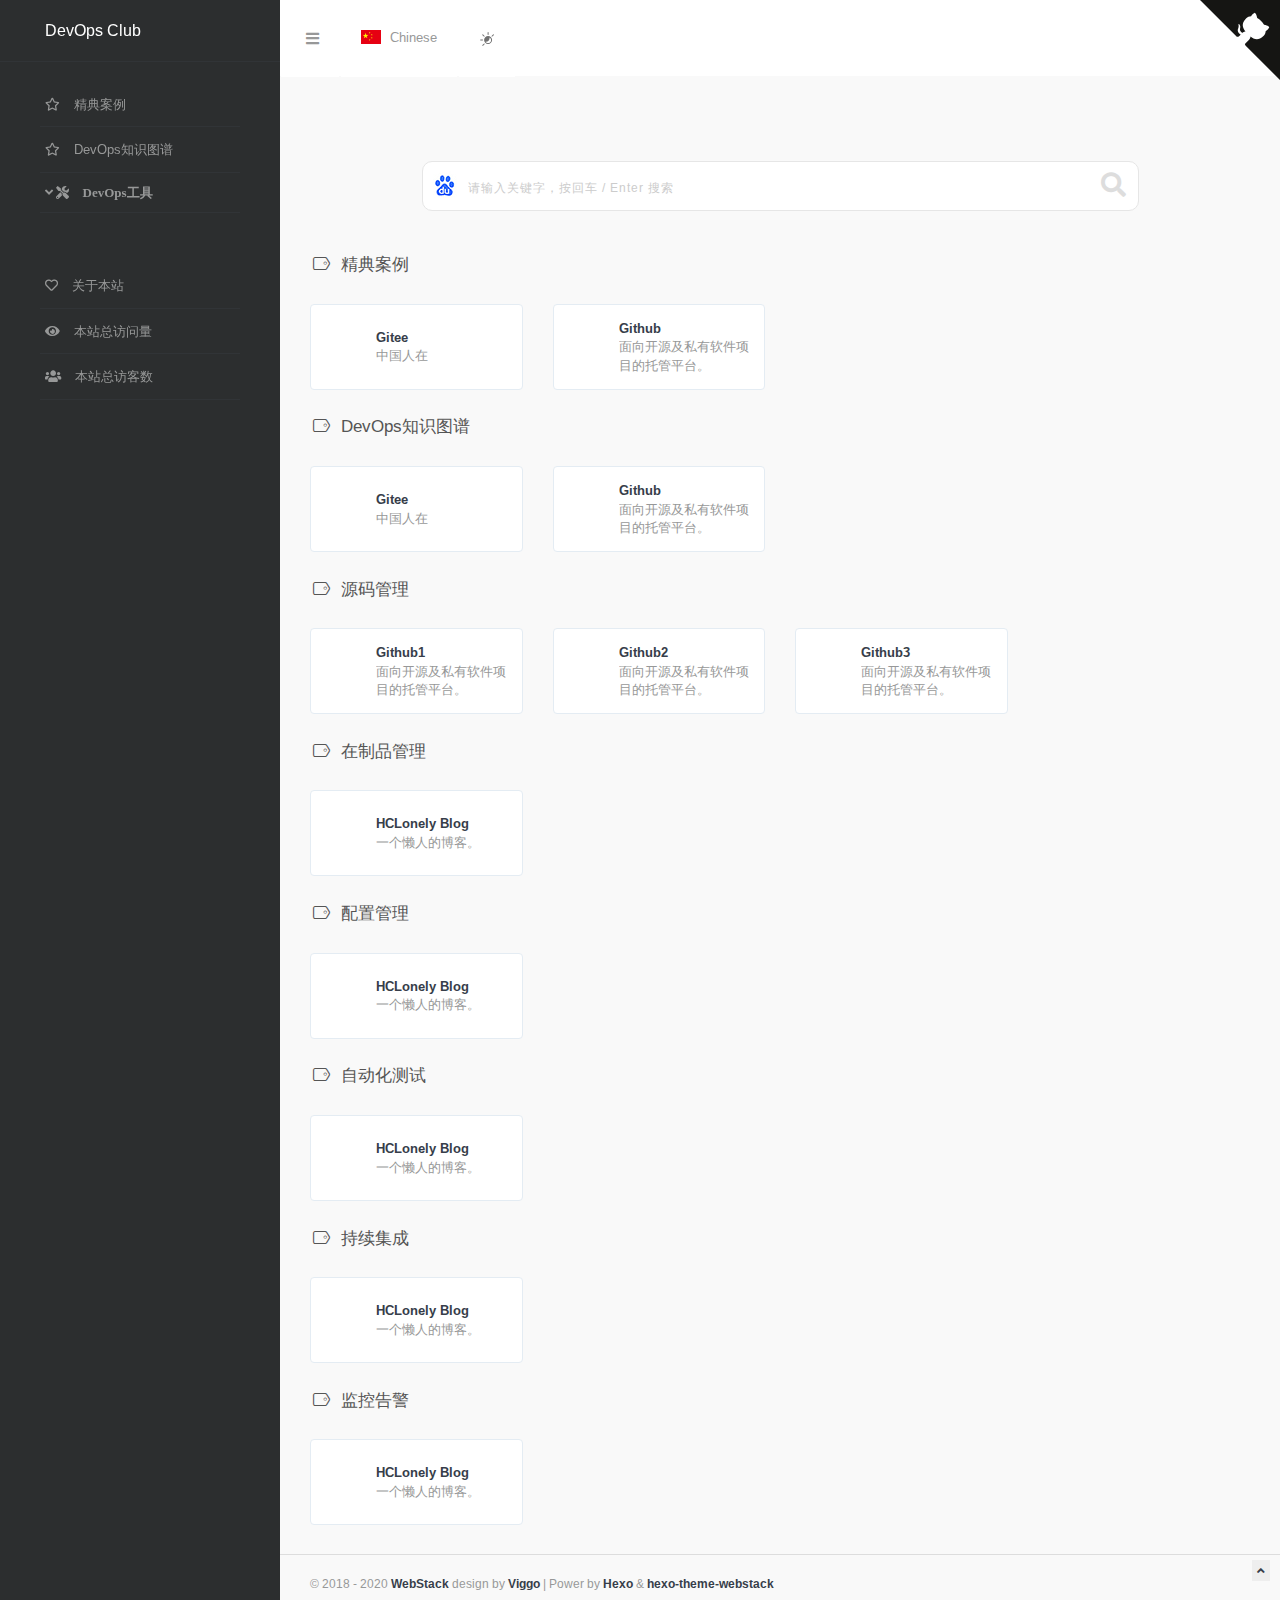
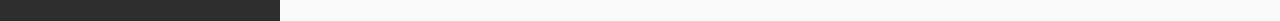
<file: archives/index.html>
<!DOCTYPE html>
<html lang="zh-Hans">

<head>
  <head>
  <meta charset="utf-8">
  <meta http-equiv="X-UA-Compatible" content="IE=edge">
  <meta name="viewport" content="width=device-width, initial-scale=1.0" />
  <meta name="author" content="viggo" />
  <title>DevOps Club - Love DevOps, Angile</title>
  <meta name="keywords" content="">
  <meta name="description" content="">
  <link rel="shortcut icon" href="/favicon.ico">
  
<link rel="stylesheet" href="/css/hclonely.css">
<link rel="stylesheet" href="//fonts.loli.net/css?family=Arimo:400,700,400italic.css">
<link rel="stylesheet" href="/css/fonts/linecons/css/linecons.min.css">
<link rel="stylesheet" href="/css/fonts/fontawesome/css/all.min.css">
<link rel="stylesheet" href="/css/bootstrap.min.css">
<link rel="stylesheet" href="/css/xenon-core.min.css">
<link rel="stylesheet" href="/css/xenon-components.min.css">
<link rel="stylesheet" href="/css/xenon-skins.min.css">
<link rel="stylesheet" href="/css/nav.min.css">

  
<script src="/js/jquery-1.11.1.min.js"></script>

  
<script src="/js/header.js"></script>

  <!-- HTML5 shim and Respond.js IE8 support of HTML5 elements and media queries -->
  <!--[if lt IE 9]>
        
<script src="/js/html5shiv.min.js"></script>

        
<script src="/js/respond.min.js"></script>

    <![endif]-->
  <!-- / FB Open Graph -->
  <meta property="og:type" content="article">
  <meta property="og:url" content="http://https//devops-club.github.io/archives/index.html">
  <meta property="og:title" content="DevOps Club - Love DevOps, Angile">
  <meta property="og:description" content="">
  <meta property="og:site_name" content="DevOps Club - Love DevOps, Angile">
  
  <!-- / Twitter Cards -->
  <meta name="twitter:card" content="summary_large_image">
  <meta name="twitter:title" content="DevOps Club - Love DevOps, Angile">
  <meta name="twitter:description" content="">
  
  
  <!-- 直接添加html内容即可 -->
<!-- 可设置多行 -->
  
<meta name="generator" content="Hexo 4.2.1"></head>

</head>

<body class="page-body">
<div class="page-container">
<div class="sidebar-menu toggle-others fixed">
  <div class="sidebar-menu-inner">
    <header class="logo-env">
      <div class="logo">
        <a href="/index.html" class="logo-expanded">
          <span class="logo-title">DevOps Club</span>
          
        </a>
        <a href="/index.html" class="logo-collapsed">
           DevOps Club
        </a>
      </div>
      <div class="mobile-menu-toggle visible-xs">
        <a href="#" data-toggle="user-info-menu">
          <i class="linecons-cog"></i>
        </a>
        <a href="#" data-toggle="mobile-menu">
          <i class="fas fa-bars"></i>
        </a>
      </div>
    </header>
    <ul id="main-menu" class="main-menu">
      
      <li>
        
          <a href="#精典案例" class="smooth">
            
            <i class="far fa-star"></i>
            <span class="title">精典案例</span>
          </a>
          
      </li>
      
      <li>
        
          <a href="#DevOps知识图谱" class="smooth">
            
            <i class="far fa-star"></i>
            <span class="title">DevOps知识图谱</span>
          </a>
          
      </li>
      
      <li>
        
        <a class="fas fa-angle-down" style="cursor: pointer;">
          
            <i class="fas fa-tools"></i>
            <span class="title">DevOps工具</span>
          </a>
          
          <ul>
            
            <li>
              <a href="#源码管理" class="smooth">
                <i class="fas fa-tools"></i>
                <span class="title">源码管理</span>
              </a>
            </li>
            
            <li>
              <a href="#在制品管理" class="smooth">
                <i class="fas fa-blog"></i>
                <span class="title">在制品管理</span>
              </a>
            </li>
            
            <li>
              <a href="#配置管理" class="smooth">
                <i class="fas fa-blog"></i>
                <span class="title">配置管理</span>
              </a>
            </li>
            
            <li>
              <a href="#自动化测试" class="smooth">
                <i class="fas fa-blog"></i>
                <span class="title">自动化测试</span>
              </a>
            </li>
            
            <li>
              <a href="#持续集成" class="smooth">
                <i class="fas fa-blog"></i>
                <span class="title">持续集成</span>
              </a>
            </li>
            
            <li>
              <a href="#监控告警" class="smooth">
                <i class="fas fa-blog"></i>
                <span class="title">监控告警</span>
              </a>
            </li>
            
          </ul>
          
      </li>
      
      
      <li class="submit-tag">
        <a href="/about/">
          <i class="far fa-heart"></i>
          <span class="tooltip-blue">关于本站</span>
        </a>
      </li>
      
      
      <li>
        <a href="javascript:void(0)">
          <i class="fas fa-eye"></i>
          <span id="busuanzi_container_site_pv">本站总访问量<span id="busuanzi_value_site_pv"></span></span>
        </a>
      </li>
      <li>
        <a href="javascript:void(0)">
          <i class="fas fa-users"></i>
          <span id="busuanzi_container_site_uv">本站总访客数<span id="busuanzi_value_site_uv"></span></span>
        </a>
      </li>
      
    </ul>
  </div>
</div>


<div class="main-content">
  <nav class="navbar user-info-navbar" role="navigation">
    <ul class="user-info-menu left-links list-inline list-unstyled">
      <li class="hidden-sm hidden-xs hover-line">
        <a href="#" data-toggle="sidebar">
          <i class="fas fa-bars"></i>
        </a>
      </li>
      <li class="dropdown hover-line language-switcher">
        <a href="/index.html" class="dropdown-toggle" data-toggle="dropdown">
          <img src="/images/flags/flag-cn.png" alt="flag-cn" /> Chinese
        </a>
        <ul class="dropdown-menu languages">
          <li class="active">
            <a href="/index.html">
              <img src="/images/flags/flag-cn.png" alt="flag-cn" alt="flag-cn" /> Chinese
            </a>
          </li>
        </ul>
      </li>
      <li class="switch-mode hover-line" onclick="switchNightMode()">
        <a href="#">
          <svg t="1593061068148" class="icon" viewBox="0 0 1024 1024" version="1.1" xmlns="http://www.w3.org/2000/svg" p-id="1681" width="16" height="16">
            <path d="M582.4 326.4c-140.8 0-256 115.2-256 256s115.2 256 256 256 256-115.2 256-256-115.2-256-256-256z m0 448c-70.4 0-131.2-36.8-164.8-92.8 12.8 3.2 27.2 4.8 40 4.8 121.6 0 219.2-99.2 219.2-219.2 0-17.6-1.6-35.2-6.4-52.8 60.8 32 102.4 96 102.4 169.6 1.6 104-84.8 190.4-190.4 190.4zM582.4 262.4c17.6 0 32-14.4 32-32v-128c0-17.6-14.4-32-32-32s-32 14.4-32 32v128c0 17.6 14.4 32 32 32zM262.4 582.4c0-17.6-14.4-32-32-32h-128c-17.6 0-32 14.4-32 32s14.4 32 32 32h128c17.6 0 32-14.4 32-32zM310.4 356.8c6.4 6.4 14.4 9.6 22.4 9.6 8 0 16-3.2 22.4-9.6 12.8-12.8 12.8-32 0-44.8l-91.2-91.2c-12.8-12.8-32-12.8-44.8 0-12.8 12.8-12.8 32 0 44.8l91.2 91.2zM944 220.8c-12.8-12.8-32-12.8-44.8 0l-91.2 91.2c-12.8 12.8-12.8 32 0 44.8 6.4 6.4 14.4 9.6 22.4 9.6 8 0 16-3.2 22.4-9.6l91.2-91.2c12.8-12.8 12.8-33.6 0-44.8zM310.4 808l-91.2 91.2c-12.8 12.8-12.8 32 0 44.8 6.4 6.4 14.4 9.6 22.4 9.6 8 0 16-3.2 22.4-9.6l91.2-91.2c12.8-12.8 12.8-32 0-44.8-11.2-11.2-32-11.2-44.8 0z" p-id="1682" fill="#707070"></path>
          </svg>
        </a>
      </li>
    </ul>
    
    <a href="https://github.com/devops-club" target="_blank" rel="noopener" class="github-corner" aria-label="View source on GitHub"><svg width="80" height="80" viewBox="0 0 250 250" style="fill:#151513; color:#fff; position: absolute; top: 0; border: 0; right: 0;" aria-hidden="true"><path d="M0,0 L115,115 L130,115 L142,142 L250,250 L250,0 Z"></path><path d="M128.3,109.0 C113.8,99.7 119.0,89.6 119.0,89.6 C122.0,82.7 120.5,78.6 120.5,78.6 C119.2,72.0 123.4,76.3 123.4,76.3 C127.3,80.9 125.5,87.3 125.5,87.3 C122.9,97.6 130.6,101.9 134.4,103.2" fill="currentColor" style="transform-origin: 130px 106px;" class="octo-arm"></path><path d="M115.0,115.0 C114.9,115.1 118.7,116.5 119.8,115.4 L133.7,101.6 C136.9,99.2 139.9,98.4 142.2,98.6 C133.8,88.0 127.5,74.4 143.8,58.0 C148.5,53.4 154.0,51.2 159.7,51.0 C160.3,49.4 163.2,43.6 171.4,40.1 C171.4,40.1 176.1,42.5 178.8,56.2 C183.1,58.6 187.2,61.8 190.9,65.4 C194.5,69.0 197.7,73.2 200.1,77.6 C213.8,80.2 216.3,84.9 216.3,84.9 C212.7,93.1 206.9,96.0 205.4,96.6 C205.1,102.4 203.0,107.8 198.3,112.5 C181.9,128.9 168.3,122.5 157.7,114.1 C157.9,116.9 156.7,120.9 152.7,124.9 L141.0,136.5 C139.8,137.7 141.6,141.9 141.8,141.8 Z" fill="currentColor" class="octo-body"></path></svg></a><style>.github-corner:hover .octo-arm{animation:octocat-wave 560ms ease-in-out}@keyframes octocat-wave{0%,100%{transform:rotate(0)}20%,60%{transform:rotate(-25deg)}40%,80%{transform:rotate(10deg)}}@media (max-width:500px){.github-corner:hover .octo-arm{animation:none}.github-corner .octo-arm{animation:octocat-wave 560ms ease-in-out}}</style>
    
    </nav>
    <section class="sousuo">
      <div class="search">
        <div class="search-box">
          <span class="search-icon" style="background: url(/images/search_icon.png) 0px 0px; opacity: 1;"></span>
          <input type="text" id="txt" class="search-input" autocomplete="off" placeholder="请输入关键字，按回车 / Enter 搜索">
          <button class="search-btn" id="search-btn"><i class="fa fa-search"></i></button>
        </div>
        <!-- 搜索热词 -->
        <div class="box search-hot-text" id="box" style="display: none;">
          <ul></ul>
        </div>
        <!-- 搜索引擎 -->
        <div class="search-engine" style="display: none;">
          <div class="search-engine-head">
            <strong class="search-engine-tit">选择您的默认搜索引擎：</strong>
            <div class="search-engine-tool">搜索热词： <span id="hot-btn"></span></div>
          </div>
          <ul class="search-engine-list search-engine-list_zmki_ul">
          </ul>
        </div>
    </section>
    <script>search()</script>
    
    
    
    <h4 class="text-gray"><i class="linecons-tag" style="margin-right: 7px;" id="精典案例"></i>精典案例</h4>
<div class="row">
  
  <div class="col-sm-3">
    <div class="xe-widget xe-conversations box2 label-info" onclick="window.open('https://blog.hclonely.com/', '_blank')" data-toggle="tooltip" data-placement="bottom" title="" data-original-title="https://blog.hclonely.com/">
      <div class="xe-comment-entry">
        <a class="xe-user-img">
          <img data-src="/images/logos/myBlog.png" class="lozad img-circle" width="40">
        </a>
        <div class="xe-comment">
          <a href="#" class="xe-user-name overflowClip_1">
            <strong>Gitee</strong>
          </a>
          <p class="overflowClip_2">中国人在</p>
        </div>
      </div>
    </div>
  </div>
  
  <div class="col-sm-3">
    <div class="xe-widget xe-conversations box2 label-info" onclick="window.open('https://github.com/', '_blank')" data-toggle="tooltip" data-placement="bottom" title="" data-original-title="https://github.com/">
      <div class="xe-comment-entry">
        <a class="xe-user-img">
          <img data-src="/images/logos/github.png" class="lozad img-circle" width="40">
        </a>
        <div class="xe-comment">
          <a href="#" class="xe-user-name overflowClip_1">
            <strong>Github</strong>
          </a>
          <p class="overflowClip_2">面向开源及私有软件项目的托管平台。</p>
        </div>
      </div>
    </div>
  </div>
  
</div>
<br />
    
    
    
    
    <h4 class="text-gray"><i class="linecons-tag" style="margin-right: 7px;" id="DevOps知识图谱"></i>DevOps知识图谱</h4>
<div class="row">
  
  <div class="col-sm-3">
    <div class="xe-widget xe-conversations box2 label-info" onclick="window.open('https://blog.hclonely.com/', '_blank')" data-toggle="tooltip" data-placement="bottom" title="" data-original-title="https://blog.hclonely.com/">
      <div class="xe-comment-entry">
        <a class="xe-user-img">
          <img data-src="/images/logos/myBlog.png" class="lozad img-circle" width="40">
        </a>
        <div class="xe-comment">
          <a href="#" class="xe-user-name overflowClip_1">
            <strong>Gitee</strong>
          </a>
          <p class="overflowClip_2">中国人在</p>
        </div>
      </div>
    </div>
  </div>
  
  <div class="col-sm-3">
    <div class="xe-widget xe-conversations box2 label-info" onclick="window.open('https://github.com/', '_blank')" data-toggle="tooltip" data-placement="bottom" title="" data-original-title="https://github.com/">
      <div class="xe-comment-entry">
        <a class="xe-user-img">
          <img data-src="/images/logos/github.png" class="lozad img-circle" width="40">
        </a>
        <div class="xe-comment">
          <a href="#" class="xe-user-name overflowClip_1">
            <strong>Github</strong>
          </a>
          <p class="overflowClip_2">面向开源及私有软件项目的托管平台。</p>
        </div>
      </div>
    </div>
  </div>
  
</div>
<br />
    
    
    
    
    
    <h4 class="text-gray"><i class="linecons-tag" style="margin-right: 7px;" id="源码管理"></i>源码管理</h4>
<div class="row">
  
  <div class="col-sm-3">
    <div class="xe-widget xe-conversations box2 label-info" onclick="window.open('https://github.com/', '_blank')" data-toggle="tooltip" data-placement="bottom" title="" data-original-title="https://github.com/">
      <div class="xe-comment-entry">
        <a class="xe-user-img">
          <img data-src="/images/logos/github.png" class="lozad img-circle" width="40">
        </a>
        <div class="xe-comment">
          <a href="#" class="xe-user-name overflowClip_1">
            <strong>Github1</strong>
          </a>
          <p class="overflowClip_2">面向开源及私有软件项目的托管平台。</p>
        </div>
      </div>
    </div>
  </div>
  
  <div class="col-sm-3">
    <div class="xe-widget xe-conversations box2 label-info" onclick="window.open('https://github.com/', '_blank')" data-toggle="tooltip" data-placement="bottom" title="" data-original-title="https://github.com/">
      <div class="xe-comment-entry">
        <a class="xe-user-img">
          <img data-src="/images/logos/github.png" class="lozad img-circle" width="40">
        </a>
        <div class="xe-comment">
          <a href="#" class="xe-user-name overflowClip_1">
            <strong>Github2</strong>
          </a>
          <p class="overflowClip_2">面向开源及私有软件项目的托管平台。</p>
        </div>
      </div>
    </div>
  </div>
  
  <div class="col-sm-3">
    <div class="xe-widget xe-conversations box2 label-info" onclick="window.open('https://github.com/', '_blank')" data-toggle="tooltip" data-placement="bottom" title="" data-original-title="https://github.com/">
      <div class="xe-comment-entry">
        <a class="xe-user-img">
          <img data-src="/images/logos/github.png" class="lozad img-circle" width="40">
        </a>
        <div class="xe-comment">
          <a href="#" class="xe-user-name overflowClip_1">
            <strong>Github3</strong>
          </a>
          <p class="overflowClip_2">面向开源及私有软件项目的托管平台。</p>
        </div>
      </div>
    </div>
  </div>
  
</div>
<br />
    
    
    <h4 class="text-gray"><i class="linecons-tag" style="margin-right: 7px;" id="在制品管理"></i>在制品管理</h4>
<div class="row">
  
  <div class="col-sm-3">
    <div class="xe-widget xe-conversations box2 label-info" onclick="window.open('https://blog.hclonely.com/', '_blank')" data-toggle="tooltip" data-placement="bottom" title="" data-original-title="https://blog.hclonely.com/">
      <div class="xe-comment-entry">
        <a class="xe-user-img">
          <img data-src="/images/logos/myBlog.png" class="lozad img-circle" width="40">
        </a>
        <div class="xe-comment">
          <a href="#" class="xe-user-name overflowClip_1">
            <strong>HCLonely Blog</strong>
          </a>
          <p class="overflowClip_2">一个懒人的博客。</p>
        </div>
      </div>
    </div>
  </div>
  
</div>
<br />
    
    
    <h4 class="text-gray"><i class="linecons-tag" style="margin-right: 7px;" id="配置管理"></i>配置管理</h4>
<div class="row">
  
  <div class="col-sm-3">
    <div class="xe-widget xe-conversations box2 label-info" onclick="window.open('https://blog.hclonely.com/', '_blank')" data-toggle="tooltip" data-placement="bottom" title="" data-original-title="https://blog.hclonely.com/">
      <div class="xe-comment-entry">
        <a class="xe-user-img">
          <img data-src="/images/logos/myBlog.png" class="lozad img-circle" width="40">
        </a>
        <div class="xe-comment">
          <a href="#" class="xe-user-name overflowClip_1">
            <strong>HCLonely Blog</strong>
          </a>
          <p class="overflowClip_2">一个懒人的博客。</p>
        </div>
      </div>
    </div>
  </div>
  
</div>
<br />
    
    
    <h4 class="text-gray"><i class="linecons-tag" style="margin-right: 7px;" id="自动化测试"></i>自动化测试</h4>
<div class="row">
  
  <div class="col-sm-3">
    <div class="xe-widget xe-conversations box2 label-info" onclick="window.open('https://blog.hclonely.com/', '_blank')" data-toggle="tooltip" data-placement="bottom" title="" data-original-title="https://blog.hclonely.com/">
      <div class="xe-comment-entry">
        <a class="xe-user-img">
          <img data-src="/images/logos/myBlog.png" class="lozad img-circle" width="40">
        </a>
        <div class="xe-comment">
          <a href="#" class="xe-user-name overflowClip_1">
            <strong>HCLonely Blog</strong>
          </a>
          <p class="overflowClip_2">一个懒人的博客。</p>
        </div>
      </div>
    </div>
  </div>
  
</div>
<br />
    
    
    <h4 class="text-gray"><i class="linecons-tag" style="margin-right: 7px;" id="持续集成"></i>持续集成</h4>
<div class="row">
  
  <div class="col-sm-3">
    <div class="xe-widget xe-conversations box2 label-info" onclick="window.open('https://blog.hclonely.com/', '_blank')" data-toggle="tooltip" data-placement="bottom" title="" data-original-title="https://blog.hclonely.com/">
      <div class="xe-comment-entry">
        <a class="xe-user-img">
          <img data-src="/images/logos/myBlog.png" class="lozad img-circle" width="40">
        </a>
        <div class="xe-comment">
          <a href="#" class="xe-user-name overflowClip_1">
            <strong>HCLonely Blog</strong>
          </a>
          <p class="overflowClip_2">一个懒人的博客。</p>
        </div>
      </div>
    </div>
  </div>
  
</div>
<br />
    
    
    <h4 class="text-gray"><i class="linecons-tag" style="margin-right: 7px;" id="监控告警"></i>监控告警</h4>
<div class="row">
  
  <div class="col-sm-3">
    <div class="xe-widget xe-conversations box2 label-info" onclick="window.open('https://blog.hclonely.com/', '_blank')" data-toggle="tooltip" data-placement="bottom" title="" data-original-title="https://blog.hclonely.com/">
      <div class="xe-comment-entry">
        <a class="xe-user-img">
          <img data-src="/images/logos/myBlog.png" class="lozad img-circle" width="40">
        </a>
        <div class="xe-comment">
          <a href="#" class="xe-user-name overflowClip_1">
            <strong>HCLonely Blog</strong>
          </a>
          <p class="overflowClip_2">一个懒人的博客。</p>
        </div>
      </div>
    </div>
  </div>
  
</div>
<br />
    
    
    
    
<script src="/js/footer.js"></script>


  <footer class="main-footer sticky footer-type-1">
  <div class="footer-inner">
    <!-- Add your copyright text here -->
    <p>
      
      &copy; 2018 - 2020
      <a href="/about/"><strong>WebStack</strong></a> design by <a href="http://viggoz.com" target="_blank"><strong>Viggo</strong></a> | Power by <a href="https://hexo.io/" target="_blank"><strong>Hexo</strong></a> & <a href="https://github.com/HCLonely/hexo-theme-webstack/" target="_blank"><strong>hexo-theme-webstack</strong></a>
    </p>
    
    <div class="go-up">
      <a href="#" rel="go-top">
        <i class="fas fa-angle-up"></i>
      </a>
    </div>
  </div>
</footer>
</div>
</div>

<script src="/js/bootstrap.min.js"></script>
<script src="/js/TweenMax.min.js"></script>
<script src="/js/resizeable.min.js"></script>
<script src="/js/joinable.js"></script>
<script src="/js/xenon-api.min.js"></script>
<script src="/js/xenon-toggles.min.js"></script>
<script src="/js/xenon-custom.min.js"></script>


<script async src="https://busuanzi.ibruce.info/busuanzi/2.3/busuanzi.pure.mini.js"></script>


<textarea tabindex="-1" style="position: absolute; top: -999px; left: 0px; right: auto; bottom: auto; border: 0px; padding: 0px; box-sizing: content-box; word-wrap: break-word; overflow: hidden; transition: none; height: 0px !important; min-height: 0px !important; font-family: Arimo, &quot;Helvetica Neue&quot;, Helvetica, Arial, sans-serif; font-size: 13px; font-weight: 400; font-style: normal; letter-spacing: 0px; text-transform: none; word-spacing: 0px; text-indent: 0px; line-height: 18.5714px; width: 53px;" class="autosizejs" id="autosizejs"></textarea>


  
  <!-- 直接添加html内容即可 -->
<!-- 可设置多行 -->
  
</body>

</html>
</file>
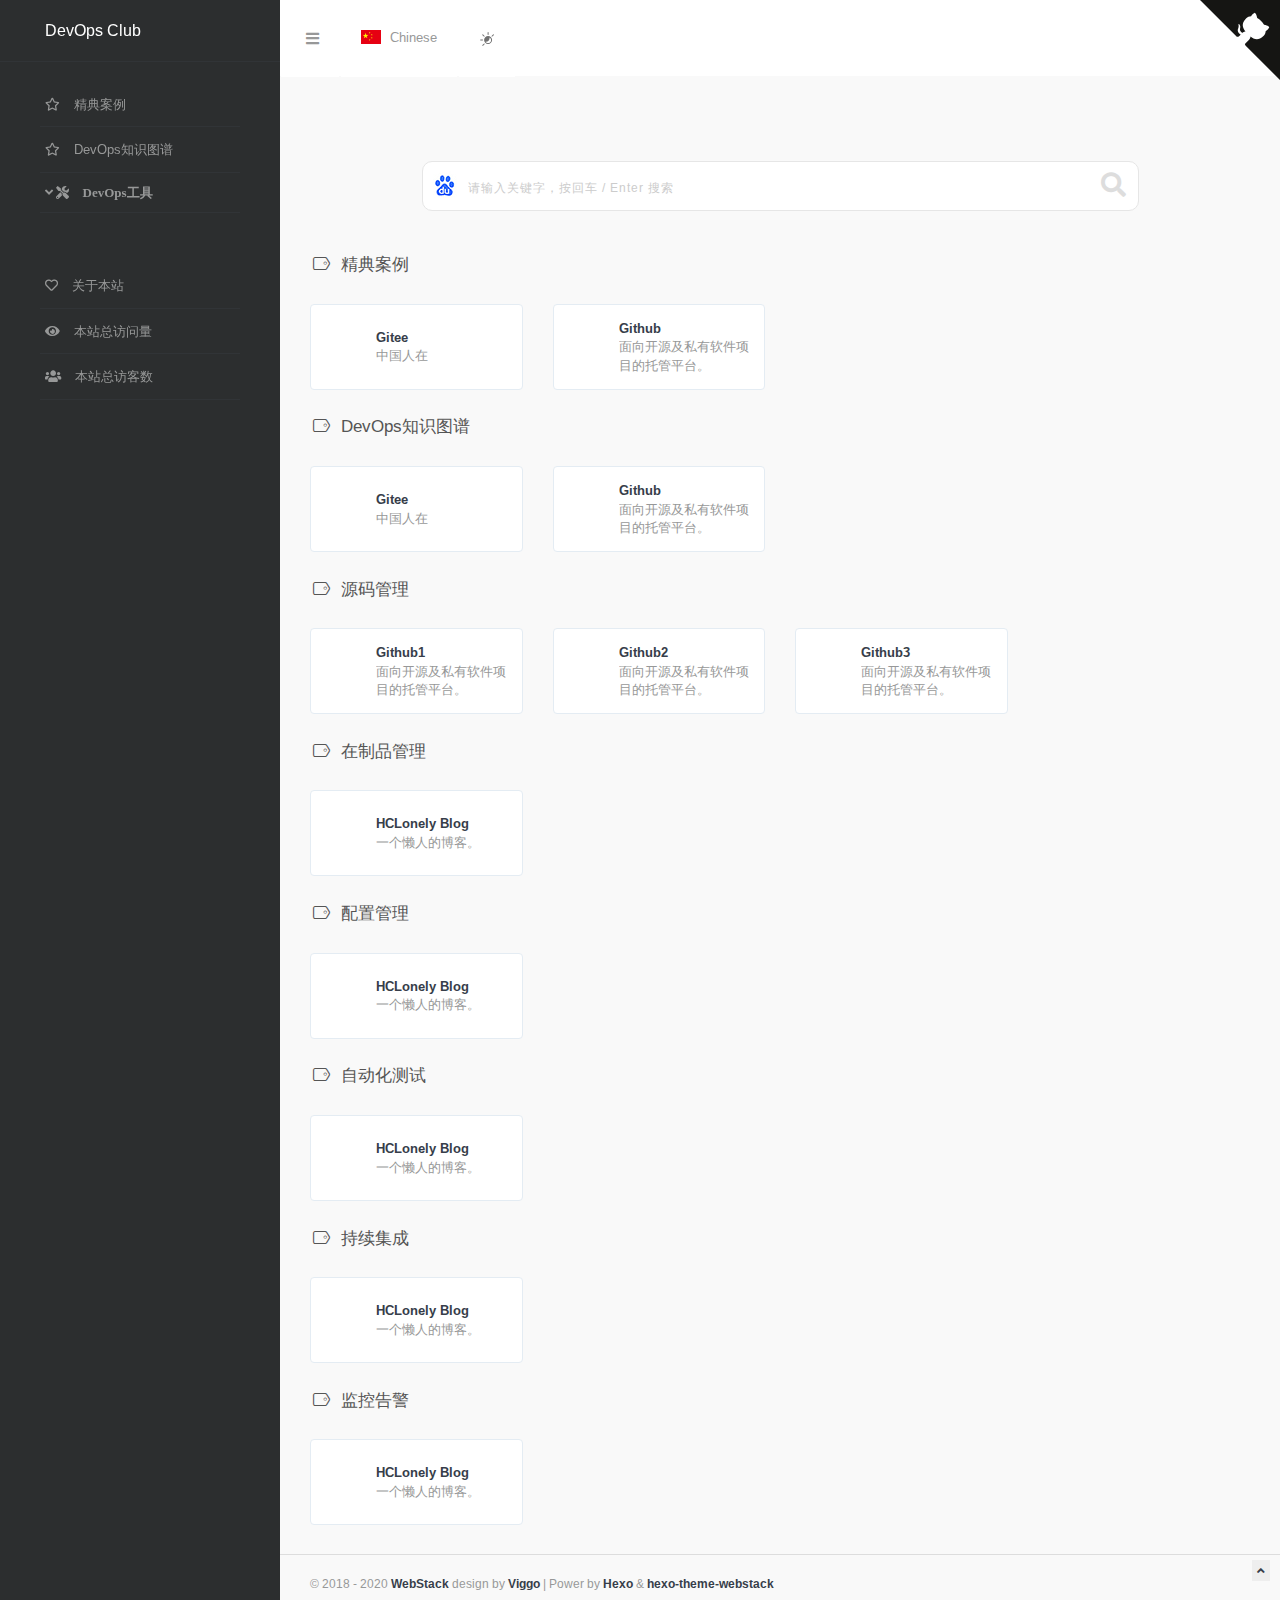
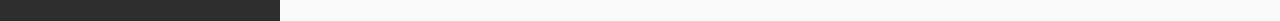
<file: archives/2020/index.html>
<!DOCTYPE html>
<html lang="zh-Hans">

<head>
  <head>
  <meta charset="utf-8">
  <meta http-equiv="X-UA-Compatible" content="IE=edge">
  <meta name="viewport" content="width=device-width, initial-scale=1.0" />
  <meta name="author" content="viggo" />
  <title>DevOps Club - Love DevOps, Angile</title>
  <meta name="keywords" content="">
  <meta name="description" content="">
  <link rel="shortcut icon" href="/favicon.ico">
  
<link rel="stylesheet" href="/css/hclonely.css">
<link rel="stylesheet" href="//fonts.loli.net/css?family=Arimo:400,700,400italic.css">
<link rel="stylesheet" href="/css/fonts/linecons/css/linecons.min.css">
<link rel="stylesheet" href="/css/fonts/fontawesome/css/all.min.css">
<link rel="stylesheet" href="/css/bootstrap.min.css">
<link rel="stylesheet" href="/css/xenon-core.min.css">
<link rel="stylesheet" href="/css/xenon-components.min.css">
<link rel="stylesheet" href="/css/xenon-skins.min.css">
<link rel="stylesheet" href="/css/nav.min.css">

  
<script src="/js/jquery-1.11.1.min.js"></script>

  
<script src="/js/header.js"></script>

  <!-- HTML5 shim and Respond.js IE8 support of HTML5 elements and media queries -->
  <!--[if lt IE 9]>
        
<script src="/js/html5shiv.min.js"></script>

        
<script src="/js/respond.min.js"></script>

    <![endif]-->
  <!-- / FB Open Graph -->
  <meta property="og:type" content="article">
  <meta property="og:url" content="http://https//devops-club.github.io/archives/2020/index.html">
  <meta property="og:title" content="DevOps Club - Love DevOps, Angile">
  <meta property="og:description" content="">
  <meta property="og:site_name" content="DevOps Club - Love DevOps, Angile">
  
  <!-- / Twitter Cards -->
  <meta name="twitter:card" content="summary_large_image">
  <meta name="twitter:title" content="DevOps Club - Love DevOps, Angile">
  <meta name="twitter:description" content="">
  
  
  <!-- 直接添加html内容即可 -->
<!-- 可设置多行 -->
  
<meta name="generator" content="Hexo 4.2.1"></head>

</head>

<body class="page-body">
<div class="page-container">
<div class="sidebar-menu toggle-others fixed">
  <div class="sidebar-menu-inner">
    <header class="logo-env">
      <div class="logo">
        <a href="/index.html" class="logo-expanded">
          <span class="logo-title">DevOps Club</span>
          
        </a>
        <a href="/index.html" class="logo-collapsed">
           DevOps Club
        </a>
      </div>
      <div class="mobile-menu-toggle visible-xs">
        <a href="#" data-toggle="user-info-menu">
          <i class="linecons-cog"></i>
        </a>
        <a href="#" data-toggle="mobile-menu">
          <i class="fas fa-bars"></i>
        </a>
      </div>
    </header>
    <ul id="main-menu" class="main-menu">
      
      <li>
        
          <a href="#精典案例" class="smooth">
            
            <i class="far fa-star"></i>
            <span class="title">精典案例</span>
          </a>
          
      </li>
      
      <li>
        
          <a href="#DevOps知识图谱" class="smooth">
            
            <i class="far fa-star"></i>
            <span class="title">DevOps知识图谱</span>
          </a>
          
      </li>
      
      <li>
        
        <a class="fas fa-angle-down" style="cursor: pointer;">
          
            <i class="fas fa-tools"></i>
            <span class="title">DevOps工具</span>
          </a>
          
          <ul>
            
            <li>
              <a href="#源码管理" class="smooth">
                <i class="fas fa-tools"></i>
                <span class="title">源码管理</span>
              </a>
            </li>
            
            <li>
              <a href="#在制品管理" class="smooth">
                <i class="fas fa-blog"></i>
                <span class="title">在制品管理</span>
              </a>
            </li>
            
            <li>
              <a href="#配置管理" class="smooth">
                <i class="fas fa-blog"></i>
                <span class="title">配置管理</span>
              </a>
            </li>
            
            <li>
              <a href="#自动化测试" class="smooth">
                <i class="fas fa-blog"></i>
                <span class="title">自动化测试</span>
              </a>
            </li>
            
            <li>
              <a href="#持续集成" class="smooth">
                <i class="fas fa-blog"></i>
                <span class="title">持续集成</span>
              </a>
            </li>
            
            <li>
              <a href="#监控告警" class="smooth">
                <i class="fas fa-blog"></i>
                <span class="title">监控告警</span>
              </a>
            </li>
            
          </ul>
          
      </li>
      
      
      <li class="submit-tag">
        <a href="/about/">
          <i class="far fa-heart"></i>
          <span class="tooltip-blue">关于本站</span>
        </a>
      </li>
      
      
      <li>
        <a href="javascript:void(0)">
          <i class="fas fa-eye"></i>
          <span id="busuanzi_container_site_pv">本站总访问量<span id="busuanzi_value_site_pv"></span></span>
        </a>
      </li>
      <li>
        <a href="javascript:void(0)">
          <i class="fas fa-users"></i>
          <span id="busuanzi_container_site_uv">本站总访客数<span id="busuanzi_value_site_uv"></span></span>
        </a>
      </li>
      
    </ul>
  </div>
</div>


<div class="main-content">
  <nav class="navbar user-info-navbar" role="navigation">
    <ul class="user-info-menu left-links list-inline list-unstyled">
      <li class="hidden-sm hidden-xs hover-line">
        <a href="#" data-toggle="sidebar">
          <i class="fas fa-bars"></i>
        </a>
      </li>
      <li class="dropdown hover-line language-switcher">
        <a href="/index.html" class="dropdown-toggle" data-toggle="dropdown">
          <img src="/images/flags/flag-cn.png" alt="flag-cn" /> Chinese
        </a>
        <ul class="dropdown-menu languages">
          <li class="active">
            <a href="/index.html">
              <img src="/images/flags/flag-cn.png" alt="flag-cn" alt="flag-cn" /> Chinese
            </a>
          </li>
        </ul>
      </li>
      <li class="switch-mode hover-line" onclick="switchNightMode()">
        <a href="#">
          <svg t="1593061068148" class="icon" viewBox="0 0 1024 1024" version="1.1" xmlns="http://www.w3.org/2000/svg" p-id="1681" width="16" height="16">
            <path d="M582.4 326.4c-140.8 0-256 115.2-256 256s115.2 256 256 256 256-115.2 256-256-115.2-256-256-256z m0 448c-70.4 0-131.2-36.8-164.8-92.8 12.8 3.2 27.2 4.8 40 4.8 121.6 0 219.2-99.2 219.2-219.2 0-17.6-1.6-35.2-6.4-52.8 60.8 32 102.4 96 102.4 169.6 1.6 104-84.8 190.4-190.4 190.4zM582.4 262.4c17.6 0 32-14.4 32-32v-128c0-17.6-14.4-32-32-32s-32 14.4-32 32v128c0 17.6 14.4 32 32 32zM262.4 582.4c0-17.6-14.4-32-32-32h-128c-17.6 0-32 14.4-32 32s14.4 32 32 32h128c17.6 0 32-14.4 32-32zM310.4 356.8c6.4 6.4 14.4 9.6 22.4 9.6 8 0 16-3.2 22.4-9.6 12.8-12.8 12.8-32 0-44.8l-91.2-91.2c-12.8-12.8-32-12.8-44.8 0-12.8 12.8-12.8 32 0 44.8l91.2 91.2zM944 220.8c-12.8-12.8-32-12.8-44.8 0l-91.2 91.2c-12.8 12.8-12.8 32 0 44.8 6.4 6.4 14.4 9.6 22.4 9.6 8 0 16-3.2 22.4-9.6l91.2-91.2c12.8-12.8 12.8-33.6 0-44.8zM310.4 808l-91.2 91.2c-12.8 12.8-12.8 32 0 44.8 6.4 6.4 14.4 9.6 22.4 9.6 8 0 16-3.2 22.4-9.6l91.2-91.2c12.8-12.8 12.8-32 0-44.8-11.2-11.2-32-11.2-44.8 0z" p-id="1682" fill="#707070"></path>
          </svg>
        </a>
      </li>
    </ul>
    
    <a href="https://github.com/devops-club" target="_blank" rel="noopener" class="github-corner" aria-label="View source on GitHub"><svg width="80" height="80" viewBox="0 0 250 250" style="fill:#151513; color:#fff; position: absolute; top: 0; border: 0; right: 0;" aria-hidden="true"><path d="M0,0 L115,115 L130,115 L142,142 L250,250 L250,0 Z"></path><path d="M128.3,109.0 C113.8,99.7 119.0,89.6 119.0,89.6 C122.0,82.7 120.5,78.6 120.5,78.6 C119.2,72.0 123.4,76.3 123.4,76.3 C127.3,80.9 125.5,87.3 125.5,87.3 C122.9,97.6 130.6,101.9 134.4,103.2" fill="currentColor" style="transform-origin: 130px 106px;" class="octo-arm"></path><path d="M115.0,115.0 C114.9,115.1 118.7,116.5 119.8,115.4 L133.7,101.6 C136.9,99.2 139.9,98.4 142.2,98.6 C133.8,88.0 127.5,74.4 143.8,58.0 C148.5,53.4 154.0,51.2 159.7,51.0 C160.3,49.4 163.2,43.6 171.4,40.1 C171.4,40.1 176.1,42.5 178.8,56.2 C183.1,58.6 187.2,61.8 190.9,65.4 C194.5,69.0 197.7,73.2 200.1,77.6 C213.8,80.2 216.3,84.9 216.3,84.9 C212.7,93.1 206.9,96.0 205.4,96.6 C205.1,102.4 203.0,107.8 198.3,112.5 C181.9,128.9 168.3,122.5 157.7,114.1 C157.9,116.9 156.7,120.9 152.7,124.9 L141.0,136.5 C139.8,137.7 141.6,141.9 141.8,141.8 Z" fill="currentColor" class="octo-body"></path></svg></a><style>.github-corner:hover .octo-arm{animation:octocat-wave 560ms ease-in-out}@keyframes octocat-wave{0%,100%{transform:rotate(0)}20%,60%{transform:rotate(-25deg)}40%,80%{transform:rotate(10deg)}}@media (max-width:500px){.github-corner:hover .octo-arm{animation:none}.github-corner .octo-arm{animation:octocat-wave 560ms ease-in-out}}</style>
    
    </nav>
    <section class="sousuo">
      <div class="search">
        <div class="search-box">
          <span class="search-icon" style="background: url(/images/search_icon.png) 0px 0px; opacity: 1;"></span>
          <input type="text" id="txt" class="search-input" autocomplete="off" placeholder="请输入关键字，按回车 / Enter 搜索">
          <button class="search-btn" id="search-btn"><i class="fa fa-search"></i></button>
        </div>
        <!-- 搜索热词 -->
        <div class="box search-hot-text" id="box" style="display: none;">
          <ul></ul>
        </div>
        <!-- 搜索引擎 -->
        <div class="search-engine" style="display: none;">
          <div class="search-engine-head">
            <strong class="search-engine-tit">选择您的默认搜索引擎：</strong>
            <div class="search-engine-tool">搜索热词： <span id="hot-btn"></span></div>
          </div>
          <ul class="search-engine-list search-engine-list_zmki_ul">
          </ul>
        </div>
    </section>
    <script>search()</script>
    
    
    
    <h4 class="text-gray"><i class="linecons-tag" style="margin-right: 7px;" id="精典案例"></i>精典案例</h4>
<div class="row">
  
  <div class="col-sm-3">
    <div class="xe-widget xe-conversations box2 label-info" onclick="window.open('https://blog.hclonely.com/', '_blank')" data-toggle="tooltip" data-placement="bottom" title="" data-original-title="https://blog.hclonely.com/">
      <div class="xe-comment-entry">
        <a class="xe-user-img">
          <img data-src="/images/logos/myBlog.png" class="lozad img-circle" width="40">
        </a>
        <div class="xe-comment">
          <a href="#" class="xe-user-name overflowClip_1">
            <strong>Gitee</strong>
          </a>
          <p class="overflowClip_2">中国人在</p>
        </div>
      </div>
    </div>
  </div>
  
  <div class="col-sm-3">
    <div class="xe-widget xe-conversations box2 label-info" onclick="window.open('https://github.com/', '_blank')" data-toggle="tooltip" data-placement="bottom" title="" data-original-title="https://github.com/">
      <div class="xe-comment-entry">
        <a class="xe-user-img">
          <img data-src="/images/logos/github.png" class="lozad img-circle" width="40">
        </a>
        <div class="xe-comment">
          <a href="#" class="xe-user-name overflowClip_1">
            <strong>Github</strong>
          </a>
          <p class="overflowClip_2">面向开源及私有软件项目的托管平台。</p>
        </div>
      </div>
    </div>
  </div>
  
</div>
<br />
    
    
    
    
    <h4 class="text-gray"><i class="linecons-tag" style="margin-right: 7px;" id="DevOps知识图谱"></i>DevOps知识图谱</h4>
<div class="row">
  
  <div class="col-sm-3">
    <div class="xe-widget xe-conversations box2 label-info" onclick="window.open('https://blog.hclonely.com/', '_blank')" data-toggle="tooltip" data-placement="bottom" title="" data-original-title="https://blog.hclonely.com/">
      <div class="xe-comment-entry">
        <a class="xe-user-img">
          <img data-src="/images/logos/myBlog.png" class="lozad img-circle" width="40">
        </a>
        <div class="xe-comment">
          <a href="#" class="xe-user-name overflowClip_1">
            <strong>Gitee</strong>
          </a>
          <p class="overflowClip_2">中国人在</p>
        </div>
      </div>
    </div>
  </div>
  
  <div class="col-sm-3">
    <div class="xe-widget xe-conversations box2 label-info" onclick="window.open('https://github.com/', '_blank')" data-toggle="tooltip" data-placement="bottom" title="" data-original-title="https://github.com/">
      <div class="xe-comment-entry">
        <a class="xe-user-img">
          <img data-src="/images/logos/github.png" class="lozad img-circle" width="40">
        </a>
        <div class="xe-comment">
          <a href="#" class="xe-user-name overflowClip_1">
            <strong>Github</strong>
          </a>
          <p class="overflowClip_2">面向开源及私有软件项目的托管平台。</p>
        </div>
      </div>
    </div>
  </div>
  
</div>
<br />
    
    
    
    
    
    <h4 class="text-gray"><i class="linecons-tag" style="margin-right: 7px;" id="源码管理"></i>源码管理</h4>
<div class="row">
  
  <div class="col-sm-3">
    <div class="xe-widget xe-conversations box2 label-info" onclick="window.open('https://github.com/', '_blank')" data-toggle="tooltip" data-placement="bottom" title="" data-original-title="https://github.com/">
      <div class="xe-comment-entry">
        <a class="xe-user-img">
          <img data-src="/images/logos/github.png" class="lozad img-circle" width="40">
        </a>
        <div class="xe-comment">
          <a href="#" class="xe-user-name overflowClip_1">
            <strong>Github1</strong>
          </a>
          <p class="overflowClip_2">面向开源及私有软件项目的托管平台。</p>
        </div>
      </div>
    </div>
  </div>
  
  <div class="col-sm-3">
    <div class="xe-widget xe-conversations box2 label-info" onclick="window.open('https://github.com/', '_blank')" data-toggle="tooltip" data-placement="bottom" title="" data-original-title="https://github.com/">
      <div class="xe-comment-entry">
        <a class="xe-user-img">
          <img data-src="/images/logos/github.png" class="lozad img-circle" width="40">
        </a>
        <div class="xe-comment">
          <a href="#" class="xe-user-name overflowClip_1">
            <strong>Github2</strong>
          </a>
          <p class="overflowClip_2">面向开源及私有软件项目的托管平台。</p>
        </div>
      </div>
    </div>
  </div>
  
  <div class="col-sm-3">
    <div class="xe-widget xe-conversations box2 label-info" onclick="window.open('https://github.com/', '_blank')" data-toggle="tooltip" data-placement="bottom" title="" data-original-title="https://github.com/">
      <div class="xe-comment-entry">
        <a class="xe-user-img">
          <img data-src="/images/logos/github.png" class="lozad img-circle" width="40">
        </a>
        <div class="xe-comment">
          <a href="#" class="xe-user-name overflowClip_1">
            <strong>Github3</strong>
          </a>
          <p class="overflowClip_2">面向开源及私有软件项目的托管平台。</p>
        </div>
      </div>
    </div>
  </div>
  
</div>
<br />
    
    
    <h4 class="text-gray"><i class="linecons-tag" style="margin-right: 7px;" id="在制品管理"></i>在制品管理</h4>
<div class="row">
  
  <div class="col-sm-3">
    <div class="xe-widget xe-conversations box2 label-info" onclick="window.open('https://blog.hclonely.com/', '_blank')" data-toggle="tooltip" data-placement="bottom" title="" data-original-title="https://blog.hclonely.com/">
      <div class="xe-comment-entry">
        <a class="xe-user-img">
          <img data-src="/images/logos/myBlog.png" class="lozad img-circle" width="40">
        </a>
        <div class="xe-comment">
          <a href="#" class="xe-user-name overflowClip_1">
            <strong>HCLonely Blog</strong>
          </a>
          <p class="overflowClip_2">一个懒人的博客。</p>
        </div>
      </div>
    </div>
  </div>
  
</div>
<br />
    
    
    <h4 class="text-gray"><i class="linecons-tag" style="margin-right: 7px;" id="配置管理"></i>配置管理</h4>
<div class="row">
  
  <div class="col-sm-3">
    <div class="xe-widget xe-conversations box2 label-info" onclick="window.open('https://blog.hclonely.com/', '_blank')" data-toggle="tooltip" data-placement="bottom" title="" data-original-title="https://blog.hclonely.com/">
      <div class="xe-comment-entry">
        <a class="xe-user-img">
          <img data-src="/images/logos/myBlog.png" class="lozad img-circle" width="40">
        </a>
        <div class="xe-comment">
          <a href="#" class="xe-user-name overflowClip_1">
            <strong>HCLonely Blog</strong>
          </a>
          <p class="overflowClip_2">一个懒人的博客。</p>
        </div>
      </div>
    </div>
  </div>
  
</div>
<br />
    
    
    <h4 class="text-gray"><i class="linecons-tag" style="margin-right: 7px;" id="自动化测试"></i>自动化测试</h4>
<div class="row">
  
  <div class="col-sm-3">
    <div class="xe-widget xe-conversations box2 label-info" onclick="window.open('https://blog.hclonely.com/', '_blank')" data-toggle="tooltip" data-placement="bottom" title="" data-original-title="https://blog.hclonely.com/">
      <div class="xe-comment-entry">
        <a class="xe-user-img">
          <img data-src="/images/logos/myBlog.png" class="lozad img-circle" width="40">
        </a>
        <div class="xe-comment">
          <a href="#" class="xe-user-name overflowClip_1">
            <strong>HCLonely Blog</strong>
          </a>
          <p class="overflowClip_2">一个懒人的博客。</p>
        </div>
      </div>
    </div>
  </div>
  
</div>
<br />
    
    
    <h4 class="text-gray"><i class="linecons-tag" style="margin-right: 7px;" id="持续集成"></i>持续集成</h4>
<div class="row">
  
  <div class="col-sm-3">
    <div class="xe-widget xe-conversations box2 label-info" onclick="window.open('https://blog.hclonely.com/', '_blank')" data-toggle="tooltip" data-placement="bottom" title="" data-original-title="https://blog.hclonely.com/">
      <div class="xe-comment-entry">
        <a class="xe-user-img">
          <img data-src="/images/logos/myBlog.png" class="lozad img-circle" width="40">
        </a>
        <div class="xe-comment">
          <a href="#" class="xe-user-name overflowClip_1">
            <strong>HCLonely Blog</strong>
          </a>
          <p class="overflowClip_2">一个懒人的博客。</p>
        </div>
      </div>
    </div>
  </div>
  
</div>
<br />
    
    
    <h4 class="text-gray"><i class="linecons-tag" style="margin-right: 7px;" id="监控告警"></i>监控告警</h4>
<div class="row">
  
  <div class="col-sm-3">
    <div class="xe-widget xe-conversations box2 label-info" onclick="window.open('https://blog.hclonely.com/', '_blank')" data-toggle="tooltip" data-placement="bottom" title="" data-original-title="https://blog.hclonely.com/">
      <div class="xe-comment-entry">
        <a class="xe-user-img">
          <img data-src="/images/logos/myBlog.png" class="lozad img-circle" width="40">
        </a>
        <div class="xe-comment">
          <a href="#" class="xe-user-name overflowClip_1">
            <strong>HCLonely Blog</strong>
          </a>
          <p class="overflowClip_2">一个懒人的博客。</p>
        </div>
      </div>
    </div>
  </div>
  
</div>
<br />
    
    
    
    
<script src="/js/footer.js"></script>


  <footer class="main-footer sticky footer-type-1">
  <div class="footer-inner">
    <!-- Add your copyright text here -->
    <p>
      
      &copy; 2018 - 2020
      <a href="/about/"><strong>WebStack</strong></a> design by <a href="http://viggoz.com" target="_blank"><strong>Viggo</strong></a> | Power by <a href="https://hexo.io/" target="_blank"><strong>Hexo</strong></a> & <a href="https://github.com/HCLonely/hexo-theme-webstack/" target="_blank"><strong>hexo-theme-webstack</strong></a>
    </p>
    
    <div class="go-up">
      <a href="#" rel="go-top">
        <i class="fas fa-angle-up"></i>
      </a>
    </div>
  </div>
</footer>
</div>
</div>

<script src="/js/bootstrap.min.js"></script>
<script src="/js/TweenMax.min.js"></script>
<script src="/js/resizeable.min.js"></script>
<script src="/js/joinable.js"></script>
<script src="/js/xenon-api.min.js"></script>
<script src="/js/xenon-toggles.min.js"></script>
<script src="/js/xenon-custom.min.js"></script>


<script async src="https://busuanzi.ibruce.info/busuanzi/2.3/busuanzi.pure.mini.js"></script>


<textarea tabindex="-1" style="position: absolute; top: -999px; left: 0px; right: auto; bottom: auto; border: 0px; padding: 0px; box-sizing: content-box; word-wrap: break-word; overflow: hidden; transition: none; height: 0px !important; min-height: 0px !important; font-family: Arimo, &quot;Helvetica Neue&quot;, Helvetica, Arial, sans-serif; font-size: 13px; font-weight: 400; font-style: normal; letter-spacing: 0px; text-transform: none; word-spacing: 0px; text-indent: 0px; line-height: 18.5714px; width: 53px;" class="autosizejs" id="autosizejs"></textarea>


  
  <!-- 直接添加html内容即可 -->
<!-- 可设置多行 -->
  
</body>

</html>
</file>
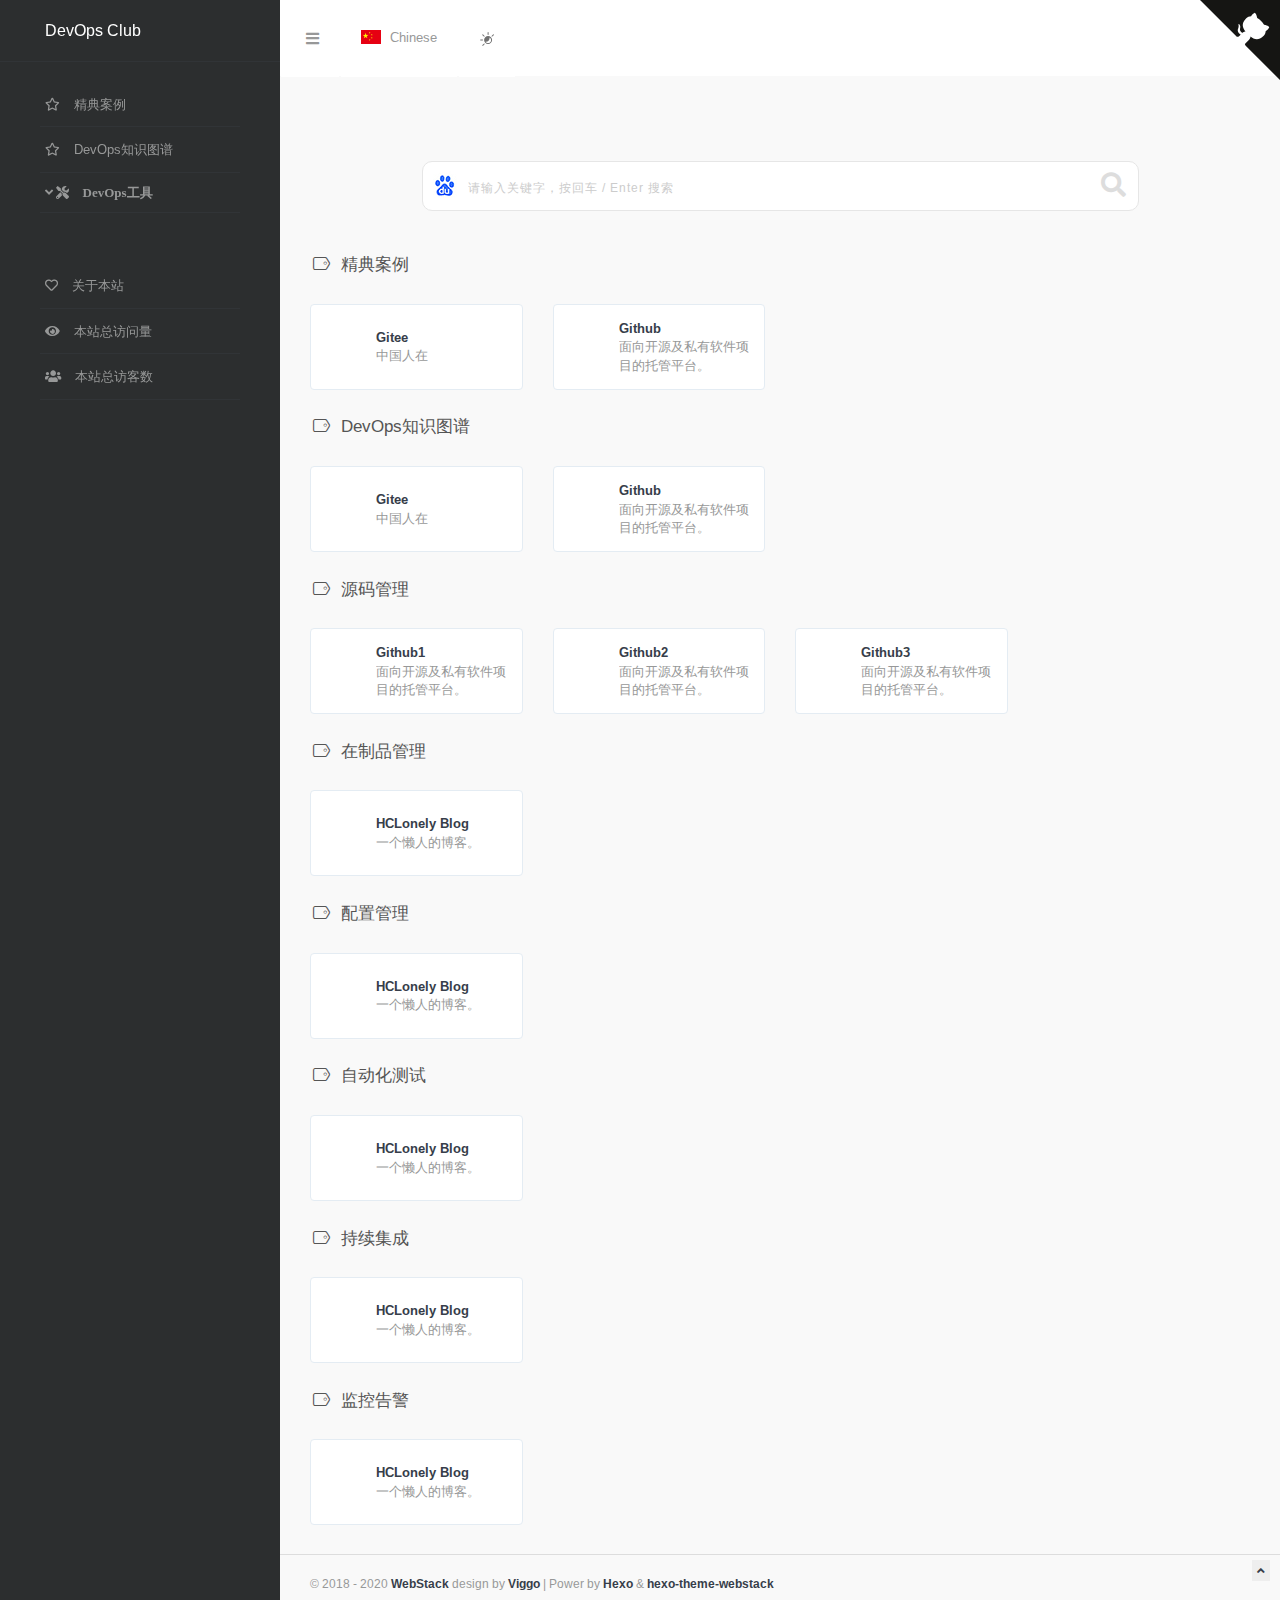
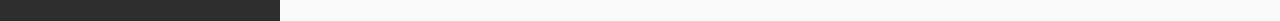
<file: categories/tools/index.html>
<!DOCTYPE html>
<html lang="zh-Hans">

<head>
  <head>
  <meta charset="utf-8">
  <meta http-equiv="X-UA-Compatible" content="IE=edge">
  <meta name="viewport" content="width=device-width, initial-scale=1.0" />
  <meta name="author" content="viggo" />
  <title>DevOps Club - Love DevOps, Angile</title>
  <meta name="keywords" content="">
  <meta name="description" content="">
  <link rel="shortcut icon" href="/favicon.ico">
  
<link rel="stylesheet" href="/css/hclonely.css">
<link rel="stylesheet" href="//fonts.loli.net/css?family=Arimo:400,700,400italic.css">
<link rel="stylesheet" href="/css/fonts/linecons/css/linecons.min.css">
<link rel="stylesheet" href="/css/fonts/fontawesome/css/all.min.css">
<link rel="stylesheet" href="/css/bootstrap.min.css">
<link rel="stylesheet" href="/css/xenon-core.min.css">
<link rel="stylesheet" href="/css/xenon-components.min.css">
<link rel="stylesheet" href="/css/xenon-skins.min.css">
<link rel="stylesheet" href="/css/nav.min.css">

  
<script src="/js/jquery-1.11.1.min.js"></script>

  
<script src="/js/header.js"></script>

  <!-- HTML5 shim and Respond.js IE8 support of HTML5 elements and media queries -->
  <!--[if lt IE 9]>
        
<script src="/js/html5shiv.min.js"></script>

        
<script src="/js/respond.min.js"></script>

    <![endif]-->
  <!-- / FB Open Graph -->
  <meta property="og:type" content="article">
  <meta property="og:url" content="http://https//devops-club.github.io/categories/tools/index.html">
  <meta property="og:title" content="DevOps Club - Love DevOps, Angile">
  <meta property="og:description" content="">
  <meta property="og:site_name" content="DevOps Club - Love DevOps, Angile">
  
  <!-- / Twitter Cards -->
  <meta name="twitter:card" content="summary_large_image">
  <meta name="twitter:title" content="DevOps Club - Love DevOps, Angile">
  <meta name="twitter:description" content="">
  
  
  <!-- 直接添加html内容即可 -->
<!-- 可设置多行 -->
  
<meta name="generator" content="Hexo 4.2.1"></head>

</head>

<body class="page-body">
<div class="page-container">
<div class="sidebar-menu toggle-others fixed">
  <div class="sidebar-menu-inner">
    <header class="logo-env">
      <div class="logo">
        <a href="/index.html" class="logo-expanded">
          <span class="logo-title">DevOps Club</span>
          
        </a>
        <a href="/index.html" class="logo-collapsed">
           DevOps Club
        </a>
      </div>
      <div class="mobile-menu-toggle visible-xs">
        <a href="#" data-toggle="user-info-menu">
          <i class="linecons-cog"></i>
        </a>
        <a href="#" data-toggle="mobile-menu">
          <i class="fas fa-bars"></i>
        </a>
      </div>
    </header>
    <ul id="main-menu" class="main-menu">
      
      <li>
        
          <a href="#精典案例" class="smooth">
            
            <i class="far fa-star"></i>
            <span class="title">精典案例</span>
          </a>
          
      </li>
      
      <li>
        
          <a href="#DevOps知识图谱" class="smooth">
            
            <i class="far fa-star"></i>
            <span class="title">DevOps知识图谱</span>
          </a>
          
      </li>
      
      <li>
        
        <a class="fas fa-angle-down" style="cursor: pointer;">
          
            <i class="fas fa-tools"></i>
            <span class="title">DevOps工具</span>
          </a>
          
          <ul>
            
            <li>
              <a href="#源码管理" class="smooth">
                <i class="fas fa-tools"></i>
                <span class="title">源码管理</span>
              </a>
            </li>
            
            <li>
              <a href="#在制品管理" class="smooth">
                <i class="fas fa-blog"></i>
                <span class="title">在制品管理</span>
              </a>
            </li>
            
            <li>
              <a href="#配置管理" class="smooth">
                <i class="fas fa-blog"></i>
                <span class="title">配置管理</span>
              </a>
            </li>
            
            <li>
              <a href="#自动化测试" class="smooth">
                <i class="fas fa-blog"></i>
                <span class="title">自动化测试</span>
              </a>
            </li>
            
            <li>
              <a href="#持续集成" class="smooth">
                <i class="fas fa-blog"></i>
                <span class="title">持续集成</span>
              </a>
            </li>
            
            <li>
              <a href="#监控告警" class="smooth">
                <i class="fas fa-blog"></i>
                <span class="title">监控告警</span>
              </a>
            </li>
            
          </ul>
          
      </li>
      
      
      <li class="submit-tag">
        <a href="/about/">
          <i class="far fa-heart"></i>
          <span class="tooltip-blue">关于本站</span>
        </a>
      </li>
      
      
      <li>
        <a href="javascript:void(0)">
          <i class="fas fa-eye"></i>
          <span id="busuanzi_container_site_pv">本站总访问量<span id="busuanzi_value_site_pv"></span></span>
        </a>
      </li>
      <li>
        <a href="javascript:void(0)">
          <i class="fas fa-users"></i>
          <span id="busuanzi_container_site_uv">本站总访客数<span id="busuanzi_value_site_uv"></span></span>
        </a>
      </li>
      
    </ul>
  </div>
</div>


<div class="main-content">
  <nav class="navbar user-info-navbar" role="navigation">
    <ul class="user-info-menu left-links list-inline list-unstyled">
      <li class="hidden-sm hidden-xs hover-line">
        <a href="#" data-toggle="sidebar">
          <i class="fas fa-bars"></i>
        </a>
      </li>
      <li class="dropdown hover-line language-switcher">
        <a href="/index.html" class="dropdown-toggle" data-toggle="dropdown">
          <img src="/images/flags/flag-cn.png" alt="flag-cn" /> Chinese
        </a>
        <ul class="dropdown-menu languages">
          <li class="active">
            <a href="/index.html">
              <img src="/images/flags/flag-cn.png" alt="flag-cn" alt="flag-cn" /> Chinese
            </a>
          </li>
        </ul>
      </li>
      <li class="switch-mode hover-line" onclick="switchNightMode()">
        <a href="#">
          <svg t="1593061068148" class="icon" viewBox="0 0 1024 1024" version="1.1" xmlns="http://www.w3.org/2000/svg" p-id="1681" width="16" height="16">
            <path d="M582.4 326.4c-140.8 0-256 115.2-256 256s115.2 256 256 256 256-115.2 256-256-115.2-256-256-256z m0 448c-70.4 0-131.2-36.8-164.8-92.8 12.8 3.2 27.2 4.8 40 4.8 121.6 0 219.2-99.2 219.2-219.2 0-17.6-1.6-35.2-6.4-52.8 60.8 32 102.4 96 102.4 169.6 1.6 104-84.8 190.4-190.4 190.4zM582.4 262.4c17.6 0 32-14.4 32-32v-128c0-17.6-14.4-32-32-32s-32 14.4-32 32v128c0 17.6 14.4 32 32 32zM262.4 582.4c0-17.6-14.4-32-32-32h-128c-17.6 0-32 14.4-32 32s14.4 32 32 32h128c17.6 0 32-14.4 32-32zM310.4 356.8c6.4 6.4 14.4 9.6 22.4 9.6 8 0 16-3.2 22.4-9.6 12.8-12.8 12.8-32 0-44.8l-91.2-91.2c-12.8-12.8-32-12.8-44.8 0-12.8 12.8-12.8 32 0 44.8l91.2 91.2zM944 220.8c-12.8-12.8-32-12.8-44.8 0l-91.2 91.2c-12.8 12.8-12.8 32 0 44.8 6.4 6.4 14.4 9.6 22.4 9.6 8 0 16-3.2 22.4-9.6l91.2-91.2c12.8-12.8 12.8-33.6 0-44.8zM310.4 808l-91.2 91.2c-12.8 12.8-12.8 32 0 44.8 6.4 6.4 14.4 9.6 22.4 9.6 8 0 16-3.2 22.4-9.6l91.2-91.2c12.8-12.8 12.8-32 0-44.8-11.2-11.2-32-11.2-44.8 0z" p-id="1682" fill="#707070"></path>
          </svg>
        </a>
      </li>
    </ul>
    
    <a href="https://github.com/devops-club" target="_blank" rel="noopener" class="github-corner" aria-label="View source on GitHub"><svg width="80" height="80" viewBox="0 0 250 250" style="fill:#151513; color:#fff; position: absolute; top: 0; border: 0; right: 0;" aria-hidden="true"><path d="M0,0 L115,115 L130,115 L142,142 L250,250 L250,0 Z"></path><path d="M128.3,109.0 C113.8,99.7 119.0,89.6 119.0,89.6 C122.0,82.7 120.5,78.6 120.5,78.6 C119.2,72.0 123.4,76.3 123.4,76.3 C127.3,80.9 125.5,87.3 125.5,87.3 C122.9,97.6 130.6,101.9 134.4,103.2" fill="currentColor" style="transform-origin: 130px 106px;" class="octo-arm"></path><path d="M115.0,115.0 C114.9,115.1 118.7,116.5 119.8,115.4 L133.7,101.6 C136.9,99.2 139.9,98.4 142.2,98.6 C133.8,88.0 127.5,74.4 143.8,58.0 C148.5,53.4 154.0,51.2 159.7,51.0 C160.3,49.4 163.2,43.6 171.4,40.1 C171.4,40.1 176.1,42.5 178.8,56.2 C183.1,58.6 187.2,61.8 190.9,65.4 C194.5,69.0 197.7,73.2 200.1,77.6 C213.8,80.2 216.3,84.9 216.3,84.9 C212.7,93.1 206.9,96.0 205.4,96.6 C205.1,102.4 203.0,107.8 198.3,112.5 C181.9,128.9 168.3,122.5 157.7,114.1 C157.9,116.9 156.7,120.9 152.7,124.9 L141.0,136.5 C139.8,137.7 141.6,141.9 141.8,141.8 Z" fill="currentColor" class="octo-body"></path></svg></a><style>.github-corner:hover .octo-arm{animation:octocat-wave 560ms ease-in-out}@keyframes octocat-wave{0%,100%{transform:rotate(0)}20%,60%{transform:rotate(-25deg)}40%,80%{transform:rotate(10deg)}}@media (max-width:500px){.github-corner:hover .octo-arm{animation:none}.github-corner .octo-arm{animation:octocat-wave 560ms ease-in-out}}</style>
    
    </nav>
    <section class="sousuo">
      <div class="search">
        <div class="search-box">
          <span class="search-icon" style="background: url(/images/search_icon.png) 0px 0px; opacity: 1;"></span>
          <input type="text" id="txt" class="search-input" autocomplete="off" placeholder="请输入关键字，按回车 / Enter 搜索">
          <button class="search-btn" id="search-btn"><i class="fa fa-search"></i></button>
        </div>
        <!-- 搜索热词 -->
        <div class="box search-hot-text" id="box" style="display: none;">
          <ul></ul>
        </div>
        <!-- 搜索引擎 -->
        <div class="search-engine" style="display: none;">
          <div class="search-engine-head">
            <strong class="search-engine-tit">选择您的默认搜索引擎：</strong>
            <div class="search-engine-tool">搜索热词： <span id="hot-btn"></span></div>
          </div>
          <ul class="search-engine-list search-engine-list_zmki_ul">
          </ul>
        </div>
    </section>
    <script>search()</script>
    
    
    
    <h4 class="text-gray"><i class="linecons-tag" style="margin-right: 7px;" id="精典案例"></i>精典案例</h4>
<div class="row">
  
  <div class="col-sm-3">
    <div class="xe-widget xe-conversations box2 label-info" onclick="window.open('https://blog.hclonely.com/', '_blank')" data-toggle="tooltip" data-placement="bottom" title="" data-original-title="https://blog.hclonely.com/">
      <div class="xe-comment-entry">
        <a class="xe-user-img">
          <img data-src="/images/logos/myBlog.png" class="lozad img-circle" width="40">
        </a>
        <div class="xe-comment">
          <a href="#" class="xe-user-name overflowClip_1">
            <strong>Gitee</strong>
          </a>
          <p class="overflowClip_2">中国人在</p>
        </div>
      </div>
    </div>
  </div>
  
  <div class="col-sm-3">
    <div class="xe-widget xe-conversations box2 label-info" onclick="window.open('https://github.com/', '_blank')" data-toggle="tooltip" data-placement="bottom" title="" data-original-title="https://github.com/">
      <div class="xe-comment-entry">
        <a class="xe-user-img">
          <img data-src="/images/logos/github.png" class="lozad img-circle" width="40">
        </a>
        <div class="xe-comment">
          <a href="#" class="xe-user-name overflowClip_1">
            <strong>Github</strong>
          </a>
          <p class="overflowClip_2">面向开源及私有软件项目的托管平台。</p>
        </div>
      </div>
    </div>
  </div>
  
</div>
<br />
    
    
    
    
    <h4 class="text-gray"><i class="linecons-tag" style="margin-right: 7px;" id="DevOps知识图谱"></i>DevOps知识图谱</h4>
<div class="row">
  
  <div class="col-sm-3">
    <div class="xe-widget xe-conversations box2 label-info" onclick="window.open('https://blog.hclonely.com/', '_blank')" data-toggle="tooltip" data-placement="bottom" title="" data-original-title="https://blog.hclonely.com/">
      <div class="xe-comment-entry">
        <a class="xe-user-img">
          <img data-src="/images/logos/myBlog.png" class="lozad img-circle" width="40">
        </a>
        <div class="xe-comment">
          <a href="#" class="xe-user-name overflowClip_1">
            <strong>Gitee</strong>
          </a>
          <p class="overflowClip_2">中国人在</p>
        </div>
      </div>
    </div>
  </div>
  
  <div class="col-sm-3">
    <div class="xe-widget xe-conversations box2 label-info" onclick="window.open('https://github.com/', '_blank')" data-toggle="tooltip" data-placement="bottom" title="" data-original-title="https://github.com/">
      <div class="xe-comment-entry">
        <a class="xe-user-img">
          <img data-src="/images/logos/github.png" class="lozad img-circle" width="40">
        </a>
        <div class="xe-comment">
          <a href="#" class="xe-user-name overflowClip_1">
            <strong>Github</strong>
          </a>
          <p class="overflowClip_2">面向开源及私有软件项目的托管平台。</p>
        </div>
      </div>
    </div>
  </div>
  
</div>
<br />
    
    
    
    
    
    <h4 class="text-gray"><i class="linecons-tag" style="margin-right: 7px;" id="源码管理"></i>源码管理</h4>
<div class="row">
  
  <div class="col-sm-3">
    <div class="xe-widget xe-conversations box2 label-info" onclick="window.open('https://github.com/', '_blank')" data-toggle="tooltip" data-placement="bottom" title="" data-original-title="https://github.com/">
      <div class="xe-comment-entry">
        <a class="xe-user-img">
          <img data-src="/images/logos/github.png" class="lozad img-circle" width="40">
        </a>
        <div class="xe-comment">
          <a href="#" class="xe-user-name overflowClip_1">
            <strong>Github1</strong>
          </a>
          <p class="overflowClip_2">面向开源及私有软件项目的托管平台。</p>
        </div>
      </div>
    </div>
  </div>
  
  <div class="col-sm-3">
    <div class="xe-widget xe-conversations box2 label-info" onclick="window.open('https://github.com/', '_blank')" data-toggle="tooltip" data-placement="bottom" title="" data-original-title="https://github.com/">
      <div class="xe-comment-entry">
        <a class="xe-user-img">
          <img data-src="/images/logos/github.png" class="lozad img-circle" width="40">
        </a>
        <div class="xe-comment">
          <a href="#" class="xe-user-name overflowClip_1">
            <strong>Github2</strong>
          </a>
          <p class="overflowClip_2">面向开源及私有软件项目的托管平台。</p>
        </div>
      </div>
    </div>
  </div>
  
  <div class="col-sm-3">
    <div class="xe-widget xe-conversations box2 label-info" onclick="window.open('https://github.com/', '_blank')" data-toggle="tooltip" data-placement="bottom" title="" data-original-title="https://github.com/">
      <div class="xe-comment-entry">
        <a class="xe-user-img">
          <img data-src="/images/logos/github.png" class="lozad img-circle" width="40">
        </a>
        <div class="xe-comment">
          <a href="#" class="xe-user-name overflowClip_1">
            <strong>Github3</strong>
          </a>
          <p class="overflowClip_2">面向开源及私有软件项目的托管平台。</p>
        </div>
      </div>
    </div>
  </div>
  
</div>
<br />
    
    
    <h4 class="text-gray"><i class="linecons-tag" style="margin-right: 7px;" id="在制品管理"></i>在制品管理</h4>
<div class="row">
  
  <div class="col-sm-3">
    <div class="xe-widget xe-conversations box2 label-info" onclick="window.open('https://blog.hclonely.com/', '_blank')" data-toggle="tooltip" data-placement="bottom" title="" data-original-title="https://blog.hclonely.com/">
      <div class="xe-comment-entry">
        <a class="xe-user-img">
          <img data-src="/images/logos/myBlog.png" class="lozad img-circle" width="40">
        </a>
        <div class="xe-comment">
          <a href="#" class="xe-user-name overflowClip_1">
            <strong>HCLonely Blog</strong>
          </a>
          <p class="overflowClip_2">一个懒人的博客。</p>
        </div>
      </div>
    </div>
  </div>
  
</div>
<br />
    
    
    <h4 class="text-gray"><i class="linecons-tag" style="margin-right: 7px;" id="配置管理"></i>配置管理</h4>
<div class="row">
  
  <div class="col-sm-3">
    <div class="xe-widget xe-conversations box2 label-info" onclick="window.open('https://blog.hclonely.com/', '_blank')" data-toggle="tooltip" data-placement="bottom" title="" data-original-title="https://blog.hclonely.com/">
      <div class="xe-comment-entry">
        <a class="xe-user-img">
          <img data-src="/images/logos/myBlog.png" class="lozad img-circle" width="40">
        </a>
        <div class="xe-comment">
          <a href="#" class="xe-user-name overflowClip_1">
            <strong>HCLonely Blog</strong>
          </a>
          <p class="overflowClip_2">一个懒人的博客。</p>
        </div>
      </div>
    </div>
  </div>
  
</div>
<br />
    
    
    <h4 class="text-gray"><i class="linecons-tag" style="margin-right: 7px;" id="自动化测试"></i>自动化测试</h4>
<div class="row">
  
  <div class="col-sm-3">
    <div class="xe-widget xe-conversations box2 label-info" onclick="window.open('https://blog.hclonely.com/', '_blank')" data-toggle="tooltip" data-placement="bottom" title="" data-original-title="https://blog.hclonely.com/">
      <div class="xe-comment-entry">
        <a class="xe-user-img">
          <img data-src="/images/logos/myBlog.png" class="lozad img-circle" width="40">
        </a>
        <div class="xe-comment">
          <a href="#" class="xe-user-name overflowClip_1">
            <strong>HCLonely Blog</strong>
          </a>
          <p class="overflowClip_2">一个懒人的博客。</p>
        </div>
      </div>
    </div>
  </div>
  
</div>
<br />
    
    
    <h4 class="text-gray"><i class="linecons-tag" style="margin-right: 7px;" id="持续集成"></i>持续集成</h4>
<div class="row">
  
  <div class="col-sm-3">
    <div class="xe-widget xe-conversations box2 label-info" onclick="window.open('https://blog.hclonely.com/', '_blank')" data-toggle="tooltip" data-placement="bottom" title="" data-original-title="https://blog.hclonely.com/">
      <div class="xe-comment-entry">
        <a class="xe-user-img">
          <img data-src="/images/logos/myBlog.png" class="lozad img-circle" width="40">
        </a>
        <div class="xe-comment">
          <a href="#" class="xe-user-name overflowClip_1">
            <strong>HCLonely Blog</strong>
          </a>
          <p class="overflowClip_2">一个懒人的博客。</p>
        </div>
      </div>
    </div>
  </div>
  
</div>
<br />
    
    
    <h4 class="text-gray"><i class="linecons-tag" style="margin-right: 7px;" id="监控告警"></i>监控告警</h4>
<div class="row">
  
  <div class="col-sm-3">
    <div class="xe-widget xe-conversations box2 label-info" onclick="window.open('https://blog.hclonely.com/', '_blank')" data-toggle="tooltip" data-placement="bottom" title="" data-original-title="https://blog.hclonely.com/">
      <div class="xe-comment-entry">
        <a class="xe-user-img">
          <img data-src="/images/logos/myBlog.png" class="lozad img-circle" width="40">
        </a>
        <div class="xe-comment">
          <a href="#" class="xe-user-name overflowClip_1">
            <strong>HCLonely Blog</strong>
          </a>
          <p class="overflowClip_2">一个懒人的博客。</p>
        </div>
      </div>
    </div>
  </div>
  
</div>
<br />
    
    
    
    
<script src="/js/footer.js"></script>


  <footer class="main-footer sticky footer-type-1">
  <div class="footer-inner">
    <!-- Add your copyright text here -->
    <p>
      
      &copy; 2018 - 2020
      <a href="/about/"><strong>WebStack</strong></a> design by <a href="http://viggoz.com" target="_blank"><strong>Viggo</strong></a> | Power by <a href="https://hexo.io/" target="_blank"><strong>Hexo</strong></a> & <a href="https://github.com/HCLonely/hexo-theme-webstack/" target="_blank"><strong>hexo-theme-webstack</strong></a>
    </p>
    
    <div class="go-up">
      <a href="#" rel="go-top">
        <i class="fas fa-angle-up"></i>
      </a>
    </div>
  </div>
</footer>
</div>
</div>

<script src="/js/bootstrap.min.js"></script>
<script src="/js/TweenMax.min.js"></script>
<script src="/js/resizeable.min.js"></script>
<script src="/js/joinable.js"></script>
<script src="/js/xenon-api.min.js"></script>
<script src="/js/xenon-toggles.min.js"></script>
<script src="/js/xenon-custom.min.js"></script>


<script async src="https://busuanzi.ibruce.info/busuanzi/2.3/busuanzi.pure.mini.js"></script>


<textarea tabindex="-1" style="position: absolute; top: -999px; left: 0px; right: auto; bottom: auto; border: 0px; padding: 0px; box-sizing: content-box; word-wrap: break-word; overflow: hidden; transition: none; height: 0px !important; min-height: 0px !important; font-family: Arimo, &quot;Helvetica Neue&quot;, Helvetica, Arial, sans-serif; font-size: 13px; font-weight: 400; font-style: normal; letter-spacing: 0px; text-transform: none; word-spacing: 0px; text-indent: 0px; line-height: 18.5714px; width: 53px;" class="autosizejs" id="autosizejs"></textarea>


  
  <!-- 直接添加html内容即可 -->
<!-- 可设置多行 -->
  
</body>

</html>
</file>
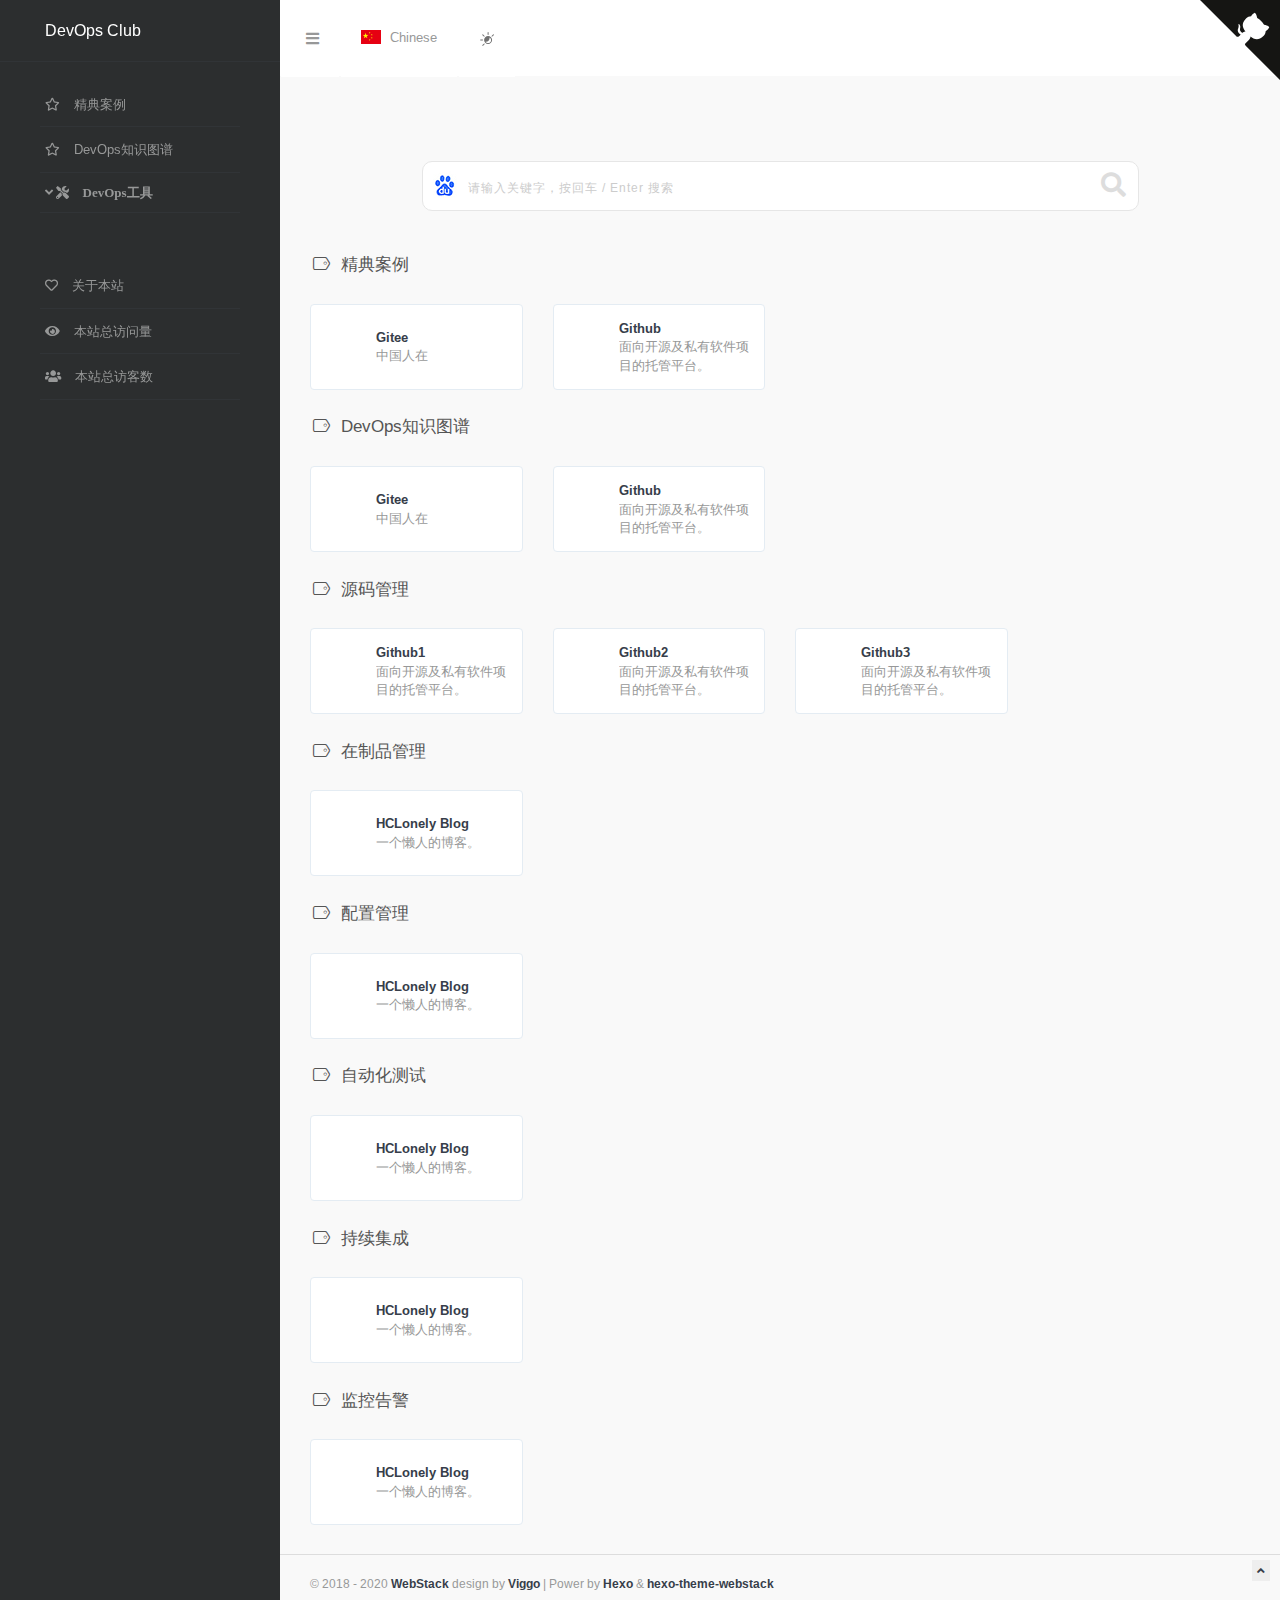
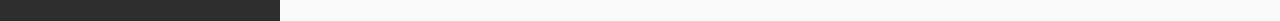
<file: tags/Git/index.html>
<!DOCTYPE html>
<html lang="zh-Hans">

<head>
  <head>
  <meta charset="utf-8">
  <meta http-equiv="X-UA-Compatible" content="IE=edge">
  <meta name="viewport" content="width=device-width, initial-scale=1.0" />
  <meta name="author" content="viggo" />
  <title>DevOps Club - Love DevOps, Angile</title>
  <meta name="keywords" content="">
  <meta name="description" content="">
  <link rel="shortcut icon" href="/favicon.ico">
  
<link rel="stylesheet" href="/css/hclonely.css">
<link rel="stylesheet" href="//fonts.loli.net/css?family=Arimo:400,700,400italic.css">
<link rel="stylesheet" href="/css/fonts/linecons/css/linecons.min.css">
<link rel="stylesheet" href="/css/fonts/fontawesome/css/all.min.css">
<link rel="stylesheet" href="/css/bootstrap.min.css">
<link rel="stylesheet" href="/css/xenon-core.min.css">
<link rel="stylesheet" href="/css/xenon-components.min.css">
<link rel="stylesheet" href="/css/xenon-skins.min.css">
<link rel="stylesheet" href="/css/nav.min.css">

  
<script src="/js/jquery-1.11.1.min.js"></script>

  
<script src="/js/header.js"></script>

  <!-- HTML5 shim and Respond.js IE8 support of HTML5 elements and media queries -->
  <!--[if lt IE 9]>
        
<script src="/js/html5shiv.min.js"></script>

        
<script src="/js/respond.min.js"></script>

    <![endif]-->
  <!-- / FB Open Graph -->
  <meta property="og:type" content="article">
  <meta property="og:url" content="http://https//devops-club.github.io/tags/Git/index.html">
  <meta property="og:title" content="DevOps Club - Love DevOps, Angile">
  <meta property="og:description" content="">
  <meta property="og:site_name" content="DevOps Club - Love DevOps, Angile">
  
  <!-- / Twitter Cards -->
  <meta name="twitter:card" content="summary_large_image">
  <meta name="twitter:title" content="DevOps Club - Love DevOps, Angile">
  <meta name="twitter:description" content="">
  
  
  <!-- 直接添加html内容即可 -->
<!-- 可设置多行 -->
  
<meta name="generator" content="Hexo 4.2.1"></head>

</head>

<body class="page-body">
<div class="page-container">
<div class="sidebar-menu toggle-others fixed">
  <div class="sidebar-menu-inner">
    <header class="logo-env">
      <div class="logo">
        <a href="/index.html" class="logo-expanded">
          <span class="logo-title">DevOps Club</span>
          
        </a>
        <a href="/index.html" class="logo-collapsed">
           DevOps Club
        </a>
      </div>
      <div class="mobile-menu-toggle visible-xs">
        <a href="#" data-toggle="user-info-menu">
          <i class="linecons-cog"></i>
        </a>
        <a href="#" data-toggle="mobile-menu">
          <i class="fas fa-bars"></i>
        </a>
      </div>
    </header>
    <ul id="main-menu" class="main-menu">
      
      <li>
        
          <a href="#精典案例" class="smooth">
            
            <i class="far fa-star"></i>
            <span class="title">精典案例</span>
          </a>
          
      </li>
      
      <li>
        
          <a href="#DevOps知识图谱" class="smooth">
            
            <i class="far fa-star"></i>
            <span class="title">DevOps知识图谱</span>
          </a>
          
      </li>
      
      <li>
        
        <a class="fas fa-angle-down" style="cursor: pointer;">
          
            <i class="fas fa-tools"></i>
            <span class="title">DevOps工具</span>
          </a>
          
          <ul>
            
            <li>
              <a href="#源码管理" class="smooth">
                <i class="fas fa-tools"></i>
                <span class="title">源码管理</span>
              </a>
            </li>
            
            <li>
              <a href="#在制品管理" class="smooth">
                <i class="fas fa-blog"></i>
                <span class="title">在制品管理</span>
              </a>
            </li>
            
            <li>
              <a href="#配置管理" class="smooth">
                <i class="fas fa-blog"></i>
                <span class="title">配置管理</span>
              </a>
            </li>
            
            <li>
              <a href="#自动化测试" class="smooth">
                <i class="fas fa-blog"></i>
                <span class="title">自动化测试</span>
              </a>
            </li>
            
            <li>
              <a href="#持续集成" class="smooth">
                <i class="fas fa-blog"></i>
                <span class="title">持续集成</span>
              </a>
            </li>
            
            <li>
              <a href="#监控告警" class="smooth">
                <i class="fas fa-blog"></i>
                <span class="title">监控告警</span>
              </a>
            </li>
            
          </ul>
          
      </li>
      
      
      <li class="submit-tag">
        <a href="/about/">
          <i class="far fa-heart"></i>
          <span class="tooltip-blue">关于本站</span>
        </a>
      </li>
      
      
      <li>
        <a href="javascript:void(0)">
          <i class="fas fa-eye"></i>
          <span id="busuanzi_container_site_pv">本站总访问量<span id="busuanzi_value_site_pv"></span></span>
        </a>
      </li>
      <li>
        <a href="javascript:void(0)">
          <i class="fas fa-users"></i>
          <span id="busuanzi_container_site_uv">本站总访客数<span id="busuanzi_value_site_uv"></span></span>
        </a>
      </li>
      
    </ul>
  </div>
</div>


<div class="main-content">
  <nav class="navbar user-info-navbar" role="navigation">
    <ul class="user-info-menu left-links list-inline list-unstyled">
      <li class="hidden-sm hidden-xs hover-line">
        <a href="#" data-toggle="sidebar">
          <i class="fas fa-bars"></i>
        </a>
      </li>
      <li class="dropdown hover-line language-switcher">
        <a href="/index.html" class="dropdown-toggle" data-toggle="dropdown">
          <img src="/images/flags/flag-cn.png" alt="flag-cn" /> Chinese
        </a>
        <ul class="dropdown-menu languages">
          <li class="active">
            <a href="/index.html">
              <img src="/images/flags/flag-cn.png" alt="flag-cn" alt="flag-cn" /> Chinese
            </a>
          </li>
        </ul>
      </li>
      <li class="switch-mode hover-line" onclick="switchNightMode()">
        <a href="#">
          <svg t="1593061068148" class="icon" viewBox="0 0 1024 1024" version="1.1" xmlns="http://www.w3.org/2000/svg" p-id="1681" width="16" height="16">
            <path d="M582.4 326.4c-140.8 0-256 115.2-256 256s115.2 256 256 256 256-115.2 256-256-115.2-256-256-256z m0 448c-70.4 0-131.2-36.8-164.8-92.8 12.8 3.2 27.2 4.8 40 4.8 121.6 0 219.2-99.2 219.2-219.2 0-17.6-1.6-35.2-6.4-52.8 60.8 32 102.4 96 102.4 169.6 1.6 104-84.8 190.4-190.4 190.4zM582.4 262.4c17.6 0 32-14.4 32-32v-128c0-17.6-14.4-32-32-32s-32 14.4-32 32v128c0 17.6 14.4 32 32 32zM262.4 582.4c0-17.6-14.4-32-32-32h-128c-17.6 0-32 14.4-32 32s14.4 32 32 32h128c17.6 0 32-14.4 32-32zM310.4 356.8c6.4 6.4 14.4 9.6 22.4 9.6 8 0 16-3.2 22.4-9.6 12.8-12.8 12.8-32 0-44.8l-91.2-91.2c-12.8-12.8-32-12.8-44.8 0-12.8 12.8-12.8 32 0 44.8l91.2 91.2zM944 220.8c-12.8-12.8-32-12.8-44.8 0l-91.2 91.2c-12.8 12.8-12.8 32 0 44.8 6.4 6.4 14.4 9.6 22.4 9.6 8 0 16-3.2 22.4-9.6l91.2-91.2c12.8-12.8 12.8-33.6 0-44.8zM310.4 808l-91.2 91.2c-12.8 12.8-12.8 32 0 44.8 6.4 6.4 14.4 9.6 22.4 9.6 8 0 16-3.2 22.4-9.6l91.2-91.2c12.8-12.8 12.8-32 0-44.8-11.2-11.2-32-11.2-44.8 0z" p-id="1682" fill="#707070"></path>
          </svg>
        </a>
      </li>
    </ul>
    
    <a href="https://github.com/devops-club" target="_blank" rel="noopener" class="github-corner" aria-label="View source on GitHub"><svg width="80" height="80" viewBox="0 0 250 250" style="fill:#151513; color:#fff; position: absolute; top: 0; border: 0; right: 0;" aria-hidden="true"><path d="M0,0 L115,115 L130,115 L142,142 L250,250 L250,0 Z"></path><path d="M128.3,109.0 C113.8,99.7 119.0,89.6 119.0,89.6 C122.0,82.7 120.5,78.6 120.5,78.6 C119.2,72.0 123.4,76.3 123.4,76.3 C127.3,80.9 125.5,87.3 125.5,87.3 C122.9,97.6 130.6,101.9 134.4,103.2" fill="currentColor" style="transform-origin: 130px 106px;" class="octo-arm"></path><path d="M115.0,115.0 C114.9,115.1 118.7,116.5 119.8,115.4 L133.7,101.6 C136.9,99.2 139.9,98.4 142.2,98.6 C133.8,88.0 127.5,74.4 143.8,58.0 C148.5,53.4 154.0,51.2 159.7,51.0 C160.3,49.4 163.2,43.6 171.4,40.1 C171.4,40.1 176.1,42.5 178.8,56.2 C183.1,58.6 187.2,61.8 190.9,65.4 C194.5,69.0 197.7,73.2 200.1,77.6 C213.8,80.2 216.3,84.9 216.3,84.9 C212.7,93.1 206.9,96.0 205.4,96.6 C205.1,102.4 203.0,107.8 198.3,112.5 C181.9,128.9 168.3,122.5 157.7,114.1 C157.9,116.9 156.7,120.9 152.7,124.9 L141.0,136.5 C139.8,137.7 141.6,141.9 141.8,141.8 Z" fill="currentColor" class="octo-body"></path></svg></a><style>.github-corner:hover .octo-arm{animation:octocat-wave 560ms ease-in-out}@keyframes octocat-wave{0%,100%{transform:rotate(0)}20%,60%{transform:rotate(-25deg)}40%,80%{transform:rotate(10deg)}}@media (max-width:500px){.github-corner:hover .octo-arm{animation:none}.github-corner .octo-arm{animation:octocat-wave 560ms ease-in-out}}</style>
    
    </nav>
    <section class="sousuo">
      <div class="search">
        <div class="search-box">
          <span class="search-icon" style="background: url(/images/search_icon.png) 0px 0px; opacity: 1;"></span>
          <input type="text" id="txt" class="search-input" autocomplete="off" placeholder="请输入关键字，按回车 / Enter 搜索">
          <button class="search-btn" id="search-btn"><i class="fa fa-search"></i></button>
        </div>
        <!-- 搜索热词 -->
        <div class="box search-hot-text" id="box" style="display: none;">
          <ul></ul>
        </div>
        <!-- 搜索引擎 -->
        <div class="search-engine" style="display: none;">
          <div class="search-engine-head">
            <strong class="search-engine-tit">选择您的默认搜索引擎：</strong>
            <div class="search-engine-tool">搜索热词： <span id="hot-btn"></span></div>
          </div>
          <ul class="search-engine-list search-engine-list_zmki_ul">
          </ul>
        </div>
    </section>
    <script>search()</script>
    
    
    
    <h4 class="text-gray"><i class="linecons-tag" style="margin-right: 7px;" id="精典案例"></i>精典案例</h4>
<div class="row">
  
  <div class="col-sm-3">
    <div class="xe-widget xe-conversations box2 label-info" onclick="window.open('https://blog.hclonely.com/', '_blank')" data-toggle="tooltip" data-placement="bottom" title="" data-original-title="https://blog.hclonely.com/">
      <div class="xe-comment-entry">
        <a class="xe-user-img">
          <img data-src="/images/logos/myBlog.png" class="lozad img-circle" width="40">
        </a>
        <div class="xe-comment">
          <a href="#" class="xe-user-name overflowClip_1">
            <strong>Gitee</strong>
          </a>
          <p class="overflowClip_2">中国人在</p>
        </div>
      </div>
    </div>
  </div>
  
  <div class="col-sm-3">
    <div class="xe-widget xe-conversations box2 label-info" onclick="window.open('https://github.com/', '_blank')" data-toggle="tooltip" data-placement="bottom" title="" data-original-title="https://github.com/">
      <div class="xe-comment-entry">
        <a class="xe-user-img">
          <img data-src="/images/logos/github.png" class="lozad img-circle" width="40">
        </a>
        <div class="xe-comment">
          <a href="#" class="xe-user-name overflowClip_1">
            <strong>Github</strong>
          </a>
          <p class="overflowClip_2">面向开源及私有软件项目的托管平台。</p>
        </div>
      </div>
    </div>
  </div>
  
</div>
<br />
    
    
    
    
    <h4 class="text-gray"><i class="linecons-tag" style="margin-right: 7px;" id="DevOps知识图谱"></i>DevOps知识图谱</h4>
<div class="row">
  
  <div class="col-sm-3">
    <div class="xe-widget xe-conversations box2 label-info" onclick="window.open('https://blog.hclonely.com/', '_blank')" data-toggle="tooltip" data-placement="bottom" title="" data-original-title="https://blog.hclonely.com/">
      <div class="xe-comment-entry">
        <a class="xe-user-img">
          <img data-src="/images/logos/myBlog.png" class="lozad img-circle" width="40">
        </a>
        <div class="xe-comment">
          <a href="#" class="xe-user-name overflowClip_1">
            <strong>Gitee</strong>
          </a>
          <p class="overflowClip_2">中国人在</p>
        </div>
      </div>
    </div>
  </div>
  
  <div class="col-sm-3">
    <div class="xe-widget xe-conversations box2 label-info" onclick="window.open('https://github.com/', '_blank')" data-toggle="tooltip" data-placement="bottom" title="" data-original-title="https://github.com/">
      <div class="xe-comment-entry">
        <a class="xe-user-img">
          <img data-src="/images/logos/github.png" class="lozad img-circle" width="40">
        </a>
        <div class="xe-comment">
          <a href="#" class="xe-user-name overflowClip_1">
            <strong>Github</strong>
          </a>
          <p class="overflowClip_2">面向开源及私有软件项目的托管平台。</p>
        </div>
      </div>
    </div>
  </div>
  
</div>
<br />
    
    
    
    
    
    <h4 class="text-gray"><i class="linecons-tag" style="margin-right: 7px;" id="源码管理"></i>源码管理</h4>
<div class="row">
  
  <div class="col-sm-3">
    <div class="xe-widget xe-conversations box2 label-info" onclick="window.open('https://github.com/', '_blank')" data-toggle="tooltip" data-placement="bottom" title="" data-original-title="https://github.com/">
      <div class="xe-comment-entry">
        <a class="xe-user-img">
          <img data-src="/images/logos/github.png" class="lozad img-circle" width="40">
        </a>
        <div class="xe-comment">
          <a href="#" class="xe-user-name overflowClip_1">
            <strong>Github1</strong>
          </a>
          <p class="overflowClip_2">面向开源及私有软件项目的托管平台。</p>
        </div>
      </div>
    </div>
  </div>
  
  <div class="col-sm-3">
    <div class="xe-widget xe-conversations box2 label-info" onclick="window.open('https://github.com/', '_blank')" data-toggle="tooltip" data-placement="bottom" title="" data-original-title="https://github.com/">
      <div class="xe-comment-entry">
        <a class="xe-user-img">
          <img data-src="/images/logos/github.png" class="lozad img-circle" width="40">
        </a>
        <div class="xe-comment">
          <a href="#" class="xe-user-name overflowClip_1">
            <strong>Github2</strong>
          </a>
          <p class="overflowClip_2">面向开源及私有软件项目的托管平台。</p>
        </div>
      </div>
    </div>
  </div>
  
  <div class="col-sm-3">
    <div class="xe-widget xe-conversations box2 label-info" onclick="window.open('https://github.com/', '_blank')" data-toggle="tooltip" data-placement="bottom" title="" data-original-title="https://github.com/">
      <div class="xe-comment-entry">
        <a class="xe-user-img">
          <img data-src="/images/logos/github.png" class="lozad img-circle" width="40">
        </a>
        <div class="xe-comment">
          <a href="#" class="xe-user-name overflowClip_1">
            <strong>Github3</strong>
          </a>
          <p class="overflowClip_2">面向开源及私有软件项目的托管平台。</p>
        </div>
      </div>
    </div>
  </div>
  
</div>
<br />
    
    
    <h4 class="text-gray"><i class="linecons-tag" style="margin-right: 7px;" id="在制品管理"></i>在制品管理</h4>
<div class="row">
  
  <div class="col-sm-3">
    <div class="xe-widget xe-conversations box2 label-info" onclick="window.open('https://blog.hclonely.com/', '_blank')" data-toggle="tooltip" data-placement="bottom" title="" data-original-title="https://blog.hclonely.com/">
      <div class="xe-comment-entry">
        <a class="xe-user-img">
          <img data-src="/images/logos/myBlog.png" class="lozad img-circle" width="40">
        </a>
        <div class="xe-comment">
          <a href="#" class="xe-user-name overflowClip_1">
            <strong>HCLonely Blog</strong>
          </a>
          <p class="overflowClip_2">一个懒人的博客。</p>
        </div>
      </div>
    </div>
  </div>
  
</div>
<br />
    
    
    <h4 class="text-gray"><i class="linecons-tag" style="margin-right: 7px;" id="配置管理"></i>配置管理</h4>
<div class="row">
  
  <div class="col-sm-3">
    <div class="xe-widget xe-conversations box2 label-info" onclick="window.open('https://blog.hclonely.com/', '_blank')" data-toggle="tooltip" data-placement="bottom" title="" data-original-title="https://blog.hclonely.com/">
      <div class="xe-comment-entry">
        <a class="xe-user-img">
          <img data-src="/images/logos/myBlog.png" class="lozad img-circle" width="40">
        </a>
        <div class="xe-comment">
          <a href="#" class="xe-user-name overflowClip_1">
            <strong>HCLonely Blog</strong>
          </a>
          <p class="overflowClip_2">一个懒人的博客。</p>
        </div>
      </div>
    </div>
  </div>
  
</div>
<br />
    
    
    <h4 class="text-gray"><i class="linecons-tag" style="margin-right: 7px;" id="自动化测试"></i>自动化测试</h4>
<div class="row">
  
  <div class="col-sm-3">
    <div class="xe-widget xe-conversations box2 label-info" onclick="window.open('https://blog.hclonely.com/', '_blank')" data-toggle="tooltip" data-placement="bottom" title="" data-original-title="https://blog.hclonely.com/">
      <div class="xe-comment-entry">
        <a class="xe-user-img">
          <img data-src="/images/logos/myBlog.png" class="lozad img-circle" width="40">
        </a>
        <div class="xe-comment">
          <a href="#" class="xe-user-name overflowClip_1">
            <strong>HCLonely Blog</strong>
          </a>
          <p class="overflowClip_2">一个懒人的博客。</p>
        </div>
      </div>
    </div>
  </div>
  
</div>
<br />
    
    
    <h4 class="text-gray"><i class="linecons-tag" style="margin-right: 7px;" id="持续集成"></i>持续集成</h4>
<div class="row">
  
  <div class="col-sm-3">
    <div class="xe-widget xe-conversations box2 label-info" onclick="window.open('https://blog.hclonely.com/', '_blank')" data-toggle="tooltip" data-placement="bottom" title="" data-original-title="https://blog.hclonely.com/">
      <div class="xe-comment-entry">
        <a class="xe-user-img">
          <img data-src="/images/logos/myBlog.png" class="lozad img-circle" width="40">
        </a>
        <div class="xe-comment">
          <a href="#" class="xe-user-name overflowClip_1">
            <strong>HCLonely Blog</strong>
          </a>
          <p class="overflowClip_2">一个懒人的博客。</p>
        </div>
      </div>
    </div>
  </div>
  
</div>
<br />
    
    
    <h4 class="text-gray"><i class="linecons-tag" style="margin-right: 7px;" id="监控告警"></i>监控告警</h4>
<div class="row">
  
  <div class="col-sm-3">
    <div class="xe-widget xe-conversations box2 label-info" onclick="window.open('https://blog.hclonely.com/', '_blank')" data-toggle="tooltip" data-placement="bottom" title="" data-original-title="https://blog.hclonely.com/">
      <div class="xe-comment-entry">
        <a class="xe-user-img">
          <img data-src="/images/logos/myBlog.png" class="lozad img-circle" width="40">
        </a>
        <div class="xe-comment">
          <a href="#" class="xe-user-name overflowClip_1">
            <strong>HCLonely Blog</strong>
          </a>
          <p class="overflowClip_2">一个懒人的博客。</p>
        </div>
      </div>
    </div>
  </div>
  
</div>
<br />
    
    
    
    
<script src="/js/footer.js"></script>


  <footer class="main-footer sticky footer-type-1">
  <div class="footer-inner">
    <!-- Add your copyright text here -->
    <p>
      
      &copy; 2018 - 2020
      <a href="/about/"><strong>WebStack</strong></a> design by <a href="http://viggoz.com" target="_blank"><strong>Viggo</strong></a> | Power by <a href="https://hexo.io/" target="_blank"><strong>Hexo</strong></a> & <a href="https://github.com/HCLonely/hexo-theme-webstack/" target="_blank"><strong>hexo-theme-webstack</strong></a>
    </p>
    
    <div class="go-up">
      <a href="#" rel="go-top">
        <i class="fas fa-angle-up"></i>
      </a>
    </div>
  </div>
</footer>
</div>
</div>

<script src="/js/bootstrap.min.js"></script>
<script src="/js/TweenMax.min.js"></script>
<script src="/js/resizeable.min.js"></script>
<script src="/js/joinable.js"></script>
<script src="/js/xenon-api.min.js"></script>
<script src="/js/xenon-toggles.min.js"></script>
<script src="/js/xenon-custom.min.js"></script>


<script async src="https://busuanzi.ibruce.info/busuanzi/2.3/busuanzi.pure.mini.js"></script>


<textarea tabindex="-1" style="position: absolute; top: -999px; left: 0px; right: auto; bottom: auto; border: 0px; padding: 0px; box-sizing: content-box; word-wrap: break-word; overflow: hidden; transition: none; height: 0px !important; min-height: 0px !important; font-family: Arimo, &quot;Helvetica Neue&quot;, Helvetica, Arial, sans-serif; font-size: 13px; font-weight: 400; font-style: normal; letter-spacing: 0px; text-transform: none; word-spacing: 0px; text-indent: 0px; line-height: 18.5714px; width: 53px;" class="autosizejs" id="autosizejs"></textarea>


  
  <!-- 直接添加html内容即可 -->
<!-- 可设置多行 -->
  
</body>

</html>
</file>
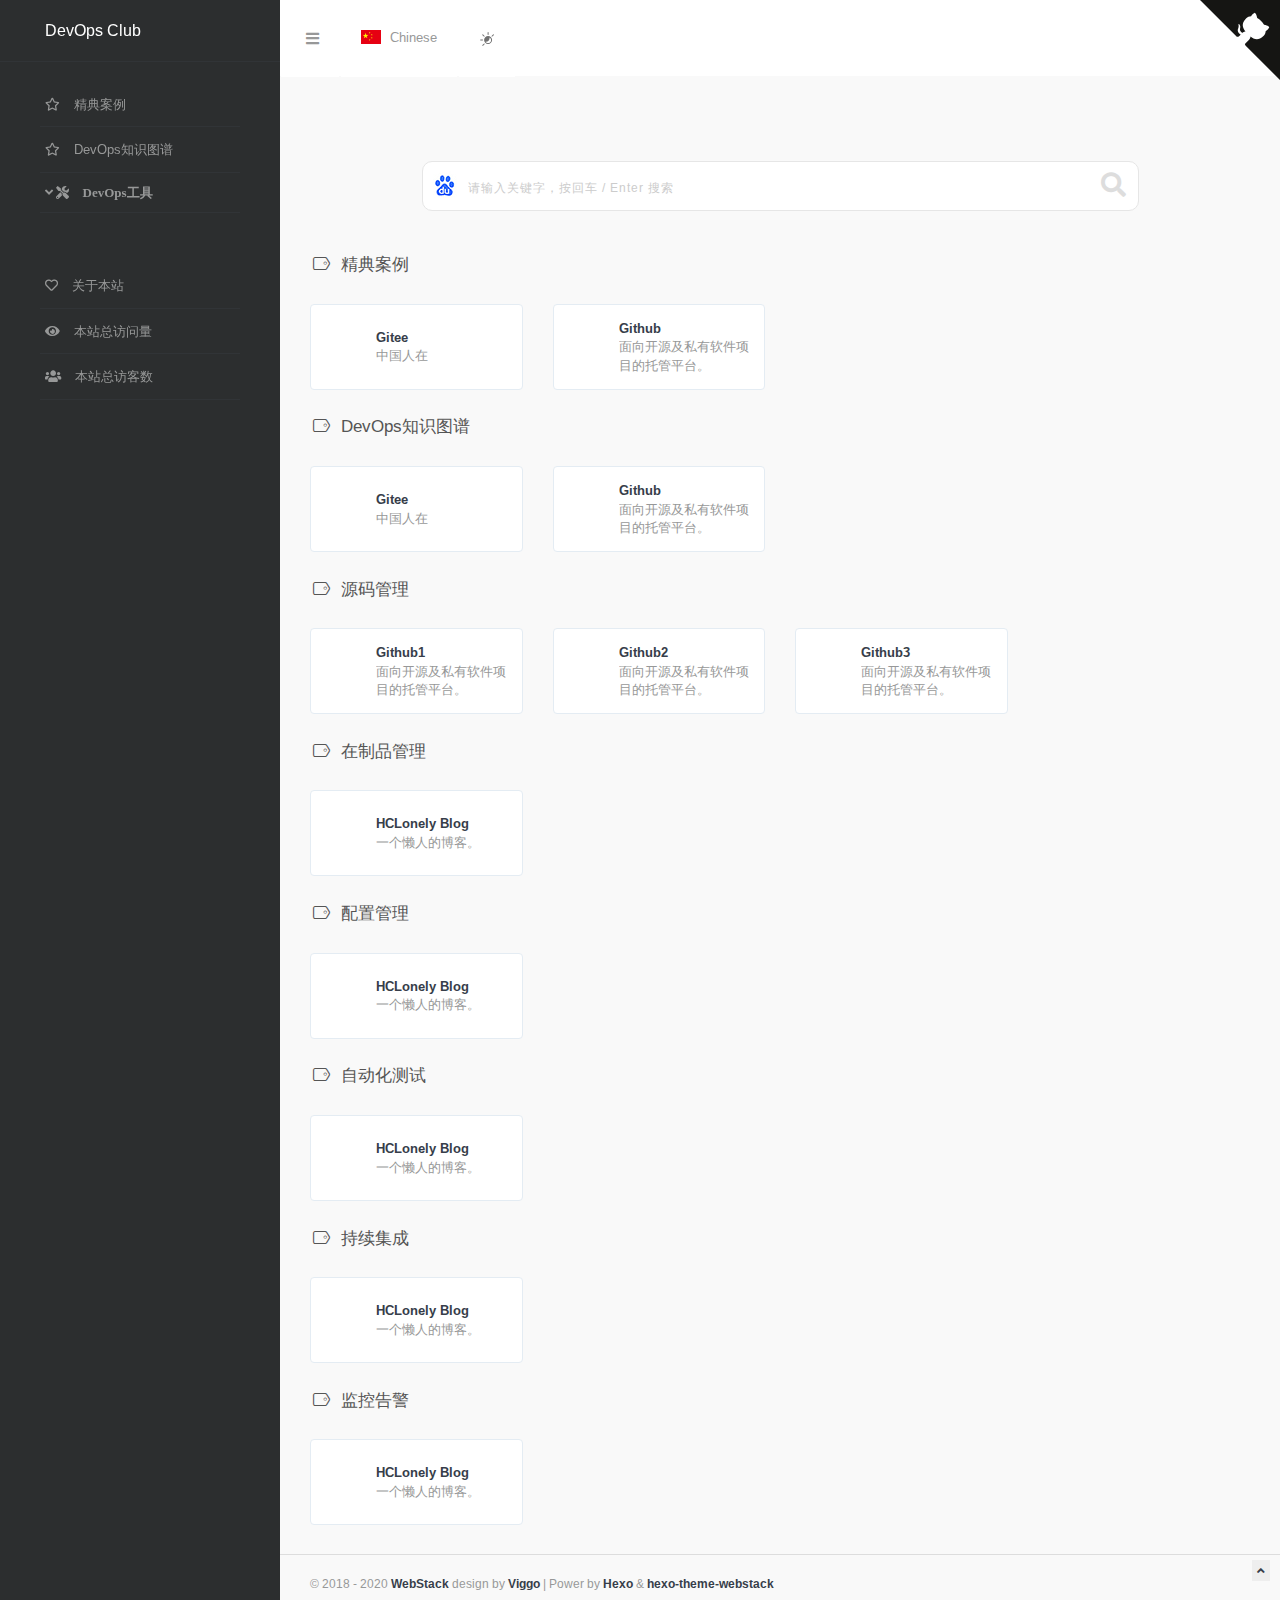
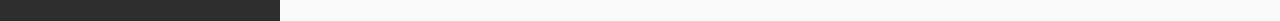
<file: archives/2020/06/index.html>
<!DOCTYPE html>
<html lang="zh-Hans">

<head>
  <head>
  <meta charset="utf-8">
  <meta http-equiv="X-UA-Compatible" content="IE=edge">
  <meta name="viewport" content="width=device-width, initial-scale=1.0" />
  <meta name="author" content="viggo" />
  <title>DevOps Club - Love DevOps, Angile</title>
  <meta name="keywords" content="">
  <meta name="description" content="">
  <link rel="shortcut icon" href="/favicon.ico">
  
<link rel="stylesheet" href="/css/hclonely.css">
<link rel="stylesheet" href="//fonts.loli.net/css?family=Arimo:400,700,400italic.css">
<link rel="stylesheet" href="/css/fonts/linecons/css/linecons.min.css">
<link rel="stylesheet" href="/css/fonts/fontawesome/css/all.min.css">
<link rel="stylesheet" href="/css/bootstrap.min.css">
<link rel="stylesheet" href="/css/xenon-core.min.css">
<link rel="stylesheet" href="/css/xenon-components.min.css">
<link rel="stylesheet" href="/css/xenon-skins.min.css">
<link rel="stylesheet" href="/css/nav.min.css">

  
<script src="/js/jquery-1.11.1.min.js"></script>

  
<script src="/js/header.js"></script>

  <!-- HTML5 shim and Respond.js IE8 support of HTML5 elements and media queries -->
  <!--[if lt IE 9]>
        
<script src="/js/html5shiv.min.js"></script>

        
<script src="/js/respond.min.js"></script>

    <![endif]-->
  <!-- / FB Open Graph -->
  <meta property="og:type" content="article">
  <meta property="og:url" content="http://https//devops-club.github.io/archives/2020/06/index.html">
  <meta property="og:title" content="DevOps Club - Love DevOps, Angile">
  <meta property="og:description" content="">
  <meta property="og:site_name" content="DevOps Club - Love DevOps, Angile">
  
  <!-- / Twitter Cards -->
  <meta name="twitter:card" content="summary_large_image">
  <meta name="twitter:title" content="DevOps Club - Love DevOps, Angile">
  <meta name="twitter:description" content="">
  
  
  <!-- 直接添加html内容即可 -->
<!-- 可设置多行 -->
  
<meta name="generator" content="Hexo 4.2.1"></head>

</head>

<body class="page-body">
<div class="page-container">
<div class="sidebar-menu toggle-others fixed">
  <div class="sidebar-menu-inner">
    <header class="logo-env">
      <div class="logo">
        <a href="/index.html" class="logo-expanded">
          <span class="logo-title">DevOps Club</span>
          
        </a>
        <a href="/index.html" class="logo-collapsed">
           DevOps Club
        </a>
      </div>
      <div class="mobile-menu-toggle visible-xs">
        <a href="#" data-toggle="user-info-menu">
          <i class="linecons-cog"></i>
        </a>
        <a href="#" data-toggle="mobile-menu">
          <i class="fas fa-bars"></i>
        </a>
      </div>
    </header>
    <ul id="main-menu" class="main-menu">
      
      <li>
        
          <a href="#精典案例" class="smooth">
            
            <i class="far fa-star"></i>
            <span class="title">精典案例</span>
          </a>
          
      </li>
      
      <li>
        
          <a href="#DevOps知识图谱" class="smooth">
            
            <i class="far fa-star"></i>
            <span class="title">DevOps知识图谱</span>
          </a>
          
      </li>
      
      <li>
        
        <a class="fas fa-angle-down" style="cursor: pointer;">
          
            <i class="fas fa-tools"></i>
            <span class="title">DevOps工具</span>
          </a>
          
          <ul>
            
            <li>
              <a href="#源码管理" class="smooth">
                <i class="fas fa-tools"></i>
                <span class="title">源码管理</span>
              </a>
            </li>
            
            <li>
              <a href="#在制品管理" class="smooth">
                <i class="fas fa-blog"></i>
                <span class="title">在制品管理</span>
              </a>
            </li>
            
            <li>
              <a href="#配置管理" class="smooth">
                <i class="fas fa-blog"></i>
                <span class="title">配置管理</span>
              </a>
            </li>
            
            <li>
              <a href="#自动化测试" class="smooth">
                <i class="fas fa-blog"></i>
                <span class="title">自动化测试</span>
              </a>
            </li>
            
            <li>
              <a href="#持续集成" class="smooth">
                <i class="fas fa-blog"></i>
                <span class="title">持续集成</span>
              </a>
            </li>
            
            <li>
              <a href="#监控告警" class="smooth">
                <i class="fas fa-blog"></i>
                <span class="title">监控告警</span>
              </a>
            </li>
            
          </ul>
          
      </li>
      
      
      <li class="submit-tag">
        <a href="/about/">
          <i class="far fa-heart"></i>
          <span class="tooltip-blue">关于本站</span>
        </a>
      </li>
      
      
      <li>
        <a href="javascript:void(0)">
          <i class="fas fa-eye"></i>
          <span id="busuanzi_container_site_pv">本站总访问量<span id="busuanzi_value_site_pv"></span></span>
        </a>
      </li>
      <li>
        <a href="javascript:void(0)">
          <i class="fas fa-users"></i>
          <span id="busuanzi_container_site_uv">本站总访客数<span id="busuanzi_value_site_uv"></span></span>
        </a>
      </li>
      
    </ul>
  </div>
</div>


<div class="main-content">
  <nav class="navbar user-info-navbar" role="navigation">
    <ul class="user-info-menu left-links list-inline list-unstyled">
      <li class="hidden-sm hidden-xs hover-line">
        <a href="#" data-toggle="sidebar">
          <i class="fas fa-bars"></i>
        </a>
      </li>
      <li class="dropdown hover-line language-switcher">
        <a href="/index.html" class="dropdown-toggle" data-toggle="dropdown">
          <img src="/images/flags/flag-cn.png" alt="flag-cn" /> Chinese
        </a>
        <ul class="dropdown-menu languages">
          <li class="active">
            <a href="/index.html">
              <img src="/images/flags/flag-cn.png" alt="flag-cn" alt="flag-cn" /> Chinese
            </a>
          </li>
        </ul>
      </li>
      <li class="switch-mode hover-line" onclick="switchNightMode()">
        <a href="#">
          <svg t="1593061068148" class="icon" viewBox="0 0 1024 1024" version="1.1" xmlns="http://www.w3.org/2000/svg" p-id="1681" width="16" height="16">
            <path d="M582.4 326.4c-140.8 0-256 115.2-256 256s115.2 256 256 256 256-115.2 256-256-115.2-256-256-256z m0 448c-70.4 0-131.2-36.8-164.8-92.8 12.8 3.2 27.2 4.8 40 4.8 121.6 0 219.2-99.2 219.2-219.2 0-17.6-1.6-35.2-6.4-52.8 60.8 32 102.4 96 102.4 169.6 1.6 104-84.8 190.4-190.4 190.4zM582.4 262.4c17.6 0 32-14.4 32-32v-128c0-17.6-14.4-32-32-32s-32 14.4-32 32v128c0 17.6 14.4 32 32 32zM262.4 582.4c0-17.6-14.4-32-32-32h-128c-17.6 0-32 14.4-32 32s14.4 32 32 32h128c17.6 0 32-14.4 32-32zM310.4 356.8c6.4 6.4 14.4 9.6 22.4 9.6 8 0 16-3.2 22.4-9.6 12.8-12.8 12.8-32 0-44.8l-91.2-91.2c-12.8-12.8-32-12.8-44.8 0-12.8 12.8-12.8 32 0 44.8l91.2 91.2zM944 220.8c-12.8-12.8-32-12.8-44.8 0l-91.2 91.2c-12.8 12.8-12.8 32 0 44.8 6.4 6.4 14.4 9.6 22.4 9.6 8 0 16-3.2 22.4-9.6l91.2-91.2c12.8-12.8 12.8-33.6 0-44.8zM310.4 808l-91.2 91.2c-12.8 12.8-12.8 32 0 44.8 6.4 6.4 14.4 9.6 22.4 9.6 8 0 16-3.2 22.4-9.6l91.2-91.2c12.8-12.8 12.8-32 0-44.8-11.2-11.2-32-11.2-44.8 0z" p-id="1682" fill="#707070"></path>
          </svg>
        </a>
      </li>
    </ul>
    
    <a href="https://github.com/devops-club" target="_blank" rel="noopener" class="github-corner" aria-label="View source on GitHub"><svg width="80" height="80" viewBox="0 0 250 250" style="fill:#151513; color:#fff; position: absolute; top: 0; border: 0; right: 0;" aria-hidden="true"><path d="M0,0 L115,115 L130,115 L142,142 L250,250 L250,0 Z"></path><path d="M128.3,109.0 C113.8,99.7 119.0,89.6 119.0,89.6 C122.0,82.7 120.5,78.6 120.5,78.6 C119.2,72.0 123.4,76.3 123.4,76.3 C127.3,80.9 125.5,87.3 125.5,87.3 C122.9,97.6 130.6,101.9 134.4,103.2" fill="currentColor" style="transform-origin: 130px 106px;" class="octo-arm"></path><path d="M115.0,115.0 C114.9,115.1 118.7,116.5 119.8,115.4 L133.7,101.6 C136.9,99.2 139.9,98.4 142.2,98.6 C133.8,88.0 127.5,74.4 143.8,58.0 C148.5,53.4 154.0,51.2 159.7,51.0 C160.3,49.4 163.2,43.6 171.4,40.1 C171.4,40.1 176.1,42.5 178.8,56.2 C183.1,58.6 187.2,61.8 190.9,65.4 C194.5,69.0 197.7,73.2 200.1,77.6 C213.8,80.2 216.3,84.9 216.3,84.9 C212.7,93.1 206.9,96.0 205.4,96.6 C205.1,102.4 203.0,107.8 198.3,112.5 C181.9,128.9 168.3,122.5 157.7,114.1 C157.9,116.9 156.7,120.9 152.7,124.9 L141.0,136.5 C139.8,137.7 141.6,141.9 141.8,141.8 Z" fill="currentColor" class="octo-body"></path></svg></a><style>.github-corner:hover .octo-arm{animation:octocat-wave 560ms ease-in-out}@keyframes octocat-wave{0%,100%{transform:rotate(0)}20%,60%{transform:rotate(-25deg)}40%,80%{transform:rotate(10deg)}}@media (max-width:500px){.github-corner:hover .octo-arm{animation:none}.github-corner .octo-arm{animation:octocat-wave 560ms ease-in-out}}</style>
    
    </nav>
    <section class="sousuo">
      <div class="search">
        <div class="search-box">
          <span class="search-icon" style="background: url(/images/search_icon.png) 0px 0px; opacity: 1;"></span>
          <input type="text" id="txt" class="search-input" autocomplete="off" placeholder="请输入关键字，按回车 / Enter 搜索">
          <button class="search-btn" id="search-btn"><i class="fa fa-search"></i></button>
        </div>
        <!-- 搜索热词 -->
        <div class="box search-hot-text" id="box" style="display: none;">
          <ul></ul>
        </div>
        <!-- 搜索引擎 -->
        <div class="search-engine" style="display: none;">
          <div class="search-engine-head">
            <strong class="search-engine-tit">选择您的默认搜索引擎：</strong>
            <div class="search-engine-tool">搜索热词： <span id="hot-btn"></span></div>
          </div>
          <ul class="search-engine-list search-engine-list_zmki_ul">
          </ul>
        </div>
    </section>
    <script>search()</script>
    
    
    
    <h4 class="text-gray"><i class="linecons-tag" style="margin-right: 7px;" id="精典案例"></i>精典案例</h4>
<div class="row">
  
  <div class="col-sm-3">
    <div class="xe-widget xe-conversations box2 label-info" onclick="window.open('https://blog.hclonely.com/', '_blank')" data-toggle="tooltip" data-placement="bottom" title="" data-original-title="https://blog.hclonely.com/">
      <div class="xe-comment-entry">
        <a class="xe-user-img">
          <img data-src="/images/logos/myBlog.png" class="lozad img-circle" width="40">
        </a>
        <div class="xe-comment">
          <a href="#" class="xe-user-name overflowClip_1">
            <strong>Gitee</strong>
          </a>
          <p class="overflowClip_2">中国人在</p>
        </div>
      </div>
    </div>
  </div>
  
  <div class="col-sm-3">
    <div class="xe-widget xe-conversations box2 label-info" onclick="window.open('https://github.com/', '_blank')" data-toggle="tooltip" data-placement="bottom" title="" data-original-title="https://github.com/">
      <div class="xe-comment-entry">
        <a class="xe-user-img">
          <img data-src="/images/logos/github.png" class="lozad img-circle" width="40">
        </a>
        <div class="xe-comment">
          <a href="#" class="xe-user-name overflowClip_1">
            <strong>Github</strong>
          </a>
          <p class="overflowClip_2">面向开源及私有软件项目的托管平台。</p>
        </div>
      </div>
    </div>
  </div>
  
</div>
<br />
    
    
    
    
    <h4 class="text-gray"><i class="linecons-tag" style="margin-right: 7px;" id="DevOps知识图谱"></i>DevOps知识图谱</h4>
<div class="row">
  
  <div class="col-sm-3">
    <div class="xe-widget xe-conversations box2 label-info" onclick="window.open('https://blog.hclonely.com/', '_blank')" data-toggle="tooltip" data-placement="bottom" title="" data-original-title="https://blog.hclonely.com/">
      <div class="xe-comment-entry">
        <a class="xe-user-img">
          <img data-src="/images/logos/myBlog.png" class="lozad img-circle" width="40">
        </a>
        <div class="xe-comment">
          <a href="#" class="xe-user-name overflowClip_1">
            <strong>Gitee</strong>
          </a>
          <p class="overflowClip_2">中国人在</p>
        </div>
      </div>
    </div>
  </div>
  
  <div class="col-sm-3">
    <div class="xe-widget xe-conversations box2 label-info" onclick="window.open('https://github.com/', '_blank')" data-toggle="tooltip" data-placement="bottom" title="" data-original-title="https://github.com/">
      <div class="xe-comment-entry">
        <a class="xe-user-img">
          <img data-src="/images/logos/github.png" class="lozad img-circle" width="40">
        </a>
        <div class="xe-comment">
          <a href="#" class="xe-user-name overflowClip_1">
            <strong>Github</strong>
          </a>
          <p class="overflowClip_2">面向开源及私有软件项目的托管平台。</p>
        </div>
      </div>
    </div>
  </div>
  
</div>
<br />
    
    
    
    
    
    <h4 class="text-gray"><i class="linecons-tag" style="margin-right: 7px;" id="源码管理"></i>源码管理</h4>
<div class="row">
  
  <div class="col-sm-3">
    <div class="xe-widget xe-conversations box2 label-info" onclick="window.open('https://github.com/', '_blank')" data-toggle="tooltip" data-placement="bottom" title="" data-original-title="https://github.com/">
      <div class="xe-comment-entry">
        <a class="xe-user-img">
          <img data-src="/images/logos/github.png" class="lozad img-circle" width="40">
        </a>
        <div class="xe-comment">
          <a href="#" class="xe-user-name overflowClip_1">
            <strong>Github1</strong>
          </a>
          <p class="overflowClip_2">面向开源及私有软件项目的托管平台。</p>
        </div>
      </div>
    </div>
  </div>
  
  <div class="col-sm-3">
    <div class="xe-widget xe-conversations box2 label-info" onclick="window.open('https://github.com/', '_blank')" data-toggle="tooltip" data-placement="bottom" title="" data-original-title="https://github.com/">
      <div class="xe-comment-entry">
        <a class="xe-user-img">
          <img data-src="/images/logos/github.png" class="lozad img-circle" width="40">
        </a>
        <div class="xe-comment">
          <a href="#" class="xe-user-name overflowClip_1">
            <strong>Github2</strong>
          </a>
          <p class="overflowClip_2">面向开源及私有软件项目的托管平台。</p>
        </div>
      </div>
    </div>
  </div>
  
  <div class="col-sm-3">
    <div class="xe-widget xe-conversations box2 label-info" onclick="window.open('https://github.com/', '_blank')" data-toggle="tooltip" data-placement="bottom" title="" data-original-title="https://github.com/">
      <div class="xe-comment-entry">
        <a class="xe-user-img">
          <img data-src="/images/logos/github.png" class="lozad img-circle" width="40">
        </a>
        <div class="xe-comment">
          <a href="#" class="xe-user-name overflowClip_1">
            <strong>Github3</strong>
          </a>
          <p class="overflowClip_2">面向开源及私有软件项目的托管平台。</p>
        </div>
      </div>
    </div>
  </div>
  
</div>
<br />
    
    
    <h4 class="text-gray"><i class="linecons-tag" style="margin-right: 7px;" id="在制品管理"></i>在制品管理</h4>
<div class="row">
  
  <div class="col-sm-3">
    <div class="xe-widget xe-conversations box2 label-info" onclick="window.open('https://blog.hclonely.com/', '_blank')" data-toggle="tooltip" data-placement="bottom" title="" data-original-title="https://blog.hclonely.com/">
      <div class="xe-comment-entry">
        <a class="xe-user-img">
          <img data-src="/images/logos/myBlog.png" class="lozad img-circle" width="40">
        </a>
        <div class="xe-comment">
          <a href="#" class="xe-user-name overflowClip_1">
            <strong>HCLonely Blog</strong>
          </a>
          <p class="overflowClip_2">一个懒人的博客。</p>
        </div>
      </div>
    </div>
  </div>
  
</div>
<br />
    
    
    <h4 class="text-gray"><i class="linecons-tag" style="margin-right: 7px;" id="配置管理"></i>配置管理</h4>
<div class="row">
  
  <div class="col-sm-3">
    <div class="xe-widget xe-conversations box2 label-info" onclick="window.open('https://blog.hclonely.com/', '_blank')" data-toggle="tooltip" data-placement="bottom" title="" data-original-title="https://blog.hclonely.com/">
      <div class="xe-comment-entry">
        <a class="xe-user-img">
          <img data-src="/images/logos/myBlog.png" class="lozad img-circle" width="40">
        </a>
        <div class="xe-comment">
          <a href="#" class="xe-user-name overflowClip_1">
            <strong>HCLonely Blog</strong>
          </a>
          <p class="overflowClip_2">一个懒人的博客。</p>
        </div>
      </div>
    </div>
  </div>
  
</div>
<br />
    
    
    <h4 class="text-gray"><i class="linecons-tag" style="margin-right: 7px;" id="自动化测试"></i>自动化测试</h4>
<div class="row">
  
  <div class="col-sm-3">
    <div class="xe-widget xe-conversations box2 label-info" onclick="window.open('https://blog.hclonely.com/', '_blank')" data-toggle="tooltip" data-placement="bottom" title="" data-original-title="https://blog.hclonely.com/">
      <div class="xe-comment-entry">
        <a class="xe-user-img">
          <img data-src="/images/logos/myBlog.png" class="lozad img-circle" width="40">
        </a>
        <div class="xe-comment">
          <a href="#" class="xe-user-name overflowClip_1">
            <strong>HCLonely Blog</strong>
          </a>
          <p class="overflowClip_2">一个懒人的博客。</p>
        </div>
      </div>
    </div>
  </div>
  
</div>
<br />
    
    
    <h4 class="text-gray"><i class="linecons-tag" style="margin-right: 7px;" id="持续集成"></i>持续集成</h4>
<div class="row">
  
  <div class="col-sm-3">
    <div class="xe-widget xe-conversations box2 label-info" onclick="window.open('https://blog.hclonely.com/', '_blank')" data-toggle="tooltip" data-placement="bottom" title="" data-original-title="https://blog.hclonely.com/">
      <div class="xe-comment-entry">
        <a class="xe-user-img">
          <img data-src="/images/logos/myBlog.png" class="lozad img-circle" width="40">
        </a>
        <div class="xe-comment">
          <a href="#" class="xe-user-name overflowClip_1">
            <strong>HCLonely Blog</strong>
          </a>
          <p class="overflowClip_2">一个懒人的博客。</p>
        </div>
      </div>
    </div>
  </div>
  
</div>
<br />
    
    
    <h4 class="text-gray"><i class="linecons-tag" style="margin-right: 7px;" id="监控告警"></i>监控告警</h4>
<div class="row">
  
  <div class="col-sm-3">
    <div class="xe-widget xe-conversations box2 label-info" onclick="window.open('https://blog.hclonely.com/', '_blank')" data-toggle="tooltip" data-placement="bottom" title="" data-original-title="https://blog.hclonely.com/">
      <div class="xe-comment-entry">
        <a class="xe-user-img">
          <img data-src="/images/logos/myBlog.png" class="lozad img-circle" width="40">
        </a>
        <div class="xe-comment">
          <a href="#" class="xe-user-name overflowClip_1">
            <strong>HCLonely Blog</strong>
          </a>
          <p class="overflowClip_2">一个懒人的博客。</p>
        </div>
      </div>
    </div>
  </div>
  
</div>
<br />
    
    
    
    
<script src="/js/footer.js"></script>


  <footer class="main-footer sticky footer-type-1">
  <div class="footer-inner">
    <!-- Add your copyright text here -->
    <p>
      
      &copy; 2018 - 2020
      <a href="/about/"><strong>WebStack</strong></a> design by <a href="http://viggoz.com" target="_blank"><strong>Viggo</strong></a> | Power by <a href="https://hexo.io/" target="_blank"><strong>Hexo</strong></a> & <a href="https://github.com/HCLonely/hexo-theme-webstack/" target="_blank"><strong>hexo-theme-webstack</strong></a>
    </p>
    
    <div class="go-up">
      <a href="#" rel="go-top">
        <i class="fas fa-angle-up"></i>
      </a>
    </div>
  </div>
</footer>
</div>
</div>

<script src="/js/bootstrap.min.js"></script>
<script src="/js/TweenMax.min.js"></script>
<script src="/js/resizeable.min.js"></script>
<script src="/js/joinable.js"></script>
<script src="/js/xenon-api.min.js"></script>
<script src="/js/xenon-toggles.min.js"></script>
<script src="/js/xenon-custom.min.js"></script>


<script async src="https://busuanzi.ibruce.info/busuanzi/2.3/busuanzi.pure.mini.js"></script>


<textarea tabindex="-1" style="position: absolute; top: -999px; left: 0px; right: auto; bottom: auto; border: 0px; padding: 0px; box-sizing: content-box; word-wrap: break-word; overflow: hidden; transition: none; height: 0px !important; min-height: 0px !important; font-family: Arimo, &quot;Helvetica Neue&quot;, Helvetica, Arial, sans-serif; font-size: 13px; font-weight: 400; font-style: normal; letter-spacing: 0px; text-transform: none; word-spacing: 0px; text-indent: 0px; line-height: 18.5714px; width: 53px;" class="autosizejs" id="autosizejs"></textarea>


  
  <!-- 直接添加html内容即可 -->
<!-- 可设置多行 -->
  
</body>

</html>
</file>
<file: css/hclonely.css>
.sousuo{
    padding: 55px 0 35px 0;
    max-width: 717px;
    margin: 0 auto;
}
.search{
  position: relative;
  width: 100%;
  margin: 0 auto;
}
.search-box{
  position: relative;
}
.search-icon{
  position: absolute;
  left: 3px;
  top: 5px;
  width: 40px;
  height: 40px;
  overflow: hidden;
  border-radius: 25px;
  cursor: pointer;
  opacity: 0;
}
.search-input{
  width: 100%;
  height: 50px;
  line-height: 50px;
  font-size: 16px;
  color: #999;
  border: none;
  outline: none;
  padding-left: 45px;
  border: 1px solid #e6e6e6;
  border-radius: 10px;
}
.search-input:focus{
	outline: none;
    border: 1px solid #2188ff;
    -webkit-box-shadow: 0 0 5px 0px rgba(71, 158, 245, 0.5);
    box-shadow: 0 0 5px 0px rgba(71, 158, 245, 0.5);
}
input::-webkit-input-placeholder{
  font-size: 12px;
  letter-spacing: 1px;
  color: #ccc;
}
.search-btn{
	position: absolute;
    right: 0;
    top: 0;
    width: 50px;
    line-height: 48px;
    background: transparent;
    border: none;
    font-size: 25px;
    color: #ddd;
    font-weight: bold;
    outline: none;
    padding: 0 10px;
}
.search-btn:hover{ color: #6b7184 }
.search-btn i { margin: 0 }
.search-hot-text{
  position: absolute;
  z-index: 100;
  width: 100%;
  border-radius: 0 0 10px 10px;
  background: #FFF;
  box-shadow: 0px 4px 5px 0px #cccccc94;
  overflow: hidden;
}
.search-hot-text ul{
	margin: 0;
	padding: 5px 0;
}
.search-hot-text ul li{
  border-top: 1px solid #f2f2f2;
  line-height: 30px;
  font-size: 14px;
  padding: 0px 25px;
  color: #777;
  cursor: pointer;
}
.search-hot-text ul li.current{
  background: #f1f1f1;
  color: #2196f3;
}
.search-hot-text ul li:hover{
  background: #f1f1f1;
  color: #2196f3;
  cursor: pointer;
}
.search-hot-text ul li span{
	display: inline-block;
    width: 20px;
    height: 20px;
    font-size: 12px;
    line-height: 20px;
    text-align: center;
    background: #e5e5e5;
    margin-right: 10px;
    border-radius: 10px;
    color: #999;
}
/* 搜索引擎 */
.search-engine{
  position: absolute;
  top: 60px;
  left: 0;
  width: 100%;
  background: #FFF;
  padding: 15px 0 0 15px;
  border-radius: 5px;
  box-shadow: 0px 5px 20px 0px #d8d7d7;
  transition: all 0.3s;
  -moz-transition: all 0.3s;
  -webkit-transition: all 0.3s;
  -o-transition: all 0.3s;
  display: none;
  z-index: 999
}
.search-engine-head{
  overflow: hidden;
  margin-bottom: 10px;
  padding-right: 15px;
}
.search-engine-tit{
  float: left;
  margin: 0;
  font-size: 14px;
  color: #999;
}
.search-engine-tool{
  float: right;
  font-size: 12px;
  color: #999;
}
.search-engine-tool > span{
  float: right;
  display: inline-block;
  width: 25px;
  height: 15px;
  background: url('/images/off_on.png') no-repeat 0px 0px;
  cursor: pointer
}
.search-engine-tool > span.off{ background-position: -30px 0px }

.search-engine ul::before{
  content: '';
  width: 0px;
  height: 0px;
  position: absolute;
  top: -15px;
  border-top: 8px solid transparent;
  border-right: 8px solid transparent;
  border-bottom: 8px solid #fff;
  border-left: 8px solid transparent;

}
.search-engine-list::after{
    content: '';
    width: 90px;
    height: 20px;
    position: absolute;
    top: -20px;
    left: 1px;
}
.search-engine-list li{
  float: left;
  width: 30%;
  line-height: 30px;
  font-size: 14px;
  padding: 5px 10px 5px 10px;
  margin: 0 10px 10px 0;
  background: #f9f9f9;
  color: #999;
  cursor: pointer;
  padding: 0;
}
.search-engine-list li span{
  width: 25px;
  height: 25px;
  border-radius: 15px;
  float: left;
  margin-right: 5px;
  margin-top: 2.5px;
}
body.night .board {
  background: #2c2e2f;
  box-shadow: 0px 0px 6px #00000061;
}

body.night .board a {
  color: #d6d6d6;
}

body.night .tpwidget_title_hook,
body.night .tpwidget_text_hook {
  color: #fdfdfd;
}

body.night .sidebar-menu {
  border-right: #7f8080 1px solid;
}

body.night .user-info-navbar {
  background-color: #232323 !important;
}
body.night .dropdown-menu {
  background-color: #232323 !important;
  border: 1px solid #888686 !important;
}

body.night .user-info-navbar .user-info-menu>li>a {
  border-bottom: 1px solid #232323 !important;
  border-right: 1px solid #232323 !important;
  border-left: 1px solid #232323 !important;
}

body.night .user-info-navbar .user-info-menu>li>a,
.user-info-navbar .user-info-menu>li>a {
  height: 76px !important;
}

body.night .user-info-navbar .user-info-menu>li>a:hover {
  border-right: 1px solid #888686 !important;
  border-left: 1px solid #888686 !important;
}

body.night .user-info-navbar .user-info-menu>li {
  border: 1px solid #232323 !important;
}

body.night .user-info-navbar .user-info-menu>li .dropdown-menu.languages li.active a {
  background-color: #232323 !important;
  color: #979898 !important;
}

body.night,
body.night #body {
  background-color: #2c2e2f !important;
  color: #a9a9a9 !important;
}

body.night .text-gray {
  color: #f8f8f8;
}

body.night .xe-widget.xe-conversations {
  background: #2c2e2f;
}

body.night .box2 {
  border: 1px solid #3f4142;
}

body.night .xe-comment a {
  color: #d8d8d8;
}

body.night .xe-comment p {
  color: #979898 !important;
}

body.night .box2:hover {
  box-shadow: 0 26px 40px -24px rgb(255, 255, 255);
  -webkit-box-shadow: 0 26px 40px -24px rgba(130, 130, 130, 0.13);
  -moz-box-shadow: 0 26px 40px -24px rgba(0, 36, 100, 0.3);
  -webkit-transition: all 0.3s cubic-bezier(0.25, 0.1, 0.14, 1.43);
  -moz-transition: all 0.3s ease;
  -o-transition: all 0.3s ease;
  transition: all 0.3s ease-out;
  background-color: #232323 !important;
}

body.night .tpwthwidt .front_37Zqj25,
body.night .tpwthwidt .widget_ctONpAN {
  background: #535656;
  color: red !important;
}

body.night .tpwthwidt .weakText_3SLbaEo {
  color: rgb(253, 253, 253);
}

body.night .tpwthwidt .baseText_31obwQ4 {
  color: #cccccc;
}

body.night footer.main-footer {
  border-top: 1px solid #414344b5;
  background-color: #2c2e2f;
}

body.night .footer-text a {
  color: #a9a9a9;
}

body.night .footer-text a:hover,
body.night footer-text a:focus {
  color: #ffffff;
  text-decoration: none
}

body.night .panel {
  background: #2c2e2f;
}

body.night blockquote {
  border-left: 5px solid #000;
}

body.night .respond a {
  color: #cecece;
}

body.night .respond .textarea {
  background-color: #2b2b2b;
  margin-top: 50px;
  border-radius: 15px;
  padding: 10px;
}

body.night .submit {
  color: #a5a5a5;
  background-color: #0000008f;
  border: 0px;
  border-radius: 5px;
  padding: 5px 10px;
  font-size: 15px;
  float: right;
  margin-top: 10px;
}

body.night #search button i {
  color: #b1b1b1;
}

body.night #search-text {
  background-color: #464646;
  color: #bdbdbd;
}

body.night .search-type input:checked+label,
.search-type input:hover+label {
  background-color: #969696;
}

body.night .s-type-list {
  display: none;
  position: absolute;
  top: 31px;
  padding: 9pt 0;
  width: 20pc;
  background: #535656;
  border-radius: 4px;
  box-shadow: 0 0 6px rgba(0, 0, 0, .16);
}

body.night .xe-comment-entry img {
  filter: brightness(95%);
}

body.night .search-input {
  border: 1px solid #424242;
  border-radius: 10px;
  background-color: #424242;
}

body.night .search-engine {
  background: #424242;
  box-shadow: 0px 5px 20px 0px #2c2e2f;
}

body.night .search-engine-list li {
  background: #424242;
}

.go-up{
  right: 10px !important;
  position: absolute !important;
  bottom: 20px !important;
}

body.night .go-up a {
  color: #b3b3b3 !important;
  background-color: rgba(209, 209, 210, 0.05) !important;
}

.footer-inner #busuanzi_container_site_pv,
.footer-inner #busuanzi_container_site_uv {
  font-weight: bold;
}

.footer-inner #busuanzi_value_site_pv,
.footer-inner #busuanzi_value_site_uv {
  color: #373e4a;
}

.main-menu #busuanzi_value_site_pv,
.main-menu #busuanzi_value_site_uv {
  float: right;
}
.logo-title{
  color: #ffffff;
  font-size: 16px;

}
</file>
<file: css/fonts/linecons/css/linecons.min.css>
@font-face{font-family:linecons;src:url(../font/linecons.eot?24293614);src:url(../font/linecons.eot?24293614#iefix) format('embedded-opentype'),url(../font/linecons.woff?24293614) format('woff'),url(../font/linecons.ttf?24293614) format('truetype'),url(../font/linecons.svg?24293614#linecons) format('svg');font-weight:400;font-style:normal}[class*=" linecons-"]:before,[class^=linecons-]:before{font-family:linecons;font-style:normal;font-weight:400;speak:none;display:inline-block;text-decoration:inherit;width:1em;margin-right:.2em;text-align:center;font-variant:normal;text-transform:none;line-height:1em;margin-left:.2em}.linecons-music:before{content:'\e800'}.linecons-search:before{content:'\e801'}.linecons-mail:before{content:'\e802'}.linecons-heart:before{content:'\e803'}.linecons-star:before{content:'\e804'}.linecons-user:before{content:'\e805'}.linecons-videocam:before{content:'\e806'}.linecons-camera:before{content:'\e807'}.linecons-photo:before{content:'\e808'}.linecons-attach:before{content:'\e809'}.linecons-lock:before{content:'\e80a'}.linecons-eye:before{content:'\e80b'}.linecons-tag:before{content:'\e80c'}.linecons-thumbs-up:before{content:'\e80d'}.linecons-pencil:before{content:'\e80e'}.linecons-comment:before{content:'\e80f'}.linecons-location:before{content:'\e810'}.linecons-cup:before{content:'\e811'}.linecons-trash:before{content:'\e812'}.linecons-doc:before{content:'\e813'}.linecons-note:before{content:'\e814'}.linecons-cog:before{content:'\e815'}.linecons-params:before{content:'\e816'}.linecons-calendar:before{content:'\e817'}.linecons-sound:before{content:'\e818'}.linecons-clock:before{content:'\e819'}.linecons-lightbulb:before{content:'\e81a'}.linecons-tv:before{content:'\e81b'}.linecons-desktop:before{content:'\e81c'}.linecons-mobile:before{content:'\e81d'}.linecons-cd:before{content:'\e81e'}.linecons-inbox:before{content:'\e81f'}.linecons-globe:before{content:'\e820'}.linecons-cloud:before{content:'\e821'}.linecons-paper-plane:before{content:'\e822'}.linecons-fire:before{content:'\e823'}.linecons-graduation-cap:before{content:'\e824'}.linecons-megaphone:before{content:'\e825'}.linecons-database:before{content:'\e826'}.linecons-key:before{content:'\e827'}.linecons-beaker:before{content:'\e828'}.linecons-truck:before{content:'\e829'}.linecons-money:before{content:'\e82a'}.linecons-food:before{content:'\e82b'}.linecons-shop:before{content:'\e82c'}.linecons-diamond:before{content:'\e82d'}.linecons-t-shirt:before{content:'\e82e'}.linecons-wallet:before{content:'\e82f'}
</file>
<file: css/xenon-core.min.css>
.ps-container .ps-scrollbar-x-rail{position:absolute;bottom:3px;height:5px;zoom:1;-webkit-opacity:0;-moz-opacity:0;opacity:0;-webkit-transition:background-color .2s linear,opacity .2s linear;-moz-transition:background-color .2s linear,opacity .2s linear;-o-transition:background-color .2s linear,opacity .2s linear;transition:background-color .2s linear,opacity .2s linear}.ps-container.hover .ps-scrollbar-x-rail,.ps-container:hover .ps-scrollbar-x-rail{zoom:1;-webkit-opacity:.6;-moz-opacity:.6;opacity:.6}.ps-container .ps-scrollbar-x-rail.hover,.ps-container .ps-scrollbar-x-rail:hover{background-color:rgba(255,255,255,.5)}.ps-container .ps-scrollbar-x-rail.in-scrolling{background-color:rgba(255,255,255,.9)}.ps-container .ps-scrollbar-y-rail{position:absolute;right:2px;width:5px;zoom:1;-webkit-opacity:0;-moz-opacity:0;opacity:0;-webkit-transition:background-color .2s linear,opacity .2s linear;-moz-transition:background-color .2s linear,opacity .2s linear;-o-transition:background-color .2s linear,opacity .2s linear;transition:background-color .2s linear,opacity .2s linear}.ps-container.hover .ps-scrollbar-y-rail,.ps-container:hover .ps-scrollbar-y-rail{zoom:1;-webkit-opacity:.6;-moz-opacity:.6;opacity:.6}.ps-container .ps-scrollbar-y-rail.hover,.ps-container .ps-scrollbar-y-rail:hover{background-color:rgba(255,255,255,.5)}.ps-container .ps-scrollbar-y-rail.in-scrolling{background-color:#eee;zoom:1;-webkit-opacity:.9;-moz-opacity:.9;opacity:.9}.ps-container .ps-scrollbar-x{position:absolute;bottom:0;height:5px;background-color:#aaa;-o-transition:background-color .2s linear;-webkit-transition:background-color .2s linear;-moz-transition:background-color .2s linear;transition:background-color .2s linear}.ps-container.ie6 .ps-scrollbar-x{font-size:0}.ps-container .ps-scrollbar-x-rail.hover .ps-scrollbar-x,.ps-container .ps-scrollbar-x-rail:hover .ps-scrollbar-x{background-color:#999}.ps-container .ps-scrollbar-y{position:absolute;right:0;width:5px;background-color:#aaa;-webkit-transition:background-color .2s linear;-moz-transition:background-color .2s linear;-o-transition:background-color .2s linear;transition:background-color .2s linear}.ps-container.ie6 .ps-scrollbar-y{font-size:0}.ps-container .ps-scrollbar-y-rail.hover .ps-scrollbar-y,.ps-container .ps-scrollbar-y-rail:hover .ps-scrollbar-y{background-color:#fafafa}.ps-container.ie .ps-scrollbar-x,.ps-container.ie .ps-scrollbar-y{visibility:hidden}.ps-container.ie.hover .ps-scrollbar-x,.ps-container.ie.hover .ps-scrollbar-y,.ps-container.ie:hover .ps-scrollbar-x,.ps-container.ie:hover .ps-scrollbar-y{visibility:visible}.cbp_tmtimeline{margin:30px 0 0 0;padding:0;list-style:none;position:relative}.cbp_tmtimeline:before{content:'';position:absolute;top:0;bottom:0;width:10px;background:#afdcf8;left:20%;margin-left:-10px}.cbp_tmtimeline>li{position:relative}.cbp_tmtimeline>li .cbp_tmtime{display:block;width:25%;padding-right:100px;position:absolute}.cbp_tmtimeline>li .cbp_tmtime span{display:block;text-align:right}.cbp_tmtimeline>li .cbp_tmtime span:first-child{font-size:.9em;color:#bdd0db}.cbp_tmtimeline>li .cbp_tmtime span:last-child{font-size:2.9em;color:#3594cb}.cbp_tmtimeline>li:nth-child(odd) .cbp_tmtime span:last-child{color:#6cbfee}.cbp_tmtimeline>li .cbp_tmlabel{margin:0 0 15px 25%;background:#3594cb;color:#fff;padding:2em;font-size:1.2em;font-weight:300;line-height:1.4;position:relative;border-radius:5px}.cbp_tmtimeline>li:nth-child(odd) .cbp_tmlabel{background:#6cbfee}.cbp_tmtimeline>li .cbp_tmlabel h2{margin-top:0;padding:0 0 10px 0;border-bottom:1px solid rgba(255,255,255,.4)}.cbp_tmtimeline>li .cbp_tmlabel:after{right:100%;border:solid transparent;content:" ";height:0;width:0;position:absolute;pointer-events:none;border-right-color:#3594cb;border-width:10px;top:10px}.cbp_tmtimeline>li:nth-child(odd) .cbp_tmlabel:after{border-right-color:#6cbfee}.cbp_tmtimeline>li .cbp_tmicon{width:40px;height:40px;speak:none;font-style:normal;font-weight:400;font-variant:normal;text-transform:none;font-size:1.4em;line-height:40px;-webkit-font-smoothing:antialiased;position:absolute;color:#fff;background:#46a4da;border-radius:50%;box-shadow:0 0 0 8px #afdcf8;text-align:center;left:20%;top:0;margin:0 0 0 -25px}@media screen and (max-width:65.375em){.cbp_tmtimeline>li .cbp_tmtime span:last-child{font-size:1.5em}}@media screen and (max-width:47.2em){.cbp_tmtimeline:before{display:none}.cbp_tmtimeline>li .cbp_tmtime{width:100%;position:relative;padding:0 0 20px 0}.cbp_tmtimeline>li .cbp_tmtime span{text-align:left}.cbp_tmtimeline>li .cbp_tmlabel{margin:0 0 30px 0;padding:1em;font-weight:400;font-size:95%}.cbp_tmtimeline>li .cbp_tmlabel:after{right:auto;left:20px;border-right-color:transparent;border-bottom-color:#3594cb;top:-20px}.cbp_tmtimeline>li:nth-child(odd) .cbp_tmlabel:after{border-right-color:transparent;border-bottom-color:#6cbfee}.cbp_tmtimeline>li .cbp_tmicon{position:relative;float:right;left:auto;margin:-55px 5px 0 0}}.dropdown-menu>li.checkbox-row{padding:5px 20px}.dropdown-menu li.checkbox-row{display:block;clear:both;font-weight:400;line-height:18px;color:#333;white-space:nowrap}.dropdown-menu li.checkbox-row label{font-weight:400}.dropdown-menu li.checkbox-row input:hover,.dropdown-menu li.checkbox-row label:hover,.dropdown-menu li.checkbox-row:hover{cursor:pointer}.no-touch .dropdown-menu>.checkbox-row:active,.no-touch .dropdown-menu>.checkbox-row:hover{text-decoration:none;color:#262626;background-color:#f5f5f5}.btn-toolbar{margin-bottom:5px}.btn-toolbar .btn-default{background-color:#68b828;color:#fff;border:1px solid transparent}.btn-toolbar .btn-default.dropdown-toggle{-webkit-box-shadow:none;-moz-box-shadow:none;box-shadow:none;border-color:transparent}.btn-toolbar .btn-primary{background-color:#508e1f}.btn-toolbar .btn-group.open .dropdown-toggle{background-color:#508e1f;color:#fff}.btn-toolbar .dropdown-menu{margin-top:0}.btn-toolbar .dropdown-menu .checkbox-row{-webkit-user-select:none;-moz-user-select:none;-ms-user-select:none;user-select:none}.btn-toolbar .dropdown-menu .checkbox-row .cbr-replaced{margin:0;margin-right:5px}.btn-toolbar .dropdown-menu .checkbox-row label{color:#979898;font-size:12px;margin:0}.lt-ie8 .btn-toolbar{display:none}.table-responsive{border-radius:0;border:1px solid #eee;margin-bottom:18px}.table-responsive>.table{margin-bottom:0}.table-responsive>.table-bordered{border:0}.table-responsive>.table-bordered>tbody>tr>td:first-child,.table-responsive>.table-bordered>tbody>tr>th:first-child,.table-responsive>.table-bordered>tfoot>tr>td:first-child,.table-responsive>.table-bordered>tfoot>tr>th:first-child,.table-responsive>.table-bordered>thead>tr>td:first-child,.table-responsive>.table-bordered>thead>tr>th:first-child{border-left:0}.table-responsive>.table-bordered>tbody>tr>td:last-child,.table-responsive>.table-bordered>tbody>tr>th:last-child,.table-responsive>.table-bordered>tfoot>tr>td:last-child,.table-responsive>.table-bordered>tfoot>tr>th:last-child,.table-responsive>.table-bordered>thead>tr>td:last-child,.table-responsive>.table-bordered>thead>tr>th:last-child{border-right:0}.table-responsive>.table-bordered>tbody>tr:last-child>td,.table-responsive>.table-bordered>tbody>tr:last-child>th,.table-responsive>.table-bordered>tfoot>tr:last-child>td,.table-responsive>.table-bordered>tfoot>tr:last-child>th{border-bottom:0}.table-responsive[data-pattern=priority-columns]{position:relative;width:100%;margin-bottom:18px;overflow-y:hidden;overflow-x:auto;-ms-overflow-style:-ms-autohiding-scrollbar;border-radius:0;border:1px solid #eee;-webkit-overflow-scrolling:touch}.table-responsive[data-pattern=priority-columns]>.table{margin-bottom:0}.table-responsive[data-pattern=priority-columns]>.table>tbody>tr>td,.table-responsive[data-pattern=priority-columns]>.table>tbody>tr>th,.table-responsive[data-pattern=priority-columns]>.table>tfoot>tr>td,.table-responsive[data-pattern=priority-columns]>.table>tfoot>tr>th,.table-responsive[data-pattern=priority-columns]>.table>thead>tr>td,.table-responsive[data-pattern=priority-columns]>.table>thead>tr>th{white-space:nowrap}.table-responsive[data-pattern=priority-columns]>.table-bordered{border:0}.table-responsive[data-pattern=priority-columns]>.table-bordered>tbody>tr>td:first-child,.table-responsive[data-pattern=priority-columns]>.table-bordered>tbody>tr>th:first-child,.table-responsive[data-pattern=priority-columns]>.table-bordered>tfoot>tr>td:first-child,.table-responsive[data-pattern=priority-columns]>.table-bordered>tfoot>tr>th:first-child,.table-responsive[data-pattern=priority-columns]>.table-bordered>thead>tr>td:first-child,.table-responsive[data-pattern=priority-columns]>.table-bordered>thead>tr>th:first-child{border-left:0}.table-responsive[data-pattern=priority-columns]>.table-bordered>tbody>tr>td:last-child,.table-responsive[data-pattern=priority-columns]>.table-bordered>tbody>tr>th:last-child,.table-responsive[data-pattern=priority-columns]>.table-bordered>tfoot>tr>td:last-child,.table-responsive[data-pattern=priority-columns]>.table-bordered>tfoot>tr>th:last-child,.table-responsive[data-pattern=priority-columns]>.table-bordered>thead>tr>td:last-child,.table-responsive[data-pattern=priority-columns]>.table-bordered>thead>tr>th:last-child{border-right:0}.table-responsive[data-pattern=priority-columns]>.table-bordered>tbody>tr:last-child>td,.table-responsive[data-pattern=priority-columns]>.table-bordered>tbody>tr:last-child>th,.table-responsive[data-pattern=priority-columns]>.table-bordered>tfoot>tr:last-child>td,.table-responsive[data-pattern=priority-columns]>.table-bordered>tfoot>tr:last-child>th{border-bottom:0}.mq.js .table-responsive[data-pattern=priority-columns] td[data-priority],.mq.js .table-responsive[data-pattern=priority-columns] th[data-priority],.mq.js.lt-ie10 .sticky-table-header td[data-priority],.mq.js.lt-ie10 .sticky-table-header th[data-priority]{display:none}.lt-ie9.mq.js .table-responsive[data-pattern=priority-columns] td[data-priority="1"],.lt-ie9.mq.js .table-responsive[data-pattern=priority-columns] th[data-priority="1"],.lt-ie9.mq.js.lt-ie10 .sticky-table-header td[data-priority="1"],.lt-ie9.mq.js.lt-ie10 .sticky-table-header th[data-priority="1"]{display:inline}.mq.js .table-responsive[data-pattern=priority-columns] td[data-priority="1"],.mq.js .table-responsive[data-pattern=priority-columns] th[data-priority="1"],.mq.js.lt-ie10 .sticky-table-header td[data-priority="1"],.mq.js.lt-ie10 .sticky-table-header th[data-priority="1"]{display:table-cell}@media screen and (min-width:480px){.lt-ie9.mq.js .table-responsive[data-pattern=priority-columns] td[data-priority="2"],.lt-ie9.mq.js .table-responsive[data-pattern=priority-columns] th[data-priority="2"],.lt-ie9.mq.js.lt-ie10 .sticky-table-header td[data-priority="2"],.lt-ie9.mq.js.lt-ie10 .sticky-table-header th[data-priority="2"]{display:inline}.mq.js .table-responsive[data-pattern=priority-columns] td[data-priority="2"],.mq.js .table-responsive[data-pattern=priority-columns] th[data-priority="2"],.mq.js.lt-ie10 .sticky-table-header td[data-priority="2"],.mq.js.lt-ie10 .sticky-table-header th[data-priority="2"]{display:table-cell}}@media screen and (min-width:640px){.lt-ie9.mq.js .table-responsive[data-pattern=priority-columns] td[data-priority="3"],.lt-ie9.mq.js .table-responsive[data-pattern=priority-columns] th[data-priority="3"],.lt-ie9.mq.js.lt-ie10 .sticky-table-header td[data-priority="3"],.lt-ie9.mq.js.lt-ie10 .sticky-table-header th[data-priority="3"]{display:inline}.mq.js .table-responsive[data-pattern=priority-columns] td[data-priority="3"],.mq.js .table-responsive[data-pattern=priority-columns] th[data-priority="3"],.mq.js.lt-ie10 .sticky-table-header td[data-priority="3"],.mq.js.lt-ie10 .sticky-table-header th[data-priority="3"]{display:table-cell}}@media screen and (min-width:800px){.lt-ie9.mq.js .table-responsive[data-pattern=priority-columns] td[data-priority="4"],.lt-ie9.mq.js .table-responsive[data-pattern=priority-columns] th[data-priority="4"],.lt-ie9.mq.js.lt-ie10 .sticky-table-header td[data-priority="4"],.lt-ie9.mq.js.lt-ie10 .sticky-table-header th[data-priority="4"]{display:inline}.mq.js .table-responsive[data-pattern=priority-columns] td[data-priority="4"],.mq.js .table-responsive[data-pattern=priority-columns] th[data-priority="4"],.mq.js.lt-ie10 .sticky-table-header td[data-priority="4"],.mq.js.lt-ie10 .sticky-table-header th[data-priority="4"]{display:table-cell}}@media screen and (min-width:960px){.lt-ie9.mq.js .table-responsive[data-pattern=priority-columns] td[data-priority="5"],.lt-ie9.mq.js .table-responsive[data-pattern=priority-columns] th[data-priority="5"],.lt-ie9.mq.js.lt-ie10 .sticky-table-header td[data-priority="5"],.lt-ie9.mq.js.lt-ie10 .sticky-table-header th[data-priority="5"]{display:inline}.mq.js .table-responsive[data-pattern=priority-columns] td[data-priority="5"],.mq.js .table-responsive[data-pattern=priority-columns] th[data-priority="5"],.mq.js.lt-ie10 .sticky-table-header td[data-priority="5"],.mq.js.lt-ie10 .sticky-table-header th[data-priority="5"]{display:table-cell}}@media screen and (min-width:1120px){.lt-ie9.mq.js .table-responsive[data-pattern=priority-columns] td[data-priority="6"],.lt-ie9.mq.js .table-responsive[data-pattern=priority-columns] th[data-priority="6"],.lt-ie9.mq.js.lt-ie10 .sticky-table-header td[data-priority="6"],.lt-ie9.mq.js.lt-ie10 .sticky-table-header th[data-priority="6"]{display:inline}.mq.js .table-responsive[data-pattern=priority-columns] td[data-priority="6"],.mq.js .table-responsive[data-pattern=priority-columns] th[data-priority="6"],.mq.js.lt-ie10 .sticky-table-header td[data-priority="6"],.mq.js.lt-ie10 .sticky-table-header th[data-priority="6"]{display:table-cell}}table.table-small-font{font-size:12px;-webkit-text-size-adjust:none;line-height:1.5em}table.focus-on tbody tr:hover{cursor:pointer}table.focus-on tbody tr.unfocused td,table.focus-on tbody tr.unfocused th{color:#777;color:rgba(0,0,0,.4)}table.focus-on tbody tr.focused td,table.focus-on tbody tr.focused th{background-color:#68b828;color:#fff;border-color:#63b026}table td.col-hide,table th.col-hide{display:none}table td.col-show,table th.col-show{display:inline}.lt-ie9 table td.col-show,.lt-ie9 table th.col-show{display:table-cell}.lt-ie9 table.display-all td,.lt-ie9 table.display-all th{display:inline!important}table.display-all td,table.display-all th{display:table-cell!important}.sticky-table-header{background-color:#fff;border:none;border-radius:0;border-top:1px solid #eee;border-bottom:1px solid #eee;position:absolute;top:0;visibility:hidden;z-index:990;overflow:hidden;min-width:100%}.sticky-table-header.fixed-solution{min-width:0;position:fixed}.lt-ie10 .sticky-table-header.fixed-solution{border-left:1px solid #eee;border-right:1px solid #eee;box-sizing:content-box;border-bottom:none}.sticky-table-header.border-radius-fix{border-bottom-left-radius:3px;border-bottom-right-radius:3px}.sticky-table-header>.table{margin-bottom:0}.sticky-table-header>.table>tbody>tr>td,.sticky-table-header>.table>tbody>tr>th,.sticky-table-header>.table>tfoot>tr>td,.sticky-table-header>.table>tfoot>tr>th,.sticky-table-header>.table>thead>tr>td,.sticky-table-header>.table>thead>tr>th{white-space:nowrap}.sticky-table-header>.table-bordered{border:0}.sticky-table-header>.table-bordered>tbody>tr>td:first-child,.sticky-table-header>.table-bordered>tbody>tr>th:first-child,.sticky-table-header>.table-bordered>tfoot>tr>td:first-child,.sticky-table-header>.table-bordered>tfoot>tr>th:first-child,.sticky-table-header>.table-bordered>thead>tr>td:first-child,.sticky-table-header>.table-bordered>thead>tr>th:first-child{border-left:0}.sticky-table-header>.table-bordered>tbody>tr>td:last-child,.sticky-table-header>.table-bordered>tbody>tr>th:last-child,.sticky-table-header>.table-bordered>tfoot>tr>td:last-child,.sticky-table-header>.table-bordered>tfoot>tr>th:last-child,.sticky-table-header>.table-bordered>thead>tr>td:last-child,.sticky-table-header>.table-bordered>thead>tr>th:last-child{border-right:0}.sticky-table-header>.table-bordered>tbody>tr:last-child>td,.sticky-table-header>.table-bordered>tbody>tr:last-child>th,.sticky-table-header>.table-bordered>tfoot>tr:last-child>td,.sticky-table-header>.table-bordered>tfoot>tr:last-child>th{border-bottom:0}.breadcrumb.auto-hidden li a,.footer-sticked-chat .chat-conversations>li .chat-user,.footer-sticked-chat .chat-conversations>li.browse-more .other-conversations-list li a span,.footer-sticked-chat .chat-conversations>li.open .conversation-window,.icon-collection .fontawesome-icon-list .fa-hover .icon-str>i,.icon-collection .fontawesome-icon-list .fa-hover .icon-str>span,.navbar.horizontal-menu .navbar-inner .navbar-brand a[data-toggle=settings-pane],.navbar.horizontal-menu .navbar-inner .navbar-brand a[data-toggle=settings-pane] i,.sidebar-menu .main-menu a,.transall,.user-info-navbar .user-info-menu>li>a,footer.main-footer .go-up a{-webkit-transition:all 220ms ease-in-out;-moz-transition:all 220ms ease-in-out;-o-transition:all 220ms ease-in-out;transition:all 220ms ease-in-out}#chat .chat-conversation .conversation-body>li:after,#chat .chat-conversation .conversation-body>li:before,.breadcrumb.auto-hidden:after,.breadcrumb.auto-hidden:before,.clearfix:after,.clearfix:before,.dataTables_wrapper .DTTT_container:after,.dataTables_wrapper .DTTT_container:before,.dataTables_wrapper .dataTables_filter:after,.dataTables_wrapper .dataTables_filter:before,.dataTables_wrapper .dataTables_length:after,.dataTables_wrapper .dataTables_length:before,.highlights li:after,.highlights li:before,.icon-collection .fontawesome-icon-list .fa-hover .icon-str:after,.icon-collection .fontawesome-icon-list .fa-hover .icon-str:before,.icon-collection .fontawesome-icon-list:after,.icon-collection .fontawesome-icon-list:before,.navbar.horizontal-menu .navbar-inner:after,.navbar.horizontal-menu .navbar-inner:before,.navbar.horizontal-menu .navbar-inner>.nav>li .dropdown-menu>.external a:after,.navbar.horizontal-menu .navbar-inner>.nav>li .dropdown-menu>.external a:before,.page-container .main-content .page-title:after,.page-container .main-content .page-title:before,.panel .panel-heading:after,.panel .panel-heading:before,.sidebar-menu .logo-env:after,.sidebar-menu .logo-env:before,.skin-color-palette:after,.skin-color-palette:before,.user-info-navbar .user-info-menu>li .dropdown-menu>.external a:after,.user-info-navbar .user-info-menu>li .dropdown-menu>.external a:before,footer.main-footer .footer-inner:after,footer.main-footer .footer-inner:before{content:" ";display:table}#chat .chat-conversation .conversation-body>li:after,.breadcrumb.auto-hidden:after,.clearfix:after,.dataTables_wrapper .DTTT_container:after,.dataTables_wrapper .dataTables_filter:after,.dataTables_wrapper .dataTables_length:after,.highlights li:after,.icon-collection .fontawesome-icon-list .fa-hover .icon-str:after,.icon-collection .fontawesome-icon-list:after,.navbar.horizontal-menu .navbar-inner:after,.navbar.horizontal-menu .navbar-inner>.nav>li .dropdown-menu>.external a:after,.page-container .main-content .page-title:after,.panel .panel-heading:after,.sidebar-menu .logo-env:after,.skin-color-palette:after,.user-info-navbar .user-info-menu>li .dropdown-menu>.external a:after,footer.main-footer .footer-inner:after{clear:both}body{background-color:#f9f9f9}a{outline:0!important}p{color:#979898}body,html{height:100%;margin:0;padding:0;border:none}.boxed-container{background:#f9f9f9}.boxed-container #chat .chat-inner{position:absolute!important}.page-container{display:table;width:100%;height:100%;vertical-align:top;border-collapse:collapse;border-spacing:0;table-layout:fixed}.boxed-container .page-container{max-width:1140px;margin:20px auto}@media screen and (max-width:768px){.boxed-container .page-container{margin:0}}.page-container.container{max-width:1140px;table-layout:auto}.page-container .main-content{display:table-cell;position:relative;z-index:1;padding:30px;padding-bottom:0;vertical-align:top;word-break:break-word;width:100%;-webkit-transition:opacity .1s ease-in-out;-moz-transition:opacity .1s ease-in-out;-o-transition:opacity .1s ease-in-out;transition:opacity .1s ease-in-out}.page-container .main-content.is-loading{zoom:1;-webkit-opacity:.5;-moz-opacity:.5;opacity:.5;-webkit-transition:opacity .3s ease-in-out;-moz-transition:opacity .3s ease-in-out;-o-transition:opacity .3s ease-in-out;transition:opacity .3s ease-in-out}.boxed-container .page-container .main-content{background-color:#f9f9f9}.page-container .main-content:hover{z-index:15}.page-container .main-content .page-title{background:#f8f8f8;margin:-30px;margin-bottom:30px;padding:20px 0;-webkit-box-shadow:0 1px 0 rgba(0,1,1,.08),inset 0 1px 0 #ededed;-moz-box-shadow:0 1px 0 rgba(0,1,1,.08),inset 0 1px 0 #ededed;box-shadow:0 1px 0 rgba(0,1,1,.08),inset 0 1px 0 #ededed}@media screen and (max-width:768px){.page-container .main-content .page-title{padding:15px 0}}.page-container .main-content .page-title.full-width .title-env{width:100%;padding-right:30px}.page-container .main-content .page-title .breadcrumb-env,.page-container .main-content .page-title .title-env{display:block}.page-container .main-content .page-title .title-env{float:left;padding-left:30px}.page-container .main-content .page-title .title-env .title{margin:0;font-size:27px}@media screen and (max-width:768px){.page-container .main-content .page-title .title-env .title{font-size:23px}.page-container .main-content .page-title .title-env .title+p{font-size:12px}}@media screen and (max-width:480px){.page-container .main-content .page-title .title-env .title{font-size:19px}}.page-container .main-content .page-title .title-env .title+p{margin:0;margin-top:5px;color:#979898}.page-container .main-content .page-title .breadcrumb-env{float:right;padding-right:30px}@media screen and (max-width:480px){.page-container .main-content .page-title .breadcrumb-env{clear:both;float:none;padding:0 10px}}.page-container .main-content .page-title .breadcrumb-env .breadcrumb{margin-bottom:0;margin-top:8px}@media screen and (max-width:768px){.page-container .main-content .page-title .breadcrumb-env .breadcrumb{margin-top:4px}.page-container .main-content .page-title .breadcrumb-env .breadcrumb li a{font-size:12px}}.sidebar-menu{display:table-cell;position:relative;width:280px;background:#2c2e2f;z-index:1}.sidebar-menu .logo-env{padding:19px 45px;border-bottom:1px solid #313437}.sidebar-menu .logo-env .logo{float:left}.sidebar-menu .logo-env .logo .logo-collapsed{display:none}.sidebar-menu .logo-env .settings-icon{float:right;position:relative;top:1px}.sidebar-menu .logo-env .settings-icon a{color:#979898;line-height:1}.sidebar-menu .logo-env .settings-icon a i{line-height:1;font-size:18px}.sidebar-menu .logo-env .settings-icon a:hover{color:#fff}.sidebar-menu .main-menu{padding-left:40px;padding-right:40px;margin-top:20px;margin-bottom:20px;list-style:none}@media screen and (max-width:768px){.sidebar-menu .main-menu{margin-top:10px;margin-bottom:10px}}.sidebar-menu .main-menu a{color:#979898;text-decoration:none;display:block;padding:13px 5px;border-bottom:1px solid #313437}.sidebar-menu .main-menu a>i{display:inline-block;margin-right:10px}.sidebar-menu .main-menu a>i+span{padding-right:10px}.sidebar-menu .main-menu a>span{display:inline-block}.sidebar-menu .main-menu a>.label{margin-top:1px}.sidebar-menu .main-menu a>.badge{font-size:75%;line-height:1.2}.sidebar-menu .main-menu a:hover{color:#fff}.sidebar-menu .main-menu li.active>a{color:#fff}.sidebar-menu .main-menu li.has-sub>a:before{position:relative;display:inline-block;font-family:"Font Awesome 5 Free";content:'\f107';float:right;color:#6d747a;margin-left:10px;-webkit-transform:rotate(-90deg);-moz-transform:rotate(-90deg);-o-transform:rotate(-90deg);-ms-transform:rotate(-90deg);transform:rotate(-90deg);-webkit-transition:all 150ms ease-in-out;-moz-transition:all 150ms ease-in-out;-o-transition:all 150ms ease-in-out;transition:all 150ms ease-in-out}.sidebar-menu .main-menu li.has-sub.expanded>a:before,.sidebar-menu .main-menu li.has-sub.opened>a:before{-webkit-transform:rotate(0);-moz-transform:rotate(0);-o-transform:rotate(0);-ms-transform:rotate(0);transform:rotate(0)}.sidebar-menu .main-menu>li.opened>ul{display:block}.sidebar-menu .main-menu>li.opened .opened>ul{display:block}.sidebar-menu .main-menu ul{display:none;margin:0;padding:0;overflow:hidden;list-style:none}.sidebar-menu .main-menu ul li{position:relative}@media screen and (min-width:768px){.sidebar-menu .main-menu ul li.is-hidden{left:-20px;zoom:1;-webkit-opacity:0;-moz-opacity:0;opacity:0}}.sidebar-menu .main-menu ul li.is-shown{left:0;zoom:1;-webkit-opacity:1;-moz-opacity:1;opacity:1;-webkit-transition:all .2s ease-in-out;-moz-transition:all .2s ease-in-out;-o-transition:all .2s ease-in-out;transition:all .2s ease-in-out}.sidebar-menu .main-menu ul li.is-shown+.is-shown{-webkit-transition-delay:80ms;-moz-transition-delay:80ms;-o-transition-delay:80ms;transition-delay:80ms}.sidebar-menu .main-menu ul li.is-shown+.is-shown+.is-shown{-webkit-transition-delay:120ms;-moz-transition-delay:120ms;-o-transition-delay:120ms;transition-delay:120ms}.sidebar-menu .main-menu ul li.is-shown+.is-shown+.is-shown+.is-shown{-webkit-transition-delay:160ms;-moz-transition-delay:160ms;-o-transition-delay:160ms;transition-delay:160ms}.sidebar-menu .main-menu ul li.is-shown+.is-shown+.is-shown+.is-shown+.is-shown{-webkit-transition-delay:.2s;-moz-transition-delay:.2s;-o-transition-delay:.2s;transition-delay:.2s}.sidebar-menu .main-menu ul li.is-shown+.is-shown+.is-shown+.is-shown+.is-shown+.is-shown{-webkit-transition-delay:240ms;-moz-transition-delay:240ms;-o-transition-delay:240ms;transition-delay:240ms}.sidebar-menu .main-menu ul li.is-shown+.is-shown+.is-shown+.is-shown+.is-shown+.is-shown+.is-shown{-webkit-transition-delay:280ms;-moz-transition-delay:280ms;-o-transition-delay:280ms;transition-delay:280ms}.sidebar-menu .main-menu ul li.is-shown+.is-shown+.is-shown+.is-shown+.is-shown+.is-shown+.is-shown+.is-shown{-webkit-transition-delay:320ms;-moz-transition-delay:320ms;-o-transition-delay:320ms;transition-delay:320ms}.sidebar-menu .main-menu ul li.is-shown+.is-shown+.is-shown+.is-shown+.is-shown+.is-shown+.is-shown+.is-shown+.is-shown{-webkit-transition-delay:360ms;-moz-transition-delay:360ms;-o-transition-delay:360ms;transition-delay:360ms}.sidebar-menu .main-menu ul li.is-shown+.is-shown+.is-shown+.is-shown+.is-shown+.is-shown+.is-shown+.is-shown+.is-shown+.is-shown{-webkit-transition-delay:.4s;-moz-transition-delay:.4s;-o-transition-delay:.4s;transition-delay:.4s}.sidebar-menu .main-menu ul li.is-shown+.is-shown+.is-shown+.is-shown+.is-shown+.is-shown+.is-shown+.is-shown+.is-shown+.is-shown+.is-shown{-webkit-transition-delay:440ms;-moz-transition-delay:440ms;-o-transition-delay:440ms;transition-delay:440ms}.sidebar-menu .main-menu ul li.hidden-item{visibility:hidden;zoom:1;-webkit-opacity:0;-moz-opacity:0;opacity:0;-webkit-transition:all 250ms ease-in-out;-moz-transition:all 250ms ease-in-out;-o-transition:all 250ms ease-in-out;transition:all 250ms ease-in-out}.sidebar-menu .main-menu ul li a{padding-left:35px}.sidebar-menu .main-menu ul li ul li a{padding-left:60px}.sidebar-menu .main-menu ul li ul li ul li a{padding-left:85px}.sidebar-menu .main-menu ul li ul li ul li ul li a{padding-left:110px}.sidebar-menu .ps-scrollbar-x-rail .ps-scrollbar-x,.sidebar-menu .ps-scrollbar-y-rail .ps-scrollbar-y{background-color:rgba(255,255,255,.6)}.sidebar-menu.fixed{height:100%}.sidebar-menu.fixed .sidebar-menu-inner{position:fixed;left:0;top:0;bottom:0;width:inherit;overflow:hidden}.page-body.right-sidebar .sidebar-menu.fixed .sidebar-menu-inner{left:auto;right:0}@media screen and (min-width:768px){.sidebar-menu.collapsed{width:80px;z-index:10;overflow:visible}.sidebar-menu.collapsed .hidden-collapsed{display:none!important}.sidebar-menu.collapsed+.main-content .user-info-navbar .user-info-menu a[data-toggle=sidebar]{color:#606161}.sidebar-menu.collapsed+.main-content .main-footer{left:80px}.sidebar-menu.collapsed .sidebar-menu-inner{overflow:visible;position:relative}.sidebar-menu.collapsed .logo-env{padding:18px 0}.sidebar-menu.collapsed .logo-env .logo-collapsed{display:block;text-align:center}.sidebar-menu.collapsed .logo-env .logo-collapsed img{display:inline-block}.sidebar-menu.collapsed .logo-env .logo-expanded,.sidebar-menu.collapsed .logo-env .settings-icon{display:none}.sidebar-menu.collapsed .logo-env .logo{float:none}.sidebar-menu.collapsed .main-menu{padding-left:0;padding-right:0}.sidebar-menu.collapsed .main-menu>li{text-align:center;position:relative}.sidebar-menu.collapsed .main-menu>li li.active,.sidebar-menu.collapsed .main-menu>li.active{background-color:#252627}.sidebar-menu.collapsed .main-menu>li>a>i{margin-right:0;font-size:16px}.sidebar-menu.collapsed .main-menu>li>a>span{display:none}.sidebar-menu.collapsed .main-menu>li>a>span.label{display:block;position:absolute;right:0;top:0}.sidebar-menu.collapsed .main-menu>li.has-sub>a:before{display:none}.sidebar-menu.collapsed .main-menu>li.opened>ul{display:none}.sidebar-menu.collapsed .main-menu>li>ul{position:absolute;background:#2c2e2f;width:250px;top:0;left:100%;text-align:left}.page-body.right-sidebar .sidebar-menu.collapsed .main-menu>li>ul{left:auto;right:100%}.sidebar-menu.collapsed .main-menu>li>ul>li>a{padding-left:20px}.sidebar-menu.collapsed .main-menu>li>ul>li>ul>li>a{padding-left:35px}.sidebar-menu.collapsed .main-menu>li>ul>li>ul>li>ul>li>a{padding-left:50px}.sidebar-menu.collapsed .main-menu>li>ul>li>ul>li>ul>li>ul>li>a{padding-left:65px}.sidebar-menu.collapsed .main-menu>li>ul>li>ul>li>ul>li>ul>li>ul>li>a{padding-left:80px}.sidebar-menu.collapsed .main-menu>li>ul li.has-sub>a:before{margin-right:10px}.sidebar-menu.collapsed .main-menu>li:hover>ul{display:block}}.page-body.right-sidebar .page-container{direction:rtl}.page-body.right-sidebar .page-container>*{direction:ltr}.navbar.horizontal-menu{position:relative;height:85px;background:#fff;margin:0;padding:0;z-index:101;min-height:0;-webkit-box-shadow:0 0 1px rgba(0,0,0,.15);-moz-box-shadow:0 0 1px rgba(0,0,0,.15);box-shadow:0 0 1px rgba(0,0,0,.15)}.navbar.horizontal-menu.navbar-fixed-top{position:fixed;left:0;right:0;top:0}.navbar.horizontal-menu.navbar-fixed-top+.page-container{margin-top:85px}.navbar.horizontal-menu.navbar-fixed-top+.page-container>.sidebar-menu.fixed .sidebar-menu-inner{top:85px}.settings-pane-open .navbar.horizontal-menu.navbar-fixed-top{position:relative}.settings-pane-open .navbar.horizontal-menu.navbar-fixed-top+.page-container{margin-top:0}.settings-pane-open .navbar.horizontal-menu.navbar-fixed-top+.page-container>.sidebar-menu.fixed .sidebar-menu-inner{top:0}.settings-pane-open .navbar.horizontal-menu.navbar-minimal+.page-container{margin-top:0!important}.navbar.horizontal-menu+.page-container>.sidebar-menu.fixed .sidebar-menu-inner{top:85px}.navbar.horizontal-menu .navbar-inner .navbar-brand{padding:0 30px;margin:0;float:left;height:85px;display:table}.navbar.horizontal-menu .navbar-inner .navbar-brand:hover a[data-toggle=settings-pane]{zoom:1;-webkit-opacity:1;-moz-opacity:1;opacity:1}.settings-pane-open .navbar.horizontal-menu .navbar-inner .navbar-brand a[data-toggle=settings-pane]{zoom:1;-webkit-opacity:1;-moz-opacity:1;opacity:1}.settings-pane-open .navbar.horizontal-menu .navbar-inner .navbar-brand a[data-toggle=settings-pane] i{color:#2c2e2f}.navbar.horizontal-menu .navbar-inner .navbar-brand a{display:table-cell;vertical-align:middle}.navbar.horizontal-menu .navbar-inner .navbar-brand a.logo img{margin:0}.navbar.horizontal-menu .navbar-inner .navbar-brand a[data-toggle=settings-pane]{padding-left:10px;zoom:1;-webkit-opacity:0;-moz-opacity:0;opacity:0}.navbar.horizontal-menu .navbar-inner .navbar-brand a[data-toggle=settings-pane] i{display:block;line-height:1;font-size:12px;color:#979898;margin-top:1px}.navbar.horizontal-menu .navbar-inner .navbar-brand a[data-toggle=settings-pane]:hover i{color:#2c2e2f}@media screen and (min-width:768px){.navbar.horizontal-menu .navbar-inner .navbar-nav{list-style:none;padding:0;margin:0}.navbar.horizontal-menu .navbar-inner .navbar-nav.click-to-expand .has-sub:hover>a:before{-webkit-transform:rotate(0);-moz-transform:rotate(0);-o-transform:rotate(0);-ms-transform:rotate(0);transform:rotate(0)}.navbar.horizontal-menu .navbar-inner .navbar-nav.click-to-expand .has-sub.expanded>a:before{-webkit-transform:rotate(90deg);-moz-transform:rotate(90deg);-o-transform:rotate(90deg);-ms-transform:rotate(90deg);transform:rotate(90deg)}.navbar.horizontal-menu .navbar-inner .navbar-nav a{position:relative;display:inline-block;line-height:1;color:#7d7f7f;z-index:1}.navbar.horizontal-menu .navbar-inner .navbar-nav a>i{display:inline-block;margin-right:5px}.navbar.horizontal-menu .navbar-inner .navbar-nav a>.label.pull-right{margin-top:0}.navbar.horizontal-menu .navbar-inner .navbar-nav a>.title{display:inline-block}.navbar.horizontal-menu .navbar-inner .navbar-nav a>.title+.badge{margin-left:7px}.navbar.horizontal-menu .navbar-inner .navbar-nav li.active>a,.navbar.horizontal-menu .navbar-inner .navbar-nav li:hover>a{color:#313232}.navbar.horizontal-menu .navbar-inner .navbar-nav>li{position:relative;z-index:1;line-height:85px;border:1px solid transparent;border-top:0;border-bottom:0}.navbar.horizontal-menu .navbar-inner .navbar-nav>li:hover{z-index:2}.navbar.horizontal-menu .navbar-inner .navbar-nav>li.active,.navbar.horizontal-menu .navbar-inner .navbar-nav>li:hover{border-color:#f3f3f3;background-color:#fafafa}.navbar.horizontal-menu .navbar-inner .navbar-nav>li.active{margin-left:-1px}.navbar.horizontal-menu .navbar-inner .navbar-nav>li.active+li:hover{border-left-color:transparent}.navbar.horizontal-menu .navbar-inner .navbar-nav>li>a{padding:0 15px;line-height:85px}.navbar.horizontal-menu .navbar-inner .navbar-nav>li>ul{position:absolute;min-width:270px;border:1px solid #eee;visibility:hidden;display:block;left:-1px;-webkit-border-radius:0;-webkit-background-clip:padding-box;-moz-border-radius:0;-moz-background-clip:padding;border-radius:0;background-clip:padding-box;-webkit-box-shadow:0 2px 8px rgba(0,1,1,.05);-moz-box-shadow:0 2px 8px rgba(0,1,1,.05);box-shadow:0 2px 8px rgba(0,1,1,.05);-webkit-transition:opacity 180ms linear,visibility 180ms linear;-moz-transition:opacity 180ms linear,visibility 180ms linear;-o-transition:opacity 180ms linear,visibility 180ms linear;transition:opacity 180ms linear,visibility 180ms linear;zoom:1;-webkit-opacity:0;-moz-opacity:0;opacity:0}.navbar.horizontal-menu .navbar-inner .navbar-nav>li.hover>ul{visibility:visible;zoom:1;-webkit-opacity:1;-moz-opacity:1;opacity:1}.navbar.horizontal-menu .navbar-inner .navbar-nav ul{position:relative;display:none;list-style:none;padding:0;margin:0;top:100%;min-width:100%;background:#fff;z-index:2}.navbar.horizontal-menu .navbar-inner .navbar-nav ul ul{display:block;height:0;overflow:hidden;visibility:hidden;zoom:1;-webkit-opacity:0;-moz-opacity:0;opacity:0;-webkit-transition:opacity 350ms linear;-moz-transition:opacity 350ms linear;-o-transition:opacity 350ms linear;transition:opacity 350ms linear}.navbar.horizontal-menu .navbar-inner .navbar-nav ul ul.is-visible{height:auto;visibility:visible;zoom:1;-webkit-opacity:1;-moz-opacity:1;opacity:1}.navbar.horizontal-menu .navbar-inner .navbar-nav ul>li:last-child>a:after{display:none}.navbar.horizontal-menu .navbar-inner .navbar-nav ul>li{line-height:1;margin:0}.navbar.horizontal-menu .navbar-inner .navbar-nav ul>li>a{position:relative;display:block;white-space:nowrap;padding:15px 25px;color:#979898}.navbar.horizontal-menu .navbar-inner .navbar-nav ul>li>a:after{content:'';position:absolute;left:25px;right:25px;bottom:0;background:#eee;height:1px}.navbar.horizontal-menu .navbar-inner .navbar-nav ul>li.active>a{color:#313232;background:#fafafa;border-top:1px solid #eee;margin-top:-2px}.navbar.horizontal-menu .navbar-inner .navbar-nav ul>li.active>a:after{left:0;right:0}.navbar.horizontal-menu .navbar-inner .navbar-nav ul>li.has-sub>a:before{content:'\f105';font-family:"Font Awesome 5 Free";display:block;float:right;color:#979898;position:relative;margin-left:10px;line-height:1.3;-webkit-transform-origin:center center;-moz-transform-origin:center center;-o-transform-origin:center center;-ms-transform-origin:center center;transform-origin:center center}.navbar.horizontal-menu .navbar-inner .navbar-nav ul>li.has-sub.expanded>a:before,.navbar.horizontal-menu .navbar-inner .navbar-nav ul>li.has-sub:hover>a:before{-webkit-transform:rotate(90deg);-moz-transform:rotate(90deg);-o-transform:rotate(90deg);-ms-transform:rotate(90deg);transform:rotate(90deg)}.navbar.horizontal-menu .navbar-inner .navbar-nav ul>li ul{background:#f6f6f6;border-top:1px solid #eee;border-bottom:1px solid #eee;margin-top:-1px}.navbar.horizontal-menu .navbar-inner .navbar-nav ul>li ul ul{background:#f1f1f1;border-top-color:#e7e7e7;border-bottom-color:#e7e7e7}.navbar.horizontal-menu .navbar-inner .navbar-nav ul>li ul ul a:after{background-color:#e7e7e7}.navbar.horizontal-menu .navbar-inner .navbar-nav ul>li ul ul ul{background:#ececec;border-top-color:#e2e2e2;border-bottom-color:#e2e2e2}.navbar.horizontal-menu .navbar-inner .navbar-nav ul>li ul ul ul a:after{background-color:#e2e2e2}}.navbar.horizontal-menu .navbar-inner .navbar-mobile-clear{display:block}.navbar.horizontal-menu .navbar-inner>.nav{list-style:none;margin:0;padding:0}.navbar.horizontal-menu .navbar-inner>.nav.navbar-mobile{display:none}.navbar.horizontal-menu .navbar-inner>.nav>li{line-height:85px;display:inline-block}.navbar.horizontal-menu .navbar-inner>.nav>li i{font-size:15px;color:#979898;line-height:1}.navbar.horizontal-menu .navbar-inner>.nav>li>a{position:relative;padding:0 15px;margin:0;border:1px solid transparent;border-top:0;border-bottom:0;z-index:2}.navbar.horizontal-menu .navbar-inner>.nav>li>a:hover{background:#fafafa}.navbar.horizontal-menu .navbar-inner>.nav>li>a:hover i{color:#717272}.navbar.horizontal-menu .navbar-inner>.nav>li>a.notification-icon{padding:0 20px}.navbar.horizontal-menu .navbar-inner>.nav>li>a.notification-icon:before{content:'';position:absolute;height:2px;top:0;left:0;right:0;background:#68b828;display:none}.navbar.horizontal-menu .navbar-inner>.nav>li>a.notification-icon:hover:before{display:block}.navbar.horizontal-menu .navbar-inner>.nav>li>a.notification-icon i{margin-right:2px}.navbar.horizontal-menu .navbar-inner>.nav>li>a.notification-icon .badge{font-size:9px;position:absolute;top:50%;right:10px;padding:4px;min-width:18px;font-weight:400;line-height:1;margin-top:-20px}.navbar.horizontal-menu .navbar-inner>.nav>li>a.notification-icon.notification-icon-messages:before{background-color:#7c38bc}.navbar.horizontal-menu .navbar-inner>.nav>li>a[data-toggle=chat]{padding:0 20px}.chat-open .navbar.horizontal-menu .navbar-inner>.nav>li>a[data-toggle=chat] i{color:#717272}.navbar.horizontal-menu .navbar-inner>.nav>li.open>a.notification-icon{background-color:#fff;border-color:#f3f3f3;color:#717272}.navbar.horizontal-menu .navbar-inner>.nav>li.open>a.notification-icon i{color:#717272}.navbar.horizontal-menu .navbar-inner>.nav>li.open>a.notification-icon:before{display:block}.navbar.horizontal-menu .navbar-inner>.nav>li>ul{z-index:1;border-color:#f3f3f3}.navbar.horizontal-menu .navbar-inner>.nav>li.search-form{padding:0 20px}.navbar.horizontal-menu .navbar-inner>.nav>li.user-profile>a{border:1px solid transparent;border-top:0;border-bottom:0}.navbar.horizontal-menu .navbar-inner>.nav>li.user-profile>a:focus{background-color:#fff}.navbar.horizontal-menu .navbar-inner>.nav>li.user-profile.open>a{background-color:#fff;border-color:#f3f3f3}.navbar.horizontal-menu .navbar-inner>.nav>li.user-profile.open>.dropdown-menu{margin-left:-1px}.navbar.horizontal-menu .navbar-inner>.nav>li .dropdown-menu{line-height:1.42857143}.navbar.horizontal-menu .navbar-inner>.nav>li .dropdown-menu.messages,.navbar.horizontal-menu .navbar-inner>.nav>li .dropdown-menu.notifications,.navbar.horizontal-menu .navbar-inner>.nav>li .dropdown-menu.user-profile-menu{z-index:1;margin-top:-1px}.navbar.horizontal-menu .navbar-inner>.nav>li .dropdown-menu.user-profile-menu{right:0!important}@media screen and (min-width:767px) and (max-width:992px){.navbar.horizontal-menu .navbar-inner .navbar-brand{padding:0 15px}.navbar.horizontal-menu .navbar-inner .navbar-nav>li{line-height:84px}.navbar.horizontal-menu .navbar-inner .navbar-nav>li>a{padding:0 10px;font-size:12px}.navbar.horizontal-menu .navbar-inner .navbar-nav>li>a>.badge{display:none}.navbar.horizontal-menu .navbar-inner>.nav>li i{font-size:13px}.navbar.horizontal-menu .navbar-inner>.nav>li>a.notification-icon{padding-left:15px;padding-right:15px}.navbar.horizontal-menu .navbar-inner>.nav>li.user-profile>a>span{display:none!important}}.navbar.horizontal-menu.click-to-expand .has-sub:hover>a:before{-webkit-transform:rotate(0)!important;-moz-transform:rotate(0)!important;-o-transform:rotate(0)!important;-ms-transform:rotate(0)!important;transform:rotate(0)!important}.navbar.horizontal-menu.click-to-expand .has-sub.expanded>a:before{-webkit-transform:rotate(90deg)!important;-moz-transform:rotate(90deg)!important;-o-transform:rotate(90deg)!important;-ms-transform:rotate(90deg)!important;transform:rotate(90deg)!important}@media screen and (min-width:768px){.navbar.horizontal-menu.navbar-minimal{height:55px}}.navbar.horizontal-menu.navbar-minimal.navbar-fixed-top+.page-container{margin-top:55px}@media screen and (max-width:768px){.navbar.horizontal-menu.navbar-minimal.navbar-fixed-top+.page-container{margin-top:0}}.navbar.horizontal-menu.navbar-minimal.navbar-fixed-top+.page-container>.sidebar-menu.fixed .sidebar-menu-inner{top:55px}.navbar.horizontal-menu.navbar-minimal+.page-container>.sidebar-menu.fixed .sidebar-menu-inner{top:55px}@media screen and (min-width:768px){.navbar.horizontal-menu.navbar-minimal .navbar-inner .navbar-brand{height:55px}.navbar.horizontal-menu.navbar-minimal .navbar-inner .navbar-nav>li{line-height:55px}.navbar.horizontal-menu.navbar-minimal .navbar-inner .navbar-nav>li>a{line-height:55px}}.navbar.horizontal-menu.navbar-minimal .navbar-inner>.nav>li{line-height:55px}@media screen and (min-width:767px) and (max-width:992px){.navbar.horizontal-menu.navbar-minimal .navbar-inner .navbar-nav>li{line-height:54px}}@media screen and (max-width:768px){.navbar.horizontal-menu{background:#2c2e2f;color:#fff;height:auto}.chat-open .navbar.horizontal-menu{left:-340px}.navbar.horizontal-menu.navbar-fixed-top{position:relative}.navbar.horizontal-menu.navbar-fixed-top+.page-container{margin-top:0}.navbar.horizontal-menu.navbar-fixed-top+.page-container>.sidebar-menu.fixed .sidebar-menu-inner{top:0}.settings-pane-open .navbar.horizontal-menu.navbar-fixed-top{position:relative}.settings-pane-open .navbar.horizontal-menu.navbar-fixed-top+.page-container{margin-top:0}.settings-pane-open .navbar.horizontal-menu.navbar-fixed-top+.page-container>.sidebar-menu.fixed .sidebar-menu-inner{top:0}.navbar.horizontal-menu+.page-container>.sidebar-menu.fixed .sidebar-menu-inner{top:85px}.navbar.horizontal-menu .navbar-inner{padding:20px 0}.navbar.horizontal-menu .navbar-inner .navbar-brand{height:auto;padding-left:20px}.navbar.horizontal-menu .navbar-inner .navbar-brand a[data-toggle=settings-pane]{display:none}.navbar.horizontal-menu .navbar-inner .navbar-mobile-clear{display:block;clear:both}.navbar.horizontal-menu .navbar-inner .navbar-nav{display:none;padding-left:40px;padding-right:40px;margin-top:20px;margin-bottom:20px;list-style:none;margin-bottom:0}.navbar.horizontal-menu .navbar-inner .navbar-nav a{color:#979898;text-decoration:none;display:block;padding:13px 5px;border-bottom:1px solid #313437}.navbar.horizontal-menu .navbar-inner .navbar-nav a>i{display:inline-block;margin-right:10px}.navbar.horizontal-menu .navbar-inner .navbar-nav a>i+span{padding-right:10px}.navbar.horizontal-menu .navbar-inner .navbar-nav a>span{display:inline-block}.navbar.horizontal-menu .navbar-inner .navbar-nav a>.label{margin-top:1px}.navbar.horizontal-menu .navbar-inner .navbar-nav a>.badge{font-size:75%;line-height:1.2}.navbar.horizontal-menu .navbar-inner .navbar-nav a:hover{color:#fff}.navbar.horizontal-menu .navbar-inner .navbar-nav li.active>a{color:#fff}.navbar.horizontal-menu .navbar-inner .navbar-nav li.has-sub>a:before{position:relative;display:inline-block;font-family:"Font Awesome 5 Free";content:'\f107';float:right;color:#6d747a;margin-left:10px;-webkit-transform:rotate(-90deg);-moz-transform:rotate(-90deg);-o-transform:rotate(-90deg);-ms-transform:rotate(-90deg);transform:rotate(-90deg);-webkit-transition:all 150ms ease-in-out;-moz-transition:all 150ms ease-in-out;-o-transition:all 150ms ease-in-out;transition:all 150ms ease-in-out}.navbar.horizontal-menu .navbar-inner .navbar-nav li.has-sub.expanded>a:before,.navbar.horizontal-menu .navbar-inner .navbar-nav li.has-sub.opened>a:before{-webkit-transform:rotate(0);-moz-transform:rotate(0);-o-transform:rotate(0);-ms-transform:rotate(0);transform:rotate(0)}.navbar.horizontal-menu .navbar-inner .navbar-nav>li.opened>ul{display:block}.navbar.horizontal-menu .navbar-inner .navbar-nav>li.opened .opened>ul{display:block}.navbar.horizontal-menu .navbar-inner .navbar-nav ul{display:none;margin:0;padding:0;overflow:hidden;list-style:none}.navbar.horizontal-menu .navbar-inner .navbar-nav ul li{position:relative}.navbar.horizontal-menu .navbar-inner .navbar-nav ul li.is-shown{left:0;zoom:1;-webkit-opacity:1;-moz-opacity:1;opacity:1;-webkit-transition:all .2s ease-in-out;-moz-transition:all .2s ease-in-out;-o-transition:all .2s ease-in-out;transition:all .2s ease-in-out}.navbar.horizontal-menu .navbar-inner .navbar-nav ul li.is-shown+.is-shown{-webkit-transition-delay:80ms;-moz-transition-delay:80ms;-o-transition-delay:80ms;transition-delay:80ms}.navbar.horizontal-menu .navbar-inner .navbar-nav ul li.is-shown+.is-shown+.is-shown{-webkit-transition-delay:120ms;-moz-transition-delay:120ms;-o-transition-delay:120ms;transition-delay:120ms}.navbar.horizontal-menu .navbar-inner .navbar-nav ul li.is-shown+.is-shown+.is-shown+.is-shown{-webkit-transition-delay:160ms;-moz-transition-delay:160ms;-o-transition-delay:160ms;transition-delay:160ms}.navbar.horizontal-menu .navbar-inner .navbar-nav ul li.is-shown+.is-shown+.is-shown+.is-shown+.is-shown{-webkit-transition-delay:.2s;-moz-transition-delay:.2s;-o-transition-delay:.2s;transition-delay:.2s}.navbar.horizontal-menu .navbar-inner .navbar-nav ul li.is-shown+.is-shown+.is-shown+.is-shown+.is-shown+.is-shown{-webkit-transition-delay:240ms;-moz-transition-delay:240ms;-o-transition-delay:240ms;transition-delay:240ms}.navbar.horizontal-menu .navbar-inner .navbar-nav ul li.is-shown+.is-shown+.is-shown+.is-shown+.is-shown+.is-shown+.is-shown{-webkit-transition-delay:280ms;-moz-transition-delay:280ms;-o-transition-delay:280ms;transition-delay:280ms}.navbar.horizontal-menu .navbar-inner .navbar-nav ul li.is-shown+.is-shown+.is-shown+.is-shown+.is-shown+.is-shown+.is-shown+.is-shown{-webkit-transition-delay:320ms;-moz-transition-delay:320ms;-o-transition-delay:320ms;transition-delay:320ms}.navbar.horizontal-menu .navbar-inner .navbar-nav ul li.is-shown+.is-shown+.is-shown+.is-shown+.is-shown+.is-shown+.is-shown+.is-shown+.is-shown{-webkit-transition-delay:360ms;-moz-transition-delay:360ms;-o-transition-delay:360ms;transition-delay:360ms}.navbar.horizontal-menu .navbar-inner .navbar-nav ul li.is-shown+.is-shown+.is-shown+.is-shown+.is-shown+.is-shown+.is-shown+.is-shown+.is-shown+.is-shown{-webkit-transition-delay:.4s;-moz-transition-delay:.4s;-o-transition-delay:.4s;transition-delay:.4s}.navbar.horizontal-menu .navbar-inner .navbar-nav ul li.is-shown+.is-shown+.is-shown+.is-shown+.is-shown+.is-shown+.is-shown+.is-shown+.is-shown+.is-shown+.is-shown{-webkit-transition-delay:440ms;-moz-transition-delay:440ms;-o-transition-delay:440ms;transition-delay:440ms}.navbar.horizontal-menu .navbar-inner .navbar-nav ul li.hidden-item{visibility:hidden;zoom:1;-webkit-opacity:0;-moz-opacity:0;opacity:0;-webkit-transition:all 250ms ease-in-out;-moz-transition:all 250ms ease-in-out;-o-transition:all 250ms ease-in-out;transition:all 250ms ease-in-out}.navbar.horizontal-menu .navbar-inner .navbar-nav ul li a{padding-left:35px}.navbar.horizontal-menu .navbar-inner .navbar-nav ul li ul li a{padding-left:60px}.navbar.horizontal-menu .navbar-inner .navbar-nav ul li ul li ul li a{padding-left:85px}.navbar.horizontal-menu .navbar-inner .navbar-nav ul li ul li ul li ul li a{padding-left:110px}.navbar.horizontal-menu .navbar-inner .navbar-nav.mobile-is-visible{display:block}.navbar.horizontal-menu .navbar-inner>.nav{display:none}.navbar.horizontal-menu .navbar-inner>.nav>li{line-height:65px}.navbar.horizontal-menu .navbar-inner>.nav.nav-userinfo{float:none;width:100%;display:none;background:#fff;position:relative;top:20px;text-align:right}.navbar.horizontal-menu .navbar-inner>.nav.nav-userinfo.mobile-is-visible{display:block}.navbar.horizontal-menu .navbar-inner>.nav.nav-userinfo>.xs-left{float:left}.navbar.horizontal-menu .navbar-inner>.nav.nav-userinfo>.xs-left.open>.dropdown-menu{left:1px}.navbar.horizontal-menu .navbar-inner>.nav.nav-userinfo .notification-icon .badge{top:50%}.navbar.horizontal-menu .navbar-inner>.nav.nav-userinfo .user-profile>a span{display:none}.navbar.horizontal-menu .navbar-inner>.nav.nav-userinfo .user-profile.open>a{background-color:#fafafa}.navbar.horizontal-menu .navbar-inner>.nav.navbar-mobile{display:block;float:right;padding-right:20px}.navbar.horizontal-menu .navbar-inner>.nav.navbar-mobile a{position:relative;display:inline-block;color:#979898;line-height:1;margin-left:20px}.navbar.horizontal-menu .navbar-inner>.nav.navbar-mobile a i{line-height:1;font-size:18px;position:relative;top:1px}.navbar.horizontal-menu .navbar-inner>.nav.navbar-mobile a:active,.navbar.horizontal-menu .navbar-inner>.nav.navbar-mobile a:focus,.navbar.horizontal-menu .navbar-inner>.nav.navbar-mobile a:hover{color:#fff}.navbar.horizontal-menu .navbar-inner>.nav.navbar-mobile a .badge{position:absolute;right:-3px;top:-8px;font-size:8px;padding:1px 2px;min-width:14px}}@media screen and (max-width:768px) and screen and (max-width:768px){.navbar.horizontal-menu .navbar-inner .navbar-nav{margin-top:10px;margin-bottom:10px}}@media screen and (max-width:768px) and screen and (min-width:768px){.navbar.horizontal-menu .navbar-inner .navbar-nav ul li.is-hidden{left:-20px;zoom:1;-webkit-opacity:0;-moz-opacity:0;opacity:0}}footer.main-footer{padding:20px 30px;border-top:1px solid #ddd;font-size:12px;margin-left:-30px;margin-right:-30px;margin-top:10px;background-color:#f9f9f9}footer.main-footer:after,footer.main-footer:before{content:" ";display:table}footer.main-footer:after{clear:both}footer.main-footer:after,footer.main-footer:before{content:" ";display:table}footer.main-footer:after{clear:both}.page-container+footer.main-footer{margin-left:0;margin-right:0}.page-container+footer.main-footer .footer-inner{max-width:1080px;margin-left:auto;margin-right:auto}footer.main-footer .footer-text{float:left}footer.main-footer .go-up{float:right;margin-bottom:20px}footer.main-footer .go-up a{display:inline-block;background-color:rgba(44,46,47,.05);padding:2px 5px}footer.main-footer .go-up a:hover{background-color:rgba(44,46,47,.1)}footer.main-footer.footer-type-2{background-color:#252729;border-top:0;color:#fff}footer.main-footer.footer-type-2 a{color:#fff}footer.main-footer.footer-type-2 .go-up a{background-color:rgba(255,255,255,.05)}footer.main-footer.footer-type-2 .go-up a:hover{background-color:rgba(255,255,255,.1)}footer.main-footer.fixed{position:fixed;left:0;right:0;bottom:0;margin-left:0;margin-right:0;margin-top:10px!important}body.chat-open .user-info-navbar a[data-toggle=chat]{color:#606161}.user-info-navbar{background-color:#fff;min-height:0;border:0;padding:0;margin:-30px;margin-bottom:30px}.user-info-navbar .user-info-menu{margin:0}.user-info-navbar .user-info-menu.left-links{float:left}.user-info-navbar .user-info-menu.right-links{float:right}.user-info-navbar .user-info-menu li{line-height:1}.user-info-navbar .user-info-menu li a{line-height:1}.user-info-navbar .user-info-menu li a img{line-height:1}.user-info-navbar .user-info-menu>li{position:relative;margin:0;padding:0;border:1px solid #fff;border-top:0;border-bottom:0;display:block;float:left}.user-info-navbar .user-info-menu>li.hover-line:before{content:'';position:absolute;display:block;height:2px;top:0;left:0;right:0;background:#68b828;display:none}.user-info-navbar .user-info-menu>li.hover-line.open:before,.user-info-navbar .user-info-menu>li.hover-line:hover:before{display:block}.user-info-navbar .user-info-menu>li>a{position:relative;display:block;padding:30px 20px;color:#979898;border-bottom:1px solid #fff;top:1px;z-index:5;text-decoration:none}.user-info-navbar .user-info-menu>li>a i{font-size:15px;line-height:1}.user-info-navbar .user-info-menu>li>a:hover{color:#606161}.user-info-navbar .user-info-menu>li>a .badge{font-size:9px;position:absolute;top:20px;right:10px;padding:4px;min-width:18px;font-weight:400;line-height:1}.user-info-navbar .user-info-menu>li>form{position:relative;display:block;padding:30px 20px;padding-bottom:26px;margin:0;border-bottom:1px solid #fff}.user-info-navbar .user-info-menu>li a[data-toggle=sidebar]{padding-left:25px}.user-info-navbar .user-info-menu>li.fullscreen{position:relative;z-index:1}.user-info-navbar .user-info-menu>li.fullscreen:hover a{background-color:#fafafa;color:#2c2e2f}.navbar.horizontal-menu .navbar-inner>.nav>li.search-form,.user-info-navbar .user-info-menu>li.search-form{position:relative;z-index:5}.navbar.horizontal-menu .navbar-inner>.nav>li.search-form .btn,.user-info-navbar .user-info-menu>li.search-form .btn{position:relative;padding:0;margin:0;height:auto;color:#979898;z-index:2}.navbar.horizontal-menu .navbar-inner>.nav>li.search-form .btn:hover,.user-info-navbar .user-info-menu>li.search-form .btn:hover{color:#606161}.navbar.horizontal-menu .navbar-inner>.nav>li.search-form .btn:active,.navbar.horizontal-menu .navbar-inner>.nav>li.search-form .btn:focus,.user-info-navbar .user-info-menu>li.search-form .btn:active,.user-info-navbar .user-info-menu>li.search-form .btn:focus{-webkit-box-shadow:none;-moz-box-shadow:none;box-shadow:none}.navbar.horizontal-menu .navbar-inner>.nav>li.search-form .search-field,.user-info-navbar .user-info-menu>li.search-form .search-field{position:absolute;top:50%;right:15px;margin-top:-15.5px;line-height:1;height:31px;border:1px solid #ddd;border:0;padding:0 10px;width:170px;padding-right:30px;font-size:12px;z-index:1;visibility:hidden;background:#f3f3f3;zoom:1;-webkit-opacity:0;-moz-opacity:0;opacity:0}.navbar.horizontal-menu .navbar-inner>.nav>li.search-form .search-field::-moz-placeholder,.user-info-navbar .user-info-menu>li.search-form .search-field::-moz-placeholder{color:#979898;opacity:1}.navbar.horizontal-menu .navbar-inner>.nav>li.search-form .search-field:-ms-input-placeholder,.user-info-navbar .user-info-menu>li.search-form .search-field:-ms-input-placeholder{color:#979898}.navbar.horizontal-menu .navbar-inner>.nav>li.search-form .search-field::-webkit-input-placeholder,.user-info-navbar .user-info-menu>li.search-form .search-field::-webkit-input-placeholder{color:#979898}.navbar.horizontal-menu .navbar-inner>.nav>li.search-form .search-field::-webkit-input-placeholder,.user-info-navbar .user-info-menu>li.search-form .search-field::-webkit-input-placeholder{color:#979898}.navbar.horizontal-menu .navbar-inner>.nav>li.search-form .search-field:-moz-placeholder,.user-info-navbar .user-info-menu>li.search-form .search-field:-moz-placeholder{color:#979898}.navbar.horizontal-menu .navbar-inner>.nav>li.search-form .search-field::-moz-placeholder,.user-info-navbar .user-info-menu>li.search-form .search-field::-moz-placeholder{color:#979898}.navbar.horizontal-menu .navbar-inner>.nav>li.search-form .search-field:-ms-input-placeholder,.user-info-navbar .user-info-menu>li.search-form .search-field:-ms-input-placeholder{color:#979898}.navbar.horizontal-menu .navbar-inner>.nav>li.search-form .search-field:focus+.btn,.user-info-navbar .user-info-menu>li.search-form .search-field:focus+.btn{color:#606161}.navbar.horizontal-menu .navbar-inner>.nav>li.search-form.focused .search-field,.user-info-navbar .user-info-menu>li.search-form.focused .search-field{visibility:visible;zoom:1;-webkit-opacity:1;-moz-opacity:1;opacity:1;-webkit-transition:all .1s ease-in-out;-moz-transition:all .1s ease-in-out;-o-transition:all .1s ease-in-out;transition:all .1s ease-in-out}.navbar.horizontal-menu .navbar-inner>.nav>li.search-form.always-visible .search-field,.user-info-navbar .user-info-menu>li.search-form.always-visible .search-field{visibility:visible;zoom:1;-webkit-opacity:1;-moz-opacity:1;opacity:1}.navbar.horizontal-menu .navbar-inner>.nav>li.user-profile>a,.user-info-navbar .user-info-menu>li.user-profile>a{text-decoration:none}.navbar.horizontal-menu .navbar-inner>.nav>li.user-profile>a>img,.user-info-navbar .user-info-menu>li.user-profile>a>img{position:relative}.navbar.horizontal-menu .navbar-inner>.nav>li.user-profile>a>img+span,.user-info-navbar .user-info-menu>li.user-profile>a>img+span{margin-left:5px}.navbar.horizontal-menu .navbar-inner>.nav>li.user-profile>a span,.user-info-navbar .user-info-menu>li.user-profile>a span{display:inline-block}.navbar.horizontal-menu .navbar-inner>.nav>li.user-profile .userpic-32,.user-info-navbar .user-info-menu>li.user-profile .userpic-32{margin-top:-17px;top:8px}.user-info-navbar .user-info-menu>li.language-switcher a>img{display:inline-block;margin-right:5px;position:relative;top:-2px}.user-info-navbar .user-info-menu>li.open{border-left-color:#ddd;border-right-color:#ddd;z-index:15}.user-info-navbar .user-info-menu>li.open>a{color:#606161}.navbar.horizontal-menu .navbar-inner>.nav>li .dropdown-menu,.user-info-navbar .user-info-menu>li .dropdown-menu{margin:0;padding:0;margin-top:0;margin-left:-1px;z-index:3;-webkit-box-shadow:0 2px 8px rgba(0,1,1,.05);-moz-box-shadow:0 2px 8px rgba(0,1,1,.05);box-shadow:0 2px 8px rgba(0,1,1,.05)}.navbar.horizontal-menu .navbar-inner>.nav>li .dropdown-menu .dropdown-menu-list,.user-info-navbar .user-info-menu>li .dropdown-menu .dropdown-menu-list{position:relative;max-height:300px;overflow:auto}.navbar.horizontal-menu .navbar-inner>.nav>li .dropdown-menu .dropdown-menu-list.ps-scrollbar,.user-info-navbar .user-info-menu>li .dropdown-menu .dropdown-menu-list.ps-scrollbar{overflow:hidden}.navbar.horizontal-menu .navbar-inner>.nav>li .dropdown-menu .dropdown-menu-list li,.user-info-navbar .user-info-menu>li .dropdown-menu .dropdown-menu-list li{position:relative}.navbar.horizontal-menu .navbar-inner>.nav>li .dropdown-menu .dropdown-menu-list li a,.user-info-navbar .user-info-menu>li .dropdown-menu .dropdown-menu-list li a{position:relative;display:block;padding:20px 30px;color:#979898}.navbar.horizontal-menu .navbar-inner>.nav>li .dropdown-menu .dropdown-menu-list li a .line,.user-info-navbar .user-info-menu>li .dropdown-menu .dropdown-menu-list li a .line{display:block}.navbar.horizontal-menu .navbar-inner>.nav>li .dropdown-menu .dropdown-menu-list li a .line.desc,.user-info-navbar .user-info-menu>li .dropdown-menu .dropdown-menu-list li a .line.desc{margin-top:10px;overflow:hidden;text-overflow:ellipsis;white-space:nowrap;max-width:100%;margin-right:10px}.navbar.horizontal-menu .navbar-inner>.nav>li .dropdown-menu .dropdown-menu-list li a .line .light,.user-info-navbar .user-info-menu>li .dropdown-menu .dropdown-menu-list li a .line .light{zoom:1;-webkit-opacity:.6;-moz-opacity:.6;opacity:.6}.navbar.horizontal-menu .navbar-inner>.nav>li .dropdown-menu .dropdown-menu-list li a .line .small,.navbar.horizontal-menu .navbar-inner>.nav>li .dropdown-menu .dropdown-menu-list li a .line.small,.user-info-navbar .user-info-menu>li .dropdown-menu .dropdown-menu-list li a .line .small,.user-info-navbar .user-info-menu>li .dropdown-menu .dropdown-menu-list li a .line.small{font-size:12px}.navbar.horizontal-menu .navbar-inner>.nav>li .dropdown-menu .dropdown-menu-list li a .line.time,.user-info-navbar .user-info-menu>li .dropdown-menu .dropdown-menu-list li a .line.time{font-size:11px;margin-top:5px}.navbar.horizontal-menu .navbar-inner>.nav>li .dropdown-menu .dropdown-menu-list li a:after,.user-info-navbar .user-info-menu>li .dropdown-menu .dropdown-menu-list li a:after{content:'';display:block;position:absolute;height:1px;background:#ededed;bottom:0;left:30px;right:30px}.navbar.horizontal-menu .navbar-inner>.nav>li .dropdown-menu .dropdown-menu-list li a:hover,.user-info-navbar .user-info-menu>li .dropdown-menu .dropdown-menu-list li a:hover{color:#606161}.navbar.horizontal-menu .navbar-inner>.nav>li .dropdown-menu .dropdown-menu-list li.active a,.user-info-navbar .user-info-menu>li .dropdown-menu .dropdown-menu-list li.active a{color:#606161}.navbar.horizontal-menu .navbar-inner>.nav>li .dropdown-menu>.top,.user-info-navbar .user-info-menu>li .dropdown-menu>.top{padding:20px 30px;padding-bottom:0}.navbar.horizontal-menu .navbar-inner>.nav>li .dropdown-menu>.top a,.user-info-navbar .user-info-menu>li .dropdown-menu>.top a{color:#979898}.navbar.horizontal-menu .navbar-inner>.nav>li .dropdown-menu>.top a:hover,.user-info-navbar .user-info-menu>li .dropdown-menu>.top a:hover{color:#606161}.navbar.horizontal-menu .navbar-inner>.nav>li .dropdown-menu>.top p,.user-info-navbar .user-info-menu>li .dropdown-menu>.top p{margin:0;color:#979898;padding-bottom:15px;border-bottom:1px solid #ededed}.navbar.horizontal-menu .navbar-inner>.nav>li .dropdown-menu>.external,.user-info-navbar .user-info-menu>li .dropdown-menu>.external{position:relative}.navbar.horizontal-menu .navbar-inner>.nav>li .dropdown-menu>.external:after,.user-info-navbar .user-info-menu>li .dropdown-menu>.external:after{content:'';display:block;position:absolute;left:0;right:0;top:-1px;background-color:none;height:1px;background-color:#ededed}.navbar.horizontal-menu .navbar-inner>.nav>li .dropdown-menu>.external a,.user-info-navbar .user-info-menu>li .dropdown-menu>.external a{display:block;padding:20px 30px;color:#979898;background-color:#f5f5f5}.navbar.horizontal-menu .navbar-inner>.nav>li .dropdown-menu>.external a span,.user-info-navbar .user-info-menu>li .dropdown-menu>.external a span{float:left}.navbar.horizontal-menu .navbar-inner>.nav>li .dropdown-menu>.external a i,.user-info-navbar .user-info-menu>li .dropdown-menu>.external a i{float:right}.navbar.horizontal-menu .navbar-inner>.nav>li .dropdown-menu>.external a:hover,.user-info-navbar .user-info-menu>li .dropdown-menu>.external a:hover{color:#6a6b6c}.navbar.horizontal-menu .navbar-inner>.nav>li .dropdown-menu.messages,.user-info-navbar .user-info-menu>li .dropdown-menu.messages{width:370px}.navbar.horizontal-menu .navbar-inner>.nav>li .dropdown-menu.messages .dropdown-menu-list li:after,.user-info-navbar .user-info-menu>li .dropdown-menu.messages .dropdown-menu-list li:after{content:'';display:block;position:absolute;background-color:#ccc;top:50%;margin-top:-2.5px;right:30px;width:5px;height:5px;-webkit-border-radius:50%;-webkit-background-clip:padding-box;-moz-border-radius:50%;-moz-background-clip:padding;border-radius:50%;background-clip:padding-box}.navbar.horizontal-menu .navbar-inner>.nav>li .dropdown-menu.messages .dropdown-menu-list li.active:after,.user-info-navbar .user-info-menu>li .dropdown-menu.messages .dropdown-menu-list li.active:after{background-color:#8dc63f}.navbar.horizontal-menu .navbar-inner>.nav>li .dropdown-menu.notifications,.user-info-navbar .user-info-menu>li .dropdown-menu.notifications{width:370px}.navbar.horizontal-menu .navbar-inner>.nav>li .dropdown-menu.notifications .dropdown-menu-list,.user-info-navbar .user-info-menu>li .dropdown-menu.notifications .dropdown-menu-list{max-height:276px}.navbar.horizontal-menu .navbar-inner>.nav>li .dropdown-menu.notifications .dropdown-menu-list>li>a>i,.user-info-navbar .user-info-menu>li .dropdown-menu.notifications .dropdown-menu-list>li>a>i{float:left;background:#ddd;color:#fff;padding:5px;line-height:17px;width:27px;text-align:center;-webkit-border-radius:50%;-webkit-background-clip:padding-box;-moz-border-radius:50%;-moz-background-clip:padding;border-radius:50%;background-clip:padding-box}.navbar.horizontal-menu .navbar-inner>.nav>li .dropdown-menu.notifications .dropdown-menu-list>li>a .line,.user-info-navbar .user-info-menu>li .dropdown-menu.notifications .dropdown-menu-list>li>a .line{padding-left:45px}.navbar.horizontal-menu .navbar-inner>.nav>li .dropdown-menu.notifications .dropdown-menu-list>li.notification-primary>a>i,.user-info-navbar .user-info-menu>li .dropdown-menu.notifications .dropdown-menu-list>li.notification-primary>a>i{background-color:#2c2e2f}.navbar.horizontal-menu .navbar-inner>.nav>li .dropdown-menu.notifications .dropdown-menu-list>li.notification-success>a>i,.user-info-navbar .user-info-menu>li .dropdown-menu.notifications .dropdown-menu-list>li.notification-success>a>i{background-color:#8dc63f}.navbar.horizontal-menu .navbar-inner>.nav>li .dropdown-menu.notifications .dropdown-menu-list>li.notification-danger>a>i,.user-info-navbar .user-info-menu>li .dropdown-menu.notifications .dropdown-menu-list>li.notification-danger>a>i{background-color:#cc3f44}.navbar.horizontal-menu .navbar-inner>.nav>li .dropdown-menu.notifications .dropdown-menu-list>li.notification-warning>a>i,.user-info-navbar .user-info-menu>li .dropdown-menu.notifications .dropdown-menu-list>li.notification-warning>a>i{background-color:#ffba00}.navbar.horizontal-menu .navbar-inner>.nav>li .dropdown-menu.notifications .dropdown-menu-list>li.notification-info>a>i,.user-info-navbar .user-info-menu>li .dropdown-menu.notifications .dropdown-menu-list>li.notification-info>a>i{background-color:#40bbea}.navbar.horizontal-menu .navbar-inner>.nav>li .dropdown-menu.notifications .dropdown-menu-list>li.notification-secondary>a>i,.user-info-navbar .user-info-menu>li .dropdown-menu.notifications .dropdown-menu-list>li.notification-secondary>a>i{background-color:#fff;color:#444;-webkit-box-shadow:0 0 0 1px #eee;-moz-box-shadow:0 0 0 1px #eee;box-shadow:0 0 0 1px #eee}.navbar.horizontal-menu .navbar-inner>.nav>li .dropdown-menu.user-profile-menu,.user-info-navbar .user-info-menu>li .dropdown-menu.user-profile-menu{right:-1px;left:auto;width:250px}.navbar.horizontal-menu .navbar-inner>.nav>li .dropdown-menu.user-profile-menu li,.user-info-navbar .user-info-menu>li .dropdown-menu.user-profile-menu li{position:relative;display:block;padding:0;margin:0;padding:15px 20px;padding-bottom:0}.navbar.horizontal-menu .navbar-inner>.nav>li .dropdown-menu.user-profile-menu li a,.user-info-navbar .user-info-menu>li .dropdown-menu.user-profile-menu li a{display:block;color:#979898;padding:0;padding-bottom:15px;border-bottom:1px solid #f0f0f0}.navbar.horizontal-menu .navbar-inner>.nav>li .dropdown-menu.user-profile-menu li a:hover,.user-info-navbar .user-info-menu>li .dropdown-menu.user-profile-menu li a:hover{background:0 0}.navbar.horizontal-menu .navbar-inner>.nav>li .dropdown-menu.user-profile-menu li a:hover,.user-info-navbar .user-info-menu>li .dropdown-menu.user-profile-menu li a:hover{color:#606161}.navbar.horizontal-menu .navbar-inner>.nav>li .dropdown-menu.user-profile-menu li.last,.user-info-navbar .user-info-menu>li .dropdown-menu.user-profile-menu li.last{background:#fafafa}.navbar.horizontal-menu .navbar-inner>.nav>li .dropdown-menu.user-profile-menu li.last:after,.user-info-navbar .user-info-menu>li .dropdown-menu.user-profile-menu li.last:after{content:'';display:block;position:absolute;height:1px;background:#f0f0f0;top:-1px;left:0;right:0}.navbar.horizontal-menu .navbar-inner>.nav>li .dropdown-menu.user-profile-menu li.last>a,.user-info-navbar .user-info-menu>li .dropdown-menu.user-profile-menu li.last>a{border-bottom:0}.navbar.horizontal-menu .navbar-inner>.nav>li .dropdown-menu.languages,.user-info-navbar .user-info-menu>li .dropdown-menu.languages{width:200px}@media screen and (max-width:991px){.navbar.horizontal-menu .navbar-inner>.nav>li .dropdown-menu.languages,.user-info-navbar .user-info-menu>li .dropdown-menu.languages{width:auto}}.navbar.horizontal-menu .navbar-inner>.nav>li .dropdown-menu.languages li a,.user-info-navbar .user-info-menu>li .dropdown-menu.languages li a{padding-top:10px;padding-bottom:10px;color:#777879}.navbar.horizontal-menu .navbar-inner>.nav>li .dropdown-menu.languages li:hover a,.user-info-navbar .user-info-menu>li .dropdown-menu.languages li:hover a{background-color:#fbfbfb}.navbar.horizontal-menu .navbar-inner>.nav>li .dropdown-menu.languages li.active a,.user-info-navbar .user-info-menu>li .dropdown-menu.languages li.active a{background-color:#f6f6f6;color:#2c2e2f}.navbar.horizontal-menu .navbar-inner>.nav>li .dropdown-menu.languages li+li,.user-info-navbar .user-info-menu>li .dropdown-menu.languages li+li{border-top:1px solid #eee}.badge{position:relative;font-size:9px;line-height:12px}.badge.pull-right{margin-top:4px;margin-left:5px}.badge.pull-left{margin-top:4px;margin-right:5px}.badge.badge-default{background-color:#777}.badge.badge-danger,.badge.badge-red{background-color:#cc3f44}.badge.badge-blue,.badge.badge-info{background-color:#40bbea}.badge.badge-warning,.badge.badge-yellow{background-color:#ffba00}.badge.badge-green,.badge.badge-success{background-color:#8dc63f}.badge.badge-primary{background-color:#2c2e2f}.badge.badge-secondary{background-color:#68b828}.badge.badge-purple{background-color:#7c38bc}.badge.badge-pink{background-color:#ff6264}.badge.badge-yellow{background-color:#fcd036}.badge.badge-orange{background-color:#f7aa47}.badge.badge-turquoise{background-color:#00b19d}.badge.badge-red{background-color:#d5080f}.badge.badge-blue{background-color:#0e62c7}.badge.badge-black{background-color:#222}.badge.badge-white{background-color:#fff;color:#333;-webkit-box-shadow:0 0 0 1px #ddd;-moz-box-shadow:0 0 0 1px #ddd;box-shadow:0 0 0 1px #ddd}#chat{display:table-cell;position:relative;z-index:100;width:280px;background:#fff;vertical-align:top;display:none}body.chat-open #chat{display:table-cell}#chat.fixed .chat-inner{position:fixed;right:0;width:inherit}.page-body.right-sidebar #chat.fixed .chat-inner{right:auto;left:0}#chat .chat-inner{overflow:auto;height:100%;border-left:1px solid #ddd}.page-body.right-sidebar #chat .chat-inner{border-left:0;border-right:1px solid #ddd}#chat .chat-inner.ps-container{overflow:hidden}#chat .chat-header{font-size:16px;color:#979898;padding:29px 35px;padding-bottom:0;line-height:1;margin:0;position:relative}#chat .chat-header .badge{position:relative;top:-1px;margin-left:5px;-webkit-transform:scale(1);-moz-transform:scale(1);-o-transform:scale(1);-ms-transform:scale(1);transform:scale(1);zoom:1;-webkit-opacity:1;-moz-opacity:1;opacity:1;-webkit-transition:all 220ms ease-in-out;-moz-transition:all 220ms ease-in-out;-o-transition:all 220ms ease-in-out;transition:all 220ms ease-in-out}#chat .chat-header .badge.is-hidden{zoom:1;-webkit-opacity:0;-moz-opacity:0;opacity:0;-webkit-transform:scale(0);-moz-transform:scale(0);-o-transform:scale(0);-ms-transform:scale(0);transform:scale(0)}#chat .chat-header .chat-close{position:absolute;right:0;font-size:15px;right:25px;margin-top:0;color:#ddd;font-weight:400;zoom:1;-webkit-opacity:.8;-moz-opacity:.8;opacity:.8}#chat .chat-header .chat-close:hover{zoom:1;-webkit-opacity:1;-moz-opacity:1;opacity:1}#chat .chat-group{margin-top:24px}#chat .chat-group>a,#chat .chat-group>strong{display:block;padding:6px 35px;font-weight:400;font-size:12px}#chat .chat-group>strong{text-transform:uppercase;color:#979898}#chat .chat-group>a{position:relative;color:#979898;-webkit-transition:background 250ms ease-in-out;-moz-transition:background 250ms ease-in-out;-o-transition:background 250ms ease-in-out;transition:background 250ms ease-in-out}#chat .chat-group>a.active,#chat .chat-group>a:hover{color:#717272}#chat .chat-group>a:before{content:'';display:block;position:absolute;width:0;height:0;border-style:solid;border-width:4px 0 4px 4px;border-color:transparent transparent transparent #111;left:0;top:50%;margin-top:-4px;zoom:1;-webkit-opacity:0;-moz-opacity:0;opacity:0;-webkit-transition:all 220ms ease-in-out;-moz-transition:all 220ms ease-in-out;-o-transition:all 220ms ease-in-out;transition:all 220ms ease-in-out}#chat .chat-group>a.active:before{zoom:1;-webkit-opacity:1;-moz-opacity:1;opacity:1}#chat .chat-group>a .badge{font-size:9px;margin-left:5px;-webkit-transform:scale(1);-moz-transform:scale(1);-o-transform:scale(1);-ms-transform:scale(1);transform:scale(1);zoom:1;-webkit-opacity:1;-moz-opacity:1;opacity:1;-webkit-transition:all 220ms ease-in-out;-moz-transition:all 220ms ease-in-out;-o-transition:all 220ms ease-in-out;transition:all 220ms ease-in-out}#chat .chat-group>a .badge.is-hidden{zoom:1;-webkit-opacity:0;-moz-opacity:0;opacity:0;-webkit-transform:scale(0);-moz-transform:scale(0);-o-transform:scale(0);-ms-transform:scale(0);transform:scale(0)}#chat .chat-group>a em{font-style:normal}#chat .user-status{display:inline-block;background:#b7b7b7;margin-right:5px;width:8px;height:8px;-webkit-border-radius:8px;-webkit-background-clip:padding-box;-moz-border-radius:8px;-moz-background-clip:padding;border-radius:8px;background-clip:padding-box;-webkit-transition:all 220ms ease-in-out;-moz-transition:all 220ms ease-in-out;-o-transition:all 220ms ease-in-out;transition:all 220ms ease-in-out}#chat .user-status.is-online{background-color:#8dc63f}#chat .user-status.is-offline{background-color:#b7b7b7}#chat .user-status.is-idle{background-color:#ffba00}#chat .user-status.is-busy{background-color:#cc3f44}#chat .chat-conversation{position:absolute;right:279px;width:340px;background:#fff;border:1px solid #dedede;top:166px;display:none}.page-body.right-sidebar #chat .chat-conversation{right:auto;left:279px}#chat .chat-conversation.is-open{display:block}#chat .chat-conversation .conversation-header{position:relative;padding:20px 24px;font-size:14px;color:#979898;border-bottom:1px solid #ededed}#chat .chat-conversation .conversation-header small{color:rgba(151,152,152,.6);font-size:12px;padding-left:8px}#chat .chat-conversation .conversation-header .conversation-close{float:right;color:#979898;zoom:1;-webkit-opacity:1;-moz-opacity:1;opacity:1;position:relative;top:-2px}#chat .chat-conversation .conversation-header:after{position:absolute;display:block;content:'';width:0;height:0;border-style:solid;border-width:7px 0 7px 9.1px;border-color:transparent transparent transparent #dedede;right:-9.1px;top:50%;margin-top:-3.5px}.page-body.right-sidebar #chat .chat-conversation .conversation-header:after{right:auto;left:-8.1px;border-width:7px 7px 9.1px 0;border-color:transparent #dedede transparent transparent}#chat .chat-conversation .conversation-body{list-style:none;margin:0;padding:0;overflow:auto;height:245px}#chat .chat-conversation .conversation-body::-webkit-scrollbar{width:5px}#chat .chat-conversation .conversation-body::-webkit-scrollbar-track{width:5px;background-color:#fff}#chat .chat-conversation .conversation-body::-webkit-scrollbar-thumb{background-color:#dedede}#chat .chat-conversation .conversation-body>li{padding:0 30px;margin:0;padding-top:15px;padding-bottom:15px;border-bottom:1px solid #f1f1f1;color:#979898}#chat .chat-conversation .conversation-body>li.odd{background:rgba(250,250,250,.55)}#chat .chat-conversation .conversation-body>li .user{font-weight:700;color:#7d7f7f}#chat .chat-conversation .conversation-body>li .time{float:right;color:rgba(151,152,152,.8);font-size:10px;position:relative;top:3px}#chat .chat-conversation .conversation-body>li p{padding-top:5px}#chat .chat-conversation .conversation-body>li:last-child{border-bottom:0}#chat .chat-conversation .chat-textarea{padding:20px 24px;background:#fafafa;position:relative;border-top:1px solid #ededed;padding:0}#chat .chat-conversation .chat-textarea:after{content:'\f075';font-family:"Font Awesome 5 Free";color:#979898;right:15px;top:10px;font-size:15px;position:absolute}#chat .chat-conversation .chat-textarea textarea{background:#fafafa;border:0;max-height:100px!important;padding-right:35px;padding-top:10px;height:32px;resize:none}#chat .chat-conversation .chat-textarea textarea::-moz-placeholder{color:rgba(151,152,152,.85);opacity:1}#chat .chat-conversation .chat-textarea textarea:-ms-input-placeholder{color:rgba(151,152,152,.85)}#chat .chat-conversation .chat-textarea textarea::-webkit-input-placeholder{color:rgba(151,152,152,.85)}#chat .chat-conversation .chat-textarea textarea::-webkit-input-placeholder{color:rgba(151,152,152,.85)}#chat .chat-conversation .chat-textarea textarea:-moz-placeholder{color:rgba(151,152,152,.85)}#chat .chat-conversation .chat-textarea textarea::-moz-placeholder{color:rgba(151,152,152,.85)}#chat .chat-conversation .chat-textarea textarea:-ms-input-placeholder{color:rgba(151,152,152,.85)}#chat .chat-conversation .chat-textarea textarea::-webkit-scrollbar{width:5px}#chat .chat-conversation .chat-textarea textarea::-webkit-scrollbar-track{width:5px;background-color:#ededed}#chat .chat-conversation .chat-textarea textarea::-webkit-scrollbar-thumb{background-color:#ccc}.chat-history{display:none}@media (max-width:767px){.chat-visible #chat,.chat-visible #chat.fixed{display:none}.chat-visible.toggle-click #chat,.chat-visible.toggle-click #chat.fixed{display:block}#chat,#chat.fixed{position:fixed;width:auto;top:0;left:0;right:0;bottom:0;margin:10px}#chat .chat-conversation,#chat.fixed .chat-conversation{position:fixed;width:auto;left:0;right:0;top:0!important;bottom:0;margin:10px;overflow:auto}#chat .chat-conversation .conversation-body,#chat.fixed .chat-conversation .conversation-body{height:auto;max-height:450px}#chat .chat-conversation::-webkit-scrollbar,#chat.fixed .chat-conversation::-webkit-scrollbar{width:5px}#chat .chat-conversation::-webkit-scrollbar-track,#chat.fixed .chat-conversation::-webkit-scrollbar-track{width:5px;background-color:#343a45}#chat .chat-conversation::-webkit-scrollbar-thumb,#chat.fixed .chat-conversation::-webkit-scrollbar-thumb{background-color:#4a5262}}.footer-sticked-chat{position:fixed;right:30px;bottom:0;z-index:1000}.chat-open .footer-sticked-chat{right:310px}@media screen and (max-width:768px){.chat-open .footer-sticked-chat{right:30px}}.right-sidebar .footer-sticked-chat{left:30px;right:auto}@media screen and (max-width:768px){.footer-sticked-chat.mobile-is-visible .chat-conversations{display:block!important}}@media screen and (max-width:768px){.footer-sticked-chat{left:0;right:0}}.footer-sticked-chat .chat-conversations{display:block;margin:0;padding:0;z-index:5;position:relative}@media screen and (max-width:768px){.footer-sticked-chat .chat-conversations{padding:15px 30px;background:#fff;border-top:1px solid #e4e4e4;display:none}}.footer-sticked-chat .chat-conversations>li{display:block;position:relative;float:left;margin:0}@media screen and (max-width:768px){.footer-sticked-chat .chat-conversations>li{float:none;width:100%}}.footer-sticked-chat .chat-conversations>li .chat-user{display:block;position:relative;z-index:5;background-color:#fff;border:1px solid #e4e4e4;color:#888;font-size:12px;line-height:1;padding:8px 10px;width:150px;text-decoration:none;overflow:hidden;text-overflow:ellipsis;white-space:nowrap;max-width:100%}@media screen and (max-width:768px){.footer-sticked-chat .chat-conversations>li .chat-user{width:100%}}.footer-sticked-chat .chat-conversations>li .chat-user .user-status{display:inline-block;vertical-align:middle;background:#b7b7b7;margin-right:5px;position:relative;top:-1px;width:8px;height:8px;-webkit-border-radius:8px;-webkit-background-clip:padding-box;-moz-border-radius:8px;-moz-background-clip:padding;border-radius:8px;background-clip:padding-box;-webkit-transition:all 220ms ease-in-out;-moz-transition:all 220ms ease-in-out;-o-transition:all 220ms ease-in-out;transition:all 220ms ease-in-out}.footer-sticked-chat .chat-conversations>li .chat-user .user-status.is-online{background-color:#8dc63f}.footer-sticked-chat .chat-conversations>li .chat-user .user-status.is-offline{background-color:#b7b7b7}.footer-sticked-chat .chat-conversations>li .chat-user .user-status.is-idle{background-color:#ffba00}.footer-sticked-chat .chat-conversations>li .chat-user .user-status.is-busy{background-color:#cc3f44}.footer-sticked-chat .chat-conversations>li .chat-user:hover{color:#2c2e2f}.footer-sticked-chat .chat-conversations>li .badge{position:absolute;top:0;right:0;z-index:15;-webkit-transform:translate(25%,-25%);-moz-transform:translate(25%,-25%);-o-transform:translate(25%,-25%);-ms-transform:translate(25%,-25%);transform:translate(25%,-25%)}.footer-sticked-chat .chat-conversations>li .conversation-window{position:absolute;bottom:0;left:0;right:0;background:#fff;border:1px solid #fff;z-index:20;border:1px solid #e4e4e4;visibility:hidden;zoom:1;-webkit-opacity:0;-moz-opacity:0;opacity:0}.footer-sticked-chat .chat-conversations>li .conversation-window>.chat-user{width:100%;border:0;background:#f5f5f5}.footer-sticked-chat .chat-conversations>li .conversation-window>.chat-user .close{position:absolute;right:0;top:50%;font-size:15px;-webkit-transform:translate(-100%,-50%);-moz-transform:translate(-100%,-50%);-o-transform:translate(-100%,-50%);-ms-transform:translate(-100%,-50%);transform:translate(-100%,-50%)}.footer-sticked-chat .chat-conversations>li .conversation-window .conversation-messages{list-style:none;margin:0;padding:0;border-top:1px solid #e4e4e4;border-bottom:1px solid #e4e4e4;max-height:250px;overflow:hidden;position:relative}.footer-sticked-chat .chat-conversations>li .conversation-window .conversation-messages.full-height{overflow:visible}.footer-sticked-chat .chat-conversations>li .conversation-window .conversation-messages li{display:table;width:100%;table-layout:auto}.footer-sticked-chat .chat-conversations>li .conversation-window .conversation-messages li .message-entry,.footer-sticked-chat .chat-conversations>li .conversation-window .conversation-messages li .user-info{display:table-cell;vertical-align:top;padding:10px 0}.footer-sticked-chat .chat-conversations>li .conversation-window .conversation-messages li .user-info{padding-left:10px;padding-right:10px}.footer-sticked-chat .chat-conversations>li .conversation-window .conversation-messages li .user-info+.message-entry{padding-left:0}.footer-sticked-chat .chat-conversations>li .conversation-window .conversation-messages li .message-entry{width:99%;color:#666;font-size:11px;padding-right:10px;padding-left:10px;word-break:break-all;white-space:normal}.footer-sticked-chat .chat-conversations>li .conversation-window .conversation-messages li .message-entry>p{color:#666}.footer-sticked-chat .chat-conversations>li .conversation-window .conversation-messages li .message-entry>p:last-child{margin-bottom:0}.footer-sticked-chat .chat-conversations>li .conversation-window .conversation-messages li.me{background-color:#f4f4f4}.footer-sticked-chat .chat-conversations>li .conversation-window .conversation-messages li.time{text-align:center;display:block;font-size:9px;background:#f0f0f0;text-transform:uppercase;color:#888;padding:4px 0 2px 0;line-height:1;margin-bottom:1px}.footer-sticked-chat .chat-conversations>li .conversation-window .chat-form .form-control{border:0;font-size:12px}.footer-sticked-chat .chat-conversations>li.open>a{width:250px}@media screen and (max-width:768px){.footer-sticked-chat .chat-conversations>li.open>a{width:100%}}.footer-sticked-chat .chat-conversations>li.open .conversation-window{bottom:0;visibility:visible;zoom:1;-webkit-opacity:1;-moz-opacity:1;opacity:1;-webkit-transition-delay:120ms;-moz-transition-delay:120ms;-o-transition-delay:120ms;transition-delay:120ms}.footer-sticked-chat .chat-conversations>li.open .badge{display:none}.right-sidebar .footer-sticked-chat .chat-conversations>li.browse-more{float:right;margin-right:0;margin-left:10px}.footer-sticked-chat .chat-conversations>li.browse-more>a{width:auto;-webkit-transition:none;-moz-transition:none;-o-transition:none;transition:none}@media screen and (max-width:768px){.footer-sticked-chat .chat-conversations>li.browse-more>a{background-color:#f4f4f4}}.footer-sticked-chat .chat-conversations>li.browse-more .other-conversations-list{position:absolute;bottom:100%;right:0;margin:0;padding:0;list-style:none;background-color:#fff;border:1px solid #e4e4e4;margin-bottom:-2px;z-index:1;display:none}.right-sidebar .footer-sticked-chat .chat-conversations>li.browse-more .other-conversations-list{right:auto;left:auto}@media screen and (max-width:768px){.footer-sticked-chat .chat-conversations>li.browse-more .other-conversations-list{position:relative;width:100%;border-top:0}}.footer-sticked-chat .chat-conversations>li.browse-more .other-conversations-list li{display:block;text-align:right}@media screen and (max-width:768px){.footer-sticked-chat .chat-conversations>li.browse-more .other-conversations-list li{text-align:left}}.footer-sticked-chat .chat-conversations>li.browse-more .other-conversations-list li a{display:block;font-size:11px;font-weight:700;padding:5px 10px;white-space:nowrap;color:#888}.footer-sticked-chat .chat-conversations>li.browse-more .other-conversations-list li a span{position:relative;left:2px;zoom:1;-webkit-opacity:0;-moz-opacity:0;opacity:0}@media screen and (max-width:768px){.footer-sticked-chat .chat-conversations>li.browse-more .other-conversations-list li a span{float:right;left:0}}.footer-sticked-chat .chat-conversations>li.browse-more .other-conversations-list li a:hover{color:#2c2e2f}.footer-sticked-chat .chat-conversations>li.browse-more .other-conversations-list li a:hover span{zoom:1;-webkit-opacity:.5;-moz-opacity:.5;opacity:.5}.footer-sticked-chat .chat-conversations>li.browse-more .other-conversations-list li+li{border-top:1px solid rgba(228,228,228,.15)}@media screen and (min-width:768px){.footer-sticked-chat .chat-conversations>li.browse-more:hover>a{border-top:0;top:1px}}.footer-sticked-chat .chat-conversations>li.browse-more:hover .other-conversations-list{display:block}.footer-sticked-chat .chat-conversations>li+li{margin-left:10px}@media screen and (max-width:768px){.footer-sticked-chat .chat-conversations>li+li{margin-left:0;margin-top:5px}}.footer-sticked-chat .mobile-chat-toggle{position:absolute;right:30px;bottom:100%;border:1px solid #e4e4e4;background-color:#fff;font-size:12px;line-height:1;padding:10px 12px;text-decoration:none;z-index:1;border-bottom:0;display:none}.footer-sticked-chat .mobile-chat-toggle i{font-size:14px}@media screen and (max-width:768px){.footer-sticked-chat .mobile-chat-toggle{display:block}}.footer-sticked-chat .mobile-chat-toggle .badge{position:absolute;top:0;left:0;z-index:15;-webkit-transform:translate(-25%,-25%);-moz-transform:translate(-25%,-25%);-o-transform:translate(-25%,-25%);-ms-transform:translate(-25%,-25%);transform:translate(-25%,-25%)}@media screen and (max-width:768px){.page-container{display:block}.page-container .main-content,.page-container .sidebar-menu{display:block;width:100%;height:auto}.page-container .sidebar-menu{position:relative}.page-container .sidebar-menu .sidebar-menu-inner{position:relative}.page-container .sidebar-menu .sidebar-menu-inner .logo-env,.page-container .sidebar-menu .sidebar-menu-inner .main-menu{padding-left:20px;padding-right:20px}.page-container .sidebar-menu .sidebar-menu-inner .logo-env{margin-bottom:0;padding-top:20px;padding-bottom:20px}.page-container .sidebar-menu .sidebar-menu-inner .logo-env .mobile-menu-toggle{float:right}.page-container .sidebar-menu .sidebar-menu-inner .logo-env .mobile-menu-toggle a{position:relative;display:inline-block;color:#979898;line-height:1;margin-left:20px}.page-container .sidebar-menu .sidebar-menu-inner .logo-env .mobile-menu-toggle a i{line-height:1;font-size:18px;position:relative;top:1px}.page-container .sidebar-menu .sidebar-menu-inner .logo-env .mobile-menu-toggle a:active,.page-container .sidebar-menu .sidebar-menu-inner .logo-env .mobile-menu-toggle a:focus,.page-container .sidebar-menu .sidebar-menu-inner .logo-env .mobile-menu-toggle a:hover{color:#fff}.page-container .sidebar-menu .sidebar-menu-inner .logo-env .mobile-menu-toggle a .badge{position:absolute;right:-3px;top:-8px;font-size:8px;padding:1px 2px;min-width:14px}.page-container .sidebar-menu .sidebar-menu-inner .main-menu{display:none;margin-bottom:0}.page-container .sidebar-menu .sidebar-menu-inner .main-menu.mobile-is-visible{display:block}.page-container .sidebar-menu .sidebar-menu-inner .main-menu.mobile-is-visible.both-menus-visible{margin-top:0;padding-top:0}.page-container .sidebar-menu .sidebar-menu-inner .main-menu>li:last-child>a{border-bottom:0}.page-container .main-content .navbar.user-info-navbar{display:none}.page-container .main-content .navbar.user-info-navbar.mobile-is-visible{display:block}.page-container .main-content .navbar.user-info-navbar .user-info-menu>li{min-height:0!important}.page-container .main-content .navbar.user-info-navbar .user-info-menu>li>a,.page-container .main-content .navbar.user-info-navbar .user-info-menu>li>form{padding-top:20px;padding-bottom:20px}.page-container .main-content .navbar.navbar.horizontal-menu .navbar-inner>.nav>li.user-profile>a>span,.page-container .main-content .navbar.user-info-navbar .user-info-menu>li.user-profile>a>span{display:none}.page-container .main-content .navbar.user-info-navbar .user-info-menu>li a>.badge{top:10px}.page-container .main-content .main-footer{position:relative;left:0;right:auto;margin-left:-30px;margin-right:-30px}.page-container{position:relative}.page-container #chat{left:auto;margin:0;width:340px}.page-container #chat .chat-conversation{bottom:auto;position:absolute;left:0;top:0}.chat-open .page-container{left:-340px}}.panel{position:relative;background:#fff;padding:20px 30px;border:0;margin-bottom:30px;-webkit-box-shadow:none;-moz-box-shadow:none;box-shadow:none}.panel.panel-headerless .panel-body{padding-top:0}.panel .panel-heading{position:relative;padding:0;margin:0;background:0 0;font-size:17px;padding-bottom:15px;border-bottom:2px solid #f5f5f5}.panel .panel-heading>.panel-title{float:left;font-size:17px}.panel .panel-heading>.panel-title>a{color:inherit}.panel .panel-heading>.panel-options{float:right;font-size:13px}.panel .panel-heading>.panel-options a{display:inline-block;color:#979898;margin-left:7px;line-height:1}.panel .panel-heading>.panel-options a i{line-height:1}.panel .panel-heading>.panel-options a[data-toggle=panel] span{display:block;font-size:16px;width:10px;text-align:center}.panel .panel-heading>.panel-options a[data-toggle=panel] span.expand-icon{display:none;font-size:18px}.panel .panel-heading>.panel-options a[data-toggle=remove]{font-size:18px}.panel .panel-heading>.panel-options a:first-child{margin-left:0}.panel .panel-heading>.panel-options .nav-tabs{border:0}.panel .panel-heading>.panel-options .nav-tabs>li{border:0}.panel .panel-heading>.panel-options .nav-tabs>li>a{padding:0;border:0;margin-left:15px;color:#979898;background:0 0}.panel .panel-heading>.panel-options .nav-tabs>li>a:hover{background:0 0}.panel .panel-heading>.panel-options .nav-tabs>li.active>a{color:#4b4b4b}.panel .panel-body{padding:0;padding-top:20px;color:#979898}.panel .panel-body.no-padding{padding:0;margin-top:-2px;margin-left:-30px;margin-right:-30px;margin-bottom:-20px}.panel .panel-body.panel-border{border-top:1px solid #f5f5f5;padding-top:30px}.panel .panel-body p{margin-bottom:0}.panel .panel-body p+p{margin-top:15px}.panel .panel-disabled{position:absolute;left:0;right:0;top:0;bottom:0;background:rgba(255,255,255,.7)}.panel.collapsed .panel-heading .panel-options a[data-toggle=panel] .collapse-icon{display:none}.panel.collapsed .panel-heading .panel-options a[data-toggle=panel] .expand-icon{display:block}.panel.collapsed>.panel-body,.panel.collapsed>.table{display:none}.panel.panel-border{border:1px solid #ccc}.panel.panel-shadow{-webkit-box-shadow:0 1px 1px rgba(0,1,1,.08);-moz-box-shadow:0 1px 1px rgba(0,1,1,.08);box-shadow:0 1px 1px rgba(0,1,1,.08)}.panel.panel-inverted{background:#2c2e2f;color:#fff}.panel.panel-inverted>.panel-heading{border-bottom-color:#393c3e}.panel.panel-inverted>.panel-disabled{background:rgba(44,46,47,.5)}.panel.panel-tabs{background:0 0;padding-left:0;padding-right:0;margin-bottom:10px;padding-top:7px}.panel.panel-tabs>.panel-heading{border-bottom:0}.panel.panel-tabs>.panel-heading .nav-tabs{position:relative;margin-bottom:-21px;margin-right:-2px}.panel.panel-tabs>.panel-heading .nav-tabs>li>a{position:relative;background-color:#f5f5f5;padding:15px 20px;margin-left:5px;top:-6px}.panel.panel-tabs>.panel-heading .nav-tabs>li.active>a,.panel.panel-tabs>.panel-heading .nav-tabs>li:hover>a{background-color:#fff}.panel.panel-tabs>.panel-body{background:#fff;padding:20px 30px}.panel.panel-flat{background:0 0;padding-top:0;padding-left:0;padding-right:0}.panel.panel-flat .panel-heading{border-bottom-color:#ddd}.panel.panel-flat .panel-disabled{background:rgba(238,238,238,.6)}.panel.panel-success .panel-heading{background-color:#8dc63f;color:#fff}.panel.panel-success .panel-heading>.panel-title{color:#fff}.panel.panel-success .panel-heading>.panel-title>a{color:inherit}.panel.panel-success .panel-heading>.panel-options{color:#fff}.panel.panel-success .panel-heading>.panel-options a{color:rgba(255,255,255,.6)}.panel.panel-success .panel-heading>.panel-options a:hover{color:#fff}.panel.panel-success>.panel-disabled{background-color:rgba(141,198,63,.15)}.panel.panel-info .panel-heading{background-color:#40bbea;color:#fff}.panel.panel-info .panel-heading>.panel-title{color:#fff}.panel.panel-info .panel-heading>.panel-title>a{color:inherit}.panel.panel-info .panel-heading>.panel-options{color:#fff}.panel.panel-info .panel-heading>.panel-options a{color:rgba(255,255,255,.6)}.panel.panel-info .panel-heading>.panel-options a:hover{color:#fff}.panel.panel-info>.panel-disabled{background-color:rgba(64,187,234,.15)}.panel.panel-warning .panel-heading{background-color:#ffba00;color:#fff}.panel.panel-warning .panel-heading>.panel-title{color:#fff}.panel.panel-warning .panel-heading>.panel-title>a{color:inherit}.panel.panel-warning .panel-heading>.panel-options{color:#fff}.panel.panel-warning .panel-heading>.panel-options a{color:rgba(255,255,255,.6)}.panel.panel-warning .panel-heading>.panel-options a:hover{color:#fff}.panel.panel-warning>.panel-disabled{background-color:rgba(255,186,0,.15)}.panel.panel-danger .panel-heading{background-color:#cc3f44;color:#fff}.panel.panel-danger .panel-heading>.panel-title{color:#fff}.panel.panel-danger .panel-heading>.panel-title>a{color:inherit}.panel.panel-danger .panel-heading>.panel-options{color:#fff}.panel.panel-danger .panel-heading>.panel-options a{color:rgba(255,255,255,.6)}.panel.panel-danger .panel-heading>.panel-options a:hover{color:#fff}.panel.panel-danger>.panel-disabled{background-color:rgba(204,63,68,.15)}.panel.panel-red .panel-heading{background-color:#d5080f;color:#fff}.panel.panel-red .panel-heading>.panel-title{color:#fff}.panel.panel-red .panel-heading>.panel-title>a{color:inherit}.panel.panel-red .panel-heading>.panel-options{color:#fff}.panel.panel-red .panel-heading>.panel-options a{color:rgba(255,255,255,.6)}.panel.panel-red .panel-heading>.panel-options a:hover{color:#fff}.panel.panel-red>.panel-disabled{background-color:rgba(213,8,15,.15)}.panel.panel-black .panel-heading{background-color:#222;color:#fff}.panel.panel-black .panel-heading>.panel-title{color:#fff}.panel.panel-black .panel-heading>.panel-title>a{color:inherit}.panel.panel-black .panel-heading>.panel-options{color:#fff}.panel.panel-black .panel-heading>.panel-options a{color:rgba(255,255,255,.6)}.panel.panel-black .panel-heading>.panel-options a:hover{color:#fff}.panel.panel-black>.panel-disabled{background-color:rgba(34,34,34,.15)}.panel.panel-purple .panel-heading{background-color:#7c38bc;color:#fff}.panel.panel-purple .panel-heading>.panel-title{color:#fff}.panel.panel-purple .panel-heading>.panel-title>a{color:inherit}.panel.panel-purple .panel-heading>.panel-options{color:#fff}.panel.panel-purple .panel-heading>.panel-options a{color:rgba(255,255,255,.6)}.panel.panel-purple .panel-heading>.panel-options a:hover{color:#fff}.panel.panel-purple>.panel-disabled{background-color:rgba(124,56,188,.15)}.panel.panel-blue .panel-heading{background-color:#0e62c7;color:#fff}.panel.panel-blue .panel-heading>.panel-title{color:#fff}.panel.panel-blue .panel-heading>.panel-title>a{color:inherit}.panel.panel-blue .panel-heading>.panel-options{color:#fff}.panel.panel-blue .panel-heading>.panel-options a{color:rgba(255,255,255,.6)}.panel.panel-blue .panel-heading>.panel-options a:hover{color:#fff}.panel.panel-blue>.panel-disabled{background-color:rgba(14,98,199,.15)}.panel.panel-light-blue .panel-heading{background-color:#4fcdfc;color:#fff}.panel.panel-light-blue .panel-heading>.panel-title{color:#fff}.panel.panel-light-blue .panel-heading>.panel-title>a{color:inherit}.panel.panel-light-blue .panel-heading>.panel-options{color:#fff}.panel.panel-light-blue .panel-heading>.panel-options a{color:rgba(255,255,255,.6)}.panel.panel-light-blue .panel-heading>.panel-options a:hover{color:#fff}.panel.panel-light-blue>.panel-disabled{background-color:rgba(79,205,252,.15)}.panel.panel-gray .panel-heading{background-color:#e1e1e1;color:#717272}.panel.panel-gray .panel-heading>.panel-title{color:#717272}.panel.panel-gray .panel-heading>.panel-title>a{color:inherit}.panel.panel-gray .panel-heading>.panel-options{color:#717272}.panel.panel-gray .panel-heading>.panel-options a{color:rgba(113,114,114,.6)}.panel.panel-gray .panel-heading>.panel-options a:hover{color:#717272}.panel.panel-gray>.panel-disabled{background-color:rgba(225,225,225,.15)}.panel.panel-color .panel-heading{margin-top:-20px;margin-left:-30px;margin-right:-30px;padding:20px 30px;border-bottom:0}.panel.panel-color.collapsed>.panel-heading{margin-bottom:-20px}.breadcrumb{background:0 0}.breadcrumb li i{margin-right:4px}.breadcrumb li a{color:#979898}.breadcrumb li.active>*{color:#646565}.breadcrumb.bc-2{background-color:#eee}.breadcrumb.bc-3{border:1px solid #ddd}.breadcrumb.auto-hidden li{display:block;float:left}.breadcrumb.auto-hidden li:before{display:block;float:left}.breadcrumb.auto-hidden li a{display:block;float:left;white-space:nowrap;overflow:hidden}.breadcrumb.auto-hidden li a.collapsed{width:45px!important;overflow:hidden;text-overflow:ellipsis;white-space:nowrap;max-width:100%}@media screen and (max-width:768px){body.chat-open .settings-pane{left:-340px}}.settings-pane{background:#27292a;color:#fff;display:none;position:relative;overflow:hidden;-webkit-perspective:500px;-moz-perspective:500px;perspective:500px;-webkit-transform-origin:center bottom;-moz-transform-origin:center bottom;-o-transform-origin:center bottom;-ms-transform-origin:center bottom;transform-origin:center bottom}@media screen and (max-width:768px){.settings-pane{padding:30px}}.settings-pane .settings-pane-inner{position:relative;padding:50px}@media screen and (max-width:768px){.settings-pane .settings-pane-inner{padding:0}}.settings-pane .settings-pane-inner.with-animation{zoom:1;-webkit-opacity:0;-moz-opacity:0;opacity:0;-webkit-transition:all 350ms cubic-bezier(.785,.135,.15,.86);-moz-transition:all 350ms cubic-bezier(.785,.135,.15,.86);-o-transition:all 350ms cubic-bezier(.785,.135,.15,.86);transition:all 350ms cubic-bezier(.785,.135,.15,.86)}.settings-pane .settings-pane-inner.with-animation.visible{zoom:1;-webkit-opacity:1;-moz-opacity:1;opacity:1;-webkit-transition-delay:.2s;-moz-transition-delay:.2s;-o-transition-delay:.2s;transition-delay:.2s}.settings-pane .settings-pane-inner.with-animation.closing{zoom:1;-webkit-opacity:0;-moz-opacity:0;opacity:0;-webkit-transition-delay:0s;-moz-transition-delay:0s;-o-transition-delay:0s;transition-delay:0s}.settings-pane>a[data-toggle=settings-pane]{display:block;color:#979898;position:absolute;right:0;top:0;padding:10px 12px;font-size:18px;line-height:1;z-index:100}.settings-pane>a[data-toggle=settings-pane]:hover{color:#fff}.settings-pane .user-info{display:table;width:100%;border-spacing:0;border-collapse:collapse}@media screen and (min-width:768px) and (max-width:992px){.settings-pane .user-info{width:auto;margin:0 auto;margin-bottom:20px}}@media screen and (max-width:768px){.settings-pane .user-info{width:auto;margin:0 auto;margin-bottom:20px}}.settings-pane .user-info .user-details,.settings-pane .user-info .user-image{display:table-cell;vertical-align:middle}.settings-pane .user-info .user-image{width:130px}.settings-pane .user-info .user-image a{display:block;position:relative}.settings-pane .user-info .user-details{padding-left:20px}.settings-pane .user-info .user-details h3{margin:0}.settings-pane .user-info .user-details h3 a{color:#fff}.settings-pane .user-info .user-details h3 .user-status{position:relative;display:inline-block;background:#fff;top:-3px;margin-left:5px;width:8px;height:8px;-webkit-border-radius:50%;-webkit-background-clip:padding-box;-moz-border-radius:50%;-moz-background-clip:padding;border-radius:50%;background-clip:padding-box}.settings-pane .user-info .user-details h3 .user-status.is-online{background-color:#8dc63f}.settings-pane .user-info .user-details h3 .user-status.is-idle{background-color:#ffba00}.settings-pane .user-info .user-details h3 .user-status.is-busy{background-color:#d5080f}.settings-pane .user-info .user-details h3 .user-status.is-offline{background-color:#ccc}.settings-pane .user-info .user-details .user-title{color:rgba(255,255,255,.65);margin:0;margin-top:5px}.settings-pane .user-info .user-details .user-links{margin-top:15px}.settings-pane .user-info .user-details .user-links a{display:inline-block}.settings-pane .user-info .user-details .user-links a+a{margin-left:8px}.settings-pane .links-block{display:inline-block;padding-right:85px;text-align:left}@media screen and (max-width:991px){.settings-pane .links-block{padding-right:40px;margin-top:10px}}.settings-pane .links-block.left-sep{border-left:1px solid #323435;padding-left:75px}@media screen and (max-width:991px){.settings-pane .links-block.left-sep{padding-left:40px}.settings-pane .links-block.left-sep:first-child{border-left:0}}@media screen and (max-width:599px){.settings-pane .links-block.left-sep{padding:0 25px}}.settings-pane .links-block h4{color:#fff;margin:0;margin-bottom:15px}.settings-pane .links-block h4 span{display:inline-block;border-bottom:1px solid #323435;padding-bottom:5px}.settings-pane .links-block h4 a{color:#fff}.settings-pane .links-block h4 a:hover{color:#979898}.settings-pane .links-block ul li label{display:inline-block;padding-left:5px;-webkit-user-select:none;-moz-user-select:none;-ms-user-select:none;user-select:none}.settings-pane .links-block ul li a{color:#979898;display:block}.settings-pane .links-block ul li a:hover{color:#fff}.settings-pane .links-block ul li+li a{margin-top:5px}.settings-pane .link-blocks-env{text-align:center}.settings-pane-open .settings-pane{display:block}.settings-pane-open .sidebar-menu .sidebar-menu-inner{position:relative!important}.settings-pane-open .sidebar-menu .sidebar-menu-inner .logo-env .settings-icon{background:#27292a;-webkit-box-shadow:0 0 0 10px #27292a,0 -10px 0 10px #27292a,0 -20px 0 10px #27292a,0 -30px 0 10px #27292a;-moz-box-shadow:0 0 0 10px #27292a,0 -10px 0 10px #27292a,0 -20px 0 10px #27292a,0 -30px 0 10px #27292a;box-shadow:0 0 0 10px #27292a,0 -10px 0 10px #27292a,0 -20px 0 10px #27292a,0 -30px 0 10px #27292a}.cbr-replaced{position:relative;display:inline-block;vertical-align:middle;top:-1px;-webkit-user-select:none;-moz-user-select:none;-ms-user-select:none;user-select:none}.cbr-replaced .cbr-input{display:none}.cbr-replaced .cbr-state{position:relative;display:block;background:#fff;border:1px solid #ddd;line-height:1;width:15px;height:15px}.cbr-replaced .cbr-state span{display:block;background:url(../images/ok.png) no-repeat center center;background-image:none;position:absolute;left:0;right:0;bottom:0;top:0;cursor:pointer}.cbr-replaced.cbr-checked span{background-image:url(../images/ok.png)}.cbr-replaced.cbr-disabled{zoom:1;-webkit-opacity:.4;-moz-opacity:.4;opacity:.4}.cbr-replaced.cbr-radio .cbr-state{-webkit-border-radius:50%;-webkit-background-clip:padding-box;-moz-border-radius:50%;-moz-background-clip:padding;border-radius:50%;background-clip:padding-box}.cbr-replaced.cbr-radio .cbr-state span{background:#fff;left:2px;right:2px;top:2px;bottom:2px;-webkit-border-radius:50%;-webkit-background-clip:padding-box;-moz-border-radius:50%;-moz-background-clip:padding;border-radius:50%;background-clip:padding-box}.cbr-replaced.cbr-radio.cbr-checked .cbr-state span{background:#ddd}.cbr-replaced.cbr-primary .cbr-state{background:#2c2e2f;border-color:#323435}.cbr-replaced.cbr-primary.cbr-checked span{background-image:url(../images/ok-white-full.png)}.cbr-replaced.cbr-primary.cbr-radio .cbr-state{background:#fff}.cbr-replaced.cbr-primary.cbr-radio .cbr-state span{background-color:#fff}.cbr-replaced.cbr-primary.cbr-radio.cbr-checked .cbr-state span{background:#2c2e2f}.cbr-replaced.cbr-secondary .cbr-state{background:#68b828;border-color:#68b828}.cbr-replaced.cbr-secondary.cbr-checked span{background-image:url(../images/ok-white-full.png)}.cbr-replaced.cbr-secondary.cbr-checked.cbr-radio .cbr-state span{background:#68b828}.cbr-replaced.cbr-secondary.cbr-radio .cbr-state{background:#fff}.cbr-replaced.cbr-success .cbr-state{background:#8dc63f;border-color:#8dc63f}.cbr-replaced.cbr-success.cbr-checked span{background-image:url(../images/ok-white-full.png)}.cbr-replaced.cbr-success.cbr-checked.cbr-radio .cbr-state span{background:#8dc63f}.cbr-replaced.cbr-success.cbr-radio .cbr-state{background:#fff}.cbr-replaced.cbr-info .cbr-state{background:#40bbea;border-color:#40bbea}.cbr-replaced.cbr-info.cbr-checked span{background-image:url(../images/ok-white-full.png)}.cbr-replaced.cbr-info.cbr-checked.cbr-radio .cbr-state span{background:#40bbea}.cbr-replaced.cbr-info.cbr-radio .cbr-state{background:#fff}.cbr-replaced.cbr-danger .cbr-state{background:#cc3f44;border-color:#cc3f44}.cbr-replaced.cbr-danger.cbr-checked span{background-image:url(../images/ok-white-full.png)}.cbr-replaced.cbr-danger.cbr-checked.cbr-radio .cbr-state span{background:#cc3f44}.cbr-replaced.cbr-danger.cbr-radio .cbr-state{background:#fff}.cbr-replaced.cbr-warning .cbr-state{background:#ffba00;border-color:#ffba00}.cbr-replaced.cbr-warning.cbr-checked span{background-image:url(../images/ok-white-full.png)}.cbr-replaced.cbr-warning.cbr-checked.cbr-radio .cbr-state span{background:#ffba00}.cbr-replaced.cbr-warning.cbr-radio .cbr-state{background:#fff}.cbr-replaced.cbr-red .cbr-state{background:#d5080f;border-color:#d5080f}.cbr-replaced.cbr-red.cbr-checked span{background-image:url(../images/ok-white-full.png)}.cbr-replaced.cbr-red.cbr-checked.cbr-radio .cbr-state span{background:#d5080f}.cbr-replaced.cbr-red.cbr-radio .cbr-state{background:#fff}.cbr-replaced.cbr-blue .cbr-state{background:#0e62c7;border-color:#0e62c7}.cbr-replaced.cbr-blue.cbr-checked span{background-image:url(../images/ok-white-full.png)}.cbr-replaced.cbr-blue.cbr-checked.cbr-radio .cbr-state span{background:#0e62c7}.cbr-replaced.cbr-blue.cbr-radio .cbr-state{background:#fff}.cbr-replaced.cbr-purple .cbr-state{background:#7c38bc;border-color:#7c38bc}.cbr-replaced.cbr-purple.cbr-checked span{background-image:url(../images/ok-white-full.png)}.cbr-replaced.cbr-purple.cbr-checked.cbr-radio .cbr-state span{background:#7c38bc}.cbr-replaced.cbr-purple.cbr-radio .cbr-state{background:#fff}.cbr-replaced.cbr-pink .cbr-state{background:#ff6264;border-color:#ff6264}.cbr-replaced.cbr-pink.cbr-checked span{background-image:url(../images/ok-white-full.png)}.cbr-replaced.cbr-pink.cbr-checked.cbr-radio .cbr-state span{background:#ff6264}.cbr-replaced.cbr-pink.cbr-radio .cbr-state{background:#fff}.cbr-replaced.cbr-orange .cbr-state{background:#f7aa47;border-color:#f7aa47}.cbr-replaced.cbr-orange.cbr-checked span{background-image:url(../images/ok-white-full.png)}.cbr-replaced.cbr-orange.cbr-checked.cbr-radio .cbr-state span{background:#f7aa47}.cbr-replaced.cbr-orange.cbr-radio .cbr-state{background:#fff}.cbr-replaced.cbr-turquoise .cbr-state{background:#00b19d;border-color:#00b19d}.cbr-replaced.cbr-turquoise.cbr-checked span{background-image:url(../images/ok-white-full.png)}.cbr-replaced.cbr-turquoise.cbr-checked.cbr-radio .cbr-state span{background:#00b19d}.cbr-replaced.cbr-turquoise.cbr-radio .cbr-state{background:#fff}.cbr-replaced.cbr-yellow .cbr-state{background:#fcd036;border-color:#fcd036}.cbr-replaced.cbr-yellow.cbr-checked span{background-image:url(../images/ok-white-full.png)}.cbr-replaced.cbr-yellow.cbr-checked.cbr-radio .cbr-state span{background:#fcd036}.cbr-replaced.cbr-yellow.cbr-radio .cbr-state{background:#fff}.cbr-replaced.cbr-gray .cbr-state{background:#c8c8c8;border-color:#c8c8c8}.cbr-replaced.cbr-gray.cbr-checked span{background-image:url(../images/ok-white-full.png)}.cbr-replaced.cbr-gray.cbr-checked.cbr-radio .cbr-state span{background:#c8c8c8}.cbr-replaced.cbr-gray.cbr-radio .cbr-state{background:#fff}.cbr-replaced.cbr-gray.cbr-checked span{background-image:url(../images/ok.png)}.cbr-replaced+label{padding-left:5px}label .cbr-replaced{margin-right:4px}label.cbr-inline{padding-top:7px}label.cbr-inline+.cbr-inline{margin-left:10px}.btn{outline:0;border:1px solid transparent;margin-bottom:10px}.btn.text-left{text-align:left}.btn.text-right{text-align:right}.btn:active,.btn:focus{outline:0!important}.btn.active,.btn:active{-webkit-box-shadow:inset 0 0 5px 2px rgba(0,0,0,.08);-moz-box-shadow:inset 0 0 5px 2px rgba(0,0,0,.08);box-shadow:inset 0 0 5px 2px rgba(0,0,0,.08)}.btn+.btn{margin-left:5px}.btn+.btn.btn-block{margin-left:0}.btn.btn-single{margin-bottom:0}.btn.btn-icon{line-height:1}.btn.btn-icon i{vertical-align:middle;display:inline-block;padding:5px 0}.btn.btn-icon span{display:inline-block}.btn.btn-icon-standalone{padding:0;border:0;line-height:1}.btn.btn-icon-standalone i,.btn.btn-icon-standalone span{display:block;padding:12px 12px}.btn.btn-icon-standalone i{border-right:1px solid transparent;float:left}.btn.btn-icon-standalone span{padding-left:55px;padding-right:13px}.btn.btn-icon-standalone.btn-icon-standalone-right i{float:right;border-left:1px solid transparent;border-right:0}.btn.btn-icon-standalone.btn-icon-standalone-right span{padding-left:13px;padding-right:55px}.btn.btn-icon-standalone.btn-lg i,.btn.btn-icon-standalone.btn-lg span{padding:15px 16px}.btn.btn-icon-standalone.btn-lg span{padding-left:75px}.btn.btn-icon-standalone.btn-lg.btn-icon-standalone-right span{padding-left:17px;padding-right:75px}.btn.btn-icon-standalone.btn-sm i,.btn.btn-icon-standalone.btn-sm span{padding:8px 10px}.btn.btn-icon-standalone.btn-sm span{padding-left:50px}.btn.btn-icon-standalone.btn-sm.btn-icon-standalone-right span{padding-left:12px;padding-right:50px}.btn.btn-icon-standalone.btn-xs i,.btn.btn-icon-standalone.btn-xs span{padding:5px 5px}.btn.btn-icon-standalone.btn-xs span{padding-left:34px}.btn.btn-icon-standalone.btn-xs.btn-icon-standalone-right span{padding-left:10px;padding-right:34px}.btn.btn-secondary{background-color:#68b828;color:#fff}.btn.btn-secondary:hover{background-color:#5ca323;text-color:#fff}.btn.btn-secondary:active,.btn.btn-secondary:focus{background-color:#5ca323;border-color:#579b22}.btn.btn-purple{background-color:#7c38bc;color:#fff}.btn.btn-purple:hover{background-color:#6f32a8;text-color:#fff}.btn.btn-purple:active,.btn.btn-purple:focus{background-color:#6f32a8;border-color:#6a30a0}.btn.btn-orange{background-color:#f7aa47;color:#fff}.btn.btn-orange:hover{background-color:#f69f2f;text-color:#fff}.btn.btn-orange:active,.btn.btn-orange:focus{background-color:#f69f2f;border-color:#f69a25}.btn.btn-pink{background-color:#ff6264;color:#fff}.btn.btn-pink:hover{background-color:#ff484b;text-color:#fff}.btn.btn-pink:active,.btn.btn-pink:focus{background-color:#ff484b;border-color:#ff3e41}.btn.btn-turquoise{background-color:#00b19d;color:#fff}.btn.btn-turquoise:hover{background-color:#009886;text-color:#fff}.btn.btn-turquoise:active,.btn.btn-turquoise:focus{background-color:#009886;border-color:#008d7d}.btn.btn-blue{background-color:#0e62c7;color:#fff}.btn.btn-blue:hover{background-color:#0c56af;text-color:#fff}.btn.btn-blue:active,.btn.btn-blue:focus{background-color:#0c56af;border-color:#0c52a6}.btn.btn-red{background-color:#d5080f;color:#fff}.btn.btn-red:hover{background-color:#bc070d;text-color:#fff}.btn.btn-red:active,.btn.btn-red:focus{background-color:#bc070d;border-color:#b3070d}.btn.btn-gray{background-color:#eee;color:#333}.btn.btn-gray:hover{background-color:#e1e1e1;text-color:#333}.btn.btn-gray:active,.btn.btn-gray:focus{background-color:#e1e1e1;border-color:#dcdcdc}.btn.btn-black{background-color:#222;color:#fff}.btn.btn-black:hover{background-color:#151515;text-color:#fff}.btn.btn-black:active,.btn.btn-black:focus{background-color:#151515;border-color:#101010}.btn.btn-black:hover{background-color:#3c3c3c}.btn.btn-white{background-color:#fff;color:#333;border:1px solid #ddd}.btn.btn-white:hover{background-color:#f2f2f2;text-color:#333}.btn.btn-white:active,.btn.btn-white:focus{background-color:#f2f2f2;border-color:#ededed}.btn.btn-primary.btn-icon-standalone i{background-color:#383b3c;border-right-color:#454849}.btn.btn-primary.btn-icon-standalone.btn-icon-standalone-right i{border-left-color:#454849}.btn.btn-primary.btn-icon-standalone.btn-icon-standalone-right:hover i{border-left-color:#1d1f1f}.btn.btn-primary.btn-icon-standalone:hover i{border-right-color:#1d1f1f}.btn.btn-secondary.btn-icon-standalone i{background-color:#63b026;border-right-color:#5fa724}.btn.btn-secondary.btn-icon-standalone.btn-icon-standalone-right i{border-left-color:#5fa724}.btn.btn-secondary.btn-icon-standalone.btn-icon-standalone-right:hover i{border-left-color:#5a9f23}.btn.btn-secondary.btn-icon-standalone:hover i{border-right-color:#5a9f23}.btn.btn-info.btn-icon-standalone i{background-color:#2eb4e8;border-right-color:#1baee6}.btn.btn-info.btn-icon-standalone.btn-icon-standalone-right i{border-left-color:#1baee6}.btn.btn-info.btn-icon-standalone.btn-icon-standalone-right:hover i{border-left-color:#24b1e7}.btn.btn-info.btn-icon-standalone:hover i{border-right-color:#24b1e7}.btn.btn-danger.btn-icon-standalone i{background-color:#c33439;border-right-color:#b32f34}.btn.btn-danger.btn-icon-standalone.btn-icon-standalone-right i{border-left-color:#b32f34}.btn.btn-danger.btn-icon-standalone.btn-icon-standalone-right:hover i{border-left-color:#bb3236}.btn.btn-danger.btn-icon-standalone:hover i{border-right-color:#bb3236}.btn.btn-warning.btn-icon-standalone i{background-color:#f0af00;border-right-color:#e6a700}.btn.btn-warning.btn-icon-standalone.btn-icon-standalone-right i{border-left-color:#e6a700}.btn.btn-warning.btn-icon-standalone.btn-icon-standalone-right:hover i{border-left-color:#e0a400}.btn.btn-warning.btn-icon-standalone:hover i{border-right-color:#e0a400}.btn.btn-red.btn-icon-standalone i{background-color:#c1070e;border-right-color:#b8070d}.btn.btn-red.btn-icon-standalone.btn-icon-standalone-right i{border-left-color:#b8070d}.btn.btn-red.btn-icon-standalone.btn-icon-standalone-right:hover i{border-left-color:#b8070d}.btn.btn-red.btn-icon-standalone:hover i{border-right-color:#b8070d}.btn.btn-purple.btn-icon-standalone i{background-color:#7233ac;border-right-color:#NaNNaNNaN}.btn.btn-purple.btn-icon-standalone.btn-icon-standalone-right i{border-left-color:#NaNNaNNaN}.btn.btn-purple.btn-icon-standalone.btn-icon-standalone-right:hover i{border-left-color:#6c31a4}.btn.btn-purple.btn-icon-standalone:hover i{border-right-color:#6c31a4}.btn.btn-blue.btn-icon-standalone i{background-color:#0d59b4;border-right-color:#0c54aa}.btn.btn-blue.btn-icon-standalone.btn-icon-standalone-right i{border-left-color:#0c54aa}.btn.btn-blue.btn-icon-standalone.btn-icon-standalone-right:hover i{border-left-color:#0c54aa}.btn.btn-blue.btn-icon-standalone:hover i{border-right-color:#0c54aa}.btn.btn-white.btn-icon-standalone i{background-color:#f5f5f5;border-right-color:#e6e6e6}.btn.btn-white.btn-icon-standalone.btn-icon-standalone-right i{border-left-color:#e6e6e6}.btn.btn-white.btn-icon-standalone.btn-icon-standalone-right:hover i{border-left-color:#e0e0e0}.btn.btn-white.btn-icon-standalone:hover i{border-right-color:#e0e0e0}.btn.btn-gray.btn-icon-standalone i{background-color:#e4e4e4;border-right-color:#d5d5d5}.btn.btn-gray.btn-icon-standalone.btn-icon-standalone-right i{border-left-color:#d5d5d5}.btn.btn-gray.btn-icon-standalone.btn-icon-standalone-right:hover i{border-left-color:#cfcfcf}.btn.btn-gray.btn-icon-standalone:hover i{border-right-color:#cfcfcf}.btn.btn-black.btn-icon-standalone i{background-color:#2f2f2f;border-right-color:#3c3c3c}.btn.btn-black.btn-icon-standalone.btn-icon-standalone-right i{border-left-color:#3c3c3c}.btn.btn-black.btn-icon-standalone.btn-icon-standalone-right:hover i{border-left-color:#414141}.btn.btn-black.btn-icon-standalone:hover i{border-right-color:#414141}.btn-group .btn.btn-purple:hover{border-color:#552681}.btn-group .btn.btn-red:hover{border-color:#8b050a}.btn-group .btn.btn-blue:hover{border-color:#093f80}.btn-group .btn.btn-white:hover{border-color:#d9d9d9}.btn-group .btn.btn-gray:hover{border-color:#c8c8c8}.btn-group .btn.btn-black:hover{border-color:#484848}.btn-unstyled{margin:0;padding:0;background:0 0;border:0;height:auto;line-height:1}.btn-unstyled:active,.btn-unstyled:focus{background:0 0;-webkit-box-shadow:none;-moz-box-shadow:none;box-shadow:none}.dropdown-menu.no-spacing{margin-top:-10px}.dropdown-menu.dropdown-primary{background:#2c2e2f;border-color:#2c2e2f}.dropdown-menu.dropdown-primary .divider{height:1px;margin:8px 0;overflow:hidden;background-color:#454849}.dropdown-menu.dropdown-primary>li>a{color:#fff}.dropdown-menu.dropdown-primary>li>a:hover{background-color:#454849}.dropdown-menu.dropdown-secondary{background:#68b828;border-color:#68b828}.dropdown-menu.dropdown-secondary .divider{height:1px;margin:8px 0;overflow:hidden;background-color:#5ca323}.dropdown-menu.dropdown-secondary>li>a{color:#fff}.dropdown-menu.dropdown-secondary>li>a:hover{background-color:#5ca323}.dropdown-menu.dropdown-info{background:#40bbea;border-color:#40bbea}.dropdown-menu.dropdown-info .divider{height:1px;margin:8px 0;overflow:hidden;background-color:#1baee6}.dropdown-menu.dropdown-info>li>a{color:#fff}.dropdown-menu.dropdown-info>li>a:hover{background-color:#1baee6}.dropdown-menu.dropdown-success{background:#8dc63f;border-color:#8dc63f}.dropdown-menu.dropdown-success .divider{height:1px;margin:8px 0;overflow:hidden;background-color:#80b636}.dropdown-menu.dropdown-success>li>a{color:#fff}.dropdown-menu.dropdown-success>li>a:hover{background-color:#80b636}.dropdown-menu.dropdown-warning{background:#ffba00;border-color:#ffba00}.dropdown-menu.dropdown-warning .divider{height:1px;margin:8px 0;overflow:hidden;background-color:#e6a700}.dropdown-menu.dropdown-warning>li>a{color:#fff}.dropdown-menu.dropdown-warning>li>a:hover{background-color:#e6a700}.dropdown-menu.dropdown-danger{background:#cc3f44;border-color:#cc3f44}.dropdown-menu.dropdown-danger .divider{height:1px;margin:8px 0;overflow:hidden;background-color:#b32f34}.dropdown-menu.dropdown-danger>li>a{color:#fff}.dropdown-menu.dropdown-danger>li>a:hover{background-color:#b32f34}.dropdown-menu.dropdown-red{background:#d5080f;border-color:#d5080f}.dropdown-menu.dropdown-red .divider{height:1px;margin:8px 0;overflow:hidden;background-color:#bc070d}.dropdown-menu.dropdown-red>li>a{color:#fff}.dropdown-menu.dropdown-red>li>a:hover{background-color:#bc070d}.dropdown-menu.dropdown-purple{background:#7c38bc;border-color:#7c38bc}.dropdown-menu.dropdown-purple .divider{height:1px;margin:8px 0;overflow:hidden;background-color:#672f9d}.dropdown-menu.dropdown-purple>li>a{color:#fff}.dropdown-menu.dropdown-purple>li>a:hover{background-color:#672f9d}.dropdown-menu.dropdown-blue{background:#0e62c7;border-color:#0e62c7}.dropdown-menu.dropdown-blue .divider{height:1px;margin:8px 0;overflow:hidden;background-color:#0b4fa1}.dropdown-menu.dropdown-blue>li>a{color:#fff}.dropdown-menu.dropdown-blue>li>a:hover{background-color:#0b4fa1}.dropdown-menu.dropdown-black{background:#222;border-color:#222}.dropdown-menu.dropdown-black .divider{height:1px;margin:8px 0;overflow:hidden;background-color:#363636}.dropdown-menu.dropdown-black>li>a{color:#fff}.dropdown-menu.dropdown-black>li>a:hover{background-color:#363636}.dropdown-menu.dropdown-white.no-spacing{margin-top:-11px}.nav.nav-tabs{border-bottom:0}.nav.nav-tabs>li{display:inline-block;float:none;margin-bottom:0}.nav.nav-tabs>li>a{border:none;background-color:#f4f4f4;margin-right:5px;padding-left:20px;padding-right:20px;cursor:pointer}.nav.nav-tabs>li>a:hover{border:none;background-color:#fff}.nav.nav-tabs>li.active>a{border:0;background-color:#fff}.nav.nav-tabs.right-aligned,.right-aligned .nav.nav-tabs{text-align:right}.nav.nav-tabs.right-aligned>li,.right-aligned .nav.nav-tabs>li{float:none;display:inline-block}.nav.nav-tabs.right-aligned>li>a,.right-aligned .nav.nav-tabs>li>a{margin-right:0;margin-left:5px}.nav-tabs-justified .nav.nav-tabs,.nav.nav-tabs.nav-tabs-justified{display:table;width:100%;table-layout:fixed;border-collapse:separate}.nav-tabs-justified .nav.nav-tabs:after,.nav-tabs-justified .nav.nav-tabs:before,.nav.nav-tabs.nav-tabs-justified:after,.nav.nav-tabs.nav-tabs-justified:before{display:none}.nav-tabs-justified .nav.nav-tabs>li,.nav.nav-tabs.nav-tabs-justified>li{display:table-cell;vertical-align:top;width:1%;text-align:center}.nav-tabs-justified .nav.nav-tabs>li:last-child>a,.nav.nav-tabs.nav-tabs-justified>li:last-child>a{margin-right:0}.nav.nav-tabs+.tab-content{background:#fff;padding:30px;margin-bottom:30px}.nav.nav-tabs+.tab-content *>p:last-child,.nav.nav-tabs+.tab-content>p:last-child{margin-bottom:0}.panel-group .panel .panel-heading{padding-bottom:0;border-bottom:0}.panel-group .panel .panel-heading .panel-title{float:none}.panel-group .panel .panel-heading .accordion-toggle,.panel-group .panel .panel-heading a[data-toggle=collapse]{display:block}.panel-group .panel .panel-heading .accordion-toggle:before,.panel-group .panel .panel-heading a[data-toggle=collapse]:before{float:right;display:block;content:'–';font-size:18px;width:25px;text-align:right}.panel-group .panel .panel-heading .accordion-toggle.collapsed:before,.panel-group .panel .panel-heading a[data-toggle=collapse].collapsed:before{content:'+'}.panel-group .panel .panel-heading .accordion-toggle{cursor:pointer}.panel-group .panel .panel-heading .accordion-toggle:before{content:'+'}.panel-group .panel .panel-heading+.panel-collapse .panel-body{border-top:2px solid #f5f5f5;margin-top:15px}.panel-group-joined .panel-group,.panel-group.panel-group-joined{border:1px solid #ddd}.panel-group-joined .panel-group .panel .panel-collapse .panel-body,.panel-group.panel-group-joined .panel .panel-collapse .panel-body{border-top:0;padding-top:0}.panel-group-joined .panel-group .panel+.panel,.panel-group.panel-group-joined .panel+.panel{margin-top:0;border-top:1px solid #ddd}.panel.expanded .accordion-toggle:before{content:'–'!important}.tabs-vertical-env{display:table;margin-bottom:30px;width:100%}.tabs-vertical-env .nav.tabs-vertical,.tabs-vertical-env .tab-content{display:table-cell;vertical-align:top}.tabs-vertical-env .nav.tabs-vertical{min-width:120px;width:150px}.tabs-vertical-env .nav.tabs-vertical li>a{background-color:#f4f4f4;margin-bottom:5px;text-align:center;white-space:nowrap}.tabs-vertical-env .nav.tabs-vertical li.active>a{background-color:#fff}.tabs-vertical-env .nav.tabs-vertical li:last-child{padding-bottom:20px}.tabs-vertical-env .tab-content{padding:30px;background:#fff}.tabs-vertical-env .tab-content *>p:last-child{margin-bottom:0}.tabs-vertical-env.tabs-vertical-bordered .nav.tabs-vertical>li>a,.tabs-vertical-env.tabs-vertical-bordered .tab-content{border:1px solid #ddd}.tabs-vertical-env.tabs-vertical-bordered .nav.tabs-vertical{position:relative;right:-1px}.tabs-vertical-env.tabs-vertical-bordered .nav.tabs-vertical>li.active>a{border-right-color:#fff}.tabs-vertical-env.tabs-vertical-bordered.right-aligned .nav.tabs-vertical{right:1px}.tabs-vertical-env.tabs-vertical-bordered.right-aligned .nav.tabs-vertical>li.active>a{border-left-color:#fff;border-right-color:#ddd}.label{position:relative}.label.pull-right{margin-top:4px}.label.pull-left{margin-top:4px;margin-right:5px}.label.label-primary{background-color:#2c2e2f;color:#fff}.label.label-secondary{background-color:#68b828;color:#fff}.label.label-success{background-color:#8dc63f;color:#fff}.label.label-danger{background-color:#cc3f44;color:#fff}.label.label-info{background-color:#40bbea;color:#fff}.label.label-warning{background-color:#ffba00;color:#fff}.label.label-red{background-color:#d5080f;color:#fff}.label.label-purple{background-color:#7c38bc;color:#fff}.label.label-pink{background-color:#ff6264;color:#fff}.label.label-yellow{background-color:#fcd036;color:#fff}.label.label-orange{background-color:#f7aa47;color:#fff}.label.label-turquoise{background-color:#00b19d;color:#fff}.label.label-blue{background-color:#0e62c7;color:#fff}.label.label-black{background-color:#222;color:#fff}.label.label-white{color:#333;-webkit-box-shadow:0 0 0 1px #ddd;-moz-box-shadow:0 0 0 1px #ddd;box-shadow:0 0 0 1px #ddd}.line-height-default li{line-height:1.85}.popover+.btn,.tooltip+.btn{margin-left:5px}.popover{padding:0;border:1px solid #ddd;-webkit-box-shadow:none;-moz-box-shadow:none;box-shadow:none}.popover.popover-primary .popover-title{background-color:#2c2e2f;color:#fff;position:relative}.popover.popover-primary.bottom .popover-title,.popover.popover-primary.top .popover-title{margin:-1px}.popover.popover-primary.bottom .arrow:after{border-bottom-color:#2c2e2f}.popover.popover-secondary .popover-title{background-color:#68b828;color:#fff;position:relative}.popover.popover-secondary.bottom .popover-title,.popover.popover-secondary.top .popover-title{margin:-1px}.popover.popover-secondary.bottom .arrow:after{border-bottom-color:#68b828}.popover.popover-info .popover-title{background-color:#40bbea;color:#fff;position:relative}.popover.popover-info.bottom .popover-title,.popover.popover-info.top .popover-title{margin:-1px}.popover.popover-info.bottom .arrow:after{border-bottom-color:#40bbea}.popover.popover-warning .popover-title{background-color:#ffba00;color:#fff;position:relative}.popover.popover-warning.bottom .popover-title,.popover.popover-warning.top .popover-title{margin:-1px}.popover.popover-warning.bottom .arrow:after{border-bottom-color:#ffba00}.popover.popover-danger .popover-title{background-color:#cc3f44;color:#fff;position:relative}.popover.popover-danger.bottom .popover-title,.popover.popover-danger.top .popover-title{margin:-1px}.popover.popover-danger.bottom .arrow:after{border-bottom-color:#cc3f44}.popover.popover-success .popover-title{background-color:#8dc63f;color:#fff;position:relative}.popover.popover-success.bottom .popover-title,.popover.popover-success.top .popover-title{margin:-1px}.popover.popover-success.bottom .arrow:after{border-bottom-color:#8dc63f}.popover.popover-purple .popover-title{background-color:#7c38bc;color:#fff;position:relative}.popover.popover-purple.bottom .popover-title,.popover.popover-purple.top .popover-title{margin:-1px}.popover.popover-purple.bottom .arrow:after{border-bottom-color:#7c38bc}.popover.popover-blue .popover-title{background-color:#0e62c7;color:#fff;position:relative}.popover.popover-blue.bottom .popover-title,.popover.popover-blue.top .popover-title{margin:-1px}.popover.popover-blue.bottom .arrow:after{border-bottom-color:#0e62c7}.popover.popover-red .popover-title{background-color:#d5080f;color:#fff;position:relative}.popover.popover-red.bottom .popover-title,.popover.popover-red.top .popover-title{margin:-1px}.popover.popover-red.bottom .arrow:after{border-bottom-color:#d5080f}.popover.popover-black .popover-title{background-color:#0e62c7;color:#fff;position:relative}.popover.popover-black.bottom .popover-title,.popover.popover-black.top .popover-title{margin:-1px}.popover.popover-black.bottom .arrow:after{border-bottom-color:#0e62c7}.tooltip .tooltip-inner{padding:10px 15px}.tooltip.tooltip-primary .tooltip-inner{background-color:#2c2e2f}.tooltip.tooltip-primary.top .tooltip-arrow{border-top-color:#2c2e2f}.tooltip.tooltip-primary.bottom .tooltip-arrow{border-bottom-color:#2c2e2f}.tooltip.tooltip-primary.left .tooltip-arrow{border-left-color:#2c2e2f}.tooltip.tooltip-primary.right .tooltip-arrow{border-right-color:#2c2e2f}.tooltip.tooltip-secondary .tooltip-inner{background-color:#68b828}.tooltip.tooltip-secondary.top .tooltip-arrow{border-top-color:#68b828}.tooltip.tooltip-secondary.bottom .tooltip-arrow{border-bottom-color:#68b828}.tooltip.tooltip-secondary.left .tooltip-arrow{border-left-color:#68b828}.tooltip.tooltip-secondary.right .tooltip-arrow{border-right-color:#68b828}.tooltip.tooltip-info .tooltip-inner{background-color:#40bbea}.tooltip.tooltip-info.top .tooltip-arrow{border-top-color:#40bbea}.tooltip.tooltip-info.bottom .tooltip-arrow{border-bottom-color:#40bbea}.tooltip.tooltip-info.left .tooltip-arrow{border-left-color:#40bbea}.tooltip.tooltip-info.right .tooltip-arrow{border-right-color:#40bbea}.tooltip.tooltip-warning .tooltip-inner{background-color:#ffba00}.tooltip.tooltip-warning.top .tooltip-arrow{border-top-color:#ffba00}.tooltip.tooltip-warning.bottom .tooltip-arrow{border-bottom-color:#ffba00}.tooltip.tooltip-warning.left .tooltip-arrow{border-left-color:#ffba00}.tooltip.tooltip-warning.right .tooltip-arrow{border-right-color:#ffba00}.tooltip.tooltip-danger .tooltip-inner{background-color:#cc3f44}.tooltip.tooltip-danger.top .tooltip-arrow{border-top-color:#cc3f44}.tooltip.tooltip-danger.bottom .tooltip-arrow{border-bottom-color:#cc3f44}.tooltip.tooltip-danger.left .tooltip-arrow{border-left-color:#cc3f44}.tooltip.tooltip-danger.right .tooltip-arrow{border-right-color:#cc3f44}.tooltip.tooltip-success .tooltip-inner{background-color:#8dc63f}.tooltip.tooltip-success.top .tooltip-arrow{border-top-color:#8dc63f}.tooltip.tooltip-success.bottom .tooltip-arrow{border-bottom-color:#8dc63f}.tooltip.tooltip-success.left .tooltip-arrow{border-left-color:#8dc63f}.tooltip.tooltip-success.right .tooltip-arrow{border-right-color:#8dc63f}.tooltip.tooltip-purple .tooltip-inner{background-color:#7c38bc}.tooltip.tooltip-purple.top .tooltip-arrow{border-top-color:#7c38bc}.tooltip.tooltip-purple.bottom .tooltip-arrow{border-bottom-color:#7c38bc}.tooltip.tooltip-purple.left .tooltip-arrow{border-left-color:#7c38bc}.tooltip.tooltip-purple.right .tooltip-arrow{border-right-color:#7c38bc}.tooltip.tooltip-blue .tooltip-inner{background-color:#0e62c7}.tooltip.tooltip-blue.top .tooltip-arrow{border-top-color:#0e62c7}.tooltip.tooltip-blue.bottom .tooltip-arrow{border-bottom-color:#0e62c7}.tooltip.tooltip-blue.left .tooltip-arrow{border-left-color:#0e62c7}.tooltip.tooltip-blue.right .tooltip-arrow{border-right-color:#0e62c7}.tooltip.tooltip-red .tooltip-inner{background-color:#d5080f}.tooltip.tooltip-red.top .tooltip-arrow{border-top-color:#d5080f}.tooltip.tooltip-red.bottom .tooltip-arrow{border-bottom-color:#d5080f}.tooltip.tooltip-red.left .tooltip-arrow{border-left-color:#d5080f}.tooltip.tooltip-red.right .tooltip-arrow{border-right-color:#d5080f}.tooltip.tooltip-black .tooltip-inner{background-color:#0e62c7}.tooltip.tooltip-black.top .tooltip-arrow{border-top-color:#0e62c7}.tooltip.tooltip-black.bottom .tooltip-arrow{border-bottom-color:#0e62c7}.tooltip.tooltip-black.left .tooltip-arrow{border-left-color:#0e62c7}.tooltip.tooltip-black.right .tooltip-arrow{border-right-color:#0e62c7}blockquote small{margin-top:10px;display:block}.blockquote{position:relative;padding:20px 30px;background:#fff;border:1px solid #ddd}.blockquote:before{content:'';display:block;position:absolute;left:0;top:0;bottom:0;width:6px;background:#f7f7f7}.blockquote.blockquote-blue{border:1px solid #0e62c7}.blockquote.blockquote-blue:before{background:rgba(14,98,199,.1)}.blockquote.blockquote-blue strong{color:#0e62c7}.blockquote.blockquote-red{border:1px solid #d5080f}.blockquote.blockquote-red:before{background:rgba(213,8,15,.1)}.blockquote.blockquote-red strong{color:#d5080f}.blockquote.blockquote-success{border:1px solid #8dc63f}.blockquote.blockquote-success:before{background:rgba(141,198,63,.1)}.blockquote.blockquote-success strong{color:#8dc63f}.blockquote.blockquote-warning{border:1px solid #ffba00}.blockquote.blockquote-warning:before{background:rgba(255,186,0,.1)}.blockquote.blockquote-warning strong{color:#ffba00}.blockquote.blockquote-info{border:1px solid #40bbea}.blockquote.blockquote-info:before{background:rgba(64,187,234,.1)}.blockquote.blockquote-info strong{color:#40bbea}.blockquote.blockquote-danger{border:1px solid #cc3f44}.blockquote.blockquote-danger:before{background:rgba(204,63,68,.1)}.blockquote.blockquote-danger strong{color:#cc3f44}.blockquote.blockquote-purple{border:1px solid #7c38bc}.blockquote.blockquote-purple:before{background:rgba(124,56,188,.1)}.blockquote.blockquote-purple strong{color:#7c38bc}.blockquote.blockquote-black{border:1px solid #222}.blockquote.blockquote-black:before{background:rgba(34,34,34,.1)}.blockquote.blockquote-black strong{color:#222}.modal .modal-dialog .modal-content{-webkit-box-shadow:none;-moz-box-shadow:none;box-shadow:none;border-color:#f5f5f5;padding:30px}.modal .modal-dialog .modal-content .modal-header{margin:0;padding:0;border-bottom-width:2px;padding-bottom:15px}.modal .modal-dialog .modal-content .modal-header .close{outline:0}.modal .modal-dialog .modal-content .modal-body{padding:20px 0}.modal .modal-dialog .modal-content .modal-footer{padding:0;padding-top:15px}.modal .modal-dialog .modal-content .modal-footer .btn{margin-bottom:0}.modal.scale .modal-dialog{zoom:1;-webkit-opacity:0;-moz-opacity:0;opacity:0;-webkit-transform:scale(.8);-moz-transform:scale(.8);-o-transform:scale(.8);-ms-transform:scale(.8);transform:scale(.8);-webkit-transition:all 1s ease-in-out;-moz-transition:all 1s ease-in-out;-o-transition:all 1s ease-in-out;transition:all 1s ease-in-out;-webkit-transform-origin:center bottom;-moz-transform-origin:center bottom;-o-transform-origin:center bottom;-ms-transform-origin:center bottom;transform-origin:center bottom}.modal.scale.in .modal-dialog{zoom:1;-webkit-opacity:1;-moz-opacity:1;opacity:1;-webkit-transform:scale(1);-moz-transform:scale(1);-o-transform:scale(1);-ms-transform:scale(1);transform:scale(1)}.table.table-bordered{border-color:#eee}.table.table-bordered>tbody>tr>td,.table.table-bordered>tbody>tr>th,.table.table-bordered>tfood>tr>td,.table.table-bordered>tfood>tr>th,.table.table-bordered>thead>tr>td,.table.table-bordered>thead>tr>th{border-color:#eee}.table>tbody>tr>td,.table>tbody>tr>th,.table>tfood>tr>td,.table>tfood>tr>th,.table>thead>tr>td,.table>thead>tr>th{padding:12px 15px}.text-center.table>tbody>tr>td,.text-center.table>tbody>tr>th,.text-center.table>tfood>tr>td,.text-center.table>tfood>tr>th,.text-center.table>thead>tr>td,.text-center.table>thead>tr>th{text-align:center!important}.middle-align.table>tbody>tr>td,.middle-align.table>tbody>tr>th,.middle-align.table>tfood>tr>td,.middle-align.table>tfood>tr>th,.middle-align.table>thead>tr>td,.middle-align.table>thead>tr>th{vertical-align:middle}.table>tbody>tr>td.middle-align,.table>tbody>tr>th.middle-align,.table>tfood>tr>td.middle-align,.table>tfood>tr>th.middle-align,.table>thead>tr>td.middle-align,.table>thead>tr>th.middle-align{vertical-align:middle}.table>tbody>tr.no-borders>td,.table>tbody>tr.no-borders>th,.table>tfood>tr.no-borders>td,.table>tfood>tr.no-borders>th,.table>thead>tr.no-borders>td,.table>thead>tr.no-borders>th{border-left:0;border-right:0}.table>thead>tr>td,.table>thead>tr>th{position:relative;border-bottom:1px solid #eee;color:#2c2e2f}.table>thead>tr>td:after,.table>thead>tr>th:after{content:'';display:block;position:absolute;left:0;right:0;bottom:1px;height:1px;background-color:#eee}.table>tbody>tr>td,.table>tbody>tr>th,.table>tfoot>tr>td,.table>tfoot>tr>th{border-top:0;border-bottom:1px solid #eee}.table>tbody>tr>td .btn,.table>tbody>tr>td .progress,.table>tbody>tr>th .btn,.table>tbody>tr>th .progress,.table>tfoot>tr>td .btn,.table>tfoot>tr>td .progress,.table>tfoot>tr>th .btn,.table>tfoot>tr>th .progress{margin-bottom:0}.table>tfoot>tr>td,.table>tfoot>tr>th{border-left:0;border-bottom:0;border-top:1px solid #eee;padding:12px 15px;position:relative;color:#2c2e2f}.table>tfoot>tr>td:after,.table>tfoot>tr>th:after{content:'';display:block;position:absolute;left:0;right:0;top:1px;height:1px;background-color:#eee}.table.table-condensed>tbody>tr>td,.table.table-condensed>tbody>tr>th,.table.table-condensed>tfoot>tr>td,.table.table-condensed>tfoot>tr>th,.table.table-condensed>thead>tr>td,.table.table-condensed>thead>tr>th{padding:5px 8px}.table.table-model-2>thead>tr{background:#f6f6f6}.table.table-model-2>thead>tr>td:after,.table.table-model-2>thead>tr>th:after{display:none}.table.table-model-2>tbody>tr>td,.table.table-model-2>tbody>tr>th,.table.table-model-2>tfood>tr>td,.table.table-model-2>tfood>tr>th,.table.table-model-2>thead>tr>td,.table.table-model-2>thead>tr>th{border-color:#ddd}.table.table-model-2.table-bordered{border-color:#ddd}.table tbody.middle-align>tr>td,.table tbody.middle-align>tr>th{vertical-align:middle}.panel>.table>thead>tr>td:after,.panel>.table>thead>tr>th:after{display:none}.dataTables_wrapper .dataTables_filter,.dataTables_wrapper .dataTables_length{padding-bottom:5px}.dataTables_wrapper .dataTables_filter .form-control{margin-left:10px}.dataTables_wrapper .dataTables_info,.dataTables_wrapper .dataTables_paginate{padding-top:10px}.dataTables_wrapper .DTTT_container{float:right;border:1px solid #eee;position:relative;margin-top:-2px;margin-left:20px}.dataTables_wrapper .DTTT_container+.dataTables_filter{float:right}.dataTables_wrapper .DTTT_container .DTTT_button{position:relative;display:block;float:left;padding:7px 10px}.dataTables_wrapper .DTTT_container .DTTT_button span{position:relative;z-index:100;cursor:pointer}.dataTables_wrapper .DTTT_container .DTTT_button:hover{background:#f5f5f5}.dataTables_wrapper .DTTT_container .DTTT_button:hover div{background:#f5f5f5}.dataTables_wrapper .DTTT_container .DTTT_button+.DTTT_button{border-left:1px solid #eee}.dataTables_wrapper table.dataTable thead>tr>th{padding-left:15px;padding-right:15px}.dataTables_wrapper tr.replace-inputs>td,.dataTables_wrapper tr.replace-inputs>th{vertical-align:top}.dataTables_wrapper tr .dataTables_empty{border-bottom:1px solid #eee}.dataTables_wrapper tr .yadcf-filter-wrapper{position:relative;margin-top:10px;border-top:1px solid #eee;margin-left:-15px;margin-right:-15px;display:block;padding:10px 15px;padding-bottom:0}.dataTables_wrapper tr .yadcf-filter-wrapper .yadcf-filter-reset-button{margin:0;padding:0;background:0 0;border:0;height:auto;position:absolute;top:0;right:0;padding:2px 5px;padding-top:0;background:#f5f5f5;color:#979898;line-height:1;font-weight:400;font-size:11px;zoom:1;-webkit-opacity:0;-moz-opacity:0;opacity:0}.dataTables_wrapper tr .yadcf-filter-wrapper .yadcf-filter-reset-button:active,.dataTables_wrapper tr .yadcf-filter-wrapper .yadcf-filter-reset-button:focus{background:0 0;-webkit-box-shadow:none;-moz-box-shadow:none;box-shadow:none}.dataTables_wrapper tr .yadcf-filter-wrapper:hover .yadcf-filter-reset-button{zoom:1;-webkit-opacity:1;-moz-opacity:1;opacity:1}.dataTables_wrapper tr .yadcf-filter-wrapper .yadcf-filter{display:block;width:100%;margin:0}.dataTables_wrapper tr .yadcf-filter-wrapper .yadcf-filter[type=text]{background:#fff;border:1px solid #e4e4e4;font-weight:400;outline:0;padding:0 10px;height:30px;-webkit-box-shadow:none;-moz-box-shadow:none;box-shadow:none}.dataTables_wrapper tr .yadcf-filter-wrapper .yadcf-filter-wrapper-inner{display:table;width:100%}.dataTables_wrapper tr .yadcf-filter-wrapper .yadcf-filter-wrapper-inner .yadcf-filter-range{display:table-cell;width:100%;background:#fff;border:1px solid #e4e4e4;font-weight:400;outline:0;padding:0 5px;height:32px;text-align:center;-webkit-box-shadow:none;-moz-box-shadow:none;box-shadow:none}.dataTables_wrapper tr .yadcf-filter-wrapper .yadcf-filter-wrapper-inner .yadcf-filter-range-number-seperator{padding:0 5px;display:table-cell;width:10%}.dataTables_wrapper tr .yadcf-filter-wrapper .yadcf-filter-wrapper-inner .yadcf-filter-range-number-seperator:after{content:'–';color:#979898;font-size:11px;font-weight:400}.dataTables_wrapper .table thead>tr .sorting,.dataTables_wrapper .table thead>tr .sorting_asc,.dataTables_wrapper .table thead>tr .sorting_desc{background:0 0}.dataTables_wrapper .table thead>tr .sorting:before,.dataTables_wrapper .table thead>tr .sorting_asc:before,.dataTables_wrapper .table thead>tr .sorting_desc:before{font-family:"Font Awesome 5 Free";content:'\f0dc';float:right;display:block;zoom:1;-webkit-opacity:.5;-moz-opacity:.5;opacity:.5}.dataTables_wrapper .table thead>tr .sorting_asc:before{content:'\f0de'}.dataTables_wrapper .table thead>tr .sorting_desc:before{content:'\f0dd'}.dataTables_wrapper .table thead>tr .no-sorting:before{display:none}.form-horizontal .control-label{text-align:right}.form-horizontal>.form-group:last-child{margin-bottom:0}input.form-control.form-focus-primary:focus{border-color:rgba(44,46,47,.6);outline:0;-webkit-box-shadow:inset 0 1px 1px rgba(0,0,0,.075),0 0 8px rgba(44,46,47,.6);-moz-box-shadow:inset 0 1px 1px rgba(0,0,0,.075),0 0 8px rgba(44,46,47,.6);box-shadow:inset 0 1px 1px rgba(0,0,0,.075),0 0 8px rgba(44,46,47,.6)}input.form-control.form-focus-primary:focus{-webkit-box-shadow:none;-moz-box-shadow:none;box-shadow:none}input.form-control.form-focus-warning:focus{border-color:rgba(255,186,0,.6);outline:0;-webkit-box-shadow:inset 0 1px 1px rgba(0,0,0,.075),0 0 8px rgba(255,186,0,.6);-moz-box-shadow:inset 0 1px 1px rgba(0,0,0,.075),0 0 8px rgba(255,186,0,.6);box-shadow:inset 0 1px 1px rgba(0,0,0,.075),0 0 8px rgba(255,186,0,.6)}input.form-control.form-focus-warning:focus{-webkit-box-shadow:none;-moz-box-shadow:none;box-shadow:none}input.form-control.form-focus-danger:focus{border-color:rgba(204,63,68,.6);outline:0;-webkit-box-shadow:inset 0 1px 1px rgba(0,0,0,.075),0 0 8px rgba(204,63,68,.6);-moz-box-shadow:inset 0 1px 1px rgba(0,0,0,.075),0 0 8px rgba(204,63,68,.6);box-shadow:inset 0 1px 1px rgba(0,0,0,.075),0 0 8px rgba(204,63,68,.6)}input.form-control.form-focus-danger:focus{-webkit-box-shadow:none;-moz-box-shadow:none;box-shadow:none}input.form-control.form-focus-success:focus{border-color:rgba(141,198,63,.6);outline:0;-webkit-box-shadow:inset 0 1px 1px rgba(0,0,0,.075),0 0 8px rgba(141,198,63,.6);-moz-box-shadow:inset 0 1px 1px rgba(0,0,0,.075),0 0 8px rgba(141,198,63,.6);box-shadow:inset 0 1px 1px rgba(0,0,0,.075),0 0 8px rgba(141,198,63,.6)}input.form-control.form-focus-success:focus{-webkit-box-shadow:none;-moz-box-shadow:none;box-shadow:none}input.form-control.form-focus-info:focus{border-color:rgba(64,187,234,.6);outline:0;-webkit-box-shadow:inset 0 1px 1px rgba(0,0,0,.075),0 0 8px rgba(64,187,234,.6);-moz-box-shadow:inset 0 1px 1px rgba(0,0,0,.075),0 0 8px rgba(64,187,234,.6);box-shadow:inset 0 1px 1px rgba(0,0,0,.075),0 0 8px rgba(64,187,234,.6)}input.form-control.form-focus-info:focus{-webkit-box-shadow:none;-moz-box-shadow:none;box-shadow:none}input.form-control.form-focus-purple:focus{border-color:rgba(124,56,188,.6);outline:0;-webkit-box-shadow:inset 0 1px 1px rgba(0,0,0,.075),0 0 8px rgba(124,56,188,.6);-moz-box-shadow:inset 0 1px 1px rgba(0,0,0,.075),0 0 8px rgba(124,56,188,.6);box-shadow:inset 0 1px 1px rgba(0,0,0,.075),0 0 8px rgba(124,56,188,.6)}input.form-control.form-focus-purple:focus{-webkit-box-shadow:none;-moz-box-shadow:none;box-shadow:none}input.form-control.form-focus-red:focus{border-color:rgba(213,8,15,.6);outline:0;-webkit-box-shadow:inset 0 1px 1px rgba(0,0,0,.075),0 0 8px rgba(213,8,15,.6);-moz-box-shadow:inset 0 1px 1px rgba(0,0,0,.075),0 0 8px rgba(213,8,15,.6);box-shadow:inset 0 1px 1px rgba(0,0,0,.075),0 0 8px rgba(213,8,15,.6)}input.form-control.form-focus-red:focus{-webkit-box-shadow:none;-moz-box-shadow:none;box-shadow:none}input.form-control.form-focus-blue:focus{border-color:rgba(14,98,199,.6);outline:0;-webkit-box-shadow:inset 0 1px 1px rgba(0,0,0,.075),0 0 8px rgba(14,98,199,.6);-moz-box-shadow:inset 0 1px 1px rgba(0,0,0,.075),0 0 8px rgba(14,98,199,.6);box-shadow:inset 0 1px 1px rgba(0,0,0,.075),0 0 8px rgba(14,98,199,.6)}input.form-control.form-focus-blue:focus{-webkit-box-shadow:none;-moz-box-shadow:none;box-shadow:none}input.form-control.form-focus-gray:focus{border-color:rgba(200,200,200,.6);outline:0;-webkit-box-shadow:inset 0 1px 1px rgba(0,0,0,.075),0 0 8px rgba(200,200,200,.6);-moz-box-shadow:inset 0 1px 1px rgba(0,0,0,.075),0 0 8px rgba(200,200,200,.6);box-shadow:inset 0 1px 1px rgba(0,0,0,.075),0 0 8px rgba(200,200,200,.6)}input.form-control.form-focus-gray:focus{-webkit-box-shadow:none;-moz-box-shadow:none;box-shadow:none}form .help-block{color:#979898}form .form-block{padding-top:7px}form .form-group.has-success .checkbox,form .form-group.has-success .checkbox-inline,form .form-group.has-success .control-label,form .form-group.has-success .help-block,form .form-group.has-success .radio,form .form-group.has-success .radio-inline{color:#8dc63f}form .form-group.has-success .form-control{border-color:rgba(141,198,63,.4);-webkit-box-shadow:none;-moz-box-shadow:none;box-shadow:none}form .form-group.has-success .form-control:focus{border-color:#8dc63f}form .form-group.has-success .input-group-addon{color:#8dc63f;border-color:rgba(141,198,63,.4)}form .form-group.has-success .form-control-feedback{color:#8dc63f}form .form-group.has-warning .checkbox,form .form-group.has-warning .checkbox-inline,form .form-group.has-warning .control-label,form .form-group.has-warning .help-block,form .form-group.has-warning .radio,form .form-group.has-warning .radio-inline{color:#ffba00}form .form-group.has-warning .form-control{border-color:rgba(255,186,0,.6);-webkit-box-shadow:none;-moz-box-shadow:none;box-shadow:none}form .form-group.has-warning .form-control:focus{border-color:#ffba00}form .form-group.has-warning .input-group-addon{color:#ffba00;border-color:rgba(255,186,0,.6)}form .form-group.has-warning .form-control-feedback{color:#ffba00}form .form-group.has-error .checkbox,form .form-group.has-error .checkbox-inline,form .form-group.has-error .control-label,form .form-group.has-error .help-block,form .form-group.has-error .radio,form .form-group.has-error .radio-inline{color:#cc3f44}form .form-group.has-error .form-control{border-color:rgba(204,63,68,.4);-webkit-box-shadow:none;-moz-box-shadow:none;box-shadow:none}form .form-group.has-error .form-control:focus{border-color:#cc3f44}form .form-group.has-error .input-group-addon{color:#cc3f44;border-color:rgba(204,63,68,.4)}form .form-group.has-error .form-control-feedback{color:#cc3f44}form .form-group.has-info .checkbox,form .form-group.has-info .checkbox-inline,form .form-group.has-info .control-label,form .form-group.has-info .help-block,form .form-group.has-info .radio,form .form-group.has-info .radio-inline{color:#40bbea}form .form-group.has-info .form-control{border-color:rgba(64,187,234,.4);-webkit-box-shadow:none;-moz-box-shadow:none;box-shadow:none}form .form-group.has-info .form-control:focus{border-color:#40bbea}form .form-group.has-info .input-group-addon{color:#40bbea;border-color:rgba(64,187,234,.4)}form .form-group.has-info .form-control-feedback{color:#40bbea}form .form-group.validate-has-error .form-control{border-color:#cc3f44;color:#cc3f44}form .form-group.validate-has-error .form-control::-moz-placeholder{color:#cc3f44;opacity:1}form .form-group.validate-has-error .form-control:-ms-input-placeholder{color:#cc3f44}form .form-group.validate-has-error .form-control::-webkit-input-placeholder{color:#cc3f44}form .form-group.validate-has-error .form-control::-webkit-input-placeholder{color:#cc3f44}form .form-group.validate-has-error .form-control:-moz-placeholder{color:#cc3f44}form .form-group.validate-has-error .form-control::-moz-placeholder{color:#cc3f44}form .form-group.validate-has-error .form-control:-ms-input-placeholder{color:#cc3f44}form .form-group.validate-has-error .form-control+span{display:block;padding-top:5px;font-size:12px;color:#cc3f44}form.form-inline .form-group+.form-group{margin-left:5px}form .form-group-separator{height:1px;background:#eee;margin-bottom:15px}label[for]{-webkit-user-select:none;-moz-user-select:none;-ms-user-select:none;user-select:none}label.checkbox-inline input[type=checkbox]{margin-top:2px}label.radio-inline input[type=radio]{margin-top:2px}.checkbox input[type=checkbox],.radio input[type=radio]{margin-top:2px}.input-group .btn{margin-bottom:0}.input-group.input-group-minimal>.form-control:first-child{border-right:0;padding-right:0}.input-group.input-group-minimal .input-group-addon{background:0 0;-webkit-transition:border-color ease-in-out .15s,box-shadow ease-in-out .15s;-webkit-transition:border-color ease-in-out .15s,-webkit-box-shadow ease-in-out .15s;-moz-transition:border-color ease-in-out .15s,-moz-box-shadow ease-in-out .15s;-o-transition:border-color ease-in-out .15s,box-shadow ease-in-out .15s;transition:border-color ease-in-out .15s,box-shadow ease-in-out .15s}.input-group.input-group-minimal .input-group-addon+.form-control{border-left:0;padding-left:0}.input-group.input-group-minimal .input-group-addon+.form-control.no-right-border{padding-right:0}.input-group.input-group-minimal.focused .input-group-addon{border-color:rgba(104,184,40,.5)}nav.navbar{border:0}nav.navbar form>.btn{margin-bottom:0}nav.navbar .navbar-header .navbar-brand{padding-left:30px;padding-right:30px}nav.navbar .navbar-nav li a{padding-left:20px;padding-right:20px}nav.navbar.navbar-inverse .navbar-toggle i{color:#fff}@media print{.sidebar-menu{display:none}.main-content{padding:0!important}.main-content .page-title,.main-content .user-info-navbar,.main-content footer.main-footer{display:none}.main-content>.panel{margin-bottom:0}.main-content>.panel+.panel{margin-top:30px}}.overflow-hidden{overflow:hidden!important}.vertical-top>*{vertical-align:top}strong+table{margin-top:10px}.text-small{font-size:65%}.text-bold{font-weight:700}address{padding-left:20px;border-left:5px solid #f0f0f0}.scrollable .scrollable{margin-right:20px}.super-large{font-size:66px}.inline{display:inline-block!important}.text-overflow{overflow:hidden;text-overflow:ellipsis;white-space:nowrap;max-width:100%}.list-margin{margin:10px 0}.list-margin li{padding:5px 0}.rotate-45deg{position:relative;-webkit-transform:rotate(45deg);-moz-transform:rotate(45deg);-o-transform:rotate(45deg);-ms-transform:rotate(45deg);transform:rotate(45deg)}.text-medium{font-size:12px}.text-bold{font-weight:700}.text-bold.h1,.text-bold.h2,.text-bold.h3,.text-bold.h4,.text-bold.h5,.text-bold.h6{font-weight:700}.text-upper{text-transform:uppercase}.chart-item-bg{position:relative;background:#fff;width:100%;margin-bottom:30px}.chart-item-bg .chart-label{position:absolute;left:0;top:0;padding:30px;font-size:15px}.chart-item-bg .chart-label.chart-label-small{padding:20px}.chart-item-bg .chart-label .h1,.chart-item-bg .chart-label .h2,.chart-item-bg .chart-label .h3,.chart-item-bg .chart-label .h4{margin:0;padding:0}.chart-item-bg .chart-right-legend{position:absolute;left:0;top:0;padding:30px;font-size:15px;left:auto;right:0}.chart-item-bg .chart-right-legend.chart-label-small{padding:20px}.chart-item-bg .chart-right-legend .h1,.chart-item-bg .chart-right-legend .h2,.chart-item-bg .chart-right-legend .h3,.chart-item-bg .chart-right-legend .h4{margin:0;padding:0}.chart-item-bg .chart-inner{padding:20px}.chart-item-bg .chart-inner-wide{padding:20px 40px}.chart-item-bg .chart-entry-view{border-top:1px solid #eee;display:table;table-layout:fixed;width:100%}.chart-item-bg .chart-entry-view>div{display:table-cell;vertical-align:middle;padding:20px 30px;color:#979898;font-size:14px}.chart-item-bg .chart-entry-view:hover{background:#fafafa}.chart-item-bg-2{background:#fff;display:table;width:100%;margin-bottom:30px}.chart-item-bg-2>div{display:table-cell;padding:15px;vertical-align:middle}.chart-item-bg-2 .chart-item-num{padding-left:40px;font-size:90px;color:#434444;padding-right:30px;white-space:nowrap}.chart-item-bg-2 .chart-item-num.num-sm{font-size:70px}.chart-item-bg-2 .chart-item-env>div{margin:10px 0}.skin-color-palette-entry{margin-top:10px}.skin-color-palette{display:block;border:1px solid #f0f0f0;margin-right:20px}.skin-color-palette>span{float:left;width:16.66666667%;height:20px}.skin-color-palette>span+span{border-left:0 solid #fff}.skin-color-palette.skin-color-palette-four>span{width:25%}.skin-name-link{font-weight:700;color:#2c2e2f}.skin-name-link:hover{color:#68b828}.bs-example{line-height:1.85}.bs-example .label{margin-left:2px}.same-margin>*{margin-top:0;margin-bottom:15px}.same-margin>:last-child{margin-bottom:0}.vspacer{height:80px}.vspacer.v2{height:15px}.vspacer.v3{height:30px;display:block!important}.vspacer.v4{height:10px;display:block!important}@media screen and (max-width:768px){.vspacer{display:none}.vspacer.v2{display:block}}.img-container{margin-bottom:20px}.img-shade{display:block;background:#f5f5f5;text-align:center;line-height:0;margin-bottom:20px}.img-preview{display:inline-block;overflow:hidden;background:#f7f7f7;line-height:1}.img-preview img{display:block}.no-left-border{border-left:0!important}.no-right-border{border-right:0!important}.no-top-margin{margin-top:0!important}.no-padding{padding:0!important}.no-margin{margin:0!important}.no-transition{-webkit-transition:none!important;-moz-transition:none!important;-o-transition:none!important;transition:none!important}img.img-cirlce{-webkit-border-radius:50%;-webkit-background-clip:padding-box;-moz-border-radius:50%;-moz-background-clip:padding;border-radius:50%;background-clip:padding-box}.col-margin.row>*{margin-bottom:20px}.col-margin.row>:last-child{margin-bottom:0}.ckeditor+.cke{margin-top:20px;margin-bottom:30px}[class*=fa-]{display:inline-block;font-size:inherit;text-rendering:auto;-webkit-font-smoothing:antialiased;-moz-osx-font-smoothing:grayscale}div.scrollable{max-height:200px;overflow:hidden;position:relative}.icon-collection .page-header{margin:0;margin-bottom:10px}.icon-collection section .page-header{margin-top:40px}.icon-collection .fontawesome-icon-list{margin-left:-15px;margin-right:-15px}.icon-collection .fontawesome-icon-list .fa-hover{float:left;width:25%;margin-bottom:10px}.icon-collection .fontawesome-icon-list .fa-hover .icon-str{display:block;background:#fff;border:1px solid #ddd;margin:0 5px;-webkit-box-sizing:border-box;-moz-box-sizing:border-box;box-sizing:border-box}.icon-collection .fontawesome-icon-list .fa-hover .icon-str>i{display:block;float:left;position:relative;background:#fafafa;border-right:1px solid #e9e9e9;padding:10px;text-align:center;width:25%}.icon-collection .fontawesome-icon-list .fa-hover .icon-str>i:hover{width:60%;background:#68b828;color:#fff}.icon-collection .fontawesome-icon-list .fa-hover .icon-str>i:hover+span{width:40%}.icon-collection .fontawesome-icon-list .fa-hover .icon-str>span{display:block;float:right;overflow:hidden;text-overflow:ellipsis;white-space:nowrap;max-width:100%;padding:10px;padding-bottom:8px;width:75%;color:#7d7f7f;font-family:Arimo,"Helvetica Neue",Helvetica,Arial,sans-serif}.icon-collection .fontawesome-icon-list .fa-hover .icon-str>span:hover{color:#2c2e2f}@media (max-width:991px){.icon-collection .fontawesome-icon-list .fa-hover{width:33%}}@media (max-width:767px){.icon-collection .fontawesome-icon-list .fa-hover{width:50%}}.layout-variants{background:#fff;padding:30px;margin-bottom:30px}.layout-variants .row-clearer{clear:both;height:15px}.layout-variants .layout-variant{display:block;margin-bottom:20px;padding:15px;border:1px solid transparent}.layout-variants .layout-variant.layout-current,.layout-variants .layout-variant:hover{background:rgba(240,240,240,.2);border-color:#f0f0f0}.layout-variants .layout-variant.layout-current .layout-name a,.layout-variants .layout-variant:hover .layout-name a{color:#2c2e2f}.layout-variants .layout-variant .layout-img{margin-bottom:15px}.layout-variants .layout-variant .layout-img img{display:block;width:100%}.layout-variants .layout-variant .layout-name{font-weight:700}.layout-variants .layout-variant .layout-name a{color:#6a6e71;max-width:218px;display:block;overflow:hidden;text-overflow:ellipsis;white-space:nowrap;max-width:100%}.layout-variants .layout-variant .layout-name:after{display:block;content:'';width:20px;height:1px;background:#ccc;margin:5.88px 0}.layout-variants .layout-variant .layout-links{list-style:none;margin:0;padding:0}.layout-variants .layout-variant .layout-links li{margin:2px 0}.layout-variants .layout-variant .layout-links li a{color:#979898;font-size:10px;text-transform:uppercase}.layout-variants .layout-variant .layout-links li a.layout-mode-current,.layout-variants .layout-variant .layout-links li a:hover{color:#4b4b4b}.layout-variants .layout-variant .layout-links li a.layout-mode-current{font-weight:700}.layout-variants .layout-variant .layout-links li a.disabled{cursor:not-allowed;color:#979898}.dx-warning{background:#fff;border:5px solid #ffba00;padding:20px;margin-bottom:30px}.dx-warning h2{margin:0;margin-bottom:20px;padding-bottom:15px;border-bottom:2px solid #f0f0f0}.dx-warning ol{margin-top:20px}.dx-warning li{margin:5px 0}.loader-1{-webkit-animation:loaderAnimate 1s linear infinite;-moz-animation:loaderAnimate 1s linear infinite;-o-animation:loaderAnimate 1s linear infinite;animation:loaderAnimate 1s linear infinite;clip:rect(0,30px,30px,15px);height:30px;width:30px;position:absolute;left:50%;top:50%;margin-left:-15px;margin-top:-15px}lesshat-selector{-lh-property:0}@-webkit-keyframes loaderAnimate{0%{-webkit-transform:rotate(0)}100%{-webkit-transform:rotate(220deg)}}@-moz-keyframes loaderAnimate{0%{-moz-transform:rotate(0)}100%{-moz-transform:rotate(220deg)}}@-o-keyframes loaderAnimate{0%{-o-transform:rotate(0)}100%{-o-transform:rotate(220deg)}}@keyframes loaderAnimate{0%{-webkit-transform:rotate(0);-moz-transform:rotate(0);-ms-transform:rotate(0);transform:rotate(0)}100%{-webkit-transform:rotate(220deg);-moz-transform:rotate(220deg);-ms-transform:rotate(220deg);transform:rotate(220deg)}}lesshat-selector{-lh-property:0}@-webkit-keyframes loaderAnimate2{0%{box-shadow:inset #555 0 0 0 8px;-webkit-transform:rotate(-140deg)}50%{box-shadow:inset #555 0 0 0 2px}100%{box-shadow:inset #555 0 0 0 8px;-webkit-transform:rotate(140deg)}}@-moz-keyframes loaderAnimate2{0%{box-shadow:inset #555 0 0 0 8px;-moz-transform:rotate(-140deg)}50%{box-shadow:inset #555 0 0 0 2px}100%{box-shadow:inset #555 0 0 0 8px;-moz-transform:rotate(140deg)}}@-o-keyframes loaderAnimate2{0%{box-shadow:inset #555 0 0 0 8px;-o-transform:rotate(-140deg)}50%{box-shadow:inset #555 0 0 0 2px}100%{box-shadow:inset #555 0 0 0 8px;-o-transform:rotate(140deg)}}@keyframes loaderAnimate2{0%{box-shadow:inset #555 0 0 0 8px;-webkit-transform:rotate(-140deg);-moz-transform:rotate(-140deg);-ms-transform:rotate(-140deg);transform:rotate(-140deg)}50%{box-shadow:inset #555 0 0 0 2px}100%{box-shadow:inset #555 0 0 0 8px;-webkit-transform:rotate(140deg);-moz-transform:rotate(140deg);-ms-transform:rotate(140deg);transform:rotate(140deg)}}.loader-1:after{-webkit-animation:loaderAnimate2 1s ease-in-out infinite;-moz-animation:loaderAnimate2 1s ease-in-out infinite;-o-animation:loaderAnimate2 1s ease-in-out infinite;animation:loaderAnimate2 1s ease-in-out infinite;clip:rect(0,30px,30px,15px);content:'';border-radius:50%;height:30px;width:30px;position:absolute}@keyframes loaderAnimate2{0%{box-shadow:inset #fff 0 0 0 17px;transform:rotate(-140deg)}50%{box-shadow:inset #fff 0 0 0 2px}100%{box-shadow:inset #fff 0 0 0 17px;transform:rotate(140deg)}}.loader-2{-webkit-animation:loaderAnimate2 1s linear infinite;-moz-animation:loaderAnimate2 1s linear infinite;-o-animation:loaderAnimate2 1s linear infinite;animation:loaderAnimate2 1s linear infinite;clip:rect(0,30px,30px,15px);height:30px;width:30px;position:absolute;left:50%;top:50%;margin-left:-15px;margin-top:-15px}lesshat-selector{-lh-property:0}@-webkit-keyframes loaderAnimate2{0%{-webkit-transform:rotate(0)}100%{-webkit-transform:rotate(220deg)}}@-moz-keyframes loaderAnimate2{0%{-moz-transform:rotate(0)}100%{-moz-transform:rotate(220deg)}}@-o-keyframes loaderAnimate2{0%{-o-transform:rotate(0)}100%{-o-transform:rotate(220deg)}}@keyframes loaderAnimate2{0%{-webkit-transform:rotate(0);-moz-transform:rotate(0);-ms-transform:rotate(0);transform:rotate(0)}100%{-webkit-transform:rotate(220deg);-moz-transform:rotate(220deg);-ms-transform:rotate(220deg);transform:rotate(220deg)}}lesshat-selector{-lh-property:0}@-webkit-keyframes loaderAnimate22{0%{box-shadow:inset #fff 0 0 0 8px;-webkit-transform:rotate(-140deg)}50%{box-shadow:inset #fff 0 0 0 2px}100%{box-shadow:inset #fff 0 0 0 8px;-webkit-transform:rotate(140deg)}}@-moz-keyframes loaderAnimate22{0%{box-shadow:inset #fff 0 0 0 8px;-moz-transform:rotate(-140deg)}50%{box-shadow:inset #fff 0 0 0 2px}100%{box-shadow:inset #fff 0 0 0 8px;-moz-transform:rotate(140deg)}}@-o-keyframes loaderAnimate22{0%{box-shadow:inset #fff 0 0 0 8px;-o-transform:rotate(-140deg)}50%{box-shadow:inset #fff 0 0 0 2px}100%{box-shadow:inset #fff 0 0 0 8px;-o-transform:rotate(140deg)}}@keyframes loaderAnimate22{0%{box-shadow:inset #fff 0 0 0 8px;-webkit-transform:rotate(-140deg);-moz-transform:rotate(-140deg);-ms-transform:rotate(-140deg);transform:rotate(-140deg)}50%{box-shadow:inset #fff 0 0 0 2px}100%{box-shadow:inset #fff 0 0 0 8px;-webkit-transform:rotate(140deg);-moz-transform:rotate(140deg);-ms-transform:rotate(140deg);transform:rotate(140deg)}}.loader-2:after{-webkit-animation:loaderAnimate22 1s ease-in-out infinite;-moz-animation:loaderAnimate22 1s ease-in-out infinite;-o-animation:loaderAnimate22 1s ease-in-out infinite;animation:loaderAnimate22 1s ease-in-out infinite;clip:rect(0,30px,30px,15px);content:'';border-radius:50%;height:30px;width:30px;position:absolute}@keyframes loaderAnimate22{0%{box-shadow:inset #fff 0 0 0 17px;transform:rotate(-140deg)}50%{box-shadow:inset #fff 0 0 0 2px}100%{box-shadow:inset #fff 0 0 0 17px;transform:rotate(140deg)}}.page-loading-overlay{position:fixed;left:0;top:0;bottom:0;right:0;overflow:hidden;background:#2c2e2f;z-index:10000;-webkit-perspective:10000;-moz-perspective:10000;perspective:10000;-webkit-perspective:10000px;-moz-perspective:10000px;perspective:10000px;zoom:1;-webkit-opacity:1;-moz-opacity:1;opacity:1;-webkit-transition:all .8s ease-in-out;-moz-transition:all .8s ease-in-out;-o-transition:all .8s ease-in-out;transition:all .8s ease-in-out}.page-loading-overlay.loaded{zoom:1;-webkit-opacity:0;-moz-opacity:0;opacity:0;visibility:hidden}.tocify.full-width{width:100%!important}img.img-corona{-webkit-box-shadow:0 0 0 4px rgba(221,221,221,.3);-moz-box-shadow:0 0 0 4px rgba(221,221,221,.3);box-shadow:0 0 0 4px rgba(221,221,221,.3)}.highlights{margin-bottom:20px}.highlights li{display:block;margin:0}.highlights li.version+li{margin-top:20px}.highlights li h4{margin-bottom:0}.highlights li+li{margin-top:50px}.highlights .entry-img{display:block;float:left;width:30%;padding-right:20px;-webkit-box-sizing:border-box;-moz-box-sizing:border-box;box-sizing:border-box}.highlights .entry-img img{display:block;border:1px solid rgba(0,0,0,.2);-webkit-box-shadow:0 4px 5px rgba(0,0,0,.15);-moz-box-shadow:0 4px 5px rgba(0,0,0,.15);box-shadow:0 4px 5px rgba(0,0,0,.15);max-width:100%}.highlights .entry-description{float:left;width:70%}.highlights .entry-description h3{margin-top:10px;color:#2c2e2f}@media screen and (max-width:768px){.highlights .entry-description h3{font-size:19px;margin-bottom:15px}}.highlights .entry-description h3 a{color:#2c2e2f}@media screen and (min-width:1500px){.highlights .entry-img{width:21%}.highlights .entry-description{width:79%}}@media screen and (max-width:992px){.highlights .entry-img{width:35%}.highlights .entry-description{width:65%}}@media screen and (max-width:768px){.highlights .entry-description,.highlights .entry-img{float:none;width:100%;text-align:center}.highlights .entry-img{padding-bottom:20px;padding-top:20px;padding-right:0}.highlights .entry-img img{display:inline-block}.highlights .entry-description p{text-align:left}}@media screen and (max-width:768px){.text-left-sm{text-align:left}}@media screen and (max-width:768px){.text-center-sm{text-align:center}}@media screen and (max-width:768px){.text-right-sm{text-align:right}}@media screen and (min-width:992px){.pull-right-md{float:right}}@media screen and (min-width:768px){.pull-right-sm{float:right}}pre.pre-line{white-space:pre-line}a:hover{text-decoration:none}label{font-weight:400}.label{-webkit-border-radius:0;-webkit-background-clip:padding-box;-moz-border-radius:0;-moz-background-clip:padding;border-radius:0;background-clip:padding-box}.dropdown-menu{-webkit-box-shadow:none;-moz-box-shadow:none;box-shadow:none}.dropdown-menu>li>a{padding:5px 20px}.dropdown-menu>li>a>i{display:inline-block;margin-right:5px}.left-dropdown .btn{float:right}.left-dropdown .btn.dropdown-toggle{float:left}.form-control{-webkit-box-shadow:none;-moz-box-shadow:none;box-shadow:none}.form-control:active,.form-control:focus{outline:0;-webkit-box-shadow:none;-moz-box-shadow:none;box-shadow:none}.h1,.h2,.h3,.h4,.h5,.h6,h1,h2,h3,h4,h5,h6{font-weight:400}.btn-group+.btn-group{margin-left:5px}.alert.alert-dismissable{padding-right:20px}.alert.alert-dismissable .close{right:-10px;top:0}.alert .close{position:relative;margin-top:-2px;outline:0;color:#000}.alert .close span{text-shadow:none}.alert.alert-default{background-color:#eee;border-color:#eee;color:#333}.alert.alert-default hr{border-top-color:#e1e1e1}.alert.alert-default .alert-link{color:#1a1a1a}.alert.alert-white{background-color:#fff;border-color:#eee;color:#333}.alert.alert-white hr{border-top-color:#e1e1e1}.alert.alert-white .alert-link{color:#1a1a1a}.alert.alert-black{background-color:#000;border-color:#000;color:#fff}.alert.alert-black hr{border-top-color:#000}.alert.alert-black .alert-link{color:#e6e6e6}.alert.alert-black .close{zoom:1;-webkit-opacity:.5;-moz-opacity:.5;opacity:.5}.alert.alert-black .close span{color:#fff}.alert.alert-black .close:hover{zoom:1;-webkit-opacity:.9;-moz-opacity:.9;opacity:.9}.progress{height:6px;-webkit-box-shadow:none;-moz-box-shadow:none;box-shadow:none}.progress.progress-bar-purple>.progress-bar{background-color:#7c38bc}.progress-striped .progress.progress-bar-purple>.progress-bar{background-image:-webkit-linear-gradient(45deg,rgba(255,255,255,.15) 25%,transparent 25%,transparent 50%,rgba(255,255,255,.15) 50%,rgba(255,255,255,.15) 75%,transparent 75%,transparent);background-image:-o-linear-gradient(45deg,rgba(255,255,255,.15) 25%,transparent 25%,transparent 50%,rgba(255,255,255,.15) 50%,rgba(255,255,255,.15) 75%,transparent 75%,transparent);background-image:linear-gradient(45deg,rgba(255,255,255,.15) 25%,transparent 25%,transparent 50%,rgba(255,255,255,.15) 50%,rgba(255,255,255,.15) 75%,transparent 75%,transparent)}.progress.progress-bar-blue>.progress-bar{background-color:#0e62c7}.progress-striped .progress.progress-bar-blue>.progress-bar{background-image:-webkit-linear-gradient(45deg,rgba(255,255,255,.15) 25%,transparent 25%,transparent 50%,rgba(255,255,255,.15) 50%,rgba(255,255,255,.15) 75%,transparent 75%,transparent);background-image:-o-linear-gradient(45deg,rgba(255,255,255,.15) 25%,transparent 25%,transparent 50%,rgba(255,255,255,.15) 50%,rgba(255,255,255,.15) 75%,transparent 75%,transparent);background-image:linear-gradient(45deg,rgba(255,255,255,.15) 25%,transparent 25%,transparent 50%,rgba(255,255,255,.15) 50%,rgba(255,255,255,.15) 75%,transparent 75%,transparent)}.progress.progress-bar-red>.progress-bar{background-color:#d5080f}.progress-striped .progress.progress-bar-red>.progress-bar{background-image:-webkit-linear-gradient(45deg,rgba(255,255,255,.15) 25%,transparent 25%,transparent 50%,rgba(255,255,255,.15) 50%,rgba(255,255,255,.15) 75%,transparent 75%,transparent);background-image:-o-linear-gradient(45deg,rgba(255,255,255,.15) 25%,transparent 25%,transparent 50%,rgba(255,255,255,.15) 50%,rgba(255,255,255,.15) 75%,transparent 75%,transparent);background-image:linear-gradient(45deg,rgba(255,255,255,.15) 25%,transparent 25%,transparent 50%,rgba(255,255,255,.15) 50%,rgba(255,255,255,.15) 75%,transparent 75%,transparent)}.progress.progress-bar-black>.progress-bar{background-color:#222}.progress-striped .progress.progress-bar-black>.progress-bar{background-image:-webkit-linear-gradient(45deg,rgba(255,255,255,.15) 25%,transparent 25%,transparent 50%,rgba(255,255,255,.15) 50%,rgba(255,255,255,.15) 75%,transparent 75%,transparent);background-image:-o-linear-gradient(45deg,rgba(255,255,255,.15) 25%,transparent 25%,transparent 50%,rgba(255,255,255,.15) 50%,rgba(255,255,255,.15) 75%,transparent 75%,transparent);background-image:linear-gradient(45deg,rgba(255,255,255,.15) 25%,transparent 25%,transparent 50%,rgba(255,255,255,.15) 50%,rgba(255,255,255,.15) 75%,transparent 75%,transparent)}.progress.progress-bar-gray>.progress-bar{background-color:#ccc}.progress-striped .progress.progress-bar-gray>.progress-bar{background-image:-webkit-linear-gradient(45deg,rgba(255,255,255,.15) 25%,transparent 25%,transparent 50%,rgba(255,255,255,.15) 50%,rgba(255,255,255,.15) 75%,transparent 75%,transparent);background-image:-o-linear-gradient(45deg,rgba(255,255,255,.15) 25%,transparent 25%,transparent 50%,rgba(255,255,255,.15) 50%,rgba(255,255,255,.15) 75%,transparent 75%,transparent);background-image:linear-gradient(45deg,rgba(255,255,255,.15) 25%,transparent 25%,transparent 50%,rgba(255,255,255,.15) 50%,rgba(255,255,255,.15) 75%,transparent 75%,transparent)}.progress .progress-bar{-webkit-box-shadow:none;-moz-box-shadow:none;box-shadow:none}.progress .progress-bar.progress-bar-purple{background-color:#7c38bc}.progress-striped .progress .progress-bar.progress-bar-purple{background-image:-webkit-linear-gradient(45deg,rgba(255,255,255,.15) 25%,transparent 25%,transparent 50%,rgba(255,255,255,.15) 50%,rgba(255,255,255,.15) 75%,transparent 75%,transparent);background-image:-o-linear-gradient(45deg,rgba(255,255,255,.15) 25%,transparent 25%,transparent 50%,rgba(255,255,255,.15) 50%,rgba(255,255,255,.15) 75%,transparent 75%,transparent);background-image:linear-gradient(45deg,rgba(255,255,255,.15) 25%,transparent 25%,transparent 50%,rgba(255,255,255,.15) 50%,rgba(255,255,255,.15) 75%,transparent 75%,transparent)}.progress .progress-bar.progress-bar-blue{background-color:#0e62c7}.progress-striped .progress .progress-bar.progress-bar-blue{background-image:-webkit-linear-gradient(45deg,rgba(255,255,255,.15) 25%,transparent 25%,transparent 50%,rgba(255,255,255,.15) 50%,rgba(255,255,255,.15) 75%,transparent 75%,transparent);background-image:-o-linear-gradient(45deg,rgba(255,255,255,.15) 25%,transparent 25%,transparent 50%,rgba(255,255,255,.15) 50%,rgba(255,255,255,.15) 75%,transparent 75%,transparent);background-image:linear-gradient(45deg,rgba(255,255,255,.15) 25%,transparent 25%,transparent 50%,rgba(255,255,255,.15) 50%,rgba(255,255,255,.15) 75%,transparent 75%,transparent)}.progress .progress-bar.progress-bar-red{background-color:#d5080f}.progress-striped .progress .progress-bar.progress-bar-red{background-image:-webkit-linear-gradient(45deg,rgba(255,255,255,.15) 25%,transparent 25%,transparent 50%,rgba(255,255,255,.15) 50%,rgba(255,255,255,.15) 75%,transparent 75%,transparent);background-image:-o-linear-gradient(45deg,rgba(255,255,255,.15) 25%,transparent 25%,transparent 50%,rgba(255,255,255,.15) 50%,rgba(255,255,255,.15) 75%,transparent 75%,transparent);background-image:linear-gradient(45deg,rgba(255,255,255,.15) 25%,transparent 25%,transparent 50%,rgba(255,255,255,.15) 50%,rgba(255,255,255,.15) 75%,transparent 75%,transparent)}.progress .progress-bar.progress-bar-black{background-color:#222}.progress-striped .progress .progress-bar.progress-bar-black{background-image:-webkit-linear-gradient(45deg,rgba(255,255,255,.15) 25%,transparent 25%,transparent 50%,rgba(255,255,255,.15) 50%,rgba(255,255,255,.15) 75%,transparent 75%,transparent);background-image:-o-linear-gradient(45deg,rgba(255,255,255,.15) 25%,transparent 25%,transparent 50%,rgba(255,255,255,.15) 50%,rgba(255,255,255,.15) 75%,transparent 75%,transparent);background-image:linear-gradient(45deg,rgba(255,255,255,.15) 25%,transparent 25%,transparent 50%,rgba(255,255,255,.15) 50%,rgba(255,255,255,.15) 75%,transparent 75%,transparent)}.progress .progress-bar.progress-bar-gray{background-color:#ccc}.progress-striped .progress .progress-bar.progress-bar-gray{background-image:-webkit-linear-gradient(45deg,rgba(255,255,255,.15) 25%,transparent 25%,transparent 50%,rgba(255,255,255,.15) 50%,rgba(255,255,255,.15) 75%,transparent 75%,transparent);background-image:-o-linear-gradient(45deg,rgba(255,255,255,.15) 25%,transparent 25%,transparent 50%,rgba(255,255,255,.15) 50%,rgba(255,255,255,.15) 75%,transparent 75%,transparent);background-image:linear-gradient(45deg,rgba(255,255,255,.15) 25%,transparent 25%,transparent 50%,rgba(255,255,255,.15) 50%,rgba(255,255,255,.15) 75%,transparent 75%,transparent)}.list-group .list-group-item{padding:15px 20px}.list-group .list-group-item .list-group-item-text{margin-top:10px}.list-group.list-group-minimal .list-group-item{padding:10px 15px}.badge-roundless{-webkit-border-radius:0;-webkit-background-clip:padding-box;-moz-border-radius:0;-moz-background-clip:padding;border-radius:0;background-clip:padding-box}.mark,mark{background-color:rgba(255,186,0,.5);color:#666;padding-left:5px;padding-right:5px}.text-muted{color:#9d9d9d}.text-primary{color:#2c2e2f}a.text-primary:hover{color:#131415}.text-secondary{color:#68b828}a.text-secondary:hover{color:#508e1f}.text-purple{color:#7c38bc}a.text-purple:hover{color:#622c95}.text-turquoise{color:#00b19d}a.text-turquoise:hover{color:#007e70}.text-red{color:#d5080f}a.text-red:hover{color:#a4060c}.text-blue{color:#0e62c7}a.text-blue:hover{color:#0b4b97}.text-pink{color:#ff6264}a.text-pink:hover{color:#ff2f32}.text-yellow{color:#fcd036}a.text-yellow:hover{color:#fbc404}.text-gray{color:#555}a.text-gray:hover{color:#3b3b3b}.text-success{color:#8dc63f}a.text-success:hover{color:#72a230}.text-info{color:#40bbea}a.text-info:hover{color:#18a8df}.text-warning{color:#ffba00}a.text-warning:hover{color:#cc9500}.text-danger{color:#cc3f44}a.text-danger:hover{color:#ab2d32}.text-white{color:#fff}a.text-white:hover{color:#e6e6e6}.bg-danger,.bg-gray,.bg-info,.bg-muted,.bg-primary,.bg-success,.bg-warning{padding:10px 15px;color:#fff}.bg-muted{background-color:#d0d0d0}.bg-gray{background-color:#eee}pre{white-space:pre-wrap;font-size:12px}.page-body .jumbotron{padding:0;padding-top:0!important;padding-bottom:48px;margin-bottom:20px}.page-body .jumbotron>h1{margin-top:0;margin-bottom:20px}@media screen and (max-width:768px){.page-body .jumbotron{padding-left:0;padding-right:0}}@media screen and (min-width:768px){.page-body .jumbotron{padding-top:15px;padding-bottom:48px}}
</file>
<file: css/xenon-components.min.css>
.gallery-env .album-images .album-image .image-checkbox .cbr-replaced,.lockscreen-page .lockcreen-form .form-group .input-group .form-control,.login-page .login-form .form-group .control-label,.login-page .login-form .form-group .form-control,.sidebar-user-info .user-links li a,.transall,.xe-widget.xe-single-news .xe-image .xe-gradient,.xe-widget.xe-weather .xe-current-day .xe-forecast .xe-forecast-entry time,.xe-widget.xe-weather .xe-weekdays .xe-weekday-forecast .xe-temp{-webkit-transition:all 220ms ease-in-out;-moz-transition:all 220ms ease-in-out;-o-transition:all 220ms ease-in-out;transition:all 220ms ease-in-out}.calendar-env:after,.calendar-env:before,.clearfix:after,.clearfix:before,.gallery-env .album-header:after,.gallery-env .album-header:before,.gallery-env .album-images .album-image:after,.gallery-env .album-images .album-image:before,.gallery-env:after,.gallery-env:before,.invoice-env .invoice-details .invoice-client-info:after,.invoice-env .invoice-details .invoice-client-info:before,.invoice-env .invoice-details .invoice-payment-info:after,.invoice-env .invoice-details .invoice-payment-info:before,.invoice-env .invoice-details:after,.invoice-env .invoice-details:before,.invoice-env .invoice-header:after,.invoice-env .invoice-header:before,.invoice-env .invoice-totals:after,.invoice-env .invoice-totals:before,.invoice-env:after,.invoice-env:before,.lockscreen-page .lockcreen-form:after,.lockscreen-page .lockcreen-form:before,.mailbox-env .mail-env .mail-table .mail-pagination .next-prev:after,.mailbox-env .mail-env .mail-table .mail-pagination .next-prev:before,.mailbox-env .mail-single .mail-single-header:after,.mailbox-env .mail-single .mail-single-header:before,.mailbox-env .mail-single .mail-single-info:after,.mailbox-env .mail-single .mail-single-info:before,.mailbox-env:after,.mailbox-env:before,.notes-env .notes-list:after,.notes-env .notes-list:before,.profile-env .user-timeline-stories .timeline-story .story-album:after,.profile-env .user-timeline-stories .timeline-story .story-album:before,.profile-env .user-timeline-stories .timeline-story .story-audio-item .audio-track-info:after,.profile-env .user-timeline-stories .timeline-story .story-audio-item .audio-track-info:before,.profile-env .user-timeline-stories .timeline-story header:after,.profile-env .user-timeline-stories .timeline-story header:before,.profile-env:after,.profile-env:before,.timeline-centered .timeline-entry .timeline-entry-inner:after,.timeline-centered .timeline-entry .timeline-entry-inner:before,.timeline-centered:after,.timeline-centered:before,.xe-widget.xe-map-stats:after,.xe-widget.xe-map-stats:before,.xe-widget.xe-weather .xe-current-day .xe-now:after,.xe-widget.xe-weather .xe-current-day .xe-now:before,.xe-widget.xe-weather:after,.xe-widget.xe-weather:before{content:" ";display:table}.calendar-env:after,.clearfix:after,.gallery-env .album-header:after,.gallery-env .album-images .album-image:after,.gallery-env:after,.invoice-env .invoice-details .invoice-client-info:after,.invoice-env .invoice-details .invoice-payment-info:after,.invoice-env .invoice-details:after,.invoice-env .invoice-header:after,.invoice-env .invoice-totals:after,.invoice-env:after,.lockscreen-page .lockcreen-form:after,.mailbox-env .mail-env .mail-table .mail-pagination .next-prev:after,.mailbox-env .mail-single .mail-single-header:after,.mailbox-env .mail-single .mail-single-info:after,.mailbox-env:after,.notes-env .notes-list:after,.profile-env .user-timeline-stories .timeline-story .story-album:after,.profile-env .user-timeline-stories .timeline-story .story-audio-item .audio-track-info:after,.profile-env .user-timeline-stories .timeline-story header:after,.profile-env:after,.timeline-centered .timeline-entry .timeline-entry-inner:after,.timeline-centered:after,.xe-widget.xe-map-stats:after,.xe-widget.xe-weather .xe-current-day .xe-now:after,.xe-widget.xe-weather:after{clear:both}.mailbox-env .mailbox-sidebar .mailbox-list{margin-top:30px}@media screen and (max-width:768px){.mailbox-env .mailbox-sidebar .mailbox-list{margin-top:10px}}.mailbox-env .mailbox-sidebar .mailbox-list li{border-bottom:1px solid #ddd}.mailbox-env .mailbox-sidebar .mailbox-list li a{display:block;color:#979898;padding:10px 10px}.mailbox-env .mailbox-sidebar .mailbox-list li a:hover{color:#717272}.mailbox-env .mailbox-sidebar .mailbox-list li a .badge{margin-top:0}.mailbox-env .mailbox-sidebar .mailbox-list li.active>a{color:#2c2e2f;font-weight:700}.mailbox-env .mailbox-sidebar .mailbox-list li:last-child{border-bottom:0}.mailbox-env .mailbox-sidebar .mailbox-list li.list-header{font-size:10px;padding:10px 10px;font-weight:700;color:#979898;text-transform:uppercase}.mailbox-env .mail-env{background:#fff;padding:15px 0;margin-bottom:30px}.mailbox-env .mail-env .mail-table{color:#979898;margin-bottom:0}.mailbox-env .mail-env .mail-table>tfoot>tr>td,.mailbox-env .mail-env .mail-table>tfoot>tr>th,.mailbox-env .mail-env .mail-table>thead>tr>td,.mailbox-env .mail-env .mail-table>thead>tr>th{color:#717272;font-weight:400;padding-left:10px;padding-right:10px;padding-top:0;padding-bottom:15px}.mailbox-env .mail-env .mail-table>tfoot>tr>td:after,.mailbox-env .mail-env .mail-table>tfoot>tr>th:after,.mailbox-env .mail-env .mail-table>thead>tr>td:after,.mailbox-env .mail-env .mail-table>thead>tr>th:after{display:none}.mailbox-env .mail-env .mail-table>tfoot>tr>td,.mailbox-env .mail-env .mail-table>tfoot>tr>th{border-bottom:0;padding-top:15px;padding-bottom:0}.mailbox-env .mail-env .mail-table>tbody>tr>td,.mailbox-env .mail-env .mail-table>tbody>tr>th{padding-left:10px;padding-right:10px;vertical-align:middle}.mailbox-env .mail-env .mail-table>tbody>tr a:hover{color:#646565}.mailbox-env .mail-env .mail-table>tbody>tr.unread .col-name{font-weight:700}.mailbox-env .mail-env .mail-table>tbody>tr.unread .col-name a{color:#646565}.mailbox-env .mail-env .mail-table>tbody>tr.highlighted{background-color:rgba(255,255,204,.35)}.mailbox-env .mail-env .mail-table .col-cb,.mailbox-env .mail-env .mail-table .col-options{width:2%}.mailbox-env .mail-env .mail-table .col-cb{padding-left:30px}@media screen and (max-width:550px){.mailbox-env .mail-env .mail-table .col-cb{padding-left:15px}}.mailbox-env .mail-env .mail-table .col-subject a{display:block;max-width:250px;overflow:hidden;text-overflow:ellipsis;white-space:nowrap}@media screen and (max-width:768px){.mailbox-env .mail-env .mail-table .col-subject a{max-width:150px}}@media screen and (max-width:550px){.mailbox-env .mail-env .mail-table .col-subject{padding-right:15px}}.mailbox-env .mail-env .mail-table .col-options{text-align:right}.mailbox-env .mail-env .mail-table .col-time{width:12%;text-align:right;padding-right:30px;white-space:nowrap}@media screen and (max-width:550px){.mailbox-env .mail-env .mail-table .col-time{display:none;padding-right:15px}}.mailbox-env .mail-env .mail-table .col-header-options{padding-right:30px}@media screen and (max-width:550px){.mailbox-env .mail-env .mail-table .col-header-options{padding-right:15px}}.mailbox-env .mail-env .mail-table a{color:#979898}.mailbox-env .mail-env .mail-table .btn{margin-bottom:0}.mailbox-env .mail-env .mail-table .checkbox{margin:0}.mailbox-env .mail-env .mail-table .mail-select-options{float:left;position:relative;top:2px}@media screen and (max-width:450px){.mailbox-env .mail-env .mail-table .mail-select-options{display:none}}.mailbox-env .mail-env .mail-table .mail-pagination{float:right;margin-right:-10px}.mailbox-env .mail-env .mail-table .mail-pagination .next-prev{position:relative;display:inline-block;margin-bottom:-5px;margin-left:10px}.mailbox-env .mail-env .mail-table .mail-pagination .next-prev a{position:relative;display:block;float:left;color:#575858;font-size:14px}.mailbox-env .mail-env .mail-table .mail-pagination .next-prev a i{margin:0 8px}.mailbox-env .mail-env .mail-table .mail-pagination .next-prev a:hover{background:rgba(221,221,221,.25)}.mailbox-env .mail-env .mail-table .mail-pagination .next-prev a:first-child{margin-right:9px}.mailbox-env .mail-env .mail-table .mail-pagination .next-prev a:first-child:after{display:block;height:10px;width:1px;background:#ddd;position:absolute;top:50%;margin-top:-5px;right:-5px;content:''}.mailbox-env .mail-env .mail-table .star{position:relative;display:inline-block;font-size:15px;margin-top:-3px}.mailbox-env .mail-env .mail-table .star.starred{color:#ffba00!important}.mailbox-env .mail-compose{background:#fff;padding:30px;margin-bottom:30px}.mailbox-env .mail-compose .compose-message-editor{margin-bottom:20px}.mailbox-env .mail-compose .compose-message-editor textarea{min-height:150px}.mailbox-env .mail-compose .form-group{position:relative}.mailbox-env .mail-compose .form-group label{position:absolute;left:0;top:0;z-index:5;line-height:48px;padding:0 15px;font-weight:700;color:#717272;-webkit-user-select:none;-moz-user-select:none;-ms-user-select:none;user-select:none}.mailbox-env .mail-compose .form-group input,.mailbox-env .mail-compose .form-group textarea{position:relative;z-index:1}.mailbox-env .mail-compose .form-group input.form-control{height:48px;padding-left:80px}.mailbox-env .mail-compose .form-group .field-options{position:absolute;right:0;top:0;z-index:4;padding:14px 15px}.mailbox-env .mail-compose .form-group .field-options a{display:block;background:#ccc;color:#fff;font-size:10px;float:left;margin-left:5px;padding:3px 5px}.mailbox-env .mail-compose .form-group .field-options a:hover{background-color:#999}.mailbox-env .mail-header{border-bottom:1px solid #ddd;margin-bottom:20px;padding-bottom:20px}.mailbox-env .mail-header h3{margin:0}.mailbox-env .mail-header h3 i{font-size:17px}@media screen and (max-width:768px){.mailbox-env .mail-header h3{margin-bottom:20px}}.mailbox-env .mail-single{background:#fff;padding:30px;margin-bottom:30px}.mailbox-env .mail-single .mail-single-header{border-bottom:2px solid #f0f0f0;padding-bottom:20px;margin-bottom:20px}.mailbox-env .mail-single .mail-single-header>h2{float:left;margin:0;font-size:23px}@media screen and (max-width:768px){.mailbox-env .mail-single .mail-single-header>h2{float:none;margin-bottom:20px;font-size:19px}.mailbox-env .mail-single .mail-single-header>h2 .go-back{font-size:11px}}.mailbox-env .mail-single .mail-single-header>h2 .go-back{display:block;color:#bdbebe;font-size:13px;margin-top:10px;margin-left:-5px}.mailbox-env .mail-single .mail-single-header>h2 .go-back i{color:#b1b1b1}.mailbox-env .mail-single .mail-single-header>h2 .badge,.mailbox-env .mail-single .mail-single-header>h2 .label{margin-left:10px}.mailbox-env .mail-single .mail-single-header .mail-single-header-options{float:right}@media screen and (max-width:768px){.mailbox-env .mail-single .mail-single-header .mail-single-header-options{float:none}}.mailbox-env .mail-single .mail-single-info{border-bottom:1px solid #f0f0f0;padding-bottom:20px;margin-bottom:20px}.mailbox-env .mail-single .mail-single-info .mail-single-info-user{float:left}.mailbox-env .mail-single .mail-single-info .mail-single-info-user>a{display:block;color:#979898;text-decoration:none}.mailbox-env .mail-single .mail-single-info .mail-single-info-user>a span,.mailbox-env .mail-single .mail-single-info .mail-single-info-user>a strong{color:#717272;font-weight:700}.mailbox-env .mail-single .mail-single-info .mail-single-info-user>a img{float:left;margin-right:10px}.mailbox-env .mail-single .mail-single-info .mail-single-info-user>a em{font-style:normal;display:block;color:#ccc;padding-top:2px}.mailbox-env .mail-single .mail-single-info .mail-single-info-user.open>a{text-decoration:none}.mailbox-env .mail-single .mail-single-info .mail-single-info-user .dropdown-menu{width:100%;margin-top:10px}.mailbox-env .mail-single .mail-single-info .mail-single-info-user .dropdown-menu:before{content:'';position:absolute;display:block;background:inherit;width:10px;height:10px;top:-5px;left:4%;-webkit-transform:rotate(45deg);-moz-transform:rotate(45deg);-o-transform:rotate(45deg);-ms-transform:rotate(45deg);transform:rotate(45deg);z-index:1}.mailbox-env .mail-single .mail-single-info .mail-single-info-user .dropdown-menu li{position:relative;z-index:2}.mailbox-env .mail-single .mail-single-info .mail-single-info-user .dropdown-menu li i{display:inline-block;margin-right:2px}.mailbox-env .mail-single .mail-single-info .mail-single-info-options{float:right;padding-top:10px}.mailbox-env .mail-single .mail-single-info .mail-single-info-options a{color:#979898;display:inline-block;margin-left:5px}.mailbox-env .mail-single .mail-single-info .mail-single-info-options a i{font-size:16px}.mailbox-env .mail-single .mail-single-info .mail-single-info-options a.starred{color:#ffba00}.mailbox-env .mail-single .mail-single-body{border-bottom:1px solid #f0f0f0;padding-bottom:20px;margin-bottom:20px}.mailbox-env .mail-single .mail-single-body p{color:#7d7f7f}.mailbox-env .mail-single .mail-single-attachments h3{margin:0;margin-bottom:20px;font-size:22px}.mailbox-env .mail-single .mail-single-attachments h3 i{font-size:17px;position:relative;top:-2px;display:inline-block}.mailbox-env .mail-single .mail-single-attachments ul li{margin-bottom:20px}.mailbox-env .mail-single .mail-single-attachments ul li .thumb{position:relative;display:block}.mailbox-env .mail-single .mail-single-attachments ul li .thumb:before{content:'';display:block;position:absolute;background:linear-gradient(to bottom,#fff 0,#7c38bc 100%);zoom:1;-webkit-opacity:0;-moz-opacity:0;opacity:0;left:8px;right:8px;top:8px;bottom:8px;z-index:1;-webkit-transition:all .1s ease-in-out;-moz-transition:all .1s ease-in-out;-o-transition:all .1s ease-in-out;transition:all .1s ease-in-out}.mailbox-env .mail-single .mail-single-attachments ul li .thumb:after{display:block;position:absolute;color:#fff;content:'\f06e';font-family:fontawesome;left:50%;top:50%;font-size:22px;z-index:2;margin-left:-12px;margin-top:-13px;-webkit-transform:scale(0);-moz-transform:scale(0);-o-transform:scale(0);-ms-transform:scale(0);transform:scale(0);-webkit-transition:all .2s ease-in-out;-moz-transition:all .2s ease-in-out;-o-transition:all .2s ease-in-out;transition:all .2s ease-in-out}.mailbox-env .mail-single .mail-single-attachments ul li .thumb:hover:before{zoom:1;-webkit-opacity:.4;-moz-opacity:.4;opacity:.4}.mailbox-env .mail-single .mail-single-attachments ul li .thumb:hover:after{-webkit-transform:scale(1);-moz-transform:scale(1);-o-transform:scale(1);-ms-transform:scale(1);transform:scale(1)}.mailbox-env .mail-single .mail-single-attachments ul li .img-thumbnail{border-width:2px}.mailbox-env .mail-single .mail-single-attachments ul li .name{display:block;margin-top:12px;color:#717272;font-weight:700}.mailbox-env .mail-single .mail-single-attachments ul li .name span{float:right;font-size:11px;color:#ddd;font-weight:400}.mailbox-env .mail-single .mail-single-attachments ul li .links{display:block;margin-top:5px;color:#a4a5a5;font-size:11px}.mailbox-env .mail-single .mail-single-attachments ul li .links a{color:#979898}.mailbox-env .mail-single .mail-single-attachments ul li .links a:hover{color:#646565}.mailbox-env .mail-single .mail-single-attachments ul.list-inline li{margin-right:20px}.mailbox-env .mail-single .mail-single-reply{border:1px solid #e4e4e4;padding:15px 20px;min-height:70px;color:#979898}.mailbox-env .mail-single .mail-single-reply a{font-weight:700;color:#717272;text-decoration:none}.mailbox-env .mail-single .mail-single-reply a:hover{color:#575858}.mailbox-env .mailbox-right{float:right!important}@media screen and (max-width:768px){.mailbox-env .mailbox-right{float:none!important}}.mailbox-env .mailbox-left{float:left!important}@media screen and (max-width:768px){.mailbox-env .mailbox-left{float:none!important}}.invoice-env{padding:15px 0}@media print{.invoice-env{padding:0}}.invoice-env .invoice-header{border-bottom:1px solid #f5f5f5;padding-bottom:20px}.invoice-env .invoice-header .invoice-logo{float:left}.invoice-env .invoice-header .invoice-logo .logo{display:block;margin-bottom:20px}.invoice-env .invoice-header .invoice-logo ul li{color:#979898;font-size:14px}.invoice-env .invoice-header .invoice-logo ul li strong{color:#717272}.invoice-env .invoice-header .invoice-logo ul li+li{margin-top:2px}.invoice-env .invoice-header .invoice-options{float:right;width:180px}@media screen and (max-width:480px){.invoice-env .invoice-header .invoice-logo,.invoice-env .invoice-header .invoice-options{float:none}.invoice-env .invoice-header .invoice-options{width:auto;margin-bottom:30px}}.invoice-env .invoice-details{padding-top:30px;padding-bottom:10px}.invoice-env .invoice-details .invoice-client-info,.invoice-env .invoice-details .invoice-payment-info{font-size:14px;-webkit-box-sizing:border-box;-moz-box-sizing:border-box;box-sizing:border-box}.invoice-env .invoice-details .invoice-client-info>strong,.invoice-env .invoice-details .invoice-payment-info>strong{display:block;margin-bottom:5px;color:#646565}.invoice-env .invoice-details .invoice-client-info strong,.invoice-env .invoice-details .invoice-payment-info strong{color:#717272}.invoice-env .invoice-details .invoice-client-info{float:left;width:60%}.invoice-env .invoice-details .invoice-client-info ul{float:left;margin-right:20px}@media print{.invoice-env .invoice-details .invoice-client-info{width:50%}}.invoice-env .invoice-details .invoice-payment-info{float:right;width:30%}@media print{.invoice-env .invoice-details .invoice-payment-info{width:50%;text-align:right}}@media screen and (max-width:480px){.invoice-env .invoice-details .invoice-client-info,.invoice-env .invoice-details .invoice-payment-info{float:none;width:100%}.invoice-env .invoice-details .invoice-payment-info{margin-top:15px}}.invoice-env .table{margin-top:15px;margin-bottom:15px}.invoice-env .invoice-totals{margin-top:30px}.invoice-env .invoice-totals .invoice-bill-info{float:left;padding-left:15px}.invoice-env .invoice-totals .invoice-subtotals-totals{float:right;text-align:right;padding-right:15px}.invoice-env .invoice-totals .invoice-subtotals-totals span{display:block}.invoice-env .invoice-totals .invoice-subtotals-totals span strong{color:#717272;display:inline-block;min-width:50px}.invoice-env .invoice-totals .invoice-subtotals-totals hr{margin:8px 0}@media screen and (max-width:480px){.invoice-env .invoice-totals .invoice-bill-info,.invoice-env .invoice-totals .invoice-subtotals-totals{float:none;padding:0}.invoice-env .invoice-totals .invoice-subtotals-totals{margin-bottom:30px}}@media print{.invoice-env .invoice-totals .invoice-bill-info,.invoice-env .invoice-totals .invoice-subtotals-totals{padding:0}}.search-env form{position:relative;margin-bottom:30px}.search-env form .form-control{padding-right:50px}.search-env form button[type=submit]{position:absolute;right:0;top:0;line-height:45px;padding:0 15px;font-size:16px;color:#979898;outline:0}.search-env .nav.tabs-vertical{width:200px}@media screen and (max-width:768px){.search-env .nav.tabs-vertical{width:50px;min-width:50px}}.search-env .nav.tabs-vertical>li>a{background:0 0;font-size:14px;text-align:left}.search-env .nav.tabs-vertical>li>a:after{display:block;content:'';height:1px;margin-top:5px;background-color:#ddd;position:absolute;left:15px;right:15px;bottom:0}.search-env .nav.tabs-vertical>li.active>a{font-weight:700;color:#2c2e2f}.search-env .nav.tabs-vertical>li.active>a:after{display:none}.search-env .nav.tabs-vertical>li:last-child>a:after{display:none}.search-env .tab-content .tab-pane h2{margin:0;font-size:24px;border-bottom:1px solid #f5f5f5;padding-bottom:30px;margin-top:-10px;margin-bottom:30px}.search-env .tab-content .tab-pane h2 small{display:block;padding-top:10px;color:#999;font-size:13px}.search-env .tab-content .tab-pane .results li{border-bottom:1px solid #f5f5f5;padding-bottom:30px;margin-bottom:30px}.search-env .tab-content .tab-pane .results li h3{margin:0;margin-bottom:15px}.search-env .tab-content .tab-pane .results li p{color:#b1b1b1}.search-env .tab-content .tab-pane .results li .link{color:#68b828}.search-env .tab-content .tab-pane .results li .link:hover{color:#508e1f}.search-env .tab-content .tab-pane .results li+li{margin-bottom:30px}.search-env .tab-content .tab-pane .pagination{margin:0}.gallery-env{margin-bottom:20px}@media screen and (max-width:768px){.gallery-env .gallery-sidebar{margin-top:30px}}.gallery-env .gallery-sidebar ul{margin:20px 0}.gallery-env .gallery-sidebar ul li a{display:block;padding:10px 5px;border-bottom:1px solid #ddd;color:#7d7f7f}.gallery-env .gallery-sidebar ul li a i{display:inline-block;margin-right:2px}.gallery-env .gallery-sidebar ul li a:hover{color:#575858}.gallery-env .gallery-sidebar ul li.active>a{color:#2c2e2f;font-weight:700}.gallery-env .gallery-sidebar ul li:last-child>a{border-bottom:0}.gallery-env .album-header{padding:25px 30px;background:#fff;margin-bottom:20px}.gallery-env .album-header h2{margin:0;padding:0;float:left;color:#2c2e2f;font-size:24px}.gallery-env .album-header .album-options{float:right;padding:0;margin:0;margin-top:5px}.gallery-env .album-header .album-options .cbr-replaced{margin-bottom:0;margin-right:5px}.gallery-env .album-header .album-options li{color:#646565}.gallery-env .album-header .album-options li a{color:#646565}.gallery-env .album-header .album-options li a:hover{color:#2c2e2f}.gallery-env .album-header .album-options li label{-webkit-user-select:none;-moz-user-select:none;-ms-user-select:none;user-select:none}.gallery-env .album-header .album-options li+li{margin-left:10px}@media screen and (max-width:768px){.gallery-env .album-header{padding:15px 20px}.gallery-env .album-header .album-options,.gallery-env .album-header h2{float:none}.gallery-env .album-header h2{text-align:center;padding:10px 0}.gallery-env .album-header .album-options{margin-top:10px}}.gallery-env .album-sorting-info{display:none}.gallery-env .album-sorting-info .album-sorting-info-inner{border:2px dashed #b7b7b7;padding:15px 10px;font-size:14px;margin-bottom:20px}.gallery-env .album-images .album-image{position:relative;padding:10px;background:#fff;margin-bottom:20px}.gallery-env .album-images .album-image .thumb{position:relative;display:block;margin-bottom:10px;z-index:2}.gallery-env .album-images .album-image .thumb img{display:block;margin:0;line-height:1;width:100%}.gallery-env .album-images .album-image .thumb:hover~.image-checkbox .cbr-replaced{zoom:1;-webkit-opacity:1;-moz-opacity:1;opacity:1}.gallery-env .album-images .album-image .name{float:left;width:75%}.gallery-env .album-images .album-image .name span{color:#2c2e2f;font-weight:700}.gallery-env .album-images .album-image .name em{font-style:normal;color:#979898;font-size:11px;display:block}@media screen and (min-width:768px){.gallery-env .album-images .album-image .name em,.gallery-env .album-images .album-image .name span{max-width:100%;display:inline-block;overflow:hidden;text-overflow:ellipsis;white-space:nowrap}}.gallery-env .album-images .album-image .image-options{float:right;width:25%;text-align:right;white-space:nowrap}.gallery-env .album-images .album-image .image-options a{font-size:10px;color:#5d6264}.gallery-env .album-images .album-image .image-options a:hover{color:#2c2e2f}.gallery-env .album-images .album-image .image-checkbox{position:absolute;right:17px;top:15px;z-index:5}.gallery-env .album-images .album-image .image-checkbox .cbr-replaced{zoom:1;-webkit-opacity:.5;-moz-opacity:.5;opacity:.5}.gallery-env .album-images .album-image .image-checkbox .cbr-replaced.cbr-checked,.gallery-env .album-images .album-image .image-checkbox .cbr-replaced:hover{zoom:1;-webkit-opacity:1;-moz-opacity:1;opacity:1}.gallery-env .album-images .ui-sortable-handle .album-image{-webkit-box-shadow:0 0 0 1px rgba(104,184,40,.2);-moz-box-shadow:0 0 0 1px rgba(104,184,40,.2);box-shadow:0 0 0 1px rgba(104,184,40,.2);-webkit-animation:glowAnimation 1s ease-in-out alternate infinite;-moz-animation:glowAnimation 1s ease-in-out alternate infinite;-o-animation:glowAnimation 1s ease-in-out alternate infinite;animation:glowAnimation 1s ease-in-out alternate infinite;margin-bottom:0}.gallery-env .album-images .ui-sortable-handle{margin-bottom:20px}.gallery-env .album-images .ui-sortable-placeholder{visibility:visible!important;background:rgba(204,204,204,.1);border:1px dashed #c4c4c4;margin:0!important}.gallery-env .gallery-right{float:right!important}@media screen and (max-width:768px){.gallery-env .gallery-right{float:none!important}}.gallery-env .gallery-left{float:left!important}@media screen and (max-width:768px){.gallery-env .gallery-left{float:none!important}}lesshat-selector{-lh-property:0}@-webkit-keyframes glowAnimation{0%{box-shadow:rgba(104,184,40,.2) 0 0 0 1px}100%{box-shadow:rgba(104,184,40,.8) 0 0 3px 1px}}@-moz-keyframes glowAnimation{0%{box-shadow:rgba(104,184,40,.2) 0 0 0 1px}100%{box-shadow:rgba(104,184,40,.8) 0 0 3px 1px}}@-o-keyframes glowAnimation{0%{box-shadow:rgba(104,184,40,.2) 0 0 0 1px}100%{box-shadow:rgba(104,184,40,.8) 0 0 3px 1px}}@keyframes glowAnimation{0%{box-shadow:rgba(104,184,40,.2) 0 0 0 1px}100%{box-shadow:rgba(104,184,40,.8) 0 0 3px 1px}}.modal-gallery-image{margin:-31px;margin-bottom:0;border-bottom:5px solid #f5f5f5;position:relative}.modal-gallery-image img{display:block;width:100%}.modal-gallery-top-controls{position:absolute;right:15px;top:0;border:0}.page-error{background:#fff;width:700px;padding:50px;margin-bottom:20px}@media screen and (max-width:991px){.page-error{width:90%}.main-content .page-error{width:100%}}.page-error.centered{margin-left:auto;margin-right:auto}.page-error .error-symbol{font-size:48px;line-height:1}.page-error .error-symbol i{line-height:1}.page-error h2{font-size:35px;margin-bottom:20px}.page-error h2 small{display:block;padding-top:10px;color:#bcbcbc;font-size:50%}.page-error-env>.page-error{margin-top:50px}.page-error-search{width:700px}@media screen and (max-width:991px){.page-error-search{width:90%}.main-content .page-error-search{width:100%}}.page-error-search.centered{margin-left:auto;margin-right:auto}.page-error-search form{position:relative}.page-error-search form button[type=submit]{display:block;position:absolute;right:0;top:0;line-height:32px;padding:0 10px;font-size:12px;color:#a4a5a5}.page-error-search form.form-half{width:45%;margin-left:auto;margin-right:auto}.page-error-search form .input-lg+button[type=submit]{line-height:45px;padding:0 15px}.page-error-search .go-back{display:block;text-align:center;color:#abacac;margin:15px 0}.page-error-search .go-back:hover{color:#979898}.calendar-env{position:relative;margin-bottom:30px}.calendar-env .calendar-sidebar form{margin-bottom:20px}.calendar-env .calendar-sidebar form .form-control{padding:20px 15px;height:37px;width:100%}@media screen and (max-width:768px){.calendar-env .calendar-sidebar{margin-top:30px}.calendar-env .calendar-sidebar form{margin-bottom:0}}.calendar-env .calendar-sidebar .calendar-list{margin:0;margin-bottom:30px}@media screen and (max-width:768px){.calendar-env .calendar-sidebar .calendar-list{margin-top:10px}}.calendar-env .calendar-sidebar .calendar-list li a{display:block;color:#979898;padding-bottom:7px}.calendar-env .calendar-sidebar .calendar-list li a:hover{color:#717272}.calendar-env .calendar-sidebar .calendar-list li a .badge{margin-top:0;display:block;text-align:left;font-size:12px;padding:7px 10px;overflow:hidden;text-overflow:ellipsis;white-space:nowrap}.calendar-env .calendar-sidebar .calendar-list li.list-header{font-size:10px;padding:10px 0;font-weight:700;color:#979898;border-bottom:0;text-transform:uppercase}.calendar-env .calendar-sidebar .calendar-list li.ui-draggable-dragging .badge{zoom:1;-webkit-opacity:.6;-moz-opacity:.6;opacity:.6}.calendar-env .calendar-sidebar .calendar-list li.ui-draggable-handle .badge{cursor:move}.calendar-env .calendar-main{position:relative;background:#fff;padding:30px;z-index:5}.calendar-env .calendar-main .fc .fc-popover,.calendar-env .calendar-main .fc .fc-row,.calendar-env .calendar-main .fc hr,.calendar-env .calendar-main .fc tbody,.calendar-env .calendar-main .fc td,.calendar-env .calendar-main .fc th,.calendar-env .calendar-main .fc thead{border-color:#eee}.calendar-env .calendar-main .fc .fc-toolbar{padding-bottom:15px}.calendar-env .calendar-main .fc .fc-toolbar .fc-left h2{font-size:24px}.calendar-env .calendar-main .fc .fc-toolbar .fc-left h2:before{content:'\f133';font-family:fontawesome;display:inline-block;margin-right:10px}.calendar-env .calendar-main .fc .fc-toolbar .fc-right{margin-top:5px}.calendar-env .calendar-main .fc .fc-toolbar .fc-right>.fc-button-group:last-child{margin-right:-15px}@media screen and (max-width:768px){.calendar-env .calendar-main .fc .fc-toolbar .fc-left,.calendar-env .calendar-main .fc .fc-toolbar .fc-right{float:none;width:100%}.calendar-env .calendar-main .fc .fc-toolbar .fc-left:after,.calendar-env .calendar-main .fc .fc-toolbar .fc-left:before,.calendar-env .calendar-main .fc .fc-toolbar .fc-right:after,.calendar-env .calendar-main .fc .fc-toolbar .fc-right:before{content:" ";display:table}.calendar-env .calendar-main .fc .fc-toolbar .fc-left:after,.calendar-env .calendar-main .fc .fc-toolbar .fc-right:after{clear:both}.calendar-env .calendar-main .fc .fc-toolbar .fc-left:after,.calendar-env .calendar-main .fc .fc-toolbar .fc-left:before,.calendar-env .calendar-main .fc .fc-toolbar .fc-right:after,.calendar-env .calendar-main .fc .fc-toolbar .fc-right:before{content:" ";display:table}.calendar-env .calendar-main .fc .fc-toolbar .fc-left:after,.calendar-env .calendar-main .fc .fc-toolbar .fc-right:after{clear:both}.calendar-env .calendar-main .fc .fc-toolbar .fc-left h2{text-align:center;width:100%;float:none}.calendar-env .calendar-main .fc .fc-toolbar .fc-right{position:relative;margin-top:10px;text-align:center;top:12px}.calendar-env .calendar-main .fc .fc-toolbar .fc-right .fc-button-group{display:inline-block;float:none}}.calendar-env .calendar-main .fc .fc-toolbar .fc-button-group{background:0 0;border:0}.calendar-env .calendar-main .fc .fc-toolbar .fc-button-group .fc-agendaDay-button.fc-state-active,.calendar-env .calendar-main .fc .fc-toolbar .fc-button-group .fc-agendaWeek-button.fc-state-active,.calendar-env .calendar-main .fc .fc-toolbar .fc-button-group .fc-basicDay-button.fc-state-active,.calendar-env .calendar-main .fc .fc-toolbar .fc-button-group .fc-basicWeek-button.fc-state-active,.calendar-env .calendar-main .fc .fc-toolbar .fc-button-group .fc-month-button.fc-state-active{color:#2c2e2f}.calendar-env .calendar-main .fc .fc-toolbar .fc-button-group .fc-month-button:after{content:'';display:block;position:absolute;right:-1px;top:25%;bottom:25%;width:1px;background:#eee}.calendar-env .calendar-main .fc .fc-toolbar .fc-button-group .fc-month-button+.fc-agendaWeek-button:after{content:'';display:block;position:absolute;right:-1px;top:25%;bottom:25%;width:1px;background:#eee}.calendar-env .calendar-main .fc .fc-toolbar .fc-button-group .fc-month-button+.fc-basicWeek-button:after{content:'';display:block;position:absolute;right:-1px;top:25%;bottom:25%;width:1px;background:#eee}.calendar-env .calendar-main .fc .fc-toolbar .fc-button{border:0;background:0 0;padding:0 10px;margin:0;height:auto;position:relative;outline:0;color:#979898;-webkit-box-shadow:none;-moz-box-shadow:none;box-shadow:none}.calendar-env .calendar-main .fc .fc-toolbar .fc-button .fc-icon{font-size:13px;font-family:fontawesome}.calendar-env .calendar-main .fc .fc-toolbar .fc-button.fc-next-button:hover,.calendar-env .calendar-main .fc .fc-toolbar .fc-button.fc-prev-button:hover{color:#2c2e2f}.calendar-env .calendar-main .fc .fc-toolbar .fc-button.fc-prev-button:after{content:'';display:block;position:absolute;right:-1px;top:25%;bottom:25%;width:1px;background:#eee}.calendar-env .calendar-main .fc .fc-view-container>.fc-basic-view>table>thead>tr>td.fc-widget-header{border:0;border-bottom:1px solid #eee}.calendar-env .calendar-main .fc .fc-view-container>.fc-basic-view>table>thead>tr>td .fc-day-header{border:0;padding-bottom:10px;color:#717272;font-weight:400}.calendar-env .calendar-main .fc .fc-view-container>.fc-basic-view>table>tbody>tr>.fc-widget-content{border:0;border-bottom:1px solid #eee}.calendar-env .calendar-main .fc .fc-view-container>.fc-basic-view>table>tbody>tr>.fc-widget-content .fc-day-number{padding-top:10px;padding-right:10px;color:#949494}.calendar-env .calendar-main .fc .fc-popover{-webkit-box-shadow:none;-moz-box-shadow:none;box-shadow:none}.calendar-env .calendar-main .fc .fc-popover .fc-header{padding:5px}.calendar-env .calendar-main .fc .fc-popover .fc-body .fc-event-container a{margin-left:2px;margin-right:2px}.calendar-env .calendar-main .fc .fc-today{background-color:#fafafa;color:#2c2e2f}.calendar-env .calendar-main .fc .fc-event{background:#68b828;border:0;-webkit-border-radius:0;-webkit-background-clip:padding-box;-moz-border-radius:0;-moz-background-clip:padding;border-radius:0;background-clip:padding-box;padding:1px 3px}.calendar-env .calendar-main .fc .fc-event.event-color-primary{background-color:#2c2e2f}.calendar-env .calendar-main .fc .fc-event.event-color-success{background-color:#8dc63f}.calendar-env .calendar-main .fc .fc-event.event-color-danger{background-color:#cc3f44}.calendar-env .calendar-main .fc .fc-event.event-color-warning{background-color:#ffba00}.calendar-env .calendar-main .fc .fc-event.event-color-info{background-color:#40bbea}.calendar-env .calendar-main .fc .fc-event.event-color-red{background-color:#d5080f}.calendar-env .calendar-main .fc .fc-event.event-color-blue{background-color:#0e62c7}.calendar-env .calendar-main .fc .fc-event.event-color-purple{background-color:#7c38bc}.calendar-env .calendar-main .fc .fc-event.event-color-gray{background-color:#959595}.calendar-env .calendar-main .fc .fc-event.event-color-black{background-color:#222}.calendar-env .calendar-right{float:right!important}@media screen and (max-width:768px){.calendar-env .calendar-right{float:none!important}}.calendar-env .calendar-left{float:left!important}@media screen and (max-width:768px){.calendar-env .calendar-left{float:none!important}}.profile-env{margin-bottom:30px}.profile-env .user-info-sidebar hr{border-top-color:#e1e1e1;margin:10px 0}.profile-env .user-info-sidebar .user-img{display:block;margin-bottom:10px;text-align:center}.profile-env .user-info-sidebar .user-img img{display:inline-block}.profile-env .user-info-sidebar .user-img img.img-thumbnail{padding:4px;border:0}.profile-env .user-info-sidebar .user-name{display:block;font-size:19px;text-align:center}.profile-env .user-info-sidebar .user-title{display:block;color:#999;text-align:center;font-size:12px;margin-bottom:20px}.profile-env .user-info-sidebar .user-title a,.profile-env .user-info-sidebar .user-title strong{color:#7d7f7f}.profile-env .user-info-sidebar .user-status{position:relative;display:inline-block;background:#fff;top:-2px;margin-left:5px;width:6px;height:6px;-webkit-border-radius:50%;-webkit-background-clip:padding-box;-moz-border-radius:50%;-moz-background-clip:padding;border-radius:50%;background-clip:padding-box}.profile-env .user-info-sidebar .user-status.is-online{background-color:#8dc63f}.profile-env .user-info-sidebar .user-status.is-idle{background-color:#ffba00}.profile-env .user-info-sidebar .user-status.is-busy{background-color:#d5080f}.profile-env .user-info-sidebar .user-status.is-offline{background-color:#ccc}.profile-env .user-info-sidebar .user-info-list{display:table;margin:0 auto}.profile-env .user-info-sidebar .user-info-list li{margin:10px 0;color:#979898}.profile-env .user-info-sidebar .user-info-list li i{color:#7d7f7f;display:inline-block;margin-right:5px}.profile-env .user-info-sidebar .user-info-list li a,.profile-env .user-info-sidebar .user-info-list li strong{color:#717272}.profile-env .user-info-sidebar .user-info-list li a:hover{color:#4b4b4b}.profile-env .user-info-sidebar .user-friends-count{display:table;margin:20px auto}.profile-env .user-info-sidebar .user-friends-count li{position:relative;display:table-cell;color:#b1b1b1;font-size:12px;padding:0 20px}.profile-env .user-info-sidebar .user-friends-count li span{display:block;font-size:23px;color:#646565}.profile-env .user-info-sidebar .user-friends-count li:first-child{padding-left:0}.profile-env .user-info-sidebar .user-friends-count li:last-child{padding-right:0}.profile-env .user-info-sidebar .user-friends-count li+li:after{display:block;content:'';position:absolute;left:0;top:15%;bottom:15%;width:1px;background:#ddd}.profile-env .profile-post-form{position:relative;background:#fff;border:1px solid #e4e4e4;padding:20px;margin-bottom:30px}.profile-env .profile-post-form:after{content:'';display:block;position:absolute;left:-7.4px;top:25px;width:0;height:0;border-style:solid;border-width:7px 8.4px 7px 0;border-color:transparent #fff transparent transparent}@media screen and (max-width:767px){.profile-env .profile-post-form{margin-top:30px;margin-bottom:20px}.profile-env .profile-post-form:after{display:none}}.profile-env .profile-post-form textarea{position:relative;resize:none;z-index:1;border-bottom:1px solid #eee}.profile-env .profile-post-form textarea::-moz-placeholder{color:#bdbebe;opacity:1}.profile-env .profile-post-form textarea:-ms-input-placeholder{color:#bdbebe}.profile-env .profile-post-form textarea::-webkit-input-placeholder{color:#bdbebe}.profile-env .profile-post-form textarea::-webkit-input-placeholder{color:#bdbebe}.profile-env .profile-post-form textarea:-moz-placeholder{color:#bdbebe}.profile-env .profile-post-form textarea::-moz-placeholder{color:#bdbebe}.profile-env .profile-post-form textarea:-ms-input-placeholder{color:#bdbebe}.profile-env .profile-post-form textarea:focus~.post-story-button{zoom:1;-webkit-opacity:1;-moz-opacity:1;opacity:1}.profile-env .profile-post-form .form-action-buttons{margin:0;margin-top:15px}.profile-env .profile-post-form .form-action-buttons li button{color:#979898;font-size:15px}.profile-env .profile-post-form .form-action-buttons li button:hover{color:#515557}.profile-env .profile-post-form .form-action-buttons li button:active{color:#68b828}.profile-env .profile-post-form .post-story-button{float:right;margin-top:-17px;padding-left:20px;padding-right:20px;-webkit-transition:opacity 150ms linear;-moz-transition:opacity 150ms linear;-o-transition:opacity 150ms linear;transition:opacity 150ms linear;zoom:1;-webkit-opacity:0;-moz-opacity:0;opacity:0}.profile-env .profile-post-form .post-story-button:active,.profile-env .profile-post-form .post-story-button:focus{zoom:1;-webkit-opacity:1;-moz-opacity:1;opacity:1}.profile-env .block-icon{position:absolute;right:20px;top:20px;color:#cacbcb}.profile-env .user-timeline-stories .timeline-story{position:relative;background:#fff;padding:20px;margin-bottom:30px}@media screen and (max-width:767px){.profile-env .user-timeline-stories .timeline-story{margin-bottom:20px}}.profile-env .user-timeline-stories .timeline-story header{color:#979898;font-size:14px;margin-bottom:10px}.profile-env .user-timeline-stories .timeline-story header .user-img{margin-right:20px;float:left}.profile-env .user-timeline-stories .timeline-story header .user-img img{width:48px}.profile-env .user-timeline-stories .timeline-story header .user-details{display:block;padding-top:5px}.profile-env .user-timeline-stories .timeline-story header a{color:#646565}.profile-env .user-timeline-stories .timeline-story header a:hover{color:#4b4b4b}.profile-env .user-timeline-stories .timeline-story header time{display:block;font-size:12px;color:#b1b1b1}.profile-env .user-timeline-stories .timeline-story .story-content{display:block;padding-left:70px}@media screen and (max-width:767px){.profile-env .user-timeline-stories .timeline-story .story-content{padding-left:0}}.profile-env .user-timeline-stories .timeline-story .story-content p{font-size:14px}@media screen and (max-width:767px){.profile-env .user-timeline-stories .timeline-story>.story-content{margin-top:20px}}.profile-env .user-timeline-stories .timeline-story .story-audio-item{background:#f8f8f8;padding:30px;margin:10px -20px;margin-top:20px}.profile-env .user-timeline-stories .timeline-story .story-audio-item .story-content{margin-left:-13px}.profile-env .user-timeline-stories .timeline-story .story-audio-item .audio-track-info{padding-bottom:15px}.profile-env .user-timeline-stories .timeline-story .story-audio-item .audio-track-info .artist-info,.profile-env .user-timeline-stories .timeline-story .story-audio-item .audio-track-info .track-length{color:#979898}.profile-env .user-timeline-stories .timeline-story .story-audio-item .audio-track-info .artist-info{float:left}.profile-env .user-timeline-stories .timeline-story .story-audio-item .audio-track-info .track-length{float:right}.profile-env .user-timeline-stories .timeline-story .story-audio-item .audio-track-timeline{width:100%;display:table}.profile-env .user-timeline-stories .timeline-story .story-audio-item .audio-track-timeline .play-pause,.profile-env .user-timeline-stories .timeline-story .story-audio-item .audio-track-timeline .track-timeline,.profile-env .user-timeline-stories .timeline-story .story-audio-item .audio-track-timeline .track-volume{display:table-cell;vertical-align:middle}.profile-env .user-timeline-stories .timeline-story .story-audio-item .audio-track-timeline .play-pause{width:75px}.profile-env .user-timeline-stories .timeline-story .story-audio-item .audio-track-timeline .track-volume{width:30px;text-align:right}.profile-env .user-timeline-stories .timeline-story .story-audio-item .audio-track-timeline .track-timeline .track-timeline-empty{display:block;height:2px;background:#dedede;position:relative}.profile-env .user-timeline-stories .timeline-story .story-audio-item .audio-track-timeline .track-timeline .track-timeline-empty .track-fill{position:absolute;left:0;top:0;bottom:0;background:#2c2e2f}.profile-env .user-timeline-stories .timeline-story .story-options-links{padding-top:10px}.profile-env .user-timeline-stories .timeline-story .story-options-links a{display:inline-block;color:#979898;margin-right:30px}.profile-env .user-timeline-stories .timeline-story .story-options-links a span{display:inline-block;zoom:1;-webkit-opacity:.9;-moz-opacity:.9;opacity:.9}.profile-env .user-timeline-stories .timeline-story .story-options-links a:hover{color:#575858}.profile-env .user-timeline-stories .timeline-story .story-options-links a.liked{color:#ed3434}.profile-env .user-timeline-stories .timeline-story .story-comments{border-top:1px solid #eee;margin-top:20px;padding-top:10px}.profile-env .user-timeline-stories .timeline-story .story-comments .story-comment{margin-top:10px}.profile-env .user-timeline-stories .timeline-story .story-comments .story-comment .comment-user-img{display:block;float:left}.profile-env .user-timeline-stories .timeline-story .story-comments .story-comment .comment-user-img img{width:32px}.profile-env .user-timeline-stories .timeline-story .story-comments .story-comment .story-comment-content{margin-left:50px;padding-bottom:5px;padding-left:2px;border-bottom:1px solid #eee}.profile-env .user-timeline-stories .timeline-story .story-comments .story-comment .story-comment-content .story-comment-user-name{display:block;font-size:14px;color:#575858;margin-bottom:5px}.profile-env .user-timeline-stories .timeline-story .story-comments .story-comment .story-comment-content .story-comment-user-name time{display:inline-block;margin-left:5px;font-size:11px;color:#ddd}.profile-env .user-timeline-stories .timeline-story .story-comments .story-comment .story-comment-content p{font-size:13px}.profile-env .user-timeline-stories .timeline-story .story-comments li:last-child .story-comment .story-comment-content{border-bottom:0}.profile-env .user-timeline-stories .timeline-story .story-comment-form{margin-top:20px}.profile-env .user-timeline-stories .timeline-story .story-comment-form textarea{border:1px solid #eee;padding:10px;max-height:100px;margin-bottom:10px}.profile-env .user-timeline-stories .timeline-story .story-checkin{margin-bottom:10px;border:1px solid #eee;padding:10px}.profile-env .user-timeline-stories .timeline-story .story-album{border:1px solid #eee;padding:10px;margin-bottom:20px}.profile-env .user-timeline-stories .timeline-story .story-album .col-1,.profile-env .user-timeline-stories .timeline-story .story-album .col-2{display:block;float:left;width:50%}.profile-env .user-timeline-stories .timeline-story .story-album .col-1{padding-right:6px}.profile-env .user-timeline-stories .timeline-story .story-album .col-2{padding-left:6px}@media screen and (max-width:767px){.profile-env .user-timeline-stories .timeline-story .story-album{padding-bottom:0}.profile-env .user-timeline-stories .timeline-story .story-album .col-1,.profile-env .user-timeline-stories .timeline-story .story-album .col-2{padding:0;width:100%;float:none;margin-bottom:10px}}.profile-env .user-timeline-stories .timeline-story:last-child{margin-bottom:0}.page-body .main-content .cbp_tmtimeline:before{background:#fff;width:5px;margin-left:-6px}.page-body .main-content .cbp_tmtimeline>li .cbp_tmtime>span{color:#575858;font-size:15px}.page-body .main-content .cbp_tmtimeline>li .cbp_tmtime>span:first-child{font-weight:700;margin-bottom:2px}.page-body .main-content .cbp_tmtimeline>li .cbp_tmtime>span:last-child{color:#979898;zoom:1;-webkit-opacity:.8;-moz-opacity:.8;opacity:.8;font-size:12px}.page-body .main-content .cbp_tmtimeline>li .cbp_tmtime>span.large{font-size:17px}.page-body .main-content .cbp_tmtimeline>li .cbp_tmtime>span.hidden+span{margin-top:8px}.page-body .main-content .cbp_tmtimeline>li .cbp_tmicon{background:#fff;color:#979898;-webkit-box-shadow:0 0 0 3px #fff;-moz-box-shadow:0 0 0 3px #fff;box-shadow:0 0 0 3px #fff}.page-body .main-content .cbp_tmtimeline>li .cbp_tmicon.timeline-bg-primary{background-color:#2c2e2f;color:#fff}.page-body .main-content .cbp_tmtimeline>li .cbp_tmicon.timeline-bg-success{background-color:#8dc63f;color:#fff}.page-body .main-content .cbp_tmtimeline>li .cbp_tmicon.timeline-bg-info{background-color:#40bbea;color:#fff}.page-body .main-content .cbp_tmtimeline>li .cbp_tmicon.timeline-bg-danger{background-color:#cc3f44;color:#fff}.page-body .main-content .cbp_tmtimeline>li .cbp_tmicon.timeline-bg-warning{background-color:#ffba00;color:#fff}.page-body .main-content .cbp_tmtimeline>li .cbp_tmicon.timeline-bg-red{background-color:#d5080f;color:#fff}.page-body .main-content .cbp_tmtimeline>li .cbp_tmicon.timeline-bg-purple{background-color:#7c38bc;color:#fff}.page-body .main-content .cbp_tmtimeline>li .cbp_tmicon.timeline-bg-secondary{background-color:#68b828;color:#fff}.page-body .main-content .cbp_tmtimeline>li .cbp_tmicon.timeline-bg-gray{background-color:#ddd;color:#777}.page-body .main-content .cbp_tmtimeline>li .cbp_tmlabel{background:#fff;color:#737881;margin-bottom:30px;padding:20px;-webkit-border-radius:0;-webkit-background-clip:padding-box;-moz-border-radius:0;-moz-background-clip:padding;border-radius:0;background-clip:padding-box}.page-body .main-content .cbp_tmtimeline>li .cbp_tmlabel h2,.page-body .main-content .cbp_tmtimeline>li .cbp_tmlabel p{color:#737881;font-size:13px;margin:0;line-height:1.42857143}.page-body .main-content .cbp_tmtimeline>li .cbp_tmlabel p+p{margin-top:10px}.page-body .main-content .cbp_tmtimeline>li .cbp_tmlabel h2{font-size:15px}.page-body .main-content .cbp_tmtimeline>li .cbp_tmlabel h2 a{color:#303641}.page-body .main-content .cbp_tmtimeline>li .cbp_tmlabel h2 span{zoom:1;-webkit-opacity:.6;-moz-opacity:.6;opacity:.6}.page-body .main-content .cbp_tmtimeline>li .cbp_tmlabel blockquote{font-size:14px;padding-top:4px;padding-bottom:4px}.page-body .main-content .cbp_tmtimeline>li .cbp_tmlabel:after{border-right-color:#fff}.page-body .main-content .cbp_tmtimeline>li .cbp_tmlabel.empty{background:0;padding:9px 0;margin-bottom:70px}.page-body .main-content .cbp_tmtimeline>li .cbp_tmlabel.empty:after{visibility:hidden}@media screen and (max-width:47.2em){.page-body .main-content .cbp_tmtimeline>li .cbp_tmlabel:after{border-right-color:transparent;border-bottom-color:#fff;left:10px}.page-body .main-content .cbp_tmtimeline>li .large{font-weight:700;font-size:16px!important}.page-body .main-content .cbp_tmtimeline>li .cbp_tmlabel.empty{background:#fff;padding:1.7em}.page-body .main-content .cbp_tmtimeline>li .cbp_tmlabel.empty:after{visibility:visible}}.timeline-centered{position:relative;margin-bottom:20px}@media screen and (max-width:768px){.timeline-centered{margin-top:60px!important}}.timeline-centered:before{content:'';position:absolute;display:block;width:4px;background:#fff;left:50%;top:20px;bottom:20px;margin-left:-4px}.timeline-centered .timeline-entry{position:relative;width:50%;float:right;margin-bottom:70px;clear:both}.timeline-centered .timeline-entry:after,.timeline-centered .timeline-entry:before{content:" ";display:table}.timeline-centered .timeline-entry:after{clear:both}.timeline-centered .timeline-entry:after,.timeline-centered .timeline-entry:before{content:" ";display:table}.timeline-centered .timeline-entry:after{clear:both}.timeline-centered .timeline-entry.begin{margin-bottom:0}.timeline-centered .timeline-entry.left-aligned{float:left}.timeline-centered .timeline-entry.left-aligned .timeline-entry-inner{margin-left:0;margin-right:-18px}.timeline-centered .timeline-entry.left-aligned .timeline-entry-inner .timeline-time{left:auto;right:-120px;text-align:left}.timeline-centered .timeline-entry.left-aligned .timeline-entry-inner .timeline-icon{float:right}.timeline-centered .timeline-entry.left-aligned .timeline-entry-inner .timeline-label{margin-left:0;margin-right:70px}.timeline-centered .timeline-entry.left-aligned .timeline-entry-inner .timeline-label:after{left:auto;right:0;margin-left:0;margin-right:-9px;-webkit-transform:rotate(180deg);-moz-transform:rotate(180deg);-o-transform:rotate(180deg);-ms-transform:rotate(180deg);transform:rotate(180deg)}.timeline-centered .timeline-entry .timeline-entry-inner{position:relative;margin-left:-22px}.timeline-centered .timeline-entry .timeline-entry-inner .timeline-time{position:absolute;left:-100px;text-align:right;padding:10px;padding-top:2px;-webkit-box-sizing:border-box;-moz-box-sizing:border-box;box-sizing:border-box}.timeline-centered .timeline-entry .timeline-entry-inner .timeline-time>span{display:block;color:#979898}.timeline-centered .timeline-entry .timeline-entry-inner .timeline-time>span:first-child{font-size:15px;font-weight:700;color:#717272}.timeline-centered .timeline-entry .timeline-entry-inner .timeline-time>span:last-child{font-size:12px}.timeline-centered .timeline-entry .timeline-entry-inner .timeline-icon{background:#fff;color:#737881;display:block;width:40px;height:40px;-webkit-border-radius:20px;-webkit-background-clip:padding-box;-moz-border-radius:20px;-moz-background-clip:padding;border-radius:20px;background-clip:padding-box;text-align:center;-webkit-box-shadow:0 0 0 5px #fff;-moz-box-shadow:0 0 0 5px #fff;box-shadow:0 0 0 5px #fff;line-height:40px;font-size:16px;float:left}.timeline-centered .timeline-entry .timeline-entry-inner .timeline-icon.timeline-bg-primary{background-color:#2c2e2f;color:#fff}.timeline-centered .timeline-entry .timeline-entry-inner .timeline-icon.timeline-bg-success{background-color:#8dc63f;color:#fff}.timeline-centered .timeline-entry .timeline-entry-inner .timeline-icon.timeline-bg-info{background-color:#40bbea;color:#fff}.timeline-centered .timeline-entry .timeline-entry-inner .timeline-icon.timeline-bg-danger{background-color:#cc3f44;color:#fff}.timeline-centered .timeline-entry .timeline-entry-inner .timeline-icon.timeline-bg-warning{background-color:#ffba00;color:#fff}.timeline-centered .timeline-entry .timeline-entry-inner .timeline-icon.timeline-bg-red{background-color:#d5080f;color:#fff}.timeline-centered .timeline-entry .timeline-entry-inner .timeline-icon.timeline-bg-purple{background-color:#7c38bc;color:#fff}.timeline-centered .timeline-entry .timeline-entry-inner .timeline-icon.timeline-bg-secondary{background-color:#68b828;color:#fff}.timeline-centered .timeline-entry .timeline-entry-inner .timeline-label{position:relative;background:#fff;padding:1.7em;margin-left:70px}.timeline-centered .timeline-entry .timeline-entry-inner .timeline-label:after{content:'';display:block;position:absolute;width:0;height:0;border-style:solid;border-width:9px 9px 9px 0;border-color:transparent #fff transparent transparent;left:0;top:10px;margin-left:-9px}.timeline-centered .timeline-entry .timeline-entry-inner .timeline-label h2,.timeline-centered .timeline-entry .timeline-entry-inner .timeline-label p{color:#737881;font-size:13px;margin:0;line-height:1.42857143}.timeline-centered .timeline-entry .timeline-entry-inner .timeline-label p+p{margin-top:10px}.timeline-centered .timeline-entry .timeline-entry-inner .timeline-label h2{font-size:15px;margin-bottom:10px}.timeline-centered .timeline-entry .timeline-entry-inner .timeline-label h2 a{color:#303641}.timeline-centered .timeline-entry .timeline-entry-inner .timeline-label h2 span{zoom:1;-webkit-opacity:.6;-moz-opacity:.6;opacity:.6}.timeline-centered .timeline-entry .timeline-entry-inner .timeline-label blockquote{font-size:14px;padding-top:4px;padding-bottom:4px;color:#979898}@media screen and (max-width:47.2em){.timeline-centered{margin-top:20px}.timeline-centered:before{left:22px}.timeline-centered .timeline-entry,.timeline-centered .timeline-entry.left-aligned{width:100%;float:none}.timeline-centered .timeline-entry .timeline-entry-inner,.timeline-centered .timeline-entry.left-aligned .timeline-entry-inner{margin-left:0;margin-right:0}.timeline-centered .timeline-entry .timeline-entry-inner .timeline-time,.timeline-centered .timeline-entry.left-aligned .timeline-entry-inner .timeline-time{left:60px;right:auto;top:-30px;width:auto}.timeline-centered .timeline-entry .timeline-entry-inner .timeline-time span,.timeline-centered .timeline-entry.left-aligned .timeline-entry-inner .timeline-time span{display:inline-block}.timeline-centered .timeline-entry .timeline-entry-inner .timeline-time span+span,.timeline-centered .timeline-entry.left-aligned .timeline-entry-inner .timeline-time span+span{margin-left:10px}.timeline-centered .timeline-entry.left-aligned .timeline-entry-inner .timeline-icon{float:left}.timeline-centered .timeline-entry.left-aligned .timeline-entry-inner .timeline-label{margin-left:70px;margin-right:0}.timeline-centered .timeline-entry.left-aligned .timeline-entry-inner .timeline-label:after{left:0;right:auto;margin-left:-9px;margin-right:0;-webkit-transform:rotate(0);-moz-transform:rotate(0);-o-transform:rotate(0);-ms-transform:rotate(0);transform:rotate(0)}}.draggable-portlets .sorted{min-height:100px}.draggable-portlets .sorted .ui-sortable-placeholder{background:rgba(255,255,204,.7);border:1px dashed #ddd;visibility:visible!important}.draggable-portlets .sorted>.panel{-webkit-transition:opacity .2s ease-in-out,transform .2s ease-in-out;-o-transition:opacity .2s ease-in-out,transform .2s ease-in-out;transition:opacity .2s ease-in-out,transform .2s ease-in-out;-webkit-transition:opacity .2s ease-in-out,-webkit-transform .2s ease-in-out;-moz-transition:opacity .2s ease-in-out,-moz-transform .2s ease-in-out;-o-transition:opacity .2s ease-in-out,-o-transform .2s ease-in-out;transition:opacity .2s ease-in-out,-webkit-transform .2s ease-in-out,-moz-transform .2s ease-in-out,-o-transform .2s ease-in-out,transform .2s ease-in-out}.draggable-portlets .sorted>.panel .panel-heading{cursor:pointer}.draggable-portlets.dragging .sorted>.panel{-webkit-transform:scale(.97);-moz-transform:scale(.97);-o-transform:scale(.97);-ms-transform:scale(.97);transform:scale(.97);zoom:1;-webkit-opacity:.5;-moz-opacity:.5;opacity:.5}.draggable-portlets.dragging .sorted>.panel.ui-sortable-helper{-webkit-transform:scale(1.03);-moz-transform:scale(1.03);-o-transform:scale(1.03);-ms-transform:scale(1.03);transform:scale(1.03);zoom:1;-webkit-opacity:1;-moz-opacity:1;opacity:1}.notes-env{position:relative;margin-bottom:30px}.notes-env .notes-header{margin-bottom:10px}.notes-env .notes-list{position:relative}.notes-env .notes-list .list-of-notes,.notes-env .notes-list .write-pad{-webkit-box-sizing:border-box;-moz-box-sizing:border-box;box-sizing:border-box}.notes-env .notes-list .list-of-notes{float:left;width:26%;list-style:none;margin:0;padding:0;padding-bottom:20px}.notes-env .notes-list .list-of-notes li{position:relative;padding-right:10px;padding-bottom:10px}.notes-env .notes-list .list-of-notes li a{display:block;border:1px solid #e0e0e0;background:#fff;padding:10px 15px}.notes-env .notes-list .list-of-notes li a span,.notes-env .notes-list .list-of-notes li a strong{display:block}.notes-env .notes-list .list-of-notes li a span+span,.notes-env .notes-list .list-of-notes li a span+strong,.notes-env .notes-list .list-of-notes li a strong+span,.notes-env .notes-list .list-of-notes li a strong+strong{padding-top:8px}.notes-env .notes-list .list-of-notes li a strong{word-break:break-all;background:#f5f5f5;margin:-15px;margin-top:-10px;margin-bottom:0;padding:8px 10px;border-bottom:1px solid #e0e0e0;font-size:12px}@media screen and (max-width:768px){.notes-env .notes-list .list-of-notes li a strong{margin-bottom:-10px;border-bottom:0}}.notes-env .notes-list .list-of-notes li a span{overflow:hidden;text-overflow:ellipsis;white-space:nowrap;font-size:12px}.notes-env .notes-list .list-of-notes li a em{float:right}.notes-env .notes-list .list-of-notes li a:hover{background:#f5f5f5!important;border-color:#d3d3d3}.notes-env .notes-list .list-of-notes li a:hover span,.notes-env .notes-list .list-of-notes li a:hover strong{color:#737881}.notes-env .notes-list .list-of-notes li .note-close{position:absolute;right:11px;top:1px;border:none;background:0 0;outline:0;background:#f5f5f5;border:1px solid #e0e0e0;border-top:0;border-right:0;zoom:1;-webkit-opacity:0;-moz-opacity:0;opacity:0}.notes-env .notes-list .list-of-notes li:hover .note-close{zoom:1;-webkit-opacity:1;-moz-opacity:1;opacity:1}.notes-env .notes-list .list-of-notes li .content{display:none}.notes-env .notes-list .list-of-notes li.current a{background:#fff}.notes-env .notes-list .list-of-notes li+.no-notes{display:none}.notes-env .notes-list .write-pad{float:right;width:74%;background:#fff;position:relative}.notes-env .notes-list .write-pad:after{display:block;content:'';position:absolute;left:95px;top:0;bottom:0;background:#f9d4d1;width:1px}.notes-env .notes-list .write-pad textarea{background:0 0;border:none;background:url(../images/notes-lines.png) left top;background-attachment:local;min-height:780px;font:14px/52px Arimo,"Helvetica Neue",Helvetica,Arial,sans-serif,serif;border:1px solid #ddd;max-height:1500px;padding-left:125px;padding-right:50px}.notes-env .notes-list .write-pad textarea::-webkit-scrollbar{width:5px}.notes-env .notes-list .write-pad textarea::-webkit-scrollbar-track{width:5px;background-color:#e0e0e0}.notes-env .notes-list .write-pad textarea::-webkit-scrollbar-thumb{background-color:#bdbdbd}.notes-env+footer.main{border-top:0;padding-top:10px}@media (max-width:992px){.notes-env .notes-list .list-of-notes{width:35%}.notes-env .notes-list .write-pad{width:65%}.notes-env .notes-list .write-pad textarea{padding-left:50px}.notes-env .notes-list .write-pad:after{left:35px}}@media (max-width:768px){body .notes-env .notes-list .list-of-notes,body .notes-env .notes-list .write-pad{width:100%;float:none}body .notes-env .notes-list .list-of-notes{padding-bottom:10px}body .notes-env .notes-list .list-of-notes li{padding:0;padding-top:10px;padding-bottom:0}body .notes-env .notes-list .list-of-notes li a span{display:none}body .notes-env .notes-list .list-of-notes li .note-close{right:1px;top:11px}body .notes-env .notes-list .write-pad textarea{min-height:400px;max-height:600px}}.tocify{border:1px solid #ddd;background:#fff;-webkit-border-radius:0;-webkit-background-clip:padding-box;-moz-border-radius:0;-moz-background-clip:padding;border-radius:0;background-clip:padding-box}.tocify.fixed{position:fixed;top:15px}.navbar.horizontal-menu+.page-container .tocify.fixed{top:110px}@media (max-width:991px){.tocify{top:0;position:relative!important;margin-bottom:30px}.tocify .tocify-item.active>a:after,.tocify .tocify-item.active>a:before{display:none!important}}.tocify li{border-top:1px solid #f0f0f0}.tocify li a{color:#979898}.tocify li a:hover{background:#fff;color:#2c2e2f}.tocify>ul:first-child>li{border-top:0}.tocify>ul ul li a{padding-left:30px}.tocify>ul ul{background:#fff}.tocify>ul ul ul li a{padding-left:40px}.tocify>ul:last-child{border-bottom:0}.tocify .tocify-item.active>a{position:relative;background:#f6f6f6;color:#2c2e2f}.tocify .tocify-item.active>a:after{content:'';display:block;position:absolute;top:14px;right:-1px;width:0;height:0;border-color:transparent #eee transparent transparent;border-style:solid;border-width:6px}.tocify .tocify-item.active>a:before{content:'';display:block;position:absolute;top:13px;right:-1px;margin-left:-2px;width:0;height:0;border-color:transparent #ddd transparent transparent;border-style:solid;border-width:7px}.tocify-extend-page{display:none!important}.google-map-env{background:#e5e5e5;margin-bottom:30px}.google-map-env~.main-footer{display:none!important}.google-map-env.fill{margin:-30px}.google-map-env.fill .map-toolbar>.row{margin-left:0;margin-right:0}.google-map-env .map-toolbar{padding:20px 15px;background:#fff}.google-map-env .map-toolbar+.gmap{border-top:1px solid #ccc}.google-map-env .gmap+.map-toolbar{border-top:1px solid 0}.google-map-env .full-page-google-map{border-top:1px solid #ddd}.google-map-env .full-page-google-map>div{width:100%;height:500px}.jvectormap-label{position:absolute;display:none;background:#2c2e2f;color:#fff;font-family:sans-serif,Verdana;font-size:smaller;padding:3px 7px;z-index:1000!important;-webkit-border-radius:0;-webkit-background-clip:padding-box;-moz-border-radius:0;-moz-background-clip:padding;border-radius:0;background-clip:padding-box}.jvectormap-zoomin,.jvectormap-zoomout{position:absolute;left:10px;border:1px solid #e7e7e7;background:#fafafa;padding:3px;color:#979898;width:28px;height:28px;cursor:pointer;line-height:19px;text-align:center;-webkit-border-radius:0;-webkit-background-clip:padding-box;-moz-border-radius:0;-moz-background-clip:padding;border-radius:0;background-clip:padding-box}.jvectormap-zoomin:hover,.jvectormap-zoomout:hover{background-color:#f2f2f2}.jvectormap-zoomin:active,.jvectormap-zoomout:active{-webkit-box-shadow:inset 0 0 5px rgba(0,0,0,.1);-moz-box-shadow:inset 0 0 5px rgba(0,0,0,.1);box-shadow:inset 0 0 5px rgba(0,0,0,.1)}.jvectormap-zoomin{top:10px}.jvectormap-zoomout{top:37px}.xenon-loading-bar{position:fixed;left:0;top:0;right:0;background:rgba(44,46,47,.3);height:3px;z-index:10000;top:0;zoom:1;-webkit-opacity:1;-moz-opacity:1;opacity:1;-webkit-transition:all 220ms ease-in-out;-moz-transition:all 220ms ease-in-out;-o-transition:all 220ms ease-in-out;transition:all 220ms ease-in-out}.xenon-loading-bar span{display:block;position:absolute;left:0;top:0;bottom:0;width:0;background:#68b828}.xenon-loading-bar.progress-is-hidden{top:-3px;zoom:1;-webkit-opacity:.5;-moz-opacity:.5;opacity:.5;visibility:hidden}.toast-title{font-weight:700;margin-bottom:5px}.toast-message{-ms-word-wrap:break-word;word-wrap:break-word}.toast-message a,.toast-message label{color:#fff}.toast-message a:hover{color:#ccc;text-decoration:none}.toast-close-button{position:relative;right:-.3em;top:-.3em;float:right;font-size:20px;font-weight:700;color:#fff;zoom:1;-webkit-opacity:.8;-moz-opacity:.8;opacity:.8}.toast-close-button:focus,.toast-close-button:hover{text-decoration:none;cursor:pointer;zoom:1;-webkit-opacity:1;-moz-opacity:1;opacity:1}button.toast-close-button{padding:0;cursor:pointer;background:0 0;border:0;-webkit-appearance:none}.toast-top-full-width{top:0;right:0;width:100%;margin-top:15px}.toast-top-full-width .toast{margin-bottom:15px!important}.toast-bottom-full-width{bottom:0;right:0;width:100%}.toast-top-left{top:12px;left:12px}.toast-top-right{top:12px;right:12px}.toast-bottom-right{right:12px;bottom:12px}.toast-bottom-left{bottom:12px;left:12px}#toast-container{position:fixed;z-index:999999}#toast-container *{-moz-box-sizing:border-box;-webkit-box-sizing:border-box;box-sizing:border-box}#toast-container>div{margin:0 0 6px;padding:12px 15px;width:300px;margin-bottom:10px;-moz-border-radius:0;-webkit-border-radius:0;border-radius:0;background-position:15px center;background-repeat:no-repeat;color:#fff;zoom:1;-webkit-opacity:.8;-moz-opacity:.8;opacity:.8}#toast-container>div i{margin-right:6px}#toast-container>:hover{zoom:1;-webkit-opacity:1;-moz-opacity:1;opacity:1;cursor:pointer}#toast-container.toast-bottom-full-width>div,#toast-container.toast-top-full-width>div{width:96%;margin:auto}.toast{background-color:#030303}.toast-success{background-color:#8dc63f}.toast-error{background-color:#cc3f44}.toast-info{background-color:#40bbea}.toast-warning{background-color:#ffba00}.toast-default>div{background-color:rgba(44,46,47,.8)}@media all and (max-width:240px){#toast-container>div{padding:8px 8px 8px 50px;width:11em}#toast-container .toast-close-button{right:-.2em;top:-.2em}}@media all and (min-width:241px) and (max-width:480px){#toast-container>div{padding:8px 8px 8px 50px;width:18em}#toast-container .toast-close-button{right:-.2em;top:-.2em}}@media all and (min-width:481px) and (max-width:768px){#toast-container>div{padding:15px 15px 15px 50px;width:25em}}.uk-nestable-item .uk-nestable-handle{padding:5px 8px;background:#eee}.uk-nestable-item .uk-nestable-handle:active,.uk-nestable-item .uk-nestable-handle:hover{background:#e1e1e1}.uk-nestable-item [data-nestable-action=toggle]{padding:0 5px;padding-right:0;display:none}.uk-nestable-item .list-label{display:inline-block;line-height:1;padding:5px 8px}.uk-parent>.uk-nestable-item [data-nestable-action=toggle]{display:inline-block!important}.login-page{background:#2c2e2f;color:#fff;padding-top:150px}.login-page .errors-container{margin-bottom:20px;padding:0 30px}.login-page .login-form{position:relative;padding:30px;margin-bottom:20px}.login-page .login-form.fade-in-effect{zoom:1;-webkit-opacity:0;-moz-opacity:0;opacity:0;-webkit-transition:all .8s cubic-bezier(.39,.575,.565,1);-moz-transition:all .8s cubic-bezier(.39,.575,.565,1);-o-transition:all .8s cubic-bezier(.39,.575,.565,1);transition:all .8s cubic-bezier(.39,.575,.565,1)}@media screen and (max-width:768px){.login-page .login-form.fade-in-effect{left:0}}.login-page .login-form.fade-in-effect .form-group{position:relative;zoom:1;-webkit-opacity:0;-moz-opacity:0;opacity:0;-webkit-transition:all .5s ease-out;-moz-transition:all .5s ease-out;-o-transition:all .5s ease-out;transition:all .5s ease-out;-webkit-transition-delay:150ms;-moz-transition-delay:150ms;-o-transition-delay:150ms;transition-delay:150ms}.login-page .login-form.fade-in-effect+.external-login{zoom:1;-webkit-opacity:0;-moz-opacity:0;opacity:0;-webkit-transition:all .5s cubic-bezier(.39,.575,.565,1);-moz-transition:all .5s cubic-bezier(.39,.575,.565,1);-o-transition:all .5s cubic-bezier(.39,.575,.565,1);transition:all .5s cubic-bezier(.39,.575,.565,1);-webkit-transition-delay:.1s;-moz-transition-delay:.1s;-o-transition-delay:.1s;transition-delay:.1s}.login-page .login-form.fade-in-effect.in{left:0;zoom:1;-webkit-opacity:1;-moz-opacity:1;opacity:1}.login-page .login-form.fade-in-effect.in .form-group{top:0;zoom:1;-webkit-opacity:1;-moz-opacity:1;opacity:1}.login-page .login-form.fade-in-effect.in+.external-login{zoom:1;-webkit-opacity:1;-moz-opacity:1;opacity:1}.login-page .login-form .login-header{margin-bottom:40px}.login-page .login-form .login-header .logo{display:block}.login-page .login-form .login-header .logo img{vertical-align:baseline}.login-page .login-form .login-header .logo span{padding-left:3px;color:rgba(151,152,152,.6);font-size:15px;vertical-align:baseline}.login-page .login-form .login-header p{color:#979898;font-size:13px;margin:0;margin-top:10px}.login-page .login-form .form-group{position:relative;margin-bottom:20px}.login-page .login-form .form-group .control-label{line-height:40px;position:absolute;left:0;top:0;bottom:0;right:0;padding:0 13px;color:#979898;cursor:text}.login-page .login-form .form-group .form-control{height:40px}.login-page .login-form .form-group .form-control::-moz-placeholder{color:rgba(151,152,152,.5);opacity:1}.login-page .login-form .form-group .form-control:-ms-input-placeholder{color:rgba(151,152,152,.5)}.login-page .login-form .form-group .form-control::-webkit-input-placeholder{color:rgba(151,152,152,.5)}.login-page .login-form .form-group .form-control::-webkit-input-placeholder{color:rgba(151,152,152,.5)}.login-page .login-form .form-group .form-control:-moz-placeholder{color:rgba(151,152,152,.5)}.login-page .login-form .form-group .form-control::-moz-placeholder{color:rgba(151,152,152,.5)}.login-page .login-form .form-group .form-control:-ms-input-placeholder{color:rgba(151,152,152,.5)}.login-page .login-form .form-group .form-control:-webkit-autofill{-webkit-box-shadow:0 0 0 1000px #fff inset;-webkit-text-fill-color:#979898;border:1px solid #e4e4e4}.login-page .login-form .form-group .form-control.input-dark{background:#313334;border:1px solid transparent;color:#fff}.login-page .login-form .form-group .form-control.input-dark::-moz-placeholder{color:rgba(255,255,255,.5);opacity:1}.login-page .login-form .form-group .form-control.input-dark:-ms-input-placeholder{color:rgba(255,255,255,.5)}.login-page .login-form .form-group .form-control.input-dark::-webkit-input-placeholder{color:rgba(255,255,255,.5)}.login-page .login-form .form-group .form-control.input-dark::-webkit-input-placeholder{color:rgba(255,255,255,.5)}.login-page .login-form .form-group .form-control.input-dark:-moz-placeholder{color:rgba(255,255,255,.5)}.login-page .login-form .form-group .form-control.input-dark::-moz-placeholder{color:rgba(255,255,255,.5)}.login-page .login-form .form-group .form-control.input-dark:-ms-input-placeholder{color:rgba(255,255,255,.5)}.login-page .login-form .form-group .form-control.input-dark:-webkit-autofill{-webkit-box-shadow:0 0 0 1000px #313334 inset;-webkit-text-fill-color:#fff;border:0}.login-page .login-form .form-group .form-control.error{border-color:rgba(204,63,68,.5)}.login-page .login-form .form-group label.error{position:absolute;top:0;right:0;bottom:0;padding-right:12px;font-size:12px;line-height:40px;color:rgba(255,255,255,.7)}.login-page .login-form .form-group.validate-has-error .form-control{border-color:rgba(204,63,68,.5)}.login-page .login-form .form-group.is-focused .control-label{zoom:1;-webkit-opacity:0;-moz-opacity:0;opacity:0;visibility:hidden}.login-page .login-form .form-group .btn{padding-top:11.11px;padding-bottom:11.11px}.login-page .login-form .form-group .btn i{margin-right:5px}.login-page .login-form .form-group .btn.btn-dark{border-color:rgba(55,57,58,.9);background-color:#2c2e2f;color:#fff}.login-page .login-form .form-group .btn.btn-dark:hover{background-color:rgba(55,57,58,.3)}.login-page .login-form .login-footer{margin-top:45px}.login-page .login-form .login-footer a{color:#979898}.login-page .login-form .login-footer a:hover{color:#bdbebe}.login-page .login-form .login-footer .info-links{font-size:11px;margin-top:5px;color:rgba(151,152,152,.7)}.login-page .login-form .login-footer .info-links a{color:rgba(151,152,152,.7)}.login-page .login-form .login-footer .info-links a:hover{color:#979898}.login-page .external-login{position:relative;margin-bottom:30px;padding:0 30px}.login-page .external-login a{display:block;color:#fff;background:#2c2e2f;padding:13px 20px;font-size:15px;margin-bottom:10px}.login-page .external-login a i{margin-right:5px}.login-page .external-login a:hover{background:#454849}.login-page .external-login a.facebook{background-color:#3b5998}.login-page .external-login a.facebook:hover{background-color:#2d4373}.login-page .external-login a.twitter{background-color:#55acee}.login-page .external-login a.twitter:hover{background-color:#2795e9}.login-page .external-login a.gplus{background-color:#dd4b39}.login-page .external-login a.gplus:hover{background-color:#c23321}.login-page.login-light{background:#eee}.login-page.login-light .errors-container,.login-page.login-light .external-login{padding:0}.login-page.login-light .form-group label.error{color:rgba(151,152,152,.8)}.login-page.login-light .login-form{background:#fff;color:#979898}.login-page.login-light .login-form .login-footer a{color:#68b828}.login-page.login-light .login-form .login-footer a:hover{color:#508e1f}.login-page.login-light .login-form .login-footer .info-links a{color:rgba(151,152,152,.7)}.login-page.login-light .login-form .login-footer .info-links a:hover{color:#979898}@media screen and (max-width:768px){.login-page{padding-top:0}.login-page .errors-container,.login-page .external-login,.login-page .login-form{padding-left:10px;padding-right:10px}.login-page .errors-container{margin-top:20px}.login-page.login-light .login-form{padding-left:30px;padding-right:30px}.login-page.login-light .errors-container,.login-page.login-light .external-login{padding-left:0;padding-right:0}.login-page .row{margin:0}}.login-container{max-width:960px;margin:0 auto}.lockscreen-page{background:#2c2e2f;color:#fff;padding-top:250px}@media screen and (max-width:768px){.lockscreen-page{padding-top:30px}.lockscreen-page .row{margin:0 auto}}.lockscreen-page .lockcreen-form .user-thumb{float:left;width:25%}.lockscreen-page .lockcreen-form .user-thumb img{-webkit-box-shadow:0 0 0 6px rgba(255,255,255,.05);-moz-box-shadow:0 0 0 6px rgba(255,255,255,.05);box-shadow:0 0 0 6px rgba(255,255,255,.05)}.lockscreen-page .lockcreen-form .form-group{position:relative;float:left;width:75%;padding-left:30px}.lockscreen-page .lockcreen-form .form-group h3{margin:0}.lockscreen-page .lockcreen-form .form-group p{color:#979898;font-size:13px;margin:0;margin-top:10px}.lockscreen-page .lockcreen-form .form-group .input-group{position:relative;margin-top:20px}.lockscreen-page .lockcreen-form .form-group .input-group .form-control{background:0 0;border:1px solid #3e4142;color:#fff;height:40px}.lockscreen-page .lockcreen-form .form-group .input-group .form-control.error{border-color:rgba(204,63,68,.5)}.lockscreen-page .lockcreen-form .form-group .input-group label.error{position:absolute;top:100%;left:0;padding-top:10px;color:rgba(255,255,255,.6);font-size:12px}.lockscreen-page .lockcreen-form .form-group .input-group .input-group-btn{padding-left:10px}.lockscreen-page .lockcreen-form .form-group .input-group .input-group-btn .btn{border:1px solid #3e4142;padding:10px 20px}.lockscreen-page .lockcreen-form .form-group .input-group .input-group-btn .btn:focus,.lockscreen-page .lockcreen-form .form-group .input-group .input-group-btn .btn:hover{background-color:rgba(62,65,66,.3)}.lockscreen-page .lockcreen-form.fade-in-effect .user-thumb{position:relative;zoom:1;-webkit-opacity:0;-moz-opacity:0;opacity:0;-webkit-transition:all .8s ease-in-out;-moz-transition:all .8s ease-in-out;-o-transition:all .8s ease-in-out;transition:all .8s ease-in-out}.lockscreen-page .lockcreen-form.fade-in-effect .form-group{zoom:1;-webkit-opacity:0;-moz-opacity:0;opacity:0;-webkit-transition:all .5s ease-in-out;-moz-transition:all .5s ease-in-out;-o-transition:all .5s ease-in-out;transition:all .5s ease-in-out}.lockscreen-page .lockcreen-form.fade-in-effect .form-group .input-group{zoom:1;-webkit-opacity:.5;-moz-opacity:.5;opacity:.5;-webkit-transition:all .8s ease-in-out;-moz-transition:all .8s ease-in-out;-o-transition:all .8s ease-in-out;transition:all .8s ease-in-out}.lockscreen-page .lockcreen-form.fade-in-effect.in .user-thumb{-webkit-transform:rotate(0);-moz-transform:rotate(0);-o-transform:rotate(0);-ms-transform:rotate(0);transform:rotate(0);zoom:1;-webkit-opacity:1;-moz-opacity:1;opacity:1;left:0}.lockscreen-page .lockcreen-form.fade-in-effect.in .form-group{top:0;zoom:1;-webkit-opacity:1;-moz-opacity:1;opacity:1}.lockscreen-page .lockcreen-form.fade-in-effect.in .form-group .input-group{top:0;zoom:1;-webkit-opacity:1;-moz-opacity:1;opacity:1}@media screen and (max-width:768px){.lockscreen-page .lockcreen-form .form-group,.lockscreen-page .lockcreen-form .user-thumb{float:none;width:100%}.lockscreen-page .lockcreen-form .user-thumb{text-align:center;margin-bottom:30px}.lockscreen-page .lockcreen-form .user-thumb a{display:inline-block}.lockscreen-page .lockcreen-form .form-group{padding-left:0;text-align:center}}.xe-widget{position:relative}.xe-widget.xe-counter,.xe-widget.xe-counter-block .xe-upper,.xe-widget.xe-progress-counter .xe-upper{background:#fff;padding:28px;line-height:1;display:table;width:100%;margin-bottom:20px}.xe-widget.xe-counter .xe-icon,.xe-widget.xe-counter .xe-label,.xe-widget.xe-counter-block .xe-upper .xe-icon,.xe-widget.xe-counter-block .xe-upper .xe-label,.xe-widget.xe-progress-counter .xe-upper .xe-icon,.xe-widget.xe-progress-counter .xe-upper .xe-label{display:table-cell;vertical-align:middle;padding:18px}.xe-widget.xe-counter .xe-icon,.xe-widget.xe-counter-block .xe-upper .xe-icon,.xe-widget.xe-progress-counter .xe-upper .xe-icon{width:1%}.xe-widget.xe-counter .xe-icon i,.xe-widget.xe-counter-block .xe-upper .xe-icon i,.xe-widget.xe-progress-counter .xe-upper .xe-icon i{display:block;background:#68b828;color:#fff;text-align:center;font-size:25px;line-height:50px;width:50px;height:50px;-webkit-border-radius:50%;-webkit-background-clip:padding-box;-moz-border-radius:50%;-moz-background-clip:padding;border-radius:50%;background-clip:padding-box}.xe-widget.xe-counter .xe-icon+.xe-label,.xe-widget.xe-counter-block .xe-upper .xe-icon+.xe-label,.xe-widget.xe-progress-counter .xe-upper .xe-icon+.xe-label{padding-left:0}.xe-widget.xe-counter .xe-label .num,.xe-widget.xe-counter-block .xe-upper .xe-label .num,.xe-widget.xe-progress-counter .xe-upper .xe-label .num{display:block;font-size:28px;font-weight:400;color:#3e3f3f}.xe-widget.xe-counter .xe-label span,.xe-widget.xe-counter-block .xe-upper .xe-label span,.xe-widget.xe-progress-counter .xe-upper .xe-label span{display:block;font-style:normal;font-size:10px;text-transform:uppercase;color:#979898;margin-top:5px}.xe-widget.xe-counter .xe-label+.xe-icon,.xe-widget.xe-counter-block .xe-upper .xe-label+.xe-icon,.xe-widget.xe-progress-counter .xe-upper .xe-label+.xe-icon{padding-left:0}.xe-widget.xe-counter-block .xe-upper.xe-counter-primary .xe-icon i,.xe-widget.xe-counter.xe-counter-primary .xe-icon i,.xe-widget.xe-progress-counter .xe-upper.xe-counter-primary .xe-icon i{background-color:#2c2e2f;color:#fff}.xe-widget.xe-counter-block .xe-upper.xe-counter-success .xe-icon i,.xe-widget.xe-counter.xe-counter-success .xe-icon i,.xe-widget.xe-progress-counter .xe-upper.xe-counter-success .xe-icon i{background-color:#8dc63f;color:#fff}.xe-widget.xe-counter-block .xe-upper.xe-counter-warning .xe-icon i,.xe-widget.xe-counter.xe-counter-warning .xe-icon i,.xe-widget.xe-progress-counter .xe-upper.xe-counter-warning .xe-icon i{background-color:#ffba00;color:#fff}.xe-widget.xe-counter-block .xe-upper.xe-counter-info .xe-icon i,.xe-widget.xe-counter.xe-counter-info .xe-icon i,.xe-widget.xe-progress-counter .xe-upper.xe-counter-info .xe-icon i{background-color:#40bbea;color:#fff}.xe-widget.xe-counter-block .xe-upper.xe-counter-danger .xe-icon i,.xe-widget.xe-counter.xe-counter-danger .xe-icon i,.xe-widget.xe-progress-counter .xe-upper.xe-counter-danger .xe-icon i{background-color:#cc3f44;color:#fff}.xe-widget.xe-counter-block .xe-upper.xe-counter-blue .xe-icon i,.xe-widget.xe-counter.xe-counter-blue .xe-icon i,.xe-widget.xe-progress-counter .xe-upper.xe-counter-blue .xe-icon i{background-color:#0e62c7;color:#fff}.xe-widget.xe-counter-block .xe-upper.xe-counter-red .xe-icon i,.xe-widget.xe-counter.xe-counter-red .xe-icon i,.xe-widget.xe-progress-counter .xe-upper.xe-counter-red .xe-icon i{background-color:#d5080f;color:#fff}.xe-widget.xe-counter-block .xe-upper.xe-counter-purple .xe-icon i,.xe-widget.xe-counter.xe-counter-purple .xe-icon i,.xe-widget.xe-progress-counter .xe-upper.xe-counter-purple .xe-icon i{background-color:#7c38bc;color:#fff}.xe-widget.xe-counter-block .xe-upper.xe-counter-orange .xe-icon i,.xe-widget.xe-counter.xe-counter-orange .xe-icon i,.xe-widget.xe-progress-counter .xe-upper.xe-counter-orange .xe-icon i{background-color:#f7aa47;color:#fff}.xe-widget.xe-counter-block .xe-upper.xe-counter-yellow .xe-icon i,.xe-widget.xe-counter.xe-counter-yellow .xe-icon i,.xe-widget.xe-progress-counter .xe-upper.xe-counter-yellow .xe-icon i{background-color:#fcd036;color:#fff}.xe-widget.xe-counter-block .xe-upper.xe-counter-turquoise .xe-icon i,.xe-widget.xe-counter.xe-counter-turquoise .xe-icon i,.xe-widget.xe-progress-counter .xe-upper.xe-counter-turquoise .xe-icon i{background-color:#00b19d;color:#fff}.xe-widget.xe-counter-block .xe-upper.xe-counter-white .xe-icon i,.xe-widget.xe-counter.xe-counter-white .xe-icon i,.xe-widget.xe-progress-counter .xe-upper.xe-counter-white .xe-icon i{background-color:#fff;color:#4b4b4b}.xe-widget.xe-counter-block .xe-upper.xe-counter-white .xe-icon i,.xe-widget.xe-counter.xe-counter-white .xe-icon i,.xe-widget.xe-progress-counter .xe-upper.xe-counter-white .xe-icon i{border:1px solid #ddd}.xe-widget.xe-counter-block .xe-upper.xe-counter-gray .xe-icon i,.xe-widget.xe-counter.xe-counter-gray .xe-icon i,.xe-widget.xe-progress-counter .xe-upper.xe-counter-gray .xe-icon i{background-color:#eee;color:#555}.xe-widget.xe-counter-block .xe-upper.xe-counter-pink .xe-icon i,.xe-widget.xe-counter.xe-counter-pink .xe-icon i,.xe-widget.xe-progress-counter .xe-upper.xe-counter-pink .xe-icon i{background-color:#ff6264;color:#fff}.xe-widget.xe-counter-block,.xe-widget.xe-progress-counter{color:#fff;background:#68b828;margin-bottom:20px}.xe-widget.xe-counter-block .xe-upper,.xe-widget.xe-progress-counter .xe-upper{margin:0;border-spacing:0;border:0;background:#68b828}.xe-widget.xe-counter-block .xe-upper .xe-icon,.xe-widget.xe-counter-block .xe-upper .xe-label,.xe-widget.xe-progress-counter .xe-upper .xe-icon,.xe-widget.xe-progress-counter .xe-upper .xe-label{padding-bottom:0}.xe-widget.xe-counter-block .xe-upper .xe-icon,.xe-widget.xe-progress-counter .xe-upper .xe-icon{text-align:center}.xe-widget.xe-counter-block .xe-upper .xe-icon i,.xe-widget.xe-progress-counter .xe-upper .xe-icon i{background:#68b828;font-size:32px}.xe-widget.xe-counter-block .xe-upper .xe-label .num,.xe-widget.xe-progress-counter .xe-upper .xe-label .num{color:#fff}.xe-widget.xe-counter-block .xe-upper .xe-label span,.xe-widget.xe-progress-counter .xe-upper .xe-label span{color:rgba(255,255,255,.7)}.xe-widget.xe-counter-block .xe-lower,.xe-widget.xe-progress-counter .xe-lower{padding:15px 30px}.xe-widget.xe-counter-block .xe-lower .border,.xe-widget.xe-progress-counter .xe-lower .border{height:1px;background:rgba(255,255,255,.5);margin-bottom:10px}.xe-widget.xe-counter-block .xe-lower span,.xe-widget.xe-counter-block .xe-lower strong,.xe-widget.xe-progress-counter .xe-lower span,.xe-widget.xe-progress-counter .xe-lower strong{font-size:10px;text-transform:uppercase;display:block}.xe-widget.xe-counter-block .xe-lower span,.xe-widget.xe-progress-counter .xe-lower span{color:rgba(255,255,255,.7)}.xe-widget.xe-counter-block .xe-lower strong,.xe-widget.xe-progress-counter .xe-lower strong{font-weight:400}.xe-widget.xe-counter-block.xe-counter-block-primary,.xe-widget.xe-progress-counter.xe-counter-block-primary{background:#2c2e2f}.xe-widget.xe-counter-block.xe-counter-block-primary .xe-upper,.xe-widget.xe-progress-counter.xe-counter-block-primary .xe-upper{background:#2c2e2f}.xe-widget.xe-counter-block.xe-counter-block-primary .xe-upper .xe-icon i,.xe-widget.xe-progress-counter.xe-counter-block-primary .xe-upper .xe-icon i{background-color:#2c2e2f;color:#fff}.xe-widget.xe-counter-block.xe-counter-block-primary .xe-upper .xe-label .num,.xe-widget.xe-progress-counter.xe-counter-block-primary .xe-upper .xe-label .num{color:#fff}.xe-widget.xe-counter-block.xe-counter-block-primary .xe-upper .xe-label span,.xe-widget.xe-progress-counter.xe-counter-block-primary .xe-upper .xe-label span{color:rgba(255,255,255,.7)}.xe-widget.xe-counter-block.xe-counter-block-primary .xe-lower .border,.xe-widget.xe-progress-counter.xe-counter-block-primary .xe-lower .border{background:rgba(255,255,255,.5)}.xe-widget.xe-counter-block.xe-counter-block-primary .xe-lower span,.xe-widget.xe-progress-counter.xe-counter-block-primary .xe-lower span{color:rgba(255,255,255,.7)}.xe-widget.xe-counter-block.xe-counter-block-primary .xe-lower strong,.xe-widget.xe-progress-counter.xe-counter-block-primary .xe-lower strong{color:#fff}.xe-widget.xe-counter-block.xe-counter-block-success,.xe-widget.xe-progress-counter.xe-counter-block-success{background:#8dc63f}.xe-widget.xe-counter-block.xe-counter-block-success .xe-upper,.xe-widget.xe-progress-counter.xe-counter-block-success .xe-upper{background:#8dc63f}.xe-widget.xe-counter-block.xe-counter-block-success .xe-upper .xe-icon i,.xe-widget.xe-progress-counter.xe-counter-block-success .xe-upper .xe-icon i{background-color:#8dc63f;color:#fff}.xe-widget.xe-counter-block.xe-counter-block-success .xe-upper .xe-label .num,.xe-widget.xe-progress-counter.xe-counter-block-success .xe-upper .xe-label .num{color:#fff}.xe-widget.xe-counter-block.xe-counter-block-success .xe-upper .xe-label span,.xe-widget.xe-progress-counter.xe-counter-block-success .xe-upper .xe-label span{color:rgba(255,255,255,.7)}.xe-widget.xe-counter-block.xe-counter-block-success .xe-lower .border,.xe-widget.xe-progress-counter.xe-counter-block-success .xe-lower .border{background:rgba(255,255,255,.5)}.xe-widget.xe-counter-block.xe-counter-block-success .xe-lower span,.xe-widget.xe-progress-counter.xe-counter-block-success .xe-lower span{color:rgba(255,255,255,.7)}.xe-widget.xe-counter-block.xe-counter-block-success .xe-lower strong,.xe-widget.xe-progress-counter.xe-counter-block-success .xe-lower strong{color:#fff}.xe-widget.xe-counter-block.xe-counter-block-warning,.xe-widget.xe-progress-counter.xe-counter-block-warning{background:#ffba00}.xe-widget.xe-counter-block.xe-counter-block-warning .xe-upper,.xe-widget.xe-progress-counter.xe-counter-block-warning .xe-upper{background:#ffba00}.xe-widget.xe-counter-block.xe-counter-block-warning .xe-upper .xe-icon i,.xe-widget.xe-progress-counter.xe-counter-block-warning .xe-upper .xe-icon i{background-color:#ffba00;color:#fff}.xe-widget.xe-counter-block.xe-counter-block-warning .xe-upper .xe-label .num,.xe-widget.xe-progress-counter.xe-counter-block-warning .xe-upper .xe-label .num{color:#fff}.xe-widget.xe-counter-block.xe-counter-block-warning .xe-upper .xe-label span,.xe-widget.xe-progress-counter.xe-counter-block-warning .xe-upper .xe-label span{color:rgba(255,255,255,.7)}.xe-widget.xe-counter-block.xe-counter-block-warning .xe-lower .border,.xe-widget.xe-progress-counter.xe-counter-block-warning .xe-lower .border{background:rgba(255,255,255,.5)}.xe-widget.xe-counter-block.xe-counter-block-warning .xe-lower span,.xe-widget.xe-progress-counter.xe-counter-block-warning .xe-lower span{color:rgba(255,255,255,.7)}.xe-widget.xe-counter-block.xe-counter-block-warning .xe-lower strong,.xe-widget.xe-progress-counter.xe-counter-block-warning .xe-lower strong{color:#fff}.xe-widget.xe-counter-block.xe-counter-block-danger,.xe-widget.xe-progress-counter.xe-counter-block-danger{background:#cc3f44}.xe-widget.xe-counter-block.xe-counter-block-danger .xe-upper,.xe-widget.xe-progress-counter.xe-counter-block-danger .xe-upper{background:#cc3f44}.xe-widget.xe-counter-block.xe-counter-block-danger .xe-upper .xe-icon i,.xe-widget.xe-progress-counter.xe-counter-block-danger .xe-upper .xe-icon i{background-color:#cc3f44;color:#fff}.xe-widget.xe-counter-block.xe-counter-block-danger .xe-upper .xe-label .num,.xe-widget.xe-progress-counter.xe-counter-block-danger .xe-upper .xe-label .num{color:#fff}.xe-widget.xe-counter-block.xe-counter-block-danger .xe-upper .xe-label span,.xe-widget.xe-progress-counter.xe-counter-block-danger .xe-upper .xe-label span{color:rgba(255,255,255,.7)}.xe-widget.xe-counter-block.xe-counter-block-danger .xe-lower .border,.xe-widget.xe-progress-counter.xe-counter-block-danger .xe-lower .border{background:rgba(255,255,255,.5)}.xe-widget.xe-counter-block.xe-counter-block-danger .xe-lower span,.xe-widget.xe-progress-counter.xe-counter-block-danger .xe-lower span{color:rgba(255,255,255,.7)}.xe-widget.xe-counter-block.xe-counter-block-danger .xe-lower strong,.xe-widget.xe-progress-counter.xe-counter-block-danger .xe-lower strong{color:#fff}.xe-widget.xe-counter-block.xe-counter-block-info,.xe-widget.xe-progress-counter.xe-counter-block-info{background:#40bbea}.xe-widget.xe-counter-block.xe-counter-block-info .xe-upper,.xe-widget.xe-progress-counter.xe-counter-block-info .xe-upper{background:#40bbea}.xe-widget.xe-counter-block.xe-counter-block-info .xe-upper .xe-icon i,.xe-widget.xe-progress-counter.xe-counter-block-info .xe-upper .xe-icon i{background-color:#40bbea;color:#fff}.xe-widget.xe-counter-block.xe-counter-block-info .xe-upper .xe-label .num,.xe-widget.xe-progress-counter.xe-counter-block-info .xe-upper .xe-label .num{color:#fff}.xe-widget.xe-counter-block.xe-counter-block-info .xe-upper .xe-label span,.xe-widget.xe-progress-counter.xe-counter-block-info .xe-upper .xe-label span{color:rgba(255,255,255,.7)}.xe-widget.xe-counter-block.xe-counter-block-info .xe-lower .border,.xe-widget.xe-progress-counter.xe-counter-block-info .xe-lower .border{background:rgba(255,255,255,.5)}.xe-widget.xe-counter-block.xe-counter-block-info .xe-lower span,.xe-widget.xe-progress-counter.xe-counter-block-info .xe-lower span{color:rgba(255,255,255,.7)}.xe-widget.xe-counter-block.xe-counter-block-info .xe-lower strong,.xe-widget.xe-progress-counter.xe-counter-block-info .xe-lower strong{color:#fff}.xe-widget.xe-counter-block.xe-counter-block-purple,.xe-widget.xe-progress-counter.xe-counter-block-purple{background:#7c38bc}.xe-widget.xe-counter-block.xe-counter-block-purple .xe-upper,.xe-widget.xe-progress-counter.xe-counter-block-purple .xe-upper{background:#7c38bc}.xe-widget.xe-counter-block.xe-counter-block-purple .xe-upper .xe-icon i,.xe-widget.xe-progress-counter.xe-counter-block-purple .xe-upper .xe-icon i{background-color:#7c38bc;color:#fff}.xe-widget.xe-counter-block.xe-counter-block-purple .xe-upper .xe-label .num,.xe-widget.xe-progress-counter.xe-counter-block-purple .xe-upper .xe-label .num{color:#fff}.xe-widget.xe-counter-block.xe-counter-block-purple .xe-upper .xe-label span,.xe-widget.xe-progress-counter.xe-counter-block-purple .xe-upper .xe-label span{color:rgba(255,255,255,.7)}.xe-widget.xe-counter-block.xe-counter-block-purple .xe-lower .border,.xe-widget.xe-progress-counter.xe-counter-block-purple .xe-lower .border{background:rgba(255,255,255,.5)}.xe-widget.xe-counter-block.xe-counter-block-purple .xe-lower span,.xe-widget.xe-progress-counter.xe-counter-block-purple .xe-lower span{color:rgba(255,255,255,.7)}.xe-widget.xe-counter-block.xe-counter-block-purple .xe-lower strong,.xe-widget.xe-progress-counter.xe-counter-block-purple .xe-lower strong{color:#fff}.xe-widget.xe-counter-block.xe-counter-block-blue,.xe-widget.xe-progress-counter.xe-counter-block-blue{background:#0e62c7}.xe-widget.xe-counter-block.xe-counter-block-blue .xe-upper,.xe-widget.xe-progress-counter.xe-counter-block-blue .xe-upper{background:#0e62c7}.xe-widget.xe-counter-block.xe-counter-block-blue .xe-upper .xe-icon i,.xe-widget.xe-progress-counter.xe-counter-block-blue .xe-upper .xe-icon i{background-color:#0e62c7;color:#fff}.xe-widget.xe-counter-block.xe-counter-block-blue .xe-upper .xe-label .num,.xe-widget.xe-progress-counter.xe-counter-block-blue .xe-upper .xe-label .num{color:#fff}.xe-widget.xe-counter-block.xe-counter-block-blue .xe-upper .xe-label span,.xe-widget.xe-progress-counter.xe-counter-block-blue .xe-upper .xe-label span{color:rgba(255,255,255,.7)}.xe-widget.xe-counter-block.xe-counter-block-blue .xe-lower .border,.xe-widget.xe-progress-counter.xe-counter-block-blue .xe-lower .border{background:rgba(255,255,255,.5)}.xe-widget.xe-counter-block.xe-counter-block-blue .xe-lower span,.xe-widget.xe-progress-counter.xe-counter-block-blue .xe-lower span{color:rgba(255,255,255,.7)}.xe-widget.xe-counter-block.xe-counter-block-blue .xe-lower strong,.xe-widget.xe-progress-counter.xe-counter-block-blue .xe-lower strong{color:#fff}.xe-widget.xe-counter-block.xe-counter-block-red,.xe-widget.xe-progress-counter.xe-counter-block-red{background:#d5080f}.xe-widget.xe-counter-block.xe-counter-block-red .xe-upper,.xe-widget.xe-progress-counter.xe-counter-block-red .xe-upper{background:#d5080f}.xe-widget.xe-counter-block.xe-counter-block-red .xe-upper .xe-icon i,.xe-widget.xe-progress-counter.xe-counter-block-red .xe-upper .xe-icon i{background-color:#d5080f;color:#fff}.xe-widget.xe-counter-block.xe-counter-block-red .xe-upper .xe-label .num,.xe-widget.xe-progress-counter.xe-counter-block-red .xe-upper .xe-label .num{color:#fff}.xe-widget.xe-counter-block.xe-counter-block-red .xe-upper .xe-label span,.xe-widget.xe-progress-counter.xe-counter-block-red .xe-upper .xe-label span{color:rgba(255,255,255,.7)}.xe-widget.xe-counter-block.xe-counter-block-red .xe-lower .border,.xe-widget.xe-progress-counter.xe-counter-block-red .xe-lower .border{background:rgba(255,255,255,.5)}.xe-widget.xe-counter-block.xe-counter-block-red .xe-lower span,.xe-widget.xe-progress-counter.xe-counter-block-red .xe-lower span{color:rgba(255,255,255,.7)}.xe-widget.xe-counter-block.xe-counter-block-red .xe-lower strong,.xe-widget.xe-progress-counter.xe-counter-block-red .xe-lower strong{color:#fff}.xe-widget.xe-counter-block.xe-counter-block-orange,.xe-widget.xe-progress-counter.xe-counter-block-orange{background:#f7aa47}.xe-widget.xe-counter-block.xe-counter-block-orange .xe-upper,.xe-widget.xe-progress-counter.xe-counter-block-orange .xe-upper{background:#f7aa47}.xe-widget.xe-counter-block.xe-counter-block-orange .xe-upper .xe-icon i,.xe-widget.xe-progress-counter.xe-counter-block-orange .xe-upper .xe-icon i{background-color:#f7aa47;color:#fff}.xe-widget.xe-counter-block.xe-counter-block-orange .xe-upper .xe-label .num,.xe-widget.xe-progress-counter.xe-counter-block-orange .xe-upper .xe-label .num{color:#fff}.xe-widget.xe-counter-block.xe-counter-block-orange .xe-upper .xe-label span,.xe-widget.xe-progress-counter.xe-counter-block-orange .xe-upper .xe-label span{color:rgba(255,255,255,.7)}.xe-widget.xe-counter-block.xe-counter-block-orange .xe-lower .border,.xe-widget.xe-progress-counter.xe-counter-block-orange .xe-lower .border{background:rgba(255,255,255,.5)}.xe-widget.xe-counter-block.xe-counter-block-orange .xe-lower span,.xe-widget.xe-progress-counter.xe-counter-block-orange .xe-lower span{color:rgba(255,255,255,.7)}.xe-widget.xe-counter-block.xe-counter-block-orange .xe-lower strong,.xe-widget.xe-progress-counter.xe-counter-block-orange .xe-lower strong{color:#fff}.xe-widget.xe-counter-block.xe-counter-block-turquoise,.xe-widget.xe-progress-counter.xe-counter-block-turquoise{background:#00b19d}.xe-widget.xe-counter-block.xe-counter-block-turquoise .xe-upper,.xe-widget.xe-progress-counter.xe-counter-block-turquoise .xe-upper{background:#00b19d}.xe-widget.xe-counter-block.xe-counter-block-turquoise .xe-upper .xe-icon i,.xe-widget.xe-progress-counter.xe-counter-block-turquoise .xe-upper .xe-icon i{background-color:#00b19d;color:#fff}.xe-widget.xe-counter-block.xe-counter-block-turquoise .xe-upper .xe-label .num,.xe-widget.xe-progress-counter.xe-counter-block-turquoise .xe-upper .xe-label .num{color:#fff}.xe-widget.xe-counter-block.xe-counter-block-turquoise .xe-upper .xe-label span,.xe-widget.xe-progress-counter.xe-counter-block-turquoise .xe-upper .xe-label span{color:rgba(255,255,255,.7)}.xe-widget.xe-counter-block.xe-counter-block-turquoise .xe-lower .border,.xe-widget.xe-progress-counter.xe-counter-block-turquoise .xe-lower .border{background:rgba(255,255,255,.5)}.xe-widget.xe-counter-block.xe-counter-block-turquoise .xe-lower span,.xe-widget.xe-progress-counter.xe-counter-block-turquoise .xe-lower span{color:rgba(255,255,255,.7)}.xe-widget.xe-counter-block.xe-counter-block-turquoise .xe-lower strong,.xe-widget.xe-progress-counter.xe-counter-block-turquoise .xe-lower strong{color:#fff}.xe-widget.xe-counter-block.xe-counter-block-pink,.xe-widget.xe-progress-counter.xe-counter-block-pink{background:#ff6264}.xe-widget.xe-counter-block.xe-counter-block-pink .xe-upper,.xe-widget.xe-progress-counter.xe-counter-block-pink .xe-upper{background:#ff6264}.xe-widget.xe-counter-block.xe-counter-block-pink .xe-upper .xe-icon i,.xe-widget.xe-progress-counter.xe-counter-block-pink .xe-upper .xe-icon i{background-color:#ff6264;color:#fff}.xe-widget.xe-counter-block.xe-counter-block-pink .xe-upper .xe-label .num,.xe-widget.xe-progress-counter.xe-counter-block-pink .xe-upper .xe-label .num{color:#fff}.xe-widget.xe-counter-block.xe-counter-block-pink .xe-upper .xe-label span,.xe-widget.xe-progress-counter.xe-counter-block-pink .xe-upper .xe-label span{color:rgba(255,255,255,.7)}.xe-widget.xe-counter-block.xe-counter-block-pink .xe-lower .border,.xe-widget.xe-progress-counter.xe-counter-block-pink .xe-lower .border{background:rgba(255,255,255,.5)}.xe-widget.xe-counter-block.xe-counter-block-pink .xe-lower span,.xe-widget.xe-progress-counter.xe-counter-block-pink .xe-lower span{color:rgba(255,255,255,.7)}.xe-widget.xe-counter-block.xe-counter-block-pink .xe-lower strong,.xe-widget.xe-progress-counter.xe-counter-block-pink .xe-lower strong{color:#fff}.xe-widget.xe-counter-block.xe-counter-block-yellow,.xe-widget.xe-progress-counter.xe-counter-block-yellow{background:#fcd036}.xe-widget.xe-counter-block.xe-counter-block-yellow .xe-upper,.xe-widget.xe-progress-counter.xe-counter-block-yellow .xe-upper{background:#fcd036}.xe-widget.xe-counter-block.xe-counter-block-yellow .xe-upper .xe-icon i,.xe-widget.xe-progress-counter.xe-counter-block-yellow .xe-upper .xe-icon i{background-color:#fcd036;color:#fff}.xe-widget.xe-counter-block.xe-counter-block-yellow .xe-upper .xe-label .num,.xe-widget.xe-progress-counter.xe-counter-block-yellow .xe-upper .xe-label .num{color:#fff}.xe-widget.xe-counter-block.xe-counter-block-yellow .xe-upper .xe-label span,.xe-widget.xe-progress-counter.xe-counter-block-yellow .xe-upper .xe-label span{color:rgba(255,255,255,.7)}.xe-widget.xe-counter-block.xe-counter-block-yellow .xe-lower .border,.xe-widget.xe-progress-counter.xe-counter-block-yellow .xe-lower .border{background:rgba(255,255,255,.5)}.xe-widget.xe-counter-block.xe-counter-block-yellow .xe-lower span,.xe-widget.xe-progress-counter.xe-counter-block-yellow .xe-lower span{color:rgba(255,255,255,.7)}.xe-widget.xe-counter-block.xe-counter-block-yellow .xe-lower strong,.xe-widget.xe-progress-counter.xe-counter-block-yellow .xe-lower strong{color:#fff}.xe-widget.xe-counter-block.xe-counter-block-gray,.xe-widget.xe-progress-counter.xe-counter-block-gray{background:#d5d5d5}.xe-widget.xe-counter-block.xe-counter-block-gray .xe-upper,.xe-widget.xe-progress-counter.xe-counter-block-gray .xe-upper{background:#d5d5d5}.xe-widget.xe-counter-block.xe-counter-block-gray .xe-upper .xe-icon i,.xe-widget.xe-progress-counter.xe-counter-block-gray .xe-upper .xe-icon i{background-color:#d5d5d5;color:#666}.xe-widget.xe-counter-block.xe-counter-block-gray .xe-upper .xe-label .num,.xe-widget.xe-progress-counter.xe-counter-block-gray .xe-upper .xe-label .num{color:#666}.xe-widget.xe-counter-block.xe-counter-block-gray .xe-upper .xe-label span,.xe-widget.xe-progress-counter.xe-counter-block-gray .xe-upper .xe-label span{color:rgba(102,102,102,.7)}.xe-widget.xe-counter-block.xe-counter-block-gray .xe-lower .border,.xe-widget.xe-progress-counter.xe-counter-block-gray .xe-lower .border{background:rgba(102,102,102,.5)}.xe-widget.xe-counter-block.xe-counter-block-gray .xe-lower span,.xe-widget.xe-progress-counter.xe-counter-block-gray .xe-lower span{color:rgba(102,102,102,.7)}.xe-widget.xe-counter-block.xe-counter-block-gray .xe-lower strong,.xe-widget.xe-progress-counter.xe-counter-block-gray .xe-lower strong{color:#666}.xe-widget.xe-counter-block.xe-counter-block-white,.xe-widget.xe-progress-counter.xe-counter-block-white{background:#fff}.xe-widget.xe-counter-block.xe-counter-block-white .xe-upper,.xe-widget.xe-progress-counter.xe-counter-block-white .xe-upper{background:#fff}.xe-widget.xe-counter-block.xe-counter-block-white .xe-upper .xe-icon i,.xe-widget.xe-progress-counter.xe-counter-block-white .xe-upper .xe-icon i{background-color:#fff;color:#4b4b4b}.xe-widget.xe-counter-block.xe-counter-block-white .xe-upper .xe-label .num,.xe-widget.xe-progress-counter.xe-counter-block-white .xe-upper .xe-label .num{color:#4b4b4b}.xe-widget.xe-counter-block.xe-counter-block-white .xe-upper .xe-label span,.xe-widget.xe-progress-counter.xe-counter-block-white .xe-upper .xe-label span{color:rgba(75,75,75,.7)}.xe-widget.xe-counter-block.xe-counter-block-white .xe-lower .border,.xe-widget.xe-progress-counter.xe-counter-block-white .xe-lower .border{background:rgba(75,75,75,.5)}.xe-widget.xe-counter-block.xe-counter-block-white .xe-lower span,.xe-widget.xe-progress-counter.xe-counter-block-white .xe-lower span{color:rgba(75,75,75,.7)}.xe-widget.xe-counter-block.xe-counter-block-white .xe-lower strong,.xe-widget.xe-progress-counter.xe-counter-block-white .xe-lower strong{color:#4b4b4b}.xe-widget.xe-progress-counter{position:relative;color:#fff;background:#68b828;margin-bottom:20px;overflow:hidden}.xe-widget.xe-progress-counter .xe-background{position:absolute;left:-40%;bottom:-10%;color:#fff;font-size:150px;zoom:1;-webkit-opacity:.1;-moz-opacity:.1;opacity:.1}.xe-widget.xe-progress-counter .xe-background i{line-height:1;display:block}.xe-widget.xe-progress-counter .xe-upper .xe-icon i{font-size:28px;background:0 0}.xe-widget.xe-progress-counter .xe-upper .xe-label span{padding:0;padding-bottom:5px}.xe-widget.xe-progress-counter .xe-upper .xe-label .num{font-size:20px}.xe-widget.xe-progress-counter .xe-progress{height:2px;position:relative;background:rgba(0,0,0,.1);margin:0 30px;margin-top:10px}.xe-widget.xe-progress-counter .xe-progress .xe-progress-fill{position:absolute;display:block;left:0;top:0;bottom:0;background:#fff}.xe-widget.xe-progress-counter.xe-progress-counter-primary{background-color:#2c2e2f}.xe-widget.xe-progress-counter.xe-progress-counter-primary .xe-background{color:#fff}.xe-widget.xe-progress-counter.xe-progress-counter-primary .xe-upper{background-color:transparent}.xe-widget.xe-progress-counter.xe-progress-counter-success{background-color:#8dc63f}.xe-widget.xe-progress-counter.xe-progress-counter-success .xe-background{color:#fff}.xe-widget.xe-progress-counter.xe-progress-counter-success .xe-upper{background-color:transparent}.xe-widget.xe-progress-counter.xe-progress-counter-info{background-color:#40bbea}.xe-widget.xe-progress-counter.xe-progress-counter-info .xe-background{color:#fff}.xe-widget.xe-progress-counter.xe-progress-counter-info .xe-upper{background-color:transparent}.xe-widget.xe-progress-counter.xe-progress-counter-danger{background-color:#cc3f44}.xe-widget.xe-progress-counter.xe-progress-counter-danger .xe-background{color:#fff}.xe-widget.xe-progress-counter.xe-progress-counter-danger .xe-upper{background-color:transparent}.xe-widget.xe-progress-counter.xe-progress-counter-warning{background-color:#ffba00}.xe-widget.xe-progress-counter.xe-progress-counter-warning .xe-background{color:#fff}.xe-widget.xe-progress-counter.xe-progress-counter-warning .xe-upper{background-color:transparent}.xe-widget.xe-progress-counter.xe-progress-counter-pink{background-color:#ff6264}.xe-widget.xe-progress-counter.xe-progress-counter-pink .xe-background{color:#fff}.xe-widget.xe-progress-counter.xe-progress-counter-pink .xe-upper{background-color:transparent}.xe-widget.xe-progress-counter.xe-progress-counter-turquoise{background-color:#00b19d}.xe-widget.xe-progress-counter.xe-progress-counter-turquoise .xe-background{color:#fff}.xe-widget.xe-progress-counter.xe-progress-counter-turquoise .xe-upper{background-color:transparent}.xe-widget.xe-progress-counter.xe-progress-counter-red{background-color:#d5080f}.xe-widget.xe-progress-counter.xe-progress-counter-red .xe-background{color:#fff}.xe-widget.xe-progress-counter.xe-progress-counter-red .xe-upper{background-color:transparent}.xe-widget.xe-progress-counter.xe-progress-counter-orange{background-color:#f7aa47}.xe-widget.xe-progress-counter.xe-progress-counter-orange .xe-background{color:#fff}.xe-widget.xe-progress-counter.xe-progress-counter-orange .xe-upper{background-color:transparent}.xe-widget.xe-progress-counter.xe-progress-counter-yellow{background-color:#fcd036}.xe-widget.xe-progress-counter.xe-progress-counter-yellow .xe-background{color:#fff}.xe-widget.xe-progress-counter.xe-progress-counter-yellow .xe-upper{background-color:transparent}.xe-widget.xe-progress-counter.xe-progress-counter-purple{background-color:#7c38bc}.xe-widget.xe-progress-counter.xe-progress-counter-purple .xe-background{color:#fff}.xe-widget.xe-progress-counter.xe-progress-counter-purple .xe-upper{background-color:transparent}.xe-widget.xe-vertical-counter{background:#68b828;padding:20px;padding-top:40px;margin-bottom:20px;color:#fff}.xe-widget.xe-vertical-counter .xe-icon{font-size:75px;text-align:center;padding-bottom:15px}.xe-widget.xe-vertical-counter .xe-icon i{display:block;line-height:1.4}.xe-widget.xe-vertical-counter .xe-label{padding-top:15px;text-align:center}.xe-widget.xe-vertical-counter .xe-label .num{display:block;font-weight:400;font-size:23px}.xe-widget.xe-vertical-counter .xe-label span{display:block;padding-top:5px;text-transform:uppercase;font-size:12px;color:rgba(255,255,255,.95)}.xe-widget.xe-vertical-counter.xe-vertical-counter-primary{background:#2c2e2f;color:#fff}.xe-widget.xe-vertical-counter.xe-vertical-counter-primary .xe-label span{color:rgba(255,255,255,.95)}.xe-widget.xe-vertical-counter.xe-vertical-counter-success{background:#8dc63f;color:#fff}.xe-widget.xe-vertical-counter.xe-vertical-counter-success .xe-label span{color:rgba(255,255,255,.95)}.xe-widget.xe-vertical-counter.xe-vertical-counter-danger{background:#cc3f44;color:#fff}.xe-widget.xe-vertical-counter.xe-vertical-counter-danger .xe-label span{color:rgba(255,255,255,.95)}.xe-widget.xe-vertical-counter.xe-vertical-counter-warning{background:#ffba00;color:#fff}.xe-widget.xe-vertical-counter.xe-vertical-counter-warning .xe-label span{color:rgba(255,255,255,.95)}.xe-widget.xe-vertical-counter.xe-vertical-counter-info{background:#40bbea;color:#fff}.xe-widget.xe-vertical-counter.xe-vertical-counter-info .xe-label span{color:rgba(255,255,255,.95)}.xe-widget.xe-vertical-counter.xe-vertical-counter-purple{background:#7c38bc;color:#fff}.xe-widget.xe-vertical-counter.xe-vertical-counter-purple .xe-label span{color:rgba(255,255,255,.95)}.xe-widget.xe-vertical-counter.xe-vertical-counter-orange{background:#f7aa47;color:#fff}.xe-widget.xe-vertical-counter.xe-vertical-counter-orange .xe-label span{color:rgba(255,255,255,.95)}.xe-widget.xe-vertical-counter.xe-vertical-counter-red{background:#d5080f;color:#fff}.xe-widget.xe-vertical-counter.xe-vertical-counter-red .xe-label span{color:rgba(255,255,255,.95)}.xe-widget.xe-vertical-counter.xe-vertical-counter-blue{background:#0e62c7;color:#fff}.xe-widget.xe-vertical-counter.xe-vertical-counter-blue .xe-label span{color:rgba(255,255,255,.95)}.xe-widget.xe-vertical-counter.xe-vertical-counter-turquoise{background:#00b19d;color:#fff}.xe-widget.xe-vertical-counter.xe-vertical-counter-turquoise .xe-label span{color:rgba(255,255,255,.95)}.xe-widget.xe-vertical-counter.xe-vertical-counter-pink{background:#ff6264;color:#fff}.xe-widget.xe-vertical-counter.xe-vertical-counter-pink .xe-label span{color:rgba(255,255,255,.95)}.xe-widget.xe-vertical-counter.xe-vertical-counter-yellow{background:#fcd036;color:#fff}.xe-widget.xe-vertical-counter.xe-vertical-counter-yellow .xe-label span{color:rgba(255,255,255,.95)}.xe-widget.xe-vertical-counter.xe-vertical-counter-gray{background:#d5d5d5;color:#555}.xe-widget.xe-vertical-counter.xe-vertical-counter-gray .xe-label span{color:rgba(85,85,85,.95)}.xe-widget.xe-vertical-counter.xe-vertical-counter-white{background:#fff;color:#4b4b4b}.xe-widget.xe-vertical-counter.xe-vertical-counter-white .xe-label span{color:rgba(75,75,75,.95)}.xe-widget.xe-todo-list{background:#fff;padding:25px 30px;margin-bottom:20px}.xe-widget.xe-todo-list .xe-header{display:table;width:100%;border-bottom:1px solid #eee;margin-bottom:15px}.xe-widget.xe-todo-list .xe-header .xe-icon,.xe-widget.xe-todo-list .xe-header .xe-label{display:table-cell;vertical-align:top;padding-bottom:20px}.xe-widget.xe-todo-list .xe-header .xe-icon{width:1%}.xe-widget.xe-todo-list .xe-header .xe-icon i{display:block;line-height:1;font-size:28px}.xe-widget.xe-todo-list .xe-header .xe-label{padding-left:15px}.xe-widget.xe-todo-list .xe-header .xe-label span,.xe-widget.xe-todo-list .xe-header .xe-label strong{display:block;line-height:1.1}.xe-widget.xe-todo-list .xe-header .xe-label span{font-size:12px;zoom:1;-webkit-opacity:.8;-moz-opacity:.8;opacity:.8}.xe-widget.xe-todo-list .xe-header .xe-label strong{font-size:15px}.xe-widget.xe-todo-list .xe-body{padding-top:5px;padding-bottom:10px}.xe-widget.xe-todo-list .xe-body label{-webkit-user-select:none;-moz-user-select:none;-ms-user-select:none;user-select:none}.xe-widget.xe-todo-list .xe-body label>span{position:relative;display:inline-block;color:#7d7f7f}.xe-widget.xe-todo-list .xe-body li{margin:2px 0}.xe-widget.xe-todo-list .xe-body li.done label>span{zoom:1;-webkit-opacity:.5;-moz-opacity:.5;opacity:.5}.xe-widget.xe-todo-list .xe-body li.done label>span:after{display:block;position:absolute;left:0;right:0;top:9px;height:1px;background:#8a8b8b;content:''}.xe-widget.xe-todo-list.xe-todo-list-primary{background:#2c2e2f;color:#fff}.xe-widget.xe-todo-list.xe-todo-list-primary .xe-header{border-bottom:1px solid rgba(255,255,255,.7)}.xe-widget.xe-todo-list.xe-todo-list-primary .xe-body .cbr-replaced .cbr-state{border:1px solid rgba(255,255,255,.7)}.xe-widget.xe-todo-list.xe-todo-list-primary .xe-body label>span{color:#fff}.xe-widget.xe-todo-list.xe-todo-list-primary .xe-body li.done label>span{zoom:1;-webkit-opacity:.8;-moz-opacity:.8;opacity:.8}.xe-widget.xe-todo-list.xe-todo-list-primary .xe-body li.done label>span:after{background:rgba(255,255,255,.7)}.xe-widget.xe-todo-list.xe-todo-list-primary .xe-footer .form-control{background:0 0;border:1px solid rgba(255,255,255,.7);color:#fff}.xe-widget.xe-todo-list.xe-todo-list-primary .xe-footer .form-control::-moz-placeholder{color:rgba(255,255,255,.9);opacity:1}.xe-widget.xe-todo-list.xe-todo-list-primary .xe-footer .form-control:-ms-input-placeholder{color:rgba(255,255,255,.9)}.xe-widget.xe-todo-list.xe-todo-list-primary .xe-footer .form-control::-webkit-input-placeholder{color:rgba(255,255,255,.9)}.xe-widget.xe-todo-list.xe-todo-list-primary .xe-footer .form-control::-webkit-input-placeholder{color:rgba(255,255,255,.9)}.xe-widget.xe-todo-list.xe-todo-list-primary .xe-footer .form-control:-moz-placeholder{color:rgba(255,255,255,.9)}.xe-widget.xe-todo-list.xe-todo-list-primary .xe-footer .form-control::-moz-placeholder{color:rgba(255,255,255,.9)}.xe-widget.xe-todo-list.xe-todo-list-primary .xe-footer .form-control:-ms-input-placeholder{color:rgba(255,255,255,.9)}.xe-widget.xe-todo-list.xe-todo-list-success{background:#8dc63f;color:#fff}.xe-widget.xe-todo-list.xe-todo-list-success .xe-header{border-bottom:1px solid rgba(255,255,255,.7)}.xe-widget.xe-todo-list.xe-todo-list-success .xe-body .cbr-replaced .cbr-state{border:1px solid rgba(255,255,255,.7)}.xe-widget.xe-todo-list.xe-todo-list-success .xe-body label>span{color:#fff}.xe-widget.xe-todo-list.xe-todo-list-success .xe-body li.done label>span{zoom:1;-webkit-opacity:.8;-moz-opacity:.8;opacity:.8}.xe-widget.xe-todo-list.xe-todo-list-success .xe-body li.done label>span:after{background:rgba(255,255,255,.7)}.xe-widget.xe-todo-list.xe-todo-list-success .xe-footer .form-control{background:0 0;border:1px solid rgba(255,255,255,.7);color:#fff}.xe-widget.xe-todo-list.xe-todo-list-success .xe-footer .form-control::-moz-placeholder{color:rgba(255,255,255,.9);opacity:1}.xe-widget.xe-todo-list.xe-todo-list-success .xe-footer .form-control:-ms-input-placeholder{color:rgba(255,255,255,.9)}.xe-widget.xe-todo-list.xe-todo-list-success .xe-footer .form-control::-webkit-input-placeholder{color:rgba(255,255,255,.9)}.xe-widget.xe-todo-list.xe-todo-list-success .xe-footer .form-control::-webkit-input-placeholder{color:rgba(255,255,255,.9)}.xe-widget.xe-todo-list.xe-todo-list-success .xe-footer .form-control:-moz-placeholder{color:rgba(255,255,255,.9)}.xe-widget.xe-todo-list.xe-todo-list-success .xe-footer .form-control::-moz-placeholder{color:rgba(255,255,255,.9)}.xe-widget.xe-todo-list.xe-todo-list-success .xe-footer .form-control:-ms-input-placeholder{color:rgba(255,255,255,.9)}.xe-widget.xe-todo-list.xe-todo-list-warning{background:#ffba00;color:#fff}.xe-widget.xe-todo-list.xe-todo-list-warning .xe-header{border-bottom:1px solid rgba(255,255,255,.7)}.xe-widget.xe-todo-list.xe-todo-list-warning .xe-body .cbr-replaced .cbr-state{border:1px solid rgba(255,255,255,.7)}.xe-widget.xe-todo-list.xe-todo-list-warning .xe-body label>span{color:#fff}.xe-widget.xe-todo-list.xe-todo-list-warning .xe-body li.done label>span{zoom:1;-webkit-opacity:.8;-moz-opacity:.8;opacity:.8}.xe-widget.xe-todo-list.xe-todo-list-warning .xe-body li.done label>span:after{background:rgba(255,255,255,.7)}.xe-widget.xe-todo-list.xe-todo-list-warning .xe-footer .form-control{background:0 0;border:1px solid rgba(255,255,255,.7);color:#fff}.xe-widget.xe-todo-list.xe-todo-list-warning .xe-footer .form-control::-moz-placeholder{color:rgba(255,255,255,.9);opacity:1}.xe-widget.xe-todo-list.xe-todo-list-warning .xe-footer .form-control:-ms-input-placeholder{color:rgba(255,255,255,.9)}.xe-widget.xe-todo-list.xe-todo-list-warning .xe-footer .form-control::-webkit-input-placeholder{color:rgba(255,255,255,.9)}.xe-widget.xe-todo-list.xe-todo-list-warning .xe-footer .form-control::-webkit-input-placeholder{color:rgba(255,255,255,.9)}.xe-widget.xe-todo-list.xe-todo-list-warning .xe-footer .form-control:-moz-placeholder{color:rgba(255,255,255,.9)}.xe-widget.xe-todo-list.xe-todo-list-warning .xe-footer .form-control::-moz-placeholder{color:rgba(255,255,255,.9)}.xe-widget.xe-todo-list.xe-todo-list-warning .xe-footer .form-control:-ms-input-placeholder{color:rgba(255,255,255,.9)}.xe-widget.xe-todo-list.xe-todo-list-danger{background:#cc3f44;color:#fff}.xe-widget.xe-todo-list.xe-todo-list-danger .xe-header{border-bottom:1px solid rgba(255,255,255,.7)}.xe-widget.xe-todo-list.xe-todo-list-danger .xe-body .cbr-replaced .cbr-state{border:1px solid rgba(255,255,255,.7)}.xe-widget.xe-todo-list.xe-todo-list-danger .xe-body label>span{color:#fff}.xe-widget.xe-todo-list.xe-todo-list-danger .xe-body li.done label>span{zoom:1;-webkit-opacity:.8;-moz-opacity:.8;opacity:.8}.xe-widget.xe-todo-list.xe-todo-list-danger .xe-body li.done label>span:after{background:rgba(255,255,255,.7)}.xe-widget.xe-todo-list.xe-todo-list-danger .xe-footer .form-control{background:0 0;border:1px solid rgba(255,255,255,.7);color:#fff}.xe-widget.xe-todo-list.xe-todo-list-danger .xe-footer .form-control::-moz-placeholder{color:rgba(255,255,255,.9);opacity:1}.xe-widget.xe-todo-list.xe-todo-list-danger .xe-footer .form-control:-ms-input-placeholder{color:rgba(255,255,255,.9)}.xe-widget.xe-todo-list.xe-todo-list-danger .xe-footer .form-control::-webkit-input-placeholder{color:rgba(255,255,255,.9)}.xe-widget.xe-todo-list.xe-todo-list-danger .xe-footer .form-control::-webkit-input-placeholder{color:rgba(255,255,255,.9)}.xe-widget.xe-todo-list.xe-todo-list-danger .xe-footer .form-control:-moz-placeholder{color:rgba(255,255,255,.9)}.xe-widget.xe-todo-list.xe-todo-list-danger .xe-footer .form-control::-moz-placeholder{color:rgba(255,255,255,.9)}.xe-widget.xe-todo-list.xe-todo-list-danger .xe-footer .form-control:-ms-input-placeholder{color:rgba(255,255,255,.9)}.xe-widget.xe-todo-list.xe-todo-list-info{background:#40bbea;color:#fff}.xe-widget.xe-todo-list.xe-todo-list-info .xe-header{border-bottom:1px solid rgba(255,255,255,.7)}.xe-widget.xe-todo-list.xe-todo-list-info .xe-body .cbr-replaced .cbr-state{border:1px solid rgba(255,255,255,.7)}.xe-widget.xe-todo-list.xe-todo-list-info .xe-body label>span{color:#fff}.xe-widget.xe-todo-list.xe-todo-list-info .xe-body li.done label>span{zoom:1;-webkit-opacity:.8;-moz-opacity:.8;opacity:.8}.xe-widget.xe-todo-list.xe-todo-list-info .xe-body li.done label>span:after{background:rgba(255,255,255,.7)}.xe-widget.xe-todo-list.xe-todo-list-info .xe-footer .form-control{background:0 0;border:1px solid rgba(255,255,255,.7);color:#fff}.xe-widget.xe-todo-list.xe-todo-list-info .xe-footer .form-control::-moz-placeholder{color:rgba(255,255,255,.9);opacity:1}.xe-widget.xe-todo-list.xe-todo-list-info .xe-footer .form-control:-ms-input-placeholder{color:rgba(255,255,255,.9)}.xe-widget.xe-todo-list.xe-todo-list-info .xe-footer .form-control::-webkit-input-placeholder{color:rgba(255,255,255,.9)}.xe-widget.xe-todo-list.xe-todo-list-info .xe-footer .form-control::-webkit-input-placeholder{color:rgba(255,255,255,.9)}.xe-widget.xe-todo-list.xe-todo-list-info .xe-footer .form-control:-moz-placeholder{color:rgba(255,255,255,.9)}.xe-widget.xe-todo-list.xe-todo-list-info .xe-footer .form-control::-moz-placeholder{color:rgba(255,255,255,.9)}.xe-widget.xe-todo-list.xe-todo-list-info .xe-footer .form-control:-ms-input-placeholder{color:rgba(255,255,255,.9)}.xe-widget.xe-todo-list.xe-todo-list-secondary{background:#68b828;color:#fff}.xe-widget.xe-todo-list.xe-todo-list-secondary .xe-header{border-bottom:1px solid rgba(255,255,255,.7)}.xe-widget.xe-todo-list.xe-todo-list-secondary .xe-body .cbr-replaced .cbr-state{border:1px solid rgba(255,255,255,.7)}.xe-widget.xe-todo-list.xe-todo-list-secondary .xe-body label>span{color:#fff}.xe-widget.xe-todo-list.xe-todo-list-secondary .xe-body li.done label>span{zoom:1;-webkit-opacity:.8;-moz-opacity:.8;opacity:.8}.xe-widget.xe-todo-list.xe-todo-list-secondary .xe-body li.done label>span:after{background:rgba(255,255,255,.7)}.xe-widget.xe-todo-list.xe-todo-list-secondary .xe-footer .form-control{background:0 0;border:1px solid rgba(255,255,255,.7);color:#fff}.xe-widget.xe-todo-list.xe-todo-list-secondary .xe-footer .form-control::-moz-placeholder{color:rgba(255,255,255,.9);opacity:1}.xe-widget.xe-todo-list.xe-todo-list-secondary .xe-footer .form-control:-ms-input-placeholder{color:rgba(255,255,255,.9)}.xe-widget.xe-todo-list.xe-todo-list-secondary .xe-footer .form-control::-webkit-input-placeholder{color:rgba(255,255,255,.9)}.xe-widget.xe-todo-list.xe-todo-list-secondary .xe-footer .form-control::-webkit-input-placeholder{color:rgba(255,255,255,.9)}.xe-widget.xe-todo-list.xe-todo-list-secondary .xe-footer .form-control:-moz-placeholder{color:rgba(255,255,255,.9)}.xe-widget.xe-todo-list.xe-todo-list-secondary .xe-footer .form-control::-moz-placeholder{color:rgba(255,255,255,.9)}.xe-widget.xe-todo-list.xe-todo-list-secondary .xe-footer .form-control:-ms-input-placeholder{color:rgba(255,255,255,.9)}.xe-widget.xe-todo-list.xe-todo-list-turquoise{background:#00b19d;color:#fff}.xe-widget.xe-todo-list.xe-todo-list-turquoise .xe-header{border-bottom:1px solid rgba(255,255,255,.7)}.xe-widget.xe-todo-list.xe-todo-list-turquoise .xe-body .cbr-replaced .cbr-state{border:1px solid rgba(255,255,255,.7)}.xe-widget.xe-todo-list.xe-todo-list-turquoise .xe-body label>span{color:#fff}.xe-widget.xe-todo-list.xe-todo-list-turquoise .xe-body li.done label>span{zoom:1;-webkit-opacity:.8;-moz-opacity:.8;opacity:.8}.xe-widget.xe-todo-list.xe-todo-list-turquoise .xe-body li.done label>span:after{background:rgba(255,255,255,.7)}.xe-widget.xe-todo-list.xe-todo-list-turquoise .xe-footer .form-control{background:0 0;border:1px solid rgba(255,255,255,.7);color:#fff}.xe-widget.xe-todo-list.xe-todo-list-turquoise .xe-footer .form-control::-moz-placeholder{color:rgba(255,255,255,.9);opacity:1}.xe-widget.xe-todo-list.xe-todo-list-turquoise .xe-footer .form-control:-ms-input-placeholder{color:rgba(255,255,255,.9)}.xe-widget.xe-todo-list.xe-todo-list-turquoise .xe-footer .form-control::-webkit-input-placeholder{color:rgba(255,255,255,.9)}.xe-widget.xe-todo-list.xe-todo-list-turquoise .xe-footer .form-control::-webkit-input-placeholder{color:rgba(255,255,255,.9)}.xe-widget.xe-todo-list.xe-todo-list-turquoise .xe-footer .form-control:-moz-placeholder{color:rgba(255,255,255,.9)}.xe-widget.xe-todo-list.xe-todo-list-turquoise .xe-footer .form-control::-moz-placeholder{color:rgba(255,255,255,.9)}.xe-widget.xe-todo-list.xe-todo-list-turquoise .xe-footer .form-control:-ms-input-placeholder{color:rgba(255,255,255,.9)}.xe-widget.xe-todo-list.xe-todo-list-pink{background:#ff6264;color:#fff}.xe-widget.xe-todo-list.xe-todo-list-pink .xe-header{border-bottom:1px solid rgba(255,255,255,.7)}.xe-widget.xe-todo-list.xe-todo-list-pink .xe-body .cbr-replaced .cbr-state{border:1px solid rgba(255,255,255,.7)}.xe-widget.xe-todo-list.xe-todo-list-pink .xe-body label>span{color:#fff}.xe-widget.xe-todo-list.xe-todo-list-pink .xe-body li.done label>span{zoom:1;-webkit-opacity:.8;-moz-opacity:.8;opacity:.8}.xe-widget.xe-todo-list.xe-todo-list-pink .xe-body li.done label>span:after{background:rgba(255,255,255,.7)}.xe-widget.xe-todo-list.xe-todo-list-pink .xe-footer .form-control{background:0 0;border:1px solid rgba(255,255,255,.7);color:#fff}.xe-widget.xe-todo-list.xe-todo-list-pink .xe-footer .form-control::-moz-placeholder{color:rgba(255,255,255,.9);opacity:1}.xe-widget.xe-todo-list.xe-todo-list-pink .xe-footer .form-control:-ms-input-placeholder{color:rgba(255,255,255,.9)}.xe-widget.xe-todo-list.xe-todo-list-pink .xe-footer .form-control::-webkit-input-placeholder{color:rgba(255,255,255,.9)}.xe-widget.xe-todo-list.xe-todo-list-pink .xe-footer .form-control::-webkit-input-placeholder{color:rgba(255,255,255,.9)}.xe-widget.xe-todo-list.xe-todo-list-pink .xe-footer .form-control:-moz-placeholder{color:rgba(255,255,255,.9)}.xe-widget.xe-todo-list.xe-todo-list-pink .xe-footer .form-control::-moz-placeholder{color:rgba(255,255,255,.9)}.xe-widget.xe-todo-list.xe-todo-list-pink .xe-footer .form-control:-ms-input-placeholder{color:rgba(255,255,255,.9)}.xe-widget.xe-todo-list.xe-todo-list-red{background:#d5080f;color:#fff}.xe-widget.xe-todo-list.xe-todo-list-red .xe-header{border-bottom:1px solid rgba(255,255,255,.7)}.xe-widget.xe-todo-list.xe-todo-list-red .xe-body .cbr-replaced .cbr-state{border:1px solid rgba(255,255,255,.7)}.xe-widget.xe-todo-list.xe-todo-list-red .xe-body label>span{color:#fff}.xe-widget.xe-todo-list.xe-todo-list-red .xe-body li.done label>span{zoom:1;-webkit-opacity:.8;-moz-opacity:.8;opacity:.8}.xe-widget.xe-todo-list.xe-todo-list-red .xe-body li.done label>span:after{background:rgba(255,255,255,.7)}.xe-widget.xe-todo-list.xe-todo-list-red .xe-footer .form-control{background:0 0;border:1px solid rgba(255,255,255,.7);color:#fff}.xe-widget.xe-todo-list.xe-todo-list-red .xe-footer .form-control::-moz-placeholder{color:rgba(255,255,255,.9);opacity:1}.xe-widget.xe-todo-list.xe-todo-list-red .xe-footer .form-control:-ms-input-placeholder{color:rgba(255,255,255,.9)}.xe-widget.xe-todo-list.xe-todo-list-red .xe-footer .form-control::-webkit-input-placeholder{color:rgba(255,255,255,.9)}.xe-widget.xe-todo-list.xe-todo-list-red .xe-footer .form-control::-webkit-input-placeholder{color:rgba(255,255,255,.9)}.xe-widget.xe-todo-list.xe-todo-list-red .xe-footer .form-control:-moz-placeholder{color:rgba(255,255,255,.9)}.xe-widget.xe-todo-list.xe-todo-list-red .xe-footer .form-control::-moz-placeholder{color:rgba(255,255,255,.9)}.xe-widget.xe-todo-list.xe-todo-list-red .xe-footer .form-control:-ms-input-placeholder{color:rgba(255,255,255,.9)}.xe-widget.xe-todo-list.xe-todo-list-blue{background:#0e62c7;color:#fff}.xe-widget.xe-todo-list.xe-todo-list-blue .xe-header{border-bottom:1px solid rgba(255,255,255,.7)}.xe-widget.xe-todo-list.xe-todo-list-blue .xe-body .cbr-replaced .cbr-state{border:1px solid rgba(255,255,255,.7)}.xe-widget.xe-todo-list.xe-todo-list-blue .xe-body label>span{color:#fff}.xe-widget.xe-todo-list.xe-todo-list-blue .xe-body li.done label>span{zoom:1;-webkit-opacity:.8;-moz-opacity:.8;opacity:.8}.xe-widget.xe-todo-list.xe-todo-list-blue .xe-body li.done label>span:after{background:rgba(255,255,255,.7)}.xe-widget.xe-todo-list.xe-todo-list-blue .xe-footer .form-control{background:0 0;border:1px solid rgba(255,255,255,.7);color:#fff}.xe-widget.xe-todo-list.xe-todo-list-blue .xe-footer .form-control::-moz-placeholder{color:rgba(255,255,255,.9);opacity:1}.xe-widget.xe-todo-list.xe-todo-list-blue .xe-footer .form-control:-ms-input-placeholder{color:rgba(255,255,255,.9)}.xe-widget.xe-todo-list.xe-todo-list-blue .xe-footer .form-control::-webkit-input-placeholder{color:rgba(255,255,255,.9)}.xe-widget.xe-todo-list.xe-todo-list-blue .xe-footer .form-control::-webkit-input-placeholder{color:rgba(255,255,255,.9)}.xe-widget.xe-todo-list.xe-todo-list-blue .xe-footer .form-control:-moz-placeholder{color:rgba(255,255,255,.9)}.xe-widget.xe-todo-list.xe-todo-list-blue .xe-footer .form-control::-moz-placeholder{color:rgba(255,255,255,.9)}.xe-widget.xe-todo-list.xe-todo-list-blue .xe-footer .form-control:-ms-input-placeholder{color:rgba(255,255,255,.9)}.xe-widget.xe-todo-list.xe-todo-list-purple{background:#7c38bc;color:#fff}.xe-widget.xe-todo-list.xe-todo-list-purple .xe-header{border-bottom:1px solid rgba(255,255,255,.7)}.xe-widget.xe-todo-list.xe-todo-list-purple .xe-body .cbr-replaced .cbr-state{border:1px solid rgba(255,255,255,.7)}.xe-widget.xe-todo-list.xe-todo-list-purple .xe-body label>span{color:#fff}.xe-widget.xe-todo-list.xe-todo-list-purple .xe-body li.done label>span{zoom:1;-webkit-opacity:.8;-moz-opacity:.8;opacity:.8}.xe-widget.xe-todo-list.xe-todo-list-purple .xe-body li.done label>span:after{background:rgba(255,255,255,.7)}.xe-widget.xe-todo-list.xe-todo-list-purple .xe-footer .form-control{background:0 0;border:1px solid rgba(255,255,255,.7);color:#fff}.xe-widget.xe-todo-list.xe-todo-list-purple .xe-footer .form-control::-moz-placeholder{color:rgba(255,255,255,.9);opacity:1}.xe-widget.xe-todo-list.xe-todo-list-purple .xe-footer .form-control:-ms-input-placeholder{color:rgba(255,255,255,.9)}.xe-widget.xe-todo-list.xe-todo-list-purple .xe-footer .form-control::-webkit-input-placeholder{color:rgba(255,255,255,.9)}.xe-widget.xe-todo-list.xe-todo-list-purple .xe-footer .form-control::-webkit-input-placeholder{color:rgba(255,255,255,.9)}.xe-widget.xe-todo-list.xe-todo-list-purple .xe-footer .form-control:-moz-placeholder{color:rgba(255,255,255,.9)}.xe-widget.xe-todo-list.xe-todo-list-purple .xe-footer .form-control::-moz-placeholder{color:rgba(255,255,255,.9)}.xe-widget.xe-todo-list.xe-todo-list-purple .xe-footer .form-control:-ms-input-placeholder{color:rgba(255,255,255,.9)}.xe-widget.xe-todo-list.xe-todo-list-yellow{background:#fcd036;color:#fff}.xe-widget.xe-todo-list.xe-todo-list-yellow .xe-header{border-bottom:1px solid rgba(255,255,255,.7)}.xe-widget.xe-todo-list.xe-todo-list-yellow .xe-body .cbr-replaced .cbr-state{border:1px solid rgba(255,255,255,.7)}.xe-widget.xe-todo-list.xe-todo-list-yellow .xe-body label>span{color:#fff}.xe-widget.xe-todo-list.xe-todo-list-yellow .xe-body li.done label>span{zoom:1;-webkit-opacity:.8;-moz-opacity:.8;opacity:.8}.xe-widget.xe-todo-list.xe-todo-list-yellow .xe-body li.done label>span:after{background:rgba(255,255,255,.7)}.xe-widget.xe-todo-list.xe-todo-list-yellow .xe-footer .form-control{background:0 0;border:1px solid rgba(255,255,255,.7);color:#fff}.xe-widget.xe-todo-list.xe-todo-list-yellow .xe-footer .form-control::-moz-placeholder{color:rgba(255,255,255,.9);opacity:1}.xe-widget.xe-todo-list.xe-todo-list-yellow .xe-footer .form-control:-ms-input-placeholder{color:rgba(255,255,255,.9)}.xe-widget.xe-todo-list.xe-todo-list-yellow .xe-footer .form-control::-webkit-input-placeholder{color:rgba(255,255,255,.9)}.xe-widget.xe-todo-list.xe-todo-list-yellow .xe-footer .form-control::-webkit-input-placeholder{color:rgba(255,255,255,.9)}.xe-widget.xe-todo-list.xe-todo-list-yellow .xe-footer .form-control:-moz-placeholder{color:rgba(255,255,255,.9)}.xe-widget.xe-todo-list.xe-todo-list-yellow .xe-footer .form-control::-moz-placeholder{color:rgba(255,255,255,.9)}.xe-widget.xe-todo-list.xe-todo-list-yellow .xe-footer .form-control:-ms-input-placeholder{color:rgba(255,255,255,.9)}.xe-widget.xe-status-update{background:#55acee;color:#fff;margin-bottom:20px;padding:30px;padding-bottom:20px}.xe-widget.xe-status-update .xe-header{display:table;width:100%}.xe-widget.xe-status-update .xe-header .xe-icon,.xe-widget.xe-status-update .xe-header .xe-nav{display:table-cell;vertical-align:top;color:#fff;padding-bottom:20px}.xe-widget.xe-status-update .xe-header .xe-icon i{font-size:48px}.xe-widget.xe-status-update .xe-header .xe-nav{text-align:right}.xe-widget.xe-status-update .xe-header .xe-nav a{position:relative;margin-right:-10px;margin-top:-10px;color:#fff;padding:0 8px;display:inline-block;line-height:32px}.xe-widget.xe-status-update .xe-header .xe-nav a:hover{background:rgba(255,255,255,.1)}.xe-widget.xe-status-update .xe-header .xe-nav a+a{margin-left:10px}.xe-widget.xe-status-update .xe-body li{display:none!important}.xe-widget.xe-status-update .xe-body li .status-date{display:block;font-size:16px;zoom:1;-webkit-opacity:.5;-moz-opacity:.5;opacity:.5;padding-bottom:10px}.xe-widget.xe-status-update .xe-body li p{font-size:14px;color:#fff;zoom:1;-webkit-opacity:.8;-moz-opacity:.8;opacity:.8}.xe-widget.xe-status-update .xe-body li.active{display:block!important}.xe-widget.xe-status-update .xe-footer{text-transform:uppercase;font-size:11px;padding-top:15px}.xe-widget.xe-status-update .xe-footer a{color:#fff;zoom:1;-webkit-opacity:.8;-moz-opacity:.8;opacity:.8}.xe-widget.xe-status-update .xe-footer a:hover{zoom:1;-webkit-opacity:1;-moz-opacity:1;opacity:1}.xe-widget.xe-status-update.xe-status-update-facebook{background-color:#3b5998}.xe-widget.xe-status-update.xe-status-update-google-plus{background-color:#dd4b39}.xe-widget.xe-single-news{margin-bottom:20px;position:relative}.xe-widget.xe-single-news .xe-image img{display:block;width:100%}.xe-widget.xe-single-news .xe-image .xe-gradient{position:absolute;left:0;right:0;top:0;bottom:0;background-image:url([data-uri]);background-image:-webkit-linear-gradient(bottom,#000 0,rgba(0,0,0,.05) 100%);background-image:-moz-linear-gradient(bottom,#000 0,rgba(0,0,0,.05) 100%);background-image:-o-linear-gradient(bottom,#000 0,rgba(0,0,0,.05) 100%);background-image:linear-gradient(to top,#000 0,rgba(0,0,0,.05) 100%)}.xe-widget.xe-single-news .xe-details{position:absolute;bottom:0;left:0;right:0;padding:20px}.xe-widget.xe-single-news .xe-details .category{font-size:11px;text-transform:uppercase;margin-bottom:10px}.xe-widget.xe-single-news .xe-details .category a{color:#fff;zoom:1;-webkit-opacity:.5;-moz-opacity:.5;opacity:.5}.xe-widget.xe-single-news .xe-details .category a:hover{zoom:1;-webkit-opacity:1;-moz-opacity:1;opacity:1}.xe-widget.xe-single-news .xe-details h3{margin:0;padding:0;margin-bottom:10px;font-size:19px}.xe-widget.xe-single-news .xe-details h3 a{color:#fff;zoom:1;-webkit-opacity:.8;-moz-opacity:.8;opacity:.8}.xe-widget.xe-single-news .xe-details h3 a:hover{zoom:1;-webkit-opacity:1;-moz-opacity:1;opacity:1}.xe-widget.xe-single-news .xe-details time{position:relative;display:block;color:#fff;font-size:13px;margin-bottom:-20px;-webkit-transition:all 350ms cubic-bezier(.175,.885,.32,1.275);-moz-transition:all 350ms cubic-bezier(.175,.885,.32,1.275);-o-transition:all 350ms cubic-bezier(.175,.885,.32,1.275);transition:all 350ms cubic-bezier(.175,.885,.32,1.275);zoom:1;-webkit-opacity:0;-moz-opacity:0;opacity:0}.xe-widget.xe-single-news:hover .xe-details time{margin-bottom:0;zoom:1;-webkit-opacity:.7;-moz-opacity:.7;opacity:.7}.xe-widget.xe-conversations{position:relative;background:#fff;margin-bottom:0;padding:15px}.xe-widget.xe-conversations .xe-bg-icon{position:absolute;right:20px;top:20px}.xe-widget.xe-conversations .xe-bg-icon i{font-size:80px;display:block;line-height:1;zoom:1;-webkit-opacity:.1;-moz-opacity:.1;opacity:.1}.xe-widget.xe-conversations .xe-header{display:table;width:100%;border-bottom:1px solid #eee}.xe-widget.xe-conversations .xe-header .xe-icon,.xe-widget.xe-conversations .xe-header .xe-label{display:table-cell;vertical-align:middle;padding-bottom:20px}.xe-widget.xe-conversations .xe-header .xe-icon{width:1%}.xe-widget.xe-conversations .xe-header .xe-icon i{display:block;line-height:1;font-size:37px}.xe-widget.xe-conversations .xe-header .xe-label{padding-left:10px}.xe-widget.xe-conversations .xe-header .xe-label h3{display:block;margin:0;padding:0}.xe-widget.xe-conversations .xe-header .xe-label h3 small{padding-top:5px;font-size:13px;display:block;zoom:1;-webkit-opacity:.5;-moz-opacity:.5;opacity:.5}.xe-widget.xe-conversations .xe-body{border-bottom:1px solid #eee}.xe-widget.xe-conversations .xe-body .xe-user-img{float:left;display:block;padding-right:10px}.xe-widget.xe-conversations .xe-body .xe-comment-entry{display:table;width:100%}.xe-widget.xe-conversations .xe-body .xe-comment-entry .xe-comment,.xe-widget.xe-conversations .xe-body .xe-comment-entry .xe-user-img{display:table-cell;vertical-align:top;padding-top:10px;padding-bottom:10px}.xe-widget.xe-conversations .xe-body .xe-comment-entry .xe-user-img img{display:block}.xe-widget.xe-conversations .xe-body .xe-comment-entry .xe-comment{width:99%;padding-left:10px}.xe-widget.xe-conversations .xe-body .xe-comment-entry .xe-comment .xe-user-name{display:block;margin-bottom:5px}.xe-widget.xe-conversations .xe-body .xe-comment-entry .xe-comment .xe-user-name:hover strong{color:#7d7f7f}.xe-widget.xe-conversations .xe-body .xe-comment-entry .xe-comment p{font-size:12px}.xe-widget.xe-conversations .xe-body ul>li{margin:10px 0;border-bottom:1px solid #eee}.xe-widget.xe-conversations .xe-body ul>li:last-child{border-bottom:0}.xe-widget.xe-conversations .xe-footer a{margin-top:20px;display:block;font-size:11px;color:#7d7f7f;text-align:center;text-transform:uppercase}.xe-widget.xe-conversations .xe-footer a:hover{color:#646565}.xe-widget.xe-weather{position:relative;background:#459ec4;color:#fff;overflow:hidden;margin-bottom:20px}.xe-widget.xe-weather .xe-background{position:absolute;z-index:1;top:0;left:0;right:0}.xe-widget.xe-weather .xe-background img{display:block;line-height:1;width:100%;position:relative}.xe-widget.xe-weather .xe-background.xe-background-animated{left:-10%;top:-20%}.xe-widget.xe-weather .xe-background.xe-background-animated img{width:120%;-webkit-animation:weatherBgMove 10s infinite linear;-moz-animation:weatherBgMove 10s infinite linear;-o-animation:weatherBgMove 10s infinite linear;animation:weatherBgMove 10s infinite linear;-webkit-animation-direction:alternate;-moz-animation-direction:alternate;-o-animation-direction:alternate;animation-direction:alternate}.xe-widget.xe-weather .xe-background.xe-background-animated lesshat-selector{-lh-property:0}@-webkit-keyframes weatherBgMove{0%{left:0}50%{left:10%}100%{left:0}}@-moz-keyframes weatherBgMove{0%{left:0}50%{left:10%}100%{left:0}}@-o-keyframes weatherBgMove{0%{left:0}50%{left:10%}100%{left:0}}@keyframes weatherBgMove{0%{left:0}50%{left:10%}100%{left:0}}@media screen and (max-width:768px){.xe-widget.xe-weather .xe-background{top:auto;bottom:0}.xe-widget.xe-weather .xe-background.xe-background-animated{top:auto;bottom:0}}.xe-widget.xe-weather .xe-current-day{position:absolute;z-index:2;right:35%;top:0;left:0;bottom:0;padding:30px}.xe-widget.xe-weather .xe-current-day .xe-now{margin-bottom:20px}.xe-widget.xe-weather .xe-current-day .xe-now .xe-temperature{display:table;float:left}.xe-widget.xe-weather .xe-current-day .xe-now .xe-temperature .xe-icon,.xe-widget.xe-weather .xe-current-day .xe-now .xe-temperature .xe-label{display:table-cell;vertical-align:middle}.xe-widget.xe-weather .xe-current-day .xe-now .xe-temperature .xe-icon i{display:block;line-height:1;font-size:35px}.xe-widget.xe-weather .xe-current-day .xe-now .xe-temperature .xe-label{padding-left:10px;line-height:1;text-transform:uppercase;color:rgba(255,255,255,.8);font-size:11px}.xe-widget.xe-weather .xe-current-day .xe-now .xe-temperature .xe-label strong{display:block;padding-top:2px;font-size:23px;line-height:1;color:#fff;font-weight:400}.xe-widget.xe-weather .xe-current-day .xe-now .xe-location{float:right;text-align:right}.xe-widget.xe-weather .xe-current-day .xe-now .xe-location h4{margin:0;padding-bottom:5px;color:rgba(255,255,255,.95)}.xe-widget.xe-weather .xe-current-day .xe-now .xe-location time{color:rgba(255,255,255,.8);font-size:12px}.xe-widget.xe-weather .xe-current-day .xe-forecast{position:absolute;bottom:0;left:0;right:0;padding:0 30px;padding-bottom:30px}.xe-widget.xe-weather .xe-current-day .xe-forecast ul{list-style:none;padding:0;margin:0;display:table;width:100%}.xe-widget.xe-weather .xe-current-day .xe-forecast ul>li{position:relative;display:table-cell;vertical-align:middle;width:1%}.xe-widget.xe-weather .xe-current-day .xe-forecast ul>li:after{content:'';display:block;width:1px;top:32px;left:0;bottom:0;background:rgba(255,255,255,.25);position:absolute}.xe-widget.xe-weather .xe-current-day .xe-forecast ul>li:first-child:after{display:none}.xe-widget.xe-weather .xe-current-day .xe-forecast .xe-forecast-entry{text-align:center}.xe-widget.xe-weather .xe-current-day .xe-forecast .xe-forecast-entry time{display:inline-block;background:rgba(0,0,0,.15);padding:5px 5px;line-height:1;color:rgba(255,255,255,.7);font-size:11px}.xe-widget.xe-weather .xe-current-day .xe-forecast .xe-forecast-entry .xe-icon i{display:block;line-height:42px;font-size:20px}.xe-widget.xe-weather .xe-current-day .xe-forecast .xe-forecast-entry .xe-temp{display:block;font-weight:400;font-size:14px;color:rgba(255,255,255,.85)}.xe-widget.xe-weather .xe-current-day .xe-forecast .xe-forecast-entry:hover .xe-temp,.xe-widget.xe-weather .xe-current-day .xe-forecast .xe-forecast-entry:hover time{color:#fff}@media screen and (max-width:768px){.xe-widget.xe-weather .xe-current-day{position:relative;width:100%}.xe-widget.xe-weather .xe-current-day .xe-forecast{position:relative;margin-top:90px;padding:0}}.xe-widget.xe-weather .xe-weekdays{float:right;position:relative;z-index:2;background:rgba(0,0,0,.05);padding:15px 30px;width:35%}.xe-widget.xe-weather .xe-weekdays ul>li{position:relative}.xe-widget.xe-weather .xe-weekdays ul>li:after{content:'';display:block;position:absolute;right:0;left:0;bottom:0;height:1px;background:rgba(255,255,255,.25)}.xe-widget.xe-weather .xe-weekdays ul>li:last-child:after{display:none}.xe-widget.xe-weather .xe-weekdays .xe-weekday-forecast{display:table;width:100%;cursor:default}.xe-widget.xe-weather .xe-weekdays .xe-weekday-forecast .xe-day,.xe-widget.xe-weather .xe-weekdays .xe-weekday-forecast .xe-icon,.xe-widget.xe-weather .xe-weekdays .xe-weekday-forecast .xe-temp{display:table-cell;vertical-align:middle;padding:15px 0}.xe-widget.xe-weather .xe-weekdays .xe-weekday-forecast .xe-temp{width:20%;font-size:14px;color:rgba(255,255,255,.5)}.xe-widget.xe-weather .xe-weekdays .xe-weekday-forecast .xe-icon{text-align:right;font-size:20px}.xe-widget.xe-weather .xe-weekdays .xe-weekday-forecast .xe-icon i{display:block;line-height:1}.xe-widget.xe-weather .xe-weekdays .xe-weekday-forecast:hover .xe-temp{color:rgba(255,255,255,.95)}@media screen and (max-width:768px){.xe-widget.xe-weather .xe-weekdays{float:none;width:100%}.xe-widget.xe-weather .xe-weekdays .xe-weekday-forecast .xe-temp{width:10%}}.xe-widget.xe-map-stats{background:#385868;color:#fff;margin-bottom:20px;display:table;width:100%}.xe-widget.xe-map-stats .xe-details,.xe-widget.xe-map-stats .xe-map{display:table-cell;vertical-align:top}.xe-widget.xe-map-stats .xe-map{width:65%;position:relative}.xe-widget.xe-map-stats .xe-map>div{position:absolute;top:20px;bottom:20px;left:20px;right:20px}.xe-widget.xe-map-stats .xe-map>div .jvectormap-zoomin,.xe-widget.xe-map-stats .xe-map>div .jvectormap-zoomout{width:22px;height:22px;line-height:20px;padding:0;border:0}.xe-widget.xe-map-stats .xe-map>div .jvectormap-zoomin.jvectormap-zoomout,.xe-widget.xe-map-stats .xe-map>div .jvectormap-zoomout.jvectormap-zoomout{top:32px;border-top:1px solid rgba(204,204,204,.8)}.xe-widget.xe-map-stats .xe-details{width:35%;background:rgba(0,0,0,.3);padding:30px}.xe-widget.xe-map-stats .xe-details>.xe-label h3{margin:0}.xe-widget.xe-map-stats .xe-details>.xe-label p{margin:0;padding-top:5px;color:rgba(255,255,255,.8)}.xe-widget.xe-map-stats .xe-details ul{margin-top:20px}.xe-widget.xe-map-stats .xe-details ul li{position:relative;padding:10px 5px;border-top:1px solid rgba(255,255,255,.1)}.xe-widget.xe-map-stats .xe-details .xe-map-data{display:block}.xe-widget.xe-map-stats .xe-details .xe-map-data .label{display:inline-block;text-align:center;min-width:30px;margin-right:5px;vertical-align:middle}.xe-widget.xe-map-stats .xe-details .xe-map-data .xe-label{font-size:14px}@media screen and (max-width:768px){.xe-widget.xe-map-stats{display:block}.xe-widget.xe-map-stats .xe-map{min-height:300px}.xe-widget.xe-map-stats .xe-details,.xe-widget.xe-map-stats .xe-map{width:100%;display:block}}.sidebar-user-info{background-color:#27292a;border-bottom:1px solid #323435}@media screen and (max-width:768px){.sidebar-user-info{display:none}.sidebar-user-info.mobile-is-visible{display:block}}.sidebar-user-info .user-profile{display:block;padding:30px 45px}@media screen and (max-width:768px){.sidebar-user-info .user-profile{padding-top:20px;padding-bottom:20px}}.sidebar-user-info .user-profile img{margin-right:20px}.sidebar-user-info .user-profile span{display:inline-block;color:#979898;vertical-align:middle}.sidebar-user-info .user-profile span strong{display:block;font-size:21px;color:#fff;font-weight:300}.sidebar-user-info .user-links{display:table;width:100%;table-layout:fixed;border-top:1px solid #323435;margin:0}.sidebar-user-info .user-links li{display:table-cell}.sidebar-user-info .user-links li.logout-link{width:20%}.sidebar-user-info .user-links li a{display:block;text-align:center;color:#979898;padding:10px}.sidebar-user-info .user-links li a:hover{color:#fff;background-color:rgba(50,52,53,.25)}.sidebar-user-info .user-links li.active a{color:#fff;background-color:rgba(50,52,53,.25)}.sidebar-user-info .user-links li+li a{border-left:1px solid #323435}.sidebar-user-info+.main-menu{margin-top:10px}@media screen and (min-width:768px){.sidebar-menu.collapsed .sidebar-user-info+.main-menu{margin-top:0}.sidebar-menu.collapsed .sidebar-user-info .sidebar-user-info-inner{position:relative}.sidebar-menu.collapsed .sidebar-user-info .sidebar-user-info-inner .user-profile{padding:15px 0;text-align:center}.sidebar-menu.collapsed .sidebar-user-info .sidebar-user-info-inner .user-profile img{max-width:32px;height:auto!important;margin:0}.sidebar-menu.collapsed .sidebar-user-info .sidebar-user-info-inner .user-profile span{text-align:left;position:absolute;left:100%;top:0;background-color:#27292a;display:block;width:280px;height:62px;padding:10px 20px}.right-sidebar .sidebar-menu.collapsed .sidebar-user-info .sidebar-user-info-inner .user-profile span{left:auto;right:100%}.sidebar-menu.collapsed .sidebar-user-info .sidebar-user-info-inner .user-profile span strong{font-size:17px}.sidebar-menu.collapsed .sidebar-user-info .sidebar-user-info-inner .user-links{position:absolute;left:100%;width:280px;background-color:#27292a;top:62px}.right-sidebar .sidebar-menu.collapsed .sidebar-user-info .sidebar-user-info-inner .user-links{left:auto;right:100%}.sidebar-menu.collapsed .sidebar-user-info .sidebar-user-info-inner .user-links,.sidebar-menu.collapsed .sidebar-user-info .sidebar-user-info-inner .user-profile span{display:none}.sidebar-menu.collapsed .sidebar-user-info .sidebar-user-info-inner:hover .user-profile span{display:block}.sidebar-menu.collapsed .sidebar-user-info .sidebar-user-info-inner:hover .user-links{display:table}}.members-table thead tr th{text-transform:uppercase;color:#a4a5a5;font-weight:400;background-color:#f6f6f6}.members-table thead tr th:after{display:none}.table-hover.members-table tbody tr:hover{background-color:#f8f8f8}.members-table tbody tr td{padding:10px}.members-table tbody tr td .name{display:block;font-size:14px;color:#2c2e2f;font-weight:700}.members-table tbody tr td .name+span{font-size:12px;color:#9d9d9d}.members-table tbody tr td .email{color:#9d9d9d;cursor:default}.members-table tbody tr td .email:hover{color:#848484}.members-table tbody tr td.user-cb{width:1%}.members-table tbody tr td.user-image{width:1%}@media screen and (max-width:768px){.members-table tbody tr td.user-image{display:none}}.members-table tbody tr td.user-image img{width:100%;min-width:42px;height:auto!important}.members-table tbody tr td.user-id{color:#9d9d9d;white-space:nowrap;width:15%}.members-table tbody tr td.action-links{width:20%;white-space:nowrap}@media screen and (max-width:768px){.members-table tbody tr td.action-links{width:25%}}.members-table tbody tr td.action-links a{display:block;font-size:11px}.members-table tbody tr td.action-links a:hover{zoom:1;-webkit-opacity:.8;-moz-opacity:.8;opacity:.8}.members-table tbody tr td.action-links a.edit{color:#8dc63f}.members-table tbody tr td.action-links a.delete{color:#cc3f44}.members-table tbody tr td.action-links a+a{margin-top:5px}.members-table-actions{position:relative;margin-top:5px}@media screen and (max-width:768px){.members-table-actions{text-align:center;margin-bottom:20px}}.members-table-actions .selected-actions,.members-table-actions .selected-items{display:inline-block}.members-table-actions .selected-items span{font-weight:700;color:#2c2e2f}.members-table-actions .selected-items+.selected-actions{margin-left:30px}.members-table-actions .selected-actions .edit{color:#8dc63f}.members-table-actions .selected-actions .delete{color:#cc3f44}.member-form-add-header .user-img,.member-form-add-header .user-name{display:inline-block;vertical-align:middle}@media screen and (max-width:768px){.member-form-add-header .user-img{margin-top:20px}}.member-form-add-header .user-name{padding-left:20px}.member-form-add-header .user-name a{display:block;font-size:23px}.member-form-add-header .user-name span{display:block;color:#9d9d9d}.member-form-add-header+.member-form-inputs{margin-top:20px}.member-form-inputs .row:before{display:block;margin:0 15px;height:1px;background:#eaeaea;margin-bottom:20px}.member-form-inputs .row+.row{margin-top:20px}.member-form-inputs .control-label{font-size:14px;line-height:30px}
</file>
